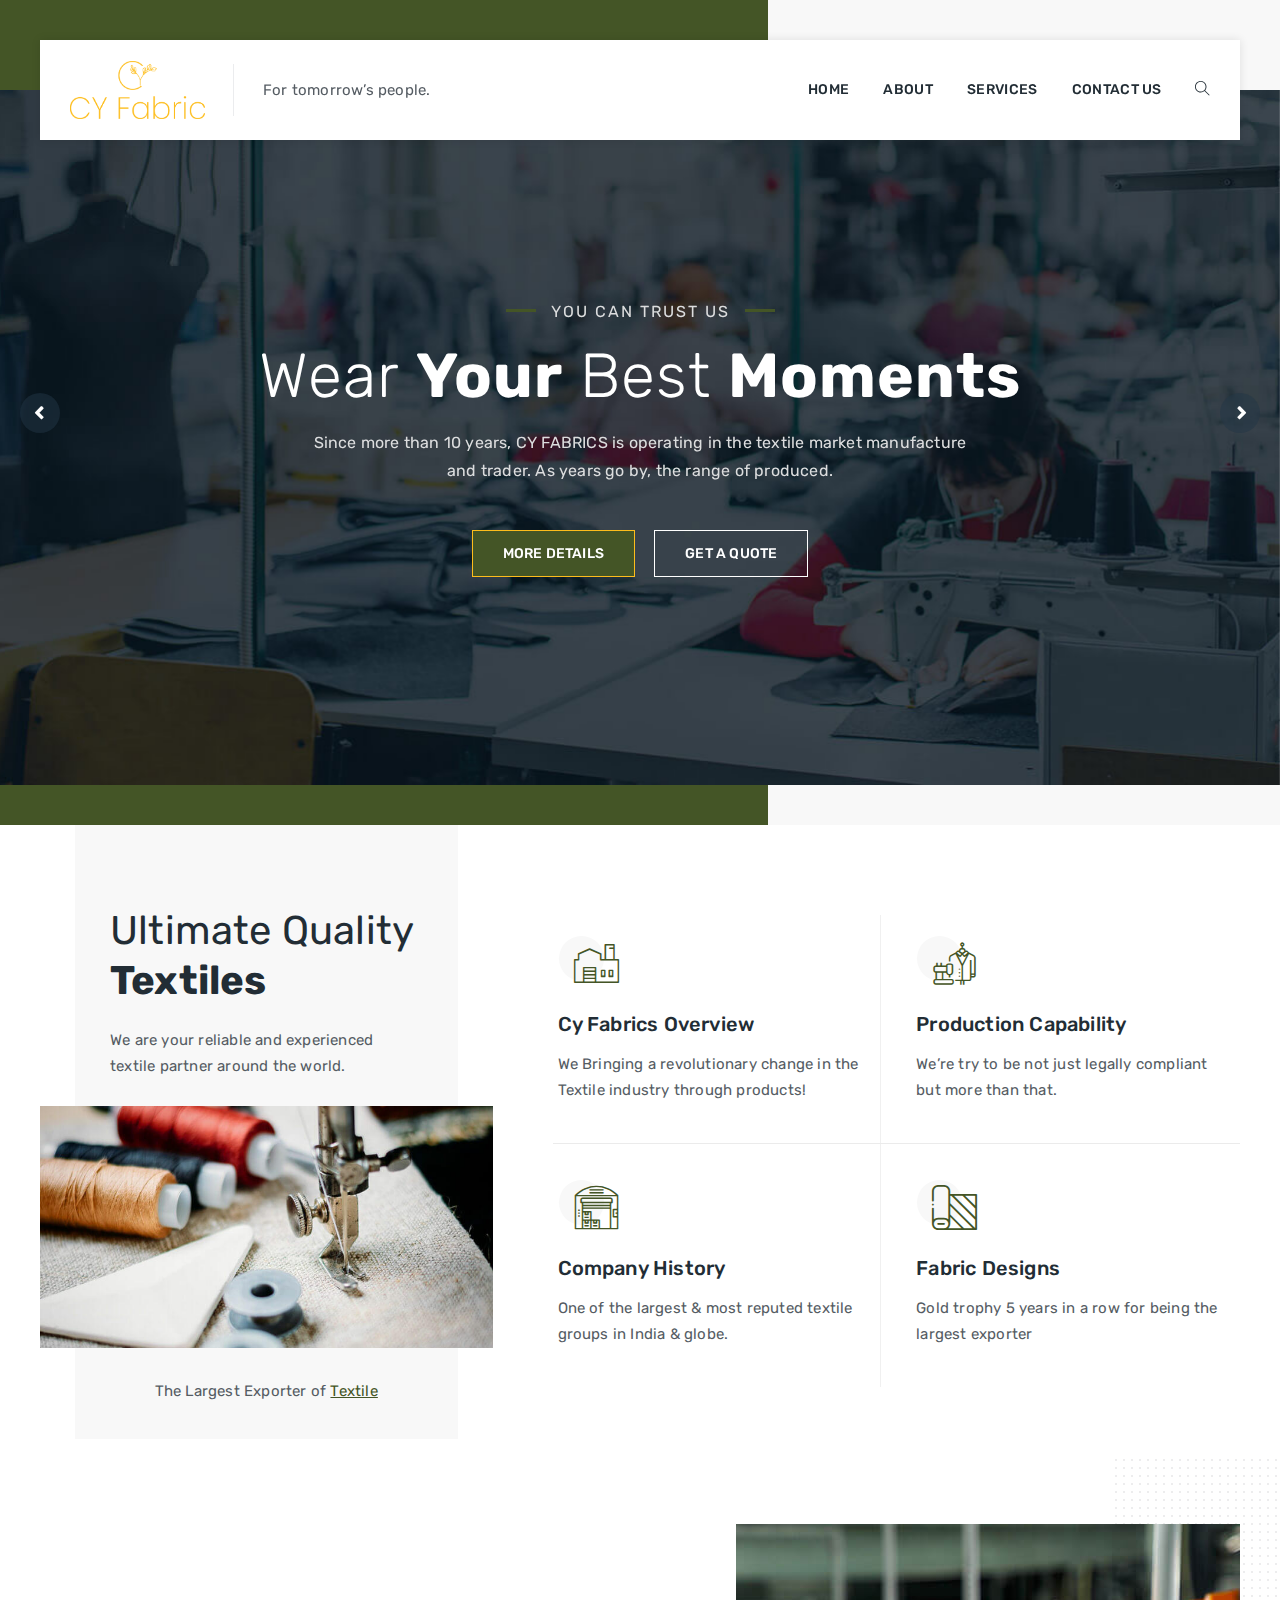
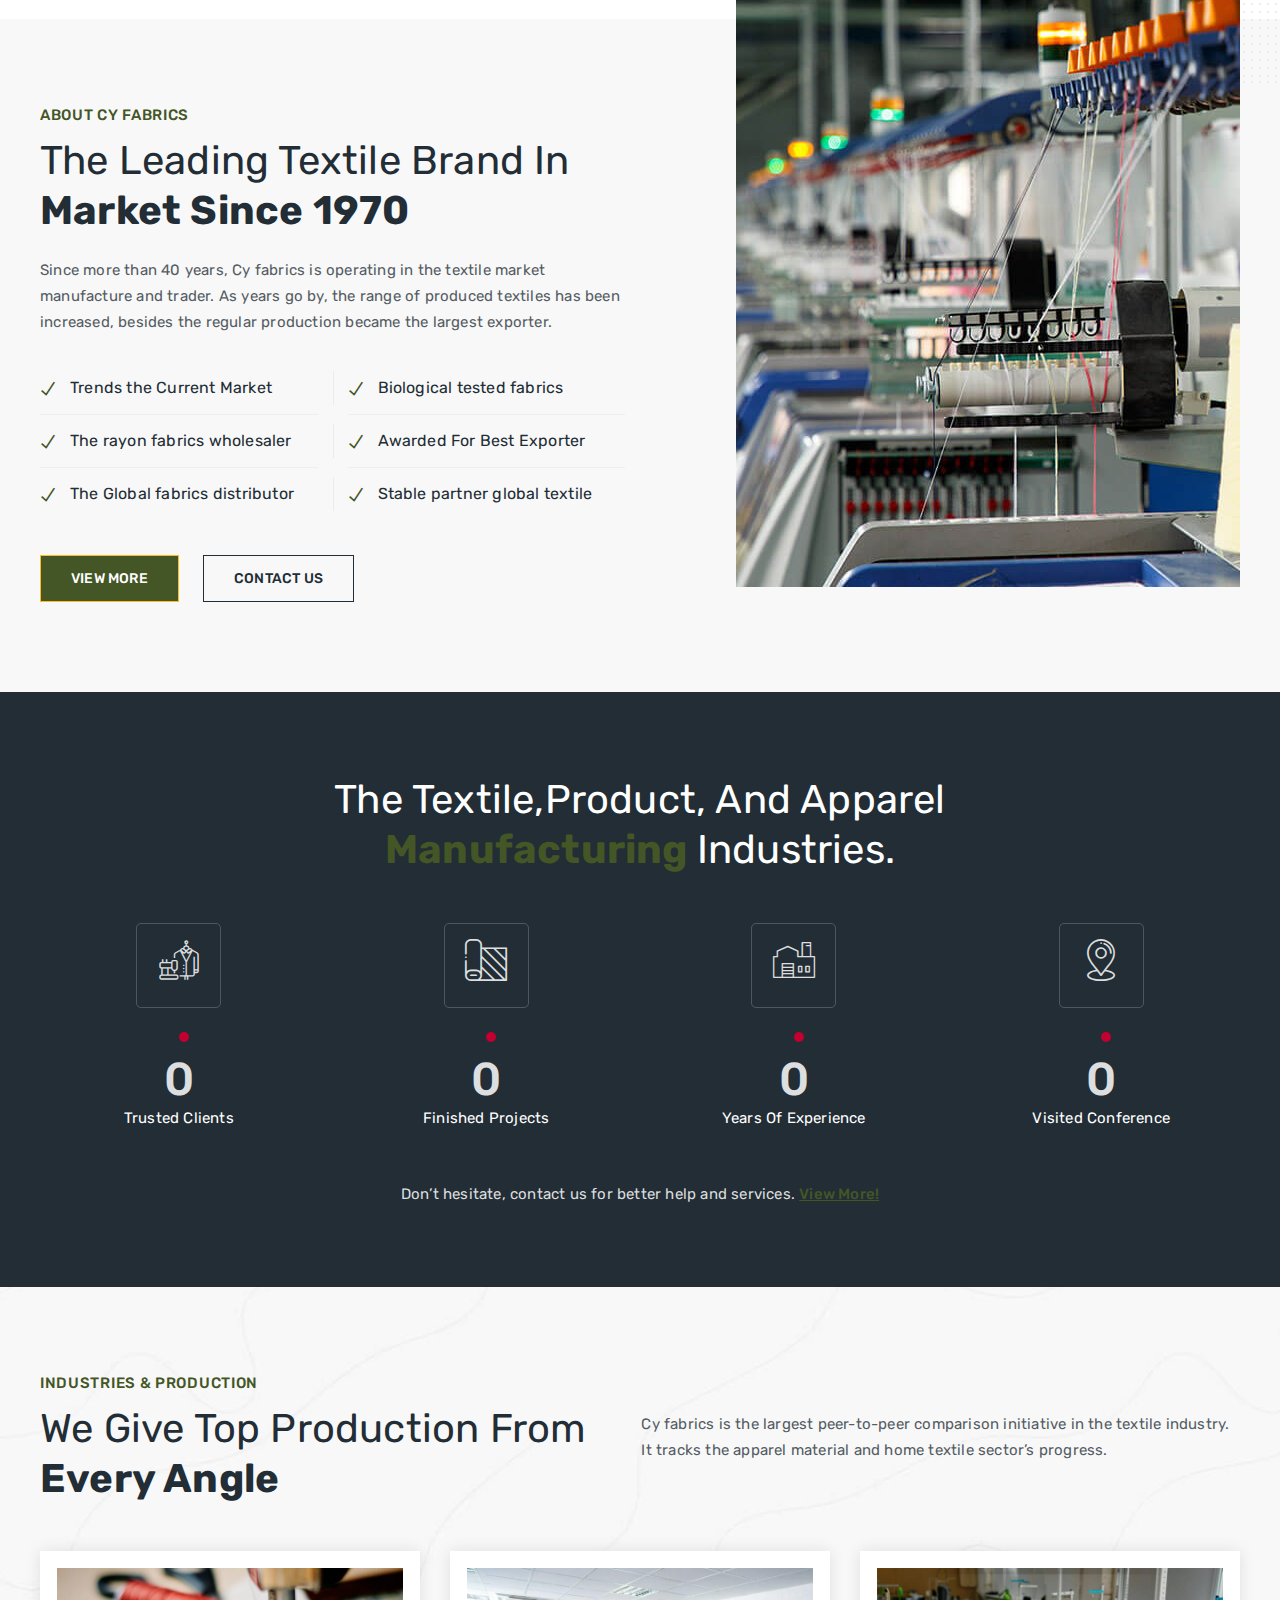
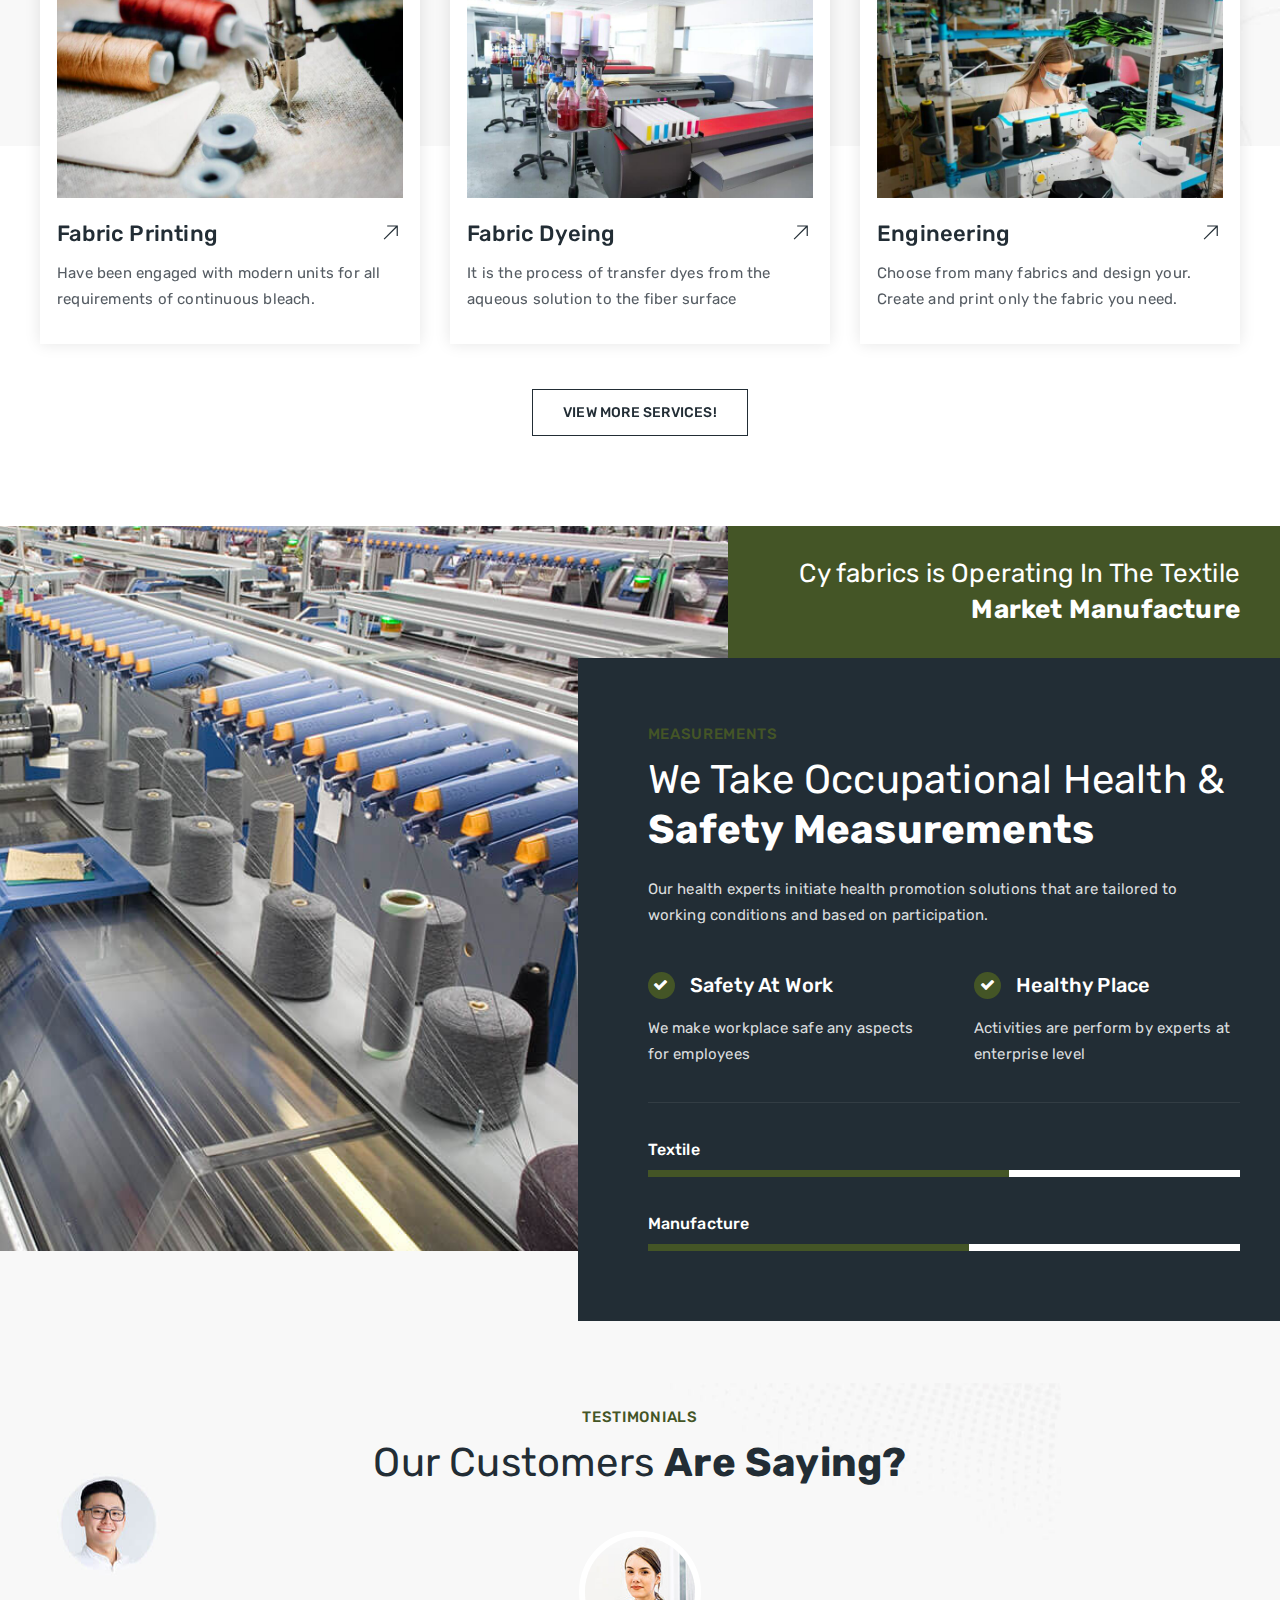
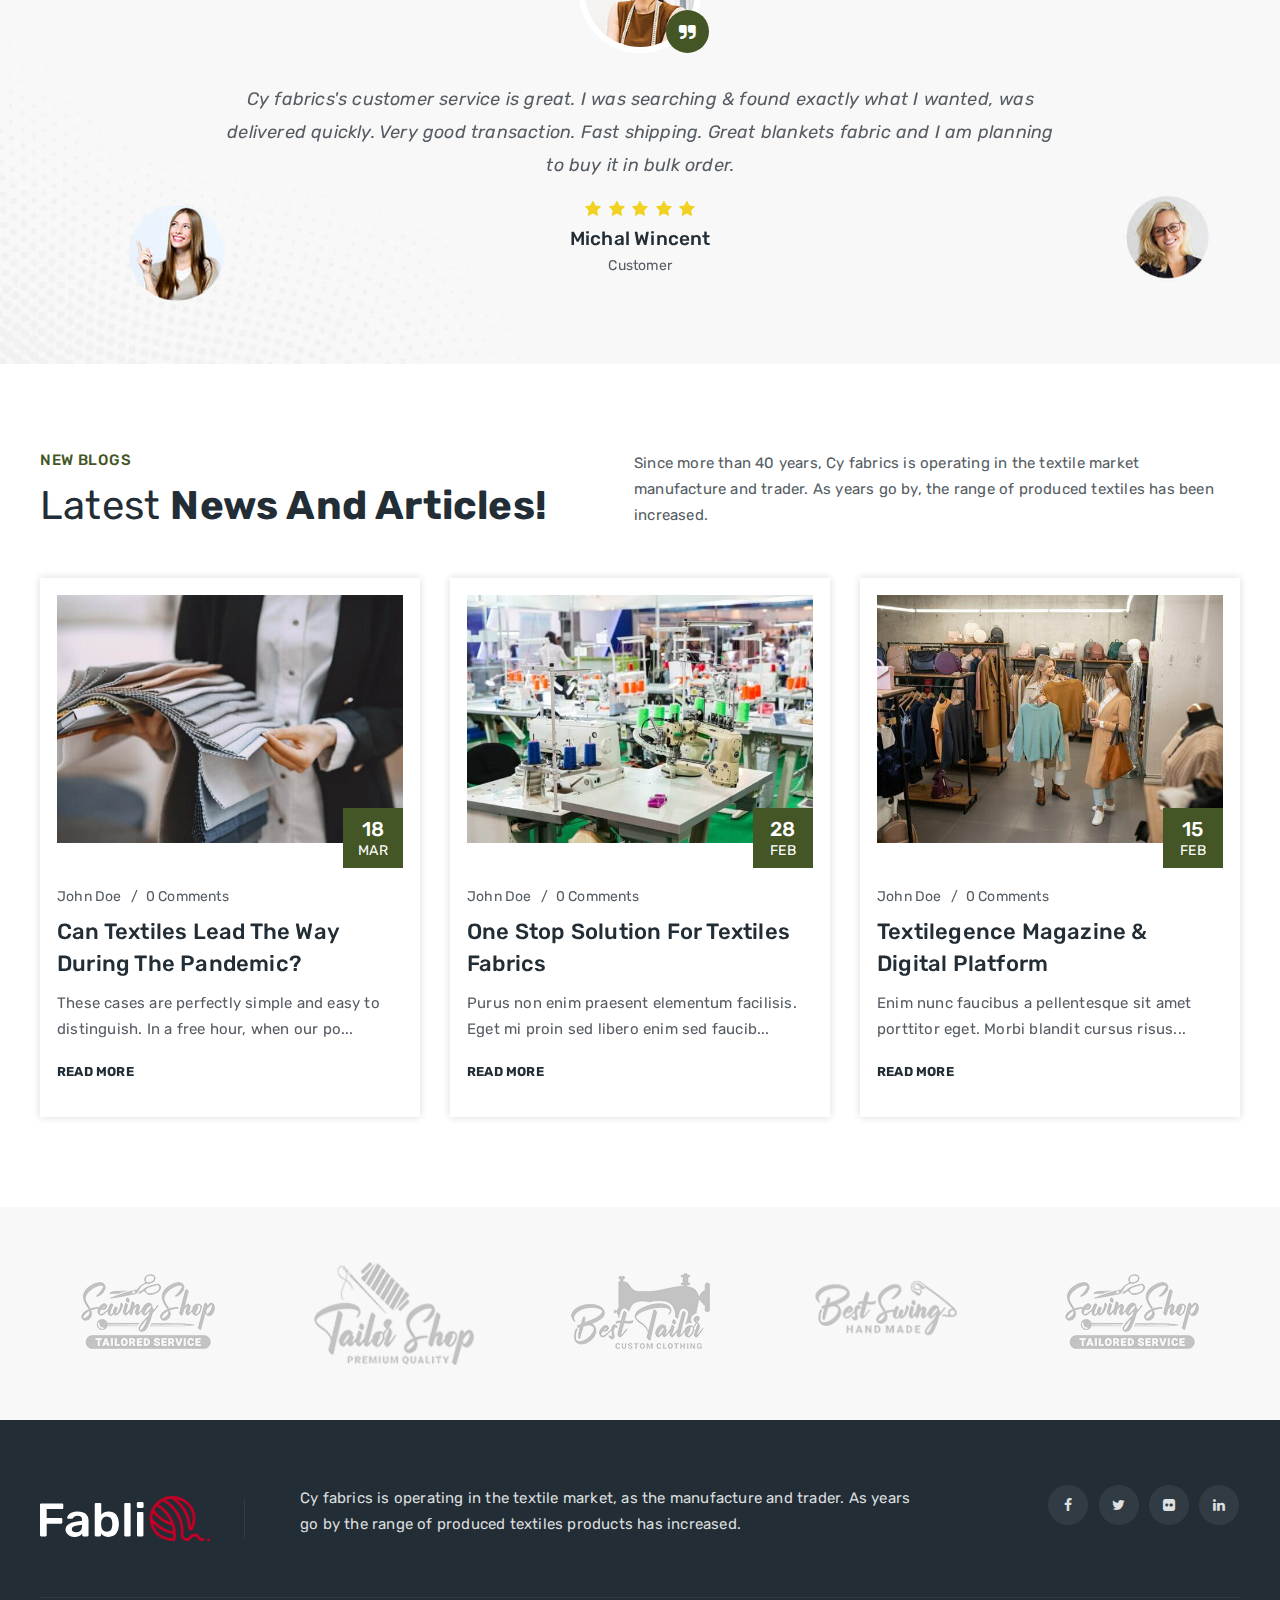
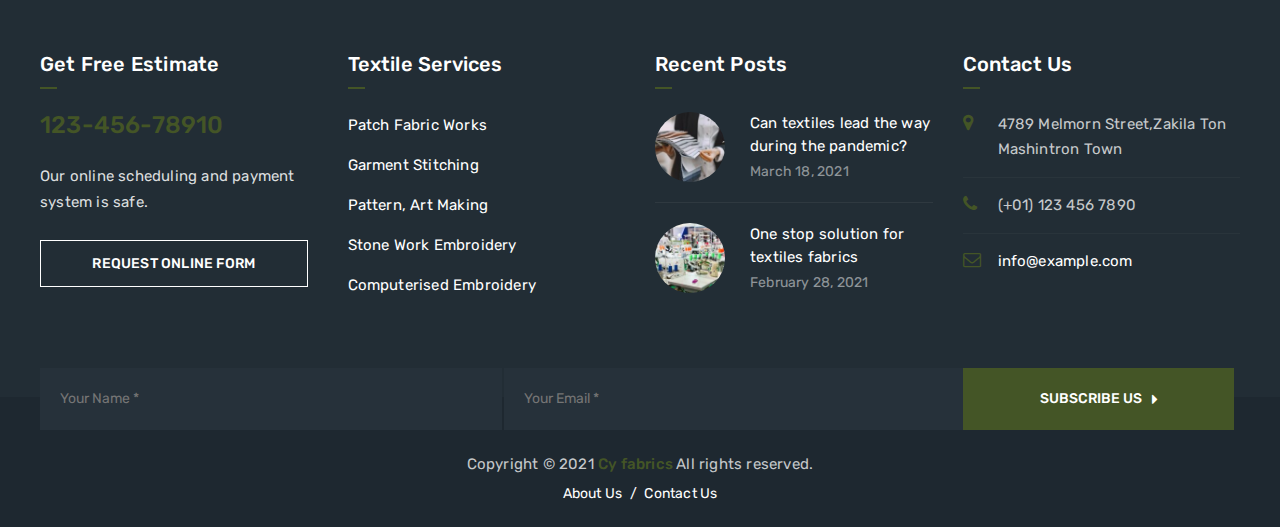
<file: index.html>
<!DOCTYPE html>
<html lang="en">
<head>
<meta charset="utf-8">
<meta http-equiv="X-UA-Compatible" content="IE=edge">
<meta name="viewport" content="width=device-width, initial-scale=1">
<title>Cy Fabrics - Fabric and Textile Company</title>

<link rel="shortcut icon" href="images/favicon.png" />
<link rel="stylesheet" type="text/css" href="css/bootstrap.min.css" media="all"/>
<link rel="stylesheet" type="text/css" href="css/animate.css" media="all"/>
<link rel="stylesheet" type="text/css" href="css/font-awesome.css" media="all"/>
<link rel="stylesheet" type="text/css" href="css/flaticon.css" media="all"/>
<link rel="stylesheet" type="text/css" href="css/themify-icons.css" media="all"/>
<link rel="stylesheet" type="text/css" href="css/slick.css" media="all"/>
<link rel="stylesheet" type="text/css" href="css/prettyPhoto.css" media="all/">
<link rel="stylesheet" type="text/css" href="css/shortcodes.css" media="all"/>
<link rel="stylesheet" type="text/css" href="css/main.css" media="all"/>
<link rel="stylesheet" type="text/css" href="css/megamenu.css" media="all"/>
<link rel="stylesheet" type="text/css" href="css/responsive.css" media="all"/>

</head>


<body>

    <!--page start-->
    <div class="page">

       
        <div id="preloader" class="blobs-wrapper">
            <div class="ttm-bgcolor-skincolor loader-blob"></div>
        </div>

        
        <!--header start-->
        <header id="masthead" class="header ttm-header-style-01">
            <!-- site-header-menu -->
            <div id="site-header-menu" class="site-header-menu ttm-bgcolor-white">
                <div class="site-header-menu-inner ttm-stickable-header">
                    <div class="container">
                        <div class="row">
                            <div class="col-lg-12">
                                <!--site-navigation -->
                                <div class="site-navigation d-flex flex-row align-items-center justify-content-between">
                                    <!-- site-branding -->
                                    <div class="site-branding ">
                                        <a class="home-link" href="index.html" title="Cy fabrics" rel="home">
                                            <img id="logo-img" height="38" width="135" class="img-fluid auto_size" src="images/cy-fabric.png" alt="logo-img">
                                        </a>
                                    </div><!-- site-branding end -->
                                    <div class="site-description mr-auto">
                                        <h2>For tomorrow’s people.</h2>
                                    </div>
                                    <div class="d-flex flex-row">
                                        <div class="btn-show-menu-mobile menubar menubar--squeeze">
                                            <span class="menubar-box">
                                                <span class="menubar-inner"></span>
                                            </span>
                                        </div>
                                        <!-- menu -->
                                        <nav class="main-menu menu-mobile" id="menu">
                                            <ul class="menu">
                                                <li class="mega-menu-item active">
                                                    <li class="mega-menu-item">
                                                        <a href="index.html">Home</a>
                                                    </li>
                                                    <li class="mega-menu-item">
                                                        <a href="about-us.html">About</a>
                                                    </li>
                                                    <li class="mega-menu-item">
                                                        <a href="services.html">Services</a>
                                                    </li>
                                                    <li class="mega-menu-item">
                                                        <a href="contact-us.html">Contact us</a>
                                                    </li>
                                                </li>
                                            </ul>
                                        </nav><!-- menu end -->
                                        <!-- header_extra -->
                                        <div class="header_extra d-flex flex-row align-items-center justify-content-end">
                                            <div class="header_search">
                                                <a href="#" class="btn-default search_btn"><i class="ti ti-search"></i></a>
                                                <div class="header_search_content">
                                                    <div class="header_search_content_inner">
                                                        <a href="#" class="close_btn"><i class="ti ti-close"></i></a>
                                                        <form id="searchbox" method="get" action="#">
                                                            <input class="search_query" type="text" id="search_query_top" name="s" placeholder="Enter Keyword" value="">
                                                            <button type="submit" class="btn close-search"><i class="ti ti-search"></i></button>
                                                        </form>
                                                    </div>
                                                </div>
                                            </div>
                                        </div><!-- header_extra end -->
                                    </div>
                                </div><!-- site-navigation end-->
                            </div>
                        </div>
                    </div>
                </div>
            </div>
            <!-- site-header-menu end-->
        </header><!--header end-->


        <!-- Banner -->
        <div class="banner_slider_wrapper">
            <div class="slider-textarea"><h4>Enquiry Call: 123 456 789123</h4></div>
            <div class="slider-social-links-wrapper">
                <ul class="social-icons">
                    <li class="tm-social-facebook"><a target="_blank" href="#"><i class="fa fa-facebook"></i></a></li>
                    <li class="tm-social-twitter"><a target="_blank" href="#"><i class="fa fa-twitter"></i></a></li>
                    <li class="tm-social-flickr"><a target="_blank" href="#"><i class="fa fa-flickr"></i></a></li>
                    <li class="tm-social-linkedin"><a target="_blank" href="#"><i class="fa fa-linkedin"></i></a></li>
                </ul>
            </div>
            <div class="banner_slider banner_slider_wide">
                <div class="slide">
                    <div class="slide_img" style="background-image: url(images/slides/slider-mainbg-001.jpg);"></div>
                    <div class="slide__content">
                        <div class="container">
                            <div class="row">
                                <div class="col-lg-12">
                                    <div class="slide__content--headings ttm-textcolor-white text-center">
                                        <h3  data-animation="fadeInDown">YOU CAN TRUST US</h3>
                                        <h2  data-animation="fadeInDown">Wear <strong>Your</strong> Best <strong>Moments</strong></h2>
                                        <p  data-animation="fadeInDown">Since more than 10 years, CY FABRICS is operating in the textile market manufacture <br>and trader. As years go by, the range of produced.</p>
                                        <div class="d-inline-block margin_top30 res-767-margin_top20" data-animation="fadeInUp" data-delay="1.4">
                                            <a class="ttm-btn ttm-btn-size-md ttm-btn-shape-square ttm-btn-style-fill ttm-btn-color-skincolor margin_right15" href="about-us-2.html">more details</a>
                                            <a class="ttm-btn ttm-btn-size-md ttm-btn-shape-square ttm-btn-style-border ttm-btn-color-white" href="contact-us.html">get a quote</a>
                                        </div>
                                    </div>
                                </div>
                            </div>
                        </div>
                    </div>
                </div>
                <div class="slide">
                    <div class="slide_img" style="background-image: url(images/slides/slider-mainbg-002.jpg);"></div>
                    <div class="slide__content">
                        <div class="container">
                            <div class="row">
                                <div class="col-lg-12">
                                    <div class="slide__content--headings ttm-textcolor-white text-center">
                                        <h3  data-animation="fadeInDown">WELCOME TO CY FABICS</h3>
                                        <h2  data-animation="fadeInDown">The <strong> Possibilities</strong> Are Endless</h2>
                                        <p  data-animation="fadeInDown">Since more than 10 years, CY is operating in the textile market manufacture <br>and trader. As years go by, the range of produced.</p>
                                        <div class="d-inline-block margin_top30 res-767-margin_top25" data-animation="fadeInUp" data-delay="1.4">
                                            <a class="ttm-btn ttm-btn-size-md ttm-btn-shape-square ttm-btn-style-fill ttm-btn-color-skincolor" href="about-us-2.html">more detail</a>
                                        </div>
                                    </div>
                                </div>
                            </div>
                        </div>
                    </div>
                </div>
            </div>
        </div>
        <!-- Banner end-->

    
        <!--site-main start-->
        <div class="site-main">


            <!--services-section-->
            <section class="ttm-row services-section clearfix">
                <div class="container">
                    <!-- row -->
                    <div class="row">
                        <div class="col-lg-5">
                            <div class="margin_right30 res-991-margin_right0">
                            <div class="ttm-bg ttm-col-bgcolor-yes ttm-bgcolor-grey ttm-bg spacing-1">
                                <div class="ttm-col-wrapper-bg-layer ttm-bg-layer">
                                    <div class="ttm-col-wrapper-bg-layer-inner"></div>
                                </div>
                                <div class="layer-content">
                                    <!-- section title -->
                                    <div class="section-title">
                                        <div class="title-header">
                                            <h2 class="title">Ultimate Quality <b>Textiles</b></h2>
                                        </div>
                                        <div class="title-desc">
                                            <p>We are your reliable and experienced textile partner around the world.</p>
                                        </div>
                                    </div><!-- section title end -->
                                    <div class="ttm_single_image-wrapper ttm_single_image_hover ml_70 mr_70">
                                        <img class="img-fluid" src="images/single-img-01.jpg" alt="single-01">
                                    </div>
                                    <p class="text-center padding_top30">The Largest Exporter of <a href="services1.html"><u class="ttm-textcolor-skincolor">Textile</u></a></p>
                                </div>
                            </div></div>
                        </div>
                        <div class="col-lg-7">
                            <div class="row ttm-vertical_sep">
                                <div class="col-md-6 col-sm-6">
                                    <!--featured-icon-box-->
                                    <div class="featured-icon-box icon-align-top-content style1">
                                        <div class="featured-icon">
                                            <div class="ttm-icon ttm-icon_element-onlytxt ttm-icon_element-color-skincolor ttm-icon_element-size-md">
                                                <i class="flaticon flaticon-factory"></i>
                                            </div>
                                        </div>
                                        <div class="featured-content">
                                            <div class="featured-title">
                                                <h3>Cy fabrics Overview</h3>
                                            </div>
                                            <div class="featured-desc">
                                                <p>We Bringing a revolutionary change in the Textile industry through products!</p>
                                            </div>
                                            <a class="ttm-btn btn-inline ttm-btn-size-md ttm-btn-color-skincolor" href="fabric-printing.html">read more</a>
                                        </div>
                                    </div><!-- featured-icon-box end-->
                                </div>
                                <div class="col-md-6 col-sm-6">
                                    <!--featured-icon-box-->
                                    <div class="featured-icon-box icon-align-top-content style1">
                                        <div class="featured-icon">
                                            <div class="ttm-icon ttm-icon_element-onlytxt ttm-icon_element-color-skincolor ttm-icon_element-size-md">
                                                <i class="flaticon flaticon-suit"></i>
                                            </div>
                                        </div>
                                        <div class="featured-content">
                                            <div class="featured-title">
                                                <h3>Production Capability</h3>
                                            </div>
                                            <div class="featured-desc">
                                                <p>We’re try to be not just legally compliant but more than that.</p>
                                            </div>
                                            <a class="ttm-btn btn-inline ttm-btn-size-md ttm-btn-color-skincolor" href="fabric-printing.html">read more</a>
                                        </div>
                                    </div><!-- featured-icon-box end-->
                                </div>
                            </div>
                            <div class="ttm-horizontal_sep width-100 md-hide"></div>
                            <div class="row ttm-vertical_sep">
                                <div class="col-md-6 col-sm-6">
                                    <!--featured-icon-box-->
                                    <div class="featured-icon-box icon-align-top-content style1">
                                        <div class="featured-icon padding_top15">
                                            <div class="ttm-icon ttm-icon_element-onlytxt ttm-icon_element-color-skincolor ttm-icon_element-size-md">
                                                <i class="flaticon flaticon-warehouse-1"></i>
                                            </div>
                                        </div>
                                        <div class="featured-content">
                                            <div class="featured-title">
                                                <h3>Company History</h3>
                                            </div>
                                            <div class="featured-desc">
                                                <p>One of the largest & most reputed textile groups in India & globe.</p>
                                            </div>
                                            <a class="ttm-btn btn-inline ttm-btn-size-md ttm-btn-color-skincolor" href="fabric-printing.html">read more</a>
                                        </div>
                                    </div><!-- featured-icon-box end-->
                                </div>
                                <div class="col-md-6 col-sm-6">
                                    <!--featured-icon-box-->
                                    <div class="featured-icon-box icon-align-top-content style1">
                                        <div class="featured-icon padding_top15">
                                            <div class="ttm-icon ttm-icon_element-onlytxt ttm-icon_element-color-skincolor ttm-icon_element-size-md">
                                                <i class="flaticon flaticon-fabric"></i>
                                            </div>
                                        </div>
                                        <div class="featured-content">
                                            <div class="featured-title">
                                                <h3>Fabric Designs</h3>
                                            </div>
                                            <div class="featured-desc">
                                                <p>Gold trophy 5 years in a row for being the largest exporter</p>
                                            </div>
                                            <a class="ttm-btn btn-inline ttm-btn-size-md ttm-btn-color-skincolor" href="fabric-printing.html">read more</a>
                                        </div>
                                    </div><!-- featured-icon-box end-->
                                </div>
                            </div>
                        </div>
                    </div><!-- row end -->
                </div>
            </section>
            <!--services-section end-->


            <!--padding_top_zero-section end-->
            <section class="ttm-row padding_top_zero-section margin_top90 res-991-margin_top0 bg-layer-equal-height ttm-bgcolor-grey clearfix">
                <div class="container">
                    <div class="row">
                        <div class="col-lg-6 col-md-12 col-xs-12">
                            <div class="padding_top90 res-991-padding_top60">
                                <!-- section title -->
                                <div class="section-title">
                                    <div class="title-header">
                                        <h3>ABOUT Cy fabrics</h3>
                                        <h2 class="title">The Leading Textile Brand in <b>Market Since 1970</b></h2>
                                    </div>
                                    <div class="title-desc">
                                        <p>Since more than 40 years, Cy fabrics is operating in the textile market manufacture and trader. As years go by, the range of produced textiles has been increased, besides the regular production became the largest exporter.</p>
                                    </div>
                                </div><!-- section title end -->
                                <div class="row">
                                    <div class="col-sm-6">
                                        <ul class="ttm-list ttm-bordered-lists ttm-list-style-icon ttm-list-icon-color-skincolor ttm-textcolor-darkgrey">
                                            <li><i class="ti ti-check"></i><span class="ttm-list-li-content">Trends the Current Market</span></li>
                                            <li><i class="ti ti-check"></i><span class="ttm-list-li-content">The rayon fabrics wholesaler</span></li>
                                            <li><i class="ti ti-check"></i><span class="ttm-list-li-content">The Global fabrics distributor</span></li>
                                        </ul>
                                    </div>
                                    <div class="col-sm-6">
                                        <ul class="ttm-list ttm-bordered-lists ttm-list-style-icon ttm-list-icon-color-skincolor ttm-textcolor-darkgrey">
                                            <li><i class="ti ti-check"></i><span class="ttm-list-li-content">Biological tested fabrics</span></li>
                                            <li><i class="ti ti-check"></i><span class="ttm-list-li-content">Awarded For Best Exporter</span></li>
                                            <li><i class="ti ti-check"></i><span class="ttm-list-li-content">Stable partner global textile</span></li>
                                        </ul>
                                    </div>
                                </div>
                                <div class="margin_top20">
                                    <div class="d-inline-block">
                                        <a class="ttm-btn ttm-btn-size-md ttm-btn-shape-square ttm-btn-style-fill ttm-btn-color-skincolor margin_right20 margin_top15" href="about-us-2.html">view more</a>
                                        <a class="ttm-btn ttm-btn-size-md ttm-btn-shape-square ttm-btn-style-border ttm-btn-color-dark  margin_top15" href="contact-us.html">contact us</a>
                                    </div>
                                </div>
                            </div>
                        </div>
                        <div class="col-lg-6 col-md-8 col-sm-8">
                            <div class="mt_160 text-md-right res-991-margin_top40">
                                <div class="ttm_single_image-wrapper ttm_single_image_hover imagestyle-one res-991-margin_right0">
                                    <img class="img-fluid auto_size" src="images/single-img-02.jpg" alt="single-02" height="663" width="504">
                                </div>
                            </div>
                        </div>
                    </div><!-- row end -->
                </div>
            </section>
            <!--padding_top_zero-section end-->


            <!--fid-section-->
            <section class="ttm-row fid-section ttm-bgimage-yes bg-img1 ttm-bg ttm-bgcolor-darkgrey clearfix">
                <div class="ttm-row-wrapper-bg-layer ttm-bg-layer"></div>
                <div class="container">
                    <!-- row -->
                    <div class="row">
                        <div class="col-lg-8 m-auto">
                            <!-- section title -->
                            <div class="section-title title-style-center_text">
                                <div class="title-header">
                                    <h2 class="title">The Textile,Product, And Apparel <b class="ttm-textcolor-skincolor">Manufacturing </b>Industries.</h2>
                                </div>
                            </div><!-- section title end -->
                        </div>
                    </div>
                    <div class="row">
                        <div class="col-lg-3 col-md-6 col-sm-6">
                            <!-- ttm-fid -->
                            <div class="ttm-fid inside ttm-fid-with-icon style1">
                                <div class="ttm-fid-icon-wrapper">
                                    <i class="flaticon flaticon-suit"></i>
                                </div>
                                <div class="ttm-fid-contents">
                                    <h4 class="ttm-fid-inner">
                                        <span   data-appear-animation="animateDigits" 
                                                data-from="0" 
                                                data-to="350" 
                                                data-interval="15" 
                                                data-before="" 
                                                data-before-style="sup" 
                                                data-after=""
                                                data-after-style="sub" 
                                                class="numinate">350</span>
                                    </h4>
                                    <h3 class="ttm-fid-title">Trusted Clients</h3>
                                </div>
                            </div><!-- ttm-fid end -->
                        </div>
                        <div class="col-lg-3 col-md-6 col-sm-6">
                            <!-- ttm-fid -->
                            <div class="ttm-fid inside ttm-fid-with-icon style1">
                                <div class="ttm-fid-icon-wrapper">
                                    <i class="flaticon flaticon-fabric"></i>
                                </div>
                                <div class="ttm-fid-contents">
                                    <h4 class="ttm-fid-inner">
                                        <span   data-appear-animation="animateDigits" 
                                                data-from="0" 
                                                data-to="215" 
                                                data-interval="15" 
                                                data-before="" 
                                                data-before-style="sup" 
                                                data-after="" 
                                                data-after-style="span" 
                                                class="numinate">215
                                        </span>
                                    </h4>
                                    <h3 class="ttm-fid-title">Finished Projects</h3>
                                </div>
                            </div><!-- ttm-fid end -->
                        </div>
                        <div class="col-lg-3 col-md-6 col-sm-6">
                            <!-- ttm-fid -->
                            <div class="ttm-fid inside ttm-fid-with-icon style1">
                                <div class="ttm-fid-icon-wrapper">
                                    <i class="flaticon flaticon-factory"></i>
                                </div>
                                <div class="ttm-fid-contents">
                                    <h4 class="ttm-fid-inner">
                                        <span   data-appear-animation="animateDigits" 
                                                data-from="0" 
                                                data-to="25" 
                                                data-interval="15" 
                                                data-before="" 
                                                data-before-style="sup" 
                                                data-after="" 
                                                data-after-style="span" 
                                                class="numinate">25                                              
                                        </span>
                                    </h4>
                                    <h3 class="ttm-fid-title">Years Of Experience</h3>
                                </div>
                            </div><!-- ttm-fid end -->
                        </div>
                        <div class="col-lg-3 col-md-6 col-sm-6">
                            <!-- ttm-fid -->
                            <div class="ttm-fid inside ttm-fid-with-icon style1">
                                <div class="ttm-fid-icon-wrapper">
                                    <i class="flaticon flaticon-placeholder"></i>
                                </div>
                                <div class="ttm-fid-contents">
                                    <h4 class="ttm-fid-inner">
                                        <span   data-appear-animation="animateDigits" 
                                                data-from="0" 
                                                data-to="45" 
                                                data-interval="15" 
                                                data-before="" 
                                                data-before-style="sup" 
                                                data-after="" 
                                                data-after-style="span" 
                                                class="numinate">45                                              
                                        </span>
                                    </h4>
                                    <h3 class="ttm-fid-title">Visited Conference</h3>
                                </div>
                            </div><!-- ttm-fid end -->
                        </div>
                    </div><!-- row end -->
                    <div class="row">
                        <div class="col-lg-12">
                            <div class="margin_top35 mb_15 text-center">
                                <p>Don’t hesitate, contact us for better help and services.&nbsp;<a href="services-2.html" class="ttm-textcolor-skincolor font-weight-500"><u>View More!</u></a></p>
                            </div>
                            <div class="padding_bottom90 res-991-padding_bottom0"></div>
                        </div>
                    </div>
                </div>
            </section>
            <!--fid-section end-->


            <!--padding_zero-section-->
            <section class="ttm-row padding_zero-section clearfix">
                <div class="container">
                    <div class="row">
                        <div class="col-lg-12">
                            <div class="ttm-bg ttm-col-bgcolor-yes ttm-bg ttm-col-bgimage-yes col-bg-img-one ttm-left-span spacing-2">
                                <div class="ttm-col-wrapper-bg-layer ttm-bg-layer">
                                    <div class="ttm-col-wrapper-bg-layer-inner"></div>
                                </div>
                                <div class="layer-content">
                                    <!-- section title -->
                                    <div class="section-title style2">
                                        <div class="title-header">
                                            <h3>INDUSTRIES & PRODUCTION</h3>
                                            <h2 class="title">We Give Top Production From <b>Every Angle</b></h2>
                                        </div>
                                        <div class="title-desc"><p>Cy fabrics is the largest peer-to-peer comparison initiative in the textile industry. It tracks the apparel material and home textile sector’s progress.</p></div>
                                    </div><!-- section title end -->
                                </div>
                            </div><!-- row end -->
                        </div>
                    </div>
                </div>
            </section>
            <!--padding_zero-section end-->


            <!--padding_top_zero-section-->
            <section class="ttm-row padding_top_zero-section mt_210 res-991-margin_top_30 position-relative z-index-2 clearfix">
                <div class="container">
                    <!-- row -->
                    <div class="row slick_slider" data-slick='{"slidesToShow": 3, "slidesToScroll": 1, "arrows":false, "autoplay":false, "dots":false, "infinite":true, "responsive":[{"breakpoint":992,"settings":{"slidesToShow": 2}},{"breakpoint":840,"settings":{"slidesToShow": 2}},{"breakpoint":650,"settings":{"slidesToShow": 1}}]}'>
                        <div class="col-md-4 col-sm-6">
                            <!--featured-imagebox-->
                            <div class="featured-imagebox featured-imagebox-services style1">
                                <!-- featured-thumbnail -->
                                <div class="featured-thumbnail">
                                    <img class="img-fluid" src="images/services/services-01-768x512.jpg" alt="image">
                                </div><!-- featured-thumbnail end-->
                                <div class="featured-content">
                                    <div class="featured-title">
                                        <h3><a href="fabric-printing.html">Fabric Printing</a></h3>
                                        <div class="ttm-details-link">
                                            <a href="fabric-printing.html"><i class="themifyicon ti-arrow-top-right"></i></a>
                                        </div>
                                    </div>
                                    <div class="featured-desc">
                                        <p>Have been engaged with modern units for all requirements of continuous bleach.</p>
                                    </div>
                                </div>
                            </div><!-- featured-imagebox end-->
                        </div>
                        <div class="col-md-4 col-sm-6">
                            <!--featured-imagebox-->
                            <div class="featured-imagebox featured-imagebox-services style1">
                                <!-- featured-thumbnail -->
                                <div class="featured-thumbnail">
                                    <img class="img-fluid" src="images/services/services-02-768x512.jpg" alt="image">
                                </div><!-- featured-thumbnail end-->
                                <div class="featured-content">
                                    <div class="featured-title">
                                        <h3><a href="fabric-dyeing.html">Fabric Dyeing</a></h3>
                                        <div class="ttm-details-link">
                                            <a href="fabric-dyeing.html"><i class="themifyicon ti-arrow-top-right"></i></a>
                                        </div>
                                    </div>
                                    <div class="featured-desc">
                                        <p>It is the process of transfer dyes from the aqueous solution to the fiber surface</p>
                                    </div>
                                </div>
                            </div><!-- featured-imagebox end-->
                        </div>
                        <div class="col-md-4 col-sm-6">
                            <!--featured-imagebox-->
                            <div class="featured-imagebox featured-imagebox-services style1">
                                <!-- featured-thumbnail -->
                                <div class="featured-thumbnail">
                                    <img class="img-fluid" src="images/services/services-03-768x512.jpg" alt="image">
                                </div><!-- featured-thumbnail end-->
                                <div class="featured-content">
                                    <div class="featured-title">
                                        <h3><a href="engineering.html">Engineering</a></h3>
                                        <div class="ttm-details-link">
                                            <a href="engineering.html"><i class="themifyicon ti-arrow-top-right"></i></a>
                                        </div>
                                    </div>
                                    <div class="featured-desc">
                                        <p>Choose from many fabrics and design your. Create and print only the fabric you need.</p>
                                    </div>
                                </div>
                            </div><!-- featured-imagebox end-->
                        </div>
                        <div class="col-md-4 col-sm-6">
                            <!--featured-imagebox-->
                            <div class="featured-imagebox featured-imagebox-services style1">
                                <!-- featured-thumbnail -->
                                <div class="featured-thumbnail">
                                    <img class="img-fluid" src="images/services/services-04-768x512.jpg" alt="image">
                                </div><!-- featured-thumbnail end-->
                                <div class="featured-content">
                                    <div class="featured-title">
                                        <h3><a href="manufacture.html">Manufacture</a></h3>
                                        <div class="ttm-details-link">
                                            <a href="manufacture.html"><i class="themifyicon ti-arrow-top-right"></i></a>
                                        </div>
                                    </div>
                                    <div class="featured-desc">
                                        <p>Choose from many fabrics and design your. Create and print only the fabric you need.</p>
                                    </div>
                                </div>
                            </div><!-- featured-imagebox end-->
                        </div>
                    </div>
                    <div class="row">
                        <div class="col-lg-12 text-center">
                            <a class="ttm-btn ttm-btn-size-md ttm-btn-shape-square ttm-btn-style-border ttm-btn-color-dark margin_top30" href="services-2.html">View More Services!</a>
                        </div>
                    </div>
                    <!-- row end -->
                </div>
            </section>
            <!--padding_top_zero-section end -->


            <!--padding_zero-section-->
            <section class="ttm-row padding_zero-section ttm-bgcolor-skincolor bg-layer-equal-height clearfix">
                <div class="container">
                    <div class="row no-gutters">
                        <div class="col-lg-12">
                            <div class="row">
                                <div class="col-lg-7 col-md-12">
                                    <!-- col-img-img-two -->
                                    <div class="ttm-bg ttm-col-bgimage-yes col-bg-img-two ttm-left-span z-index-2">
                                        <div class="ttm-col-wrapper-bg-layer ttm-bg-layer"></div>
                                        <div class="layer-content">
                                        </div>
                                    </div><!-- col-img-bg-img-two end-->
                                    <img class="img-fluid ttm-equal-height-image w-100" src="images/bg-image/col-bgimage-2.jpg" alt="bg-image">
                                </div>
                                <div class="col-lg-5">
                                    <div class="padding_top30 padding_bottom30 text-lg-right res-1199-padding_right15 res-991-padding_left15">
                                        <div class="fs-26">Cy fabrics is Operating In The Textile</div>
                                        <div class="fs-26"><b>Market Manufacture</b></div>
                                    </div>
                                    <div class="ttm-bg ttm-col-bgcolor-yes ttm-bgcolor-darkgrey ttm-bg ttm-right-span spacing-3 z-index-2 h-auto res-1199-padding_right15">
                                        <div class="ttm-col-wrapper-bg-layer ttm-bg-layer">
                                            <div class="ttm-col-wrapper-bg-layer-inner"></div>
                                        </div>
                                        <div class="layer-content">
                                            <!-- section title -->
                                            <div class="section-title">
                                                <div class="title-header">
                                                    <h3>MEASUREMENTS</h3>
                                                    <h2 class="title">We Take Occupational Health & <b>Safety Measurements </b></h2>
                                                </div>
                                                <div class="title-desc">
                                                    <p>Our health experts initiate health promotion solutions that are tailored to working conditions and based on participation.</p>
                                                </div>
                                            </div><!-- section title end -->
                                            <div class="row">
                                                <div class="col-md-6 col-sm-6">
                                                    <!--featured-icon-box-->
                                                    <div class="featured-icon-box icon-align-before-title style2 padding_right10">
                                                        <div class="featured-icon">
                                                            <div class="ttm-icon ttm-icon_element-fill ttm-icon_element-style-rounded ttm-icon_element-color-skincolor ttm-icon_element-size-xs">
                                                                <div class="fa fa-check"></div>
                                                            </div>
                                                        </div>
                                                        <div class="featured-title">
                                                            <h3>Safety At Work</h3>
                                                        </div>
                                                        <div class="featured-content">
                                                            <div class="featured-desc">
                                                                <p>We make workplace safe any aspects for employees</p>
                                                            </div>
                                                        </div>
                                                    </div><!-- featured-icon-box end-->
                                                </div>
                                                <div class="col-md-6 col-sm-6">
                                                    <!--featured-icon-box-->
                                                    <div class="featured-icon-box icon-align-before-title style2 padding_left15 res-767-padding_left0">
                                                        <div class="featured-icon">
                                                            <div class="ttm-icon ttm-icon_element-fill ttm-icon_element-style-rounded ttm-icon_element-color-skincolor ttm-icon_element-size-xs">
                                                                <div class="fa fa-check"></div>
                                                            </div>
                                                        </div>
                                                        <div class="featured-title">
                                                            <h3>Healthy Place</h3>
                                                        </div>
                                                        <div class="featured-content">
                                                            <div class="featured-desc">
                                                                <p>Activities are perform by experts at enterprise level</p>
                                                            </div>
                                                        </div>
                                                    </div><!-- featured-icon-box end-->
                                                </div>                             
                                            </div>
                                            <div class="ttm-horizontal_sep width-100 margin_top20 margin_bottom20"></div>
                                            <div class="padding_top15">
                                                <!-- ttm-progress-bar -->
                                                <div class="ttm-progress-bar" data-percent="90%">
                                                    <div class="progressbar-title">Textile</div>
                                                    <div class="progress-bar-inner">
                                                        <div class="progress-bar progress-bar-color-bar_skincolor">
                                                            <div class="progress-bar-percent ttm-bgcolor-skincolor" data-percentage="90">90%</div>
                                                        </div>
                                                    </div>
                                                </div><!-- ttm-progress-bar end -->
                                                <!-- ttm-progress-bar -->
                                                <div class="ttm-progress-bar clearfix" data-percent="80%">
                                                    <div class="progressbar-title">Manufacture</div>
                                                    <div class="progress-bar-inner">
                                                        <div class="progress-bar progress-bar-color-bar_skincolor">
                                                            <div class="progress-bar-percent ttm-bgcolor-skincolor" data-percentage="80">80%</div>
                                                        </div>
                                                    </div>
                                                </div><!-- ttm-progress-bar end -->
                                            </div>
                                        </div>
                                    </div>
                                </div>
                            </div><!-- row end -->
                        </div>
                    </div>
                </div>
            </section>
            <!--padding_bottom_zero-section end-->


            <!--testimonial-section-->
            <section class="ttm-row testimonial-section bg-img2 ttm-bg ttm-bgimage-yes clearfix">
                <div class="container">
                    <!-- row -->
                    <div class="row">
                        <div class="col-lg-12">
                            <div class="padding_top70 res-991-padding_top0"></div>
                            <!-- section-title -->
                            <div class="section-title title-style-center_text">
                                <div class="title-header">
                                    <h3>TESTIMONIALS</h3>
                                    <h2 class="title">Our Customers <b>Are Saying?</b></h2>
                                </div>
                            </div><!-- section-title end -->
                        </div>
                    </div><!-- row end -->
                    <div class="row">
                        <div class="col-xl-9 col-lg-10 m-auto">
                            <div class="slick_slider slick-arrows-style1" data-slick='{"slidesToShow": 1, "slidesToScroll": 1, "arrows":true, "autoplay":false, "dots":false, "infinite":true, "responsive":[{"breakpoint":992,"settings":{"slidesToShow": 1}},{"breakpoint":840,"settings":{"slidesToShow": 1}}]}'>
                                <!-- testimonials -->
                                <div class="testimonials ttm-testimonial-box-view-style1">
                                    <div class="testimonial-avatar">
                                        <div class="testimonial-img">
                                            <img class="img-fluid" src="images/testimonial/01.jpg" alt="testimonial-img">
                                        </div>
                                    </div>
                                    <div class="testimonial-content">
                                        <blockquote class="testimonial-text">Cy fabrics's customer service is great. I was searching &amp; found exactly what I wanted, was delivered quickly. Very good transaction. Fast shipping. Great blankets fabric and I am planning to buy it in bulk order.</blockquote>
                                        <div class="testimonial-bottom">
                                            <div class="star-ratings">
                                                <ul class="rating">
                                                    <li class="active"><i class="fa fa-star"></i></li>
                                                    <li class="active"><i class="fa fa-star"></i></li>
                                                    <li class="active"><i class="fa fa-star"></i></li>
                                                    <li class="active"><i class="fa fa-star"></i></li>
                                                    <li class="active"><i class="fa fa-star"></i></li>
                                                </ul>
                                            </div>
                                            <div class="testimonial-caption">
                                                <h5>Michal Wincent</h5>
                                                <label>Customer</label>
                                            </div>
                                        </div>
                                    </div>
                                </div><!-- testimonials end -->
                                <!-- testimonials -->
                                <div class="testimonials ttm-testimonial-box-view-style1"> 
                                    <div class="testimonial-avatar">
                                        <div class="testimonial-img">
                                            <img class="img-fluid" src="images/testimonial/02.jpg" alt="testimonial-img">
                                        </div>
                                    </div>
                                    <div class="testimonial-content">
                                        <blockquote class="testimonial-text">The culture is the best at Cy fabrics. You can tell that they truly care about the happiness of their employees. It's a really relaxed and calm environment and their quality of product is always best. I refer them for the future.</blockquote>
                                        <div class="testimonial-bottom">
                                            <div class="star-ratings">
                                                <ul class="rating">
                                                    <li class="active"><i class="fa fa-star"></i></li>
                                                    <li class="active"><i class="fa fa-star"></i></li>
                                                    <li class="active"><i class="fa fa-star"></i></li>
                                                    <li class="active"><i class="fa fa-star"></i></li>
                                                    <li class="active"><i class="fa fa-star"></i></li>
                                                </ul>
                                            </div>
                                            <div class="testimonial-caption">
                                                <h5>Elic Semules</h5>
                                                <label>Manager</label>
                                            </div>
                                        </div>
                                    </div>
                                </div><!-- testimonials end -->
                                <!-- testimonials -->
                                <div class="testimonials ttm-testimonial-box-view-style1"> 
                                    <div class="testimonial-avatar">
                                        <div class="testimonial-img">
                                            <img class="img-fluid" src="images/testimonial/03.jpg" alt="testimonial-img">
                                        </div>
                                    </div>
                                    <div class="testimonial-content">
                                        <blockquote class="testimonial-text">I realized after I sent in my order that I had ordered a larger quantity than I needed. I emailed and received a quick response, adjustment to my order and a refund. Product was shipped out  in a timely manner. Cy fabrics is great!</blockquote>
                                        <div class="testimonial-bottom">
                                            <div class="star-ratings">
                                                <ul class="rating">
                                                    <li class="active"><i class="fa fa-star"></i></li>
                                                    <li class="active"><i class="fa fa-star"></i></li>
                                                    <li class="active"><i class="fa fa-star"></i></li>
                                                    <li class="active"><i class="fa fa-star"></i></li>
                                                    <li class="active"><i class="fa fa-star"></i></li>
                                                </ul>
                                            </div>
                                            <div class="testimonial-caption">
                                                <h5>Alex Albert Belle</h5>
                                                <label>CEO-Textile</label>
                                            </div>
                                        </div>
                                    </div>
                                </div><!-- testimonials end -->
                            </div>
                        </div>
                    </div>
                </div>
            </section>
            <!--testimonial-section end-->

            
            <!--blog-section-->
            <section class="ttm-row blog-section clearfix">
                <div class="container">
                    <!-- row -->
                    <div class="row">
                        <div class="col-lg-12">
                            <!-- section title -->
                            <div class="section-title style2">
                                <div class="title-header">
                                    <h3>NEW BLOGS</h3>
                                    <h2 class="title">Latest <b>News And Articles!</b></h2>
                                </div>
                                <div class="title-desc">
                                    <p>Since more than 40 years, Cy fabrics is operating in the textile market manufacture and trader. As years go by, the range of produced textiles has been increased.</p>
                                </div>
                            </div><!-- section title end -->
                        </div>
                    </div>
                    <div class="row slick_slider mb_15" data-slick='{"slidesToShow": 3, "slidesToScroll": 1, "arrows":false, "dots":false, "autoplay":true, "infinite":true, "responsive": [{"breakpoint":1024,"settings":{"slidesToShow": 3}} , {"breakpoint":900,"settings":{"slidesToShow": 2}}, {"breakpoint":575,"settings":{"slidesToShow": 1}}]}'>
                        <div class="col-lg-4">
                            <!-- featured-imagebox-post -->
                            <div class="featured-imagebox featured-imagebox-post style1">
                                <div class="featured-thumbnail">
                                    <img class="img-fluid" src="images/blog/blog-01-600x430.jpg" alt="">
                                </div>
                                <div class="featured-content">
                                    <!-- ttm-box-post-date -->
                                    <div class="ttm-box-post-date">
                                        <span class="ttm-entry-date">
                                            <time class="entry-date" datetime="2021-03-18T04:16:25+00:00">18<span class="entry-month entry-year">Mar</span></time>
                                        </span>
                                    </div><!-- ttm-box-post-date end -->
                                    <div class="post-meta">
                                        <span class="ttm-meta-line byline">John Doe</span>
                                        <span class="ttm-meta-line comments-link">0 Comments</span>
                                    </div>
                                    <div class="featured-title">
                                        <h3><a href="blog-single.html">Can textiles lead the way during the pandemic?</a></h3>
                                    </div>
                                    <div class="featured-desc">
                                        <p>These cases are perfectly simple and easy to distinguish. In a free hour, when our po...</p>
                                    </div>
                                    <a class="ttm-btn ttm-btn-size-md ttm-btn-color-dark btn-inline" href="blog-single.html" tabindex="-1">read more</a>
                                </div>
                            </div><!-- featured-imagebox-post end -->
                        </div>
                        <div class="col-lg-4">
                            <!-- featured-imagebox-post -->
                            <div class="featured-imagebox featured-imagebox-post style1">
                                <div class="featured-thumbnail">
                                    <img class="img-fluid" src="images/blog/blog-02-600x430.jpg" alt="">
                                </div>
                                <div class="featured-content">
                                    <!-- ttm-box-post-date -->
                                    <div class="ttm-box-post-date">
                                        <span class="ttm-entry-date">
                                            <time class="entry-date" datetime="2021-02-28T04:15:42+00:00">28<span class="entry-month entry-year">Feb</span></time>
                                        </span>
                                    </div>
                                    <div class="post-meta">
                                        <span class="ttm-meta-line byline">John Doe</span>
                                        <span class="ttm-meta-line comments-link">0 Comments</span>
                                    </div><!-- post-meta end -->
                                    <div class="featured-title">
                                        <h3><a href="blog-single.html">One stop solution for textiles fabrics</a></h3>
                                    </div>
                                    <div class="featured-desc">
                                        <p>Purus non enim praesent elementum facilisis. Eget mi proin sed libero enim sed faucib...</p>
                                    </div>
                                    <a class="ttm-btn ttm-btn-size-md ttm-btn-color-dark btn-inline" href="blog-single.html">read more</a>
                                </div>
                            </div><!-- featured-imagebox-post end -->
                        </div>
                        <div class="col-lg-4">
                            <!-- featured-imagebox-post -->
                            <div class="featured-imagebox featured-imagebox-post style1">
                                <div class="featured-thumbnail">
                                    <img class="img-fluid" src="images/blog/blog-03-600x430.jpg" alt="">
                                </div>
                                <div class="featured-content">
                                    <!-- ttm-box-post-date -->
                                    <div class="ttm-box-post-date">
                                        <span class="ttm-entry-date">
                                            <time class="entry-date" datetime="2021-02-15T04:15:25+00:00">15<span class="entry-month entry-year">Feb</span></time>
                                        </span>
                                    </div><!-- ttm-box-post-date end -->
                                    <div class="post-meta">
                                        <span class="ttm-meta-line byline">John Doe</span>
                                        <span class="ttm-meta-line comments-link">0 Comments</span>
                                    </div><!-- post-meta end -->
                                    <div class="featured-title">
                                        <h3><a href="blog-single.html">Textilegence Magazine & Digital Platform</a></h3>
                                    </div>
                                    <div class="featured-desc">
                                        <p>Enim nunc faucibus a pellentesque sit amet porttitor eget. Morbi blandit cursus risus...</p>
                                    </div>
                                    <a class="ttm-btn ttm-btn-size-md ttm-btn-color-dark btn-inline" href="blog-single.html" tabindex="-1">read more</a>
                                </div>
                            </div><!-- featured-imagebox-post end -->
                        </div>
                        <div class="col-lg-4">
                            <!-- featured-imagebox-post -->
                            <div class="featured-imagebox featured-imagebox-post style1">
                                <div class="featured-thumbnail">
                                    <img class="img-fluid" src="images/blog/blog-04-600x430.jpg" alt="">
                                </div>
                                <div class="featured-content">
                                    <!-- ttm-box-post-date -->
                                    <div class="ttm-box-post-date">
                                        <span class="ttm-entry-date">
                                            <time class="entry-date" datetime="2021-02-11T04:12:56+00:00">11<span class="entry-month entry-year">Feb</span></time>
                                        </span>
                                    </div><!-- ttm-box-post-date end -->
                                    <div class="post-meta">
                                        <span class="ttm-meta-line byline">John Doe</span>
                                        <span class="ttm-meta-line comments-link">0 Comments</span>
                                    </div><!-- post-meta end -->
                                    <div class="featured-title">
                                        <h3><a href="blog-single.html">Contactless Payments Time Has Come</a></h3>
                                    </div>
                                    <div class="featured-desc">
                                        <p>Viverra accumsan in nisl nisi. Et leo duis ut diam quam nulla porttitor massa. Pellen...</p>
                                    </div>
                                    <a class="ttm-btn ttm-btn-size-md ttm-btn-color-dark btn-inline" href="blog-single.html">read more</a>
                                </div>
                            </div><!-- featured-imagebox-post end -->
                        </div>
                    </div>
                </div>
            </section>
            <!--blog-section end-->


            <!--client-section-->
            <section class="ttm-row client-section ttm-bgcolor-grey clearfix">
                <div class="container">
                    <!--row -->
                    <div class="row slick_slider" data-slick='{"slidesToShow": 5, "slidesToScroll": 1, "arrows":false, "autoplay":false, "infinite":true, "responsive": [{"breakpoint":1200,"settings":{"slidesToShow": 5}}, {"breakpoint":1024,"settings":{"slidesToShow": 4}}, {"breakpoint":777,"settings":{"slidesToShow": 3}},{"breakpoint":575,"settings":{"slidesToShow": 2}},{"breakpoint":400,"settings":{"slidesToShow": 1}}]}'>
                        <div class="col-lg-12">
                            <div class="client-box">
                                <div class="ttm-client-logo-tooltip" data-tooltip="client-01">
                                    <div class="client-thumbnail">
                                        <img class="img-fluid auto_size" width="160" height="98" src="images/client/client-01.png" alt="image">
                                    </div>
                                </div>
                            </div>
                        </div>
                        <div class="col-lg-12">
                            <div class="client-box">
                                <div class="ttm-client-logo-tooltip" data-tooltip="client-02">
                                    <div class="client-thumbnail">
                                        <img class="img-fluid auto_size" width="160" height="98" src="images/client/client-02.png" alt="image">
                                    </div>
                                </div>
                            </div>
                        </div>
                        <div class="col-lg-12">
                            <div class="client-box">
                                <div class="ttm-client-logo-tooltip" data-tooltip="client-03">
                                    <div class="client-thumbnail">
                                        <img class="img-fluid auto_size" width="160" height="98" src="images/client/client-03.png" alt="image">
                                    </div>
                                </div>
                            </div>
                        </div>
                        <div class="col-lg-12">
                            <div class="client-box">
                                <div class="ttm-client-logo-tooltip" data-tooltip="client-04">
                                    <div class="client-thumbnail">
                                        <img class="img-fluid auto_size" width="160" height="98" src="images/client/client-04.png" alt="image">
                                    </div>
                                </div>
                            </div>
                        </div>
                        <div class="col-lg-12">
                            <div class="client-box">
                                <div class="ttm-client-logo-tooltip" data-tooltip="client-01">
                                    <div class="client-thumbnail">
                                        <img class="img-fluid auto_size" width="160" height="98" src="images/client/client-01.png" alt="image">
                                    </div>
                                </div>
                            </div>
                        </div>
                        <div class="col-lg-12">
                            <div class="client-box">
                                <div class="ttm-client-logo-tooltip" data-tooltip="client-02">
                                    <div class="client-thumbnail">
                                        <img class="img-fluid auto_size" width="160" height="98" src="images/client/client-02.png" alt="image">
                                    </div>
                                </div>
                            </div>
                        </div>
                        <div class="col-lg-12">
                            <div class="client-box">
                                <div class="ttm-client-logo-tooltip" data-tooltip="client-04">
                                    <div class="client-thumbnail">
                                        <img class="img-fluid auto_size" width="160" height="98" src="images/client/client-04.png" alt="image">
                                    </div>
                                </div>
                            </div>
                        </div>
                    </div><!-- row end -->
                </div>
            </section>
            <!--client-section end-->


        </div><!--site-main end-->


        <!--footer start-->
        <footer class="footer widget-footer ttm-bgcolor-darkgrey ttm-textcolor-white clearfix">
            <div class="first-footer">
                <div class="container">
                    <div class="row">
                        <div class="col-xs-12 col-sm-12 col-md-12 col-lg-9 widget-area">
                            <div class="widget widget_text clearfix">
                                <div class="d-sm-flex align-items-center">
                                    <div class="footer-logo">
                                        <img id="footer-logo-img" class="img-fluid auto_size" height="46" width="170" src="images/footer-logo.svg" alt="image">
                                    </div>
                                    <div class="textwidget widget-text">
                                        <p>Cy fabrics is operating in the textile market, as the manufacture and trader. As years go by the range of produced textiles products has increased.</p>
                                    </div>
                                </div>
                            </div>
                        </div>
                        <div class="col-xs-12 col-sm-12 col-md-12 col-lg-3 widget-area">
                            <div class="widget widget_social clearfix">
                                <div class="social-icons text-lg-right">
                                    <ul class="social-icons list-inline">
                                        <li><a class="tooltip-top" href="#" rel="noopener" aria-label="facebook" data-tooltip="Facebook"><i class="fa fa-facebook"></i></a></li>
                                        <li><a class="tooltip-top" href="#" rel="noopener" aria-label="twitter" data-tooltip="Twitter"><i class="fa fa-twitter"></i></a></li>
                                        <li><a class="tooltip-top" href="#" rel="noopener" aria-label="flickr" data-tooltip="Flickr"><i class="fa fa-flickr"></i></a></li>
                                        <li><a class="tooltip-top" href="#" rel="noopener" aria-label="linkedin" data-tooltip="Linkedin"><i class="fa fa-linkedin"></i></a></li>
                                    </ul>
                                </div>
                            </div>
                        </div>
                    </div>
                </div>
            </div>
            <div class="second-footer">
                <div class="container">
                    <div class="row">
                        <div class="col-xs-12 col-sm-6 col-md-6 col-lg-3 widget-area">
                            <div class="widget widget_text margin_right10 clearfix">
                                <h3 class="widget-title">Get Free Estimate</h3>
                                <div class="textwidget widget-text">
                                    <div class="call_detail">
                                        <h3 class="fs-24">123-456-78910</h3>
                                        <div class="padding_top10 padding_bottom10">
                                            <p>Our online scheduling and payment system is safe.</p>
                                        </div>
                                        <a class="ttm-btn ttm-btn-size-md ttm-btn-shape-square ttm-btn-style-border ttm-btn-color-white w-100 text-center" href="contact-us.html">Request Online Form</a>
                                    </div>
                                </div>
                            </div>
                        </div>
                        <div class="col-xs-12 col-sm-6 col-md-6 col-lg-3 widget-area">
                            <div class="widget widget_nav_menu clearfix">
                               <h3 class="widget-title">Textile Services</h3>
                               <ul id="menu-footer-quick-links" class="menu">
                                    <li><a href="fabric-printing.html">Patch Fabric Works</a></li>
                                    <li><a href="fabric-dyeing.html">Garment Stitching</a></li>
                                    <li><a href="engineering.html">Pattern, Art Making</a></li>
                                    <li><a href="manufacture.html">Stone Work Embroidery</a></li>
                                    <li><a href="we-design-fabric-2.html">Computerised Embroidery</a></li>
                                </ul>
                            </div>
                        </div>
                        <div class="col-xs-12 col-sm-6 col-md-6 col-lg-3 widget-area">
                            <div class="widget widget-recent-post clearfix">
                               <h3 class="widget-title">Recent Posts</h3>
                                <ul class="widget-post ttm-recent-post-list">
                                    <li>
                                        <a href="blog-single.html"><img class="img-fluid" src="images/blog/b_thumbb-01.jpg" alt="post-img"></a>
                                        <div class="post-detail">
                                            <a href="blog-single.html">Can textiles lead the way during the pandemic?</a>
                                            <span class="post-date">March 18, 2021</span>
                                        </div>
                                    </li>
                                    <li>
                                        <a href="blog-single.html"><img class="img-fluid" src="images/blog/b_thumbb-02.jpg" alt="post-img"></a>
                                        <div class="post-detail">
                                            <a href="blog-single.html">One stop solution for textiles fabrics</a>
                                            <span class="post-date">February 28, 2021</span>
                                        </div>
                                    </li>
                                </ul>
                            </div>
                        </div>
                        <div class="col-xs-12 col-sm-6 col-md-6 col-lg-3 widget-area">
                            <div class="widget widget-latest-tweets clearfix">
                                <h3 class="widget-title">Contact Us</h3>
                                <ul class="widget_contact_wrapper">
                                    <li><i class="ttm-textcolor-skincolor fa fa-map-marker"></i>4789 Melmorn Street,Zakila Ton Mashintron Town</li>
                                    <li><i class="ttm-textcolor-skincolor fa fa-phone"></i>(+01) 123 456 7890</li>
                                    <li><i class="ttm-textcolor-skincolor fa fa-envelope-o"></i><a href="mailto:info@example.com">info@example.com</a></li>
                                </ul>
                            </div>
                        </div>
                        <div class="col-xs-12 col-sm-12 col-md-12 col-lg-12 widget-area">
                            <div class="widget newsletter_widget clearfix">
                                <form id="subscribe-form" class="newsletter-form" method="post" action="#" data-mailchimp="true">
                                    <div class="mailchimp-inputbox clearfix" id="subscribe-content"> 
                                        <input type="text" name="NAME" id="txtname" placeholder="Your Name *" required="">
                                        <input type="email" name="EMAIL" id="txtemail" placeholder="Your Email *" required="">
                                        <button class="submit ttm-btn ttm-btn-size-md ttm-btn-shape-square ttm-icon-btn-right ttm-btn-style-fill ttm-btn-color-skincolor" type="submit">Subscribe us<i class="fa fa-caret-right" aria-hidden="true"></i></button>
                                    </div>
                                    <div id="subscribe-msg"></div>
                                </form>
                            </div>
                        </div>
                    </div>
                </div>
            </div>
            <div class="bottom-footer-text copyright">
                <div class="container">
                    <div class="row">
                        <div class="col-lg-12">
                            <div class="text-center">
                                <span class="cpy-text">Copyright © 2021 <a href="#" class="ttm-textcolor-skincolor font-weight-500">Cy fabrics </a> All rights reserved.</span>
                                <ul class="footer-nav-menu">
                                    <li><a href="about-us.html">About Us</a></li>
                                    <li><a href="contact-us.html">Contact Us</a></li>
                                </ul>
                            </div>
                        </div>
                    </div>
                </div>
            </div>
        </footer>
        <!--footer end-->

    <!--back-to-top start-->
    <a id="totop" href="#top">
        <i class="fa fa-angle-up"></i>
    </a>
    <!--back-to-top end-->

</div><!-- page end -->


    <!-- Javascript -->
    <script src="js/jquery-3.6.0.min.js"></script>
    <script src="js/jquery-migrate-3.3.2.min.js" defer></script>
    <script src="js/bootstrap.min.js" defer></script> 
    <script src="js/jquery.easing.js" defer></script> 
    <script src="js/jquery-waypoints.js" defer></script>    
    <script src="js/jquery-validate.js" defer></script> 
    <script src="js/jquery.prettyPhoto.js" defer></script>
    <script src="js/slick.min.js" defer></script>
    <script src="js/numinate.min.js" defer></script>
    <script src="js/imagesloaded.min.js" defer></script>
    <script src="js/jquery-isotope.js" defer></script>
    <script src="js/main.js" defer></script>
    <!-- Javascript end-->

</body>

<!-- Mirrored from themetechmount.com/html/Cy fabrics/index.html by HTTrack Website Copier/3.x [XR&CO'2014], Tue, 24 May 2022 00:17:22 GMT -->
</html>
</file>
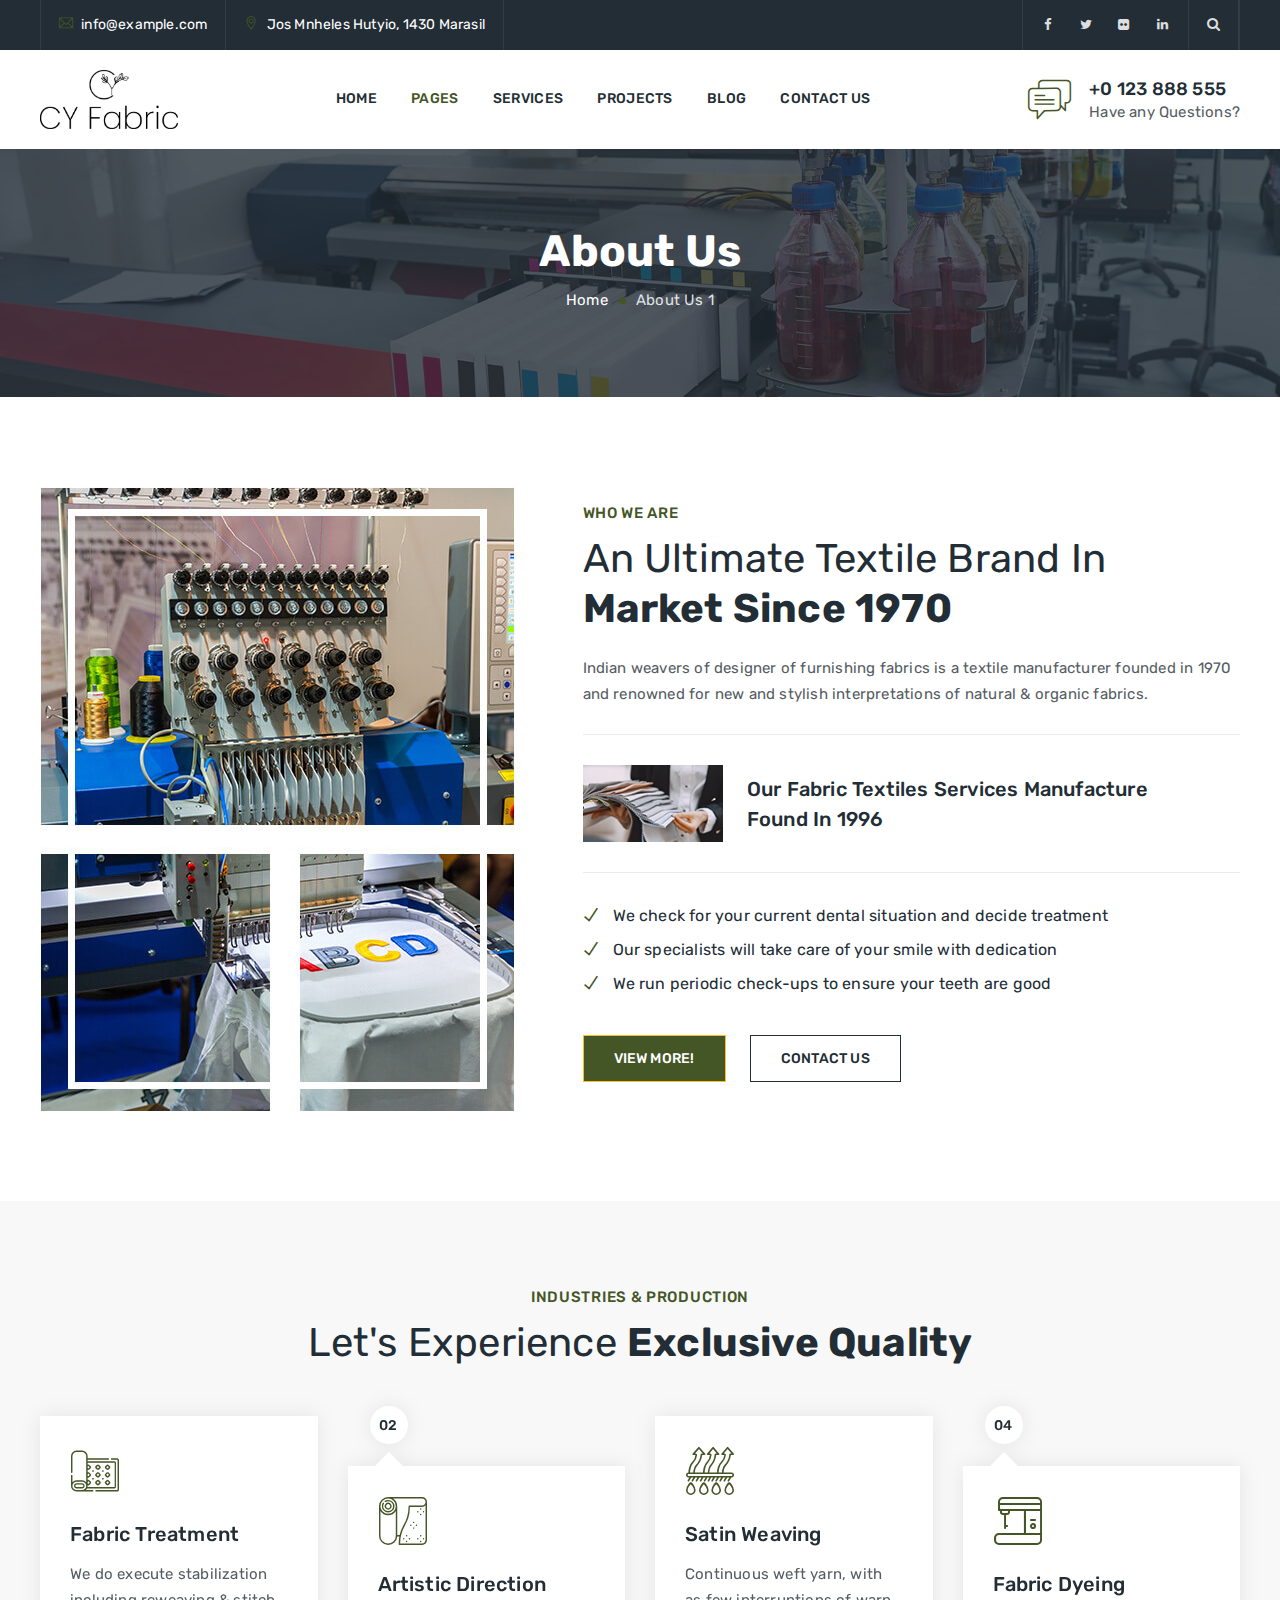
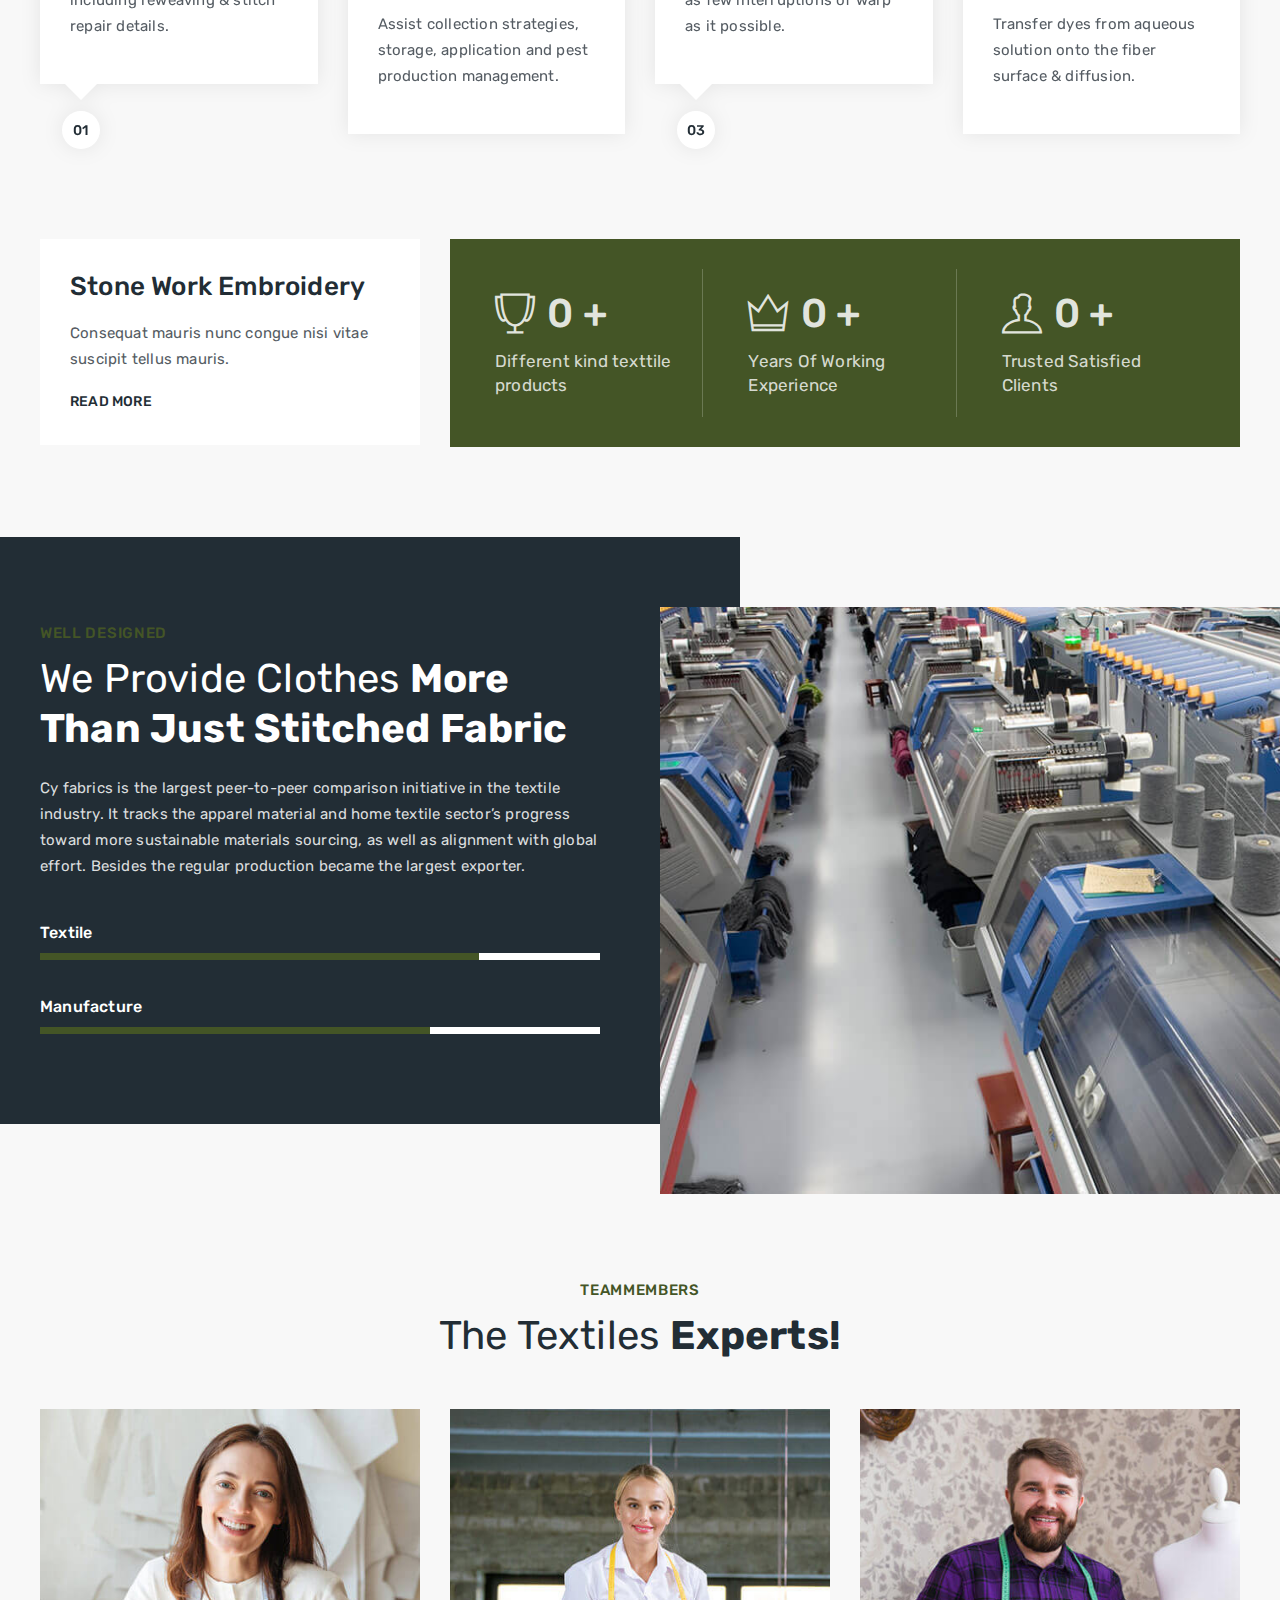
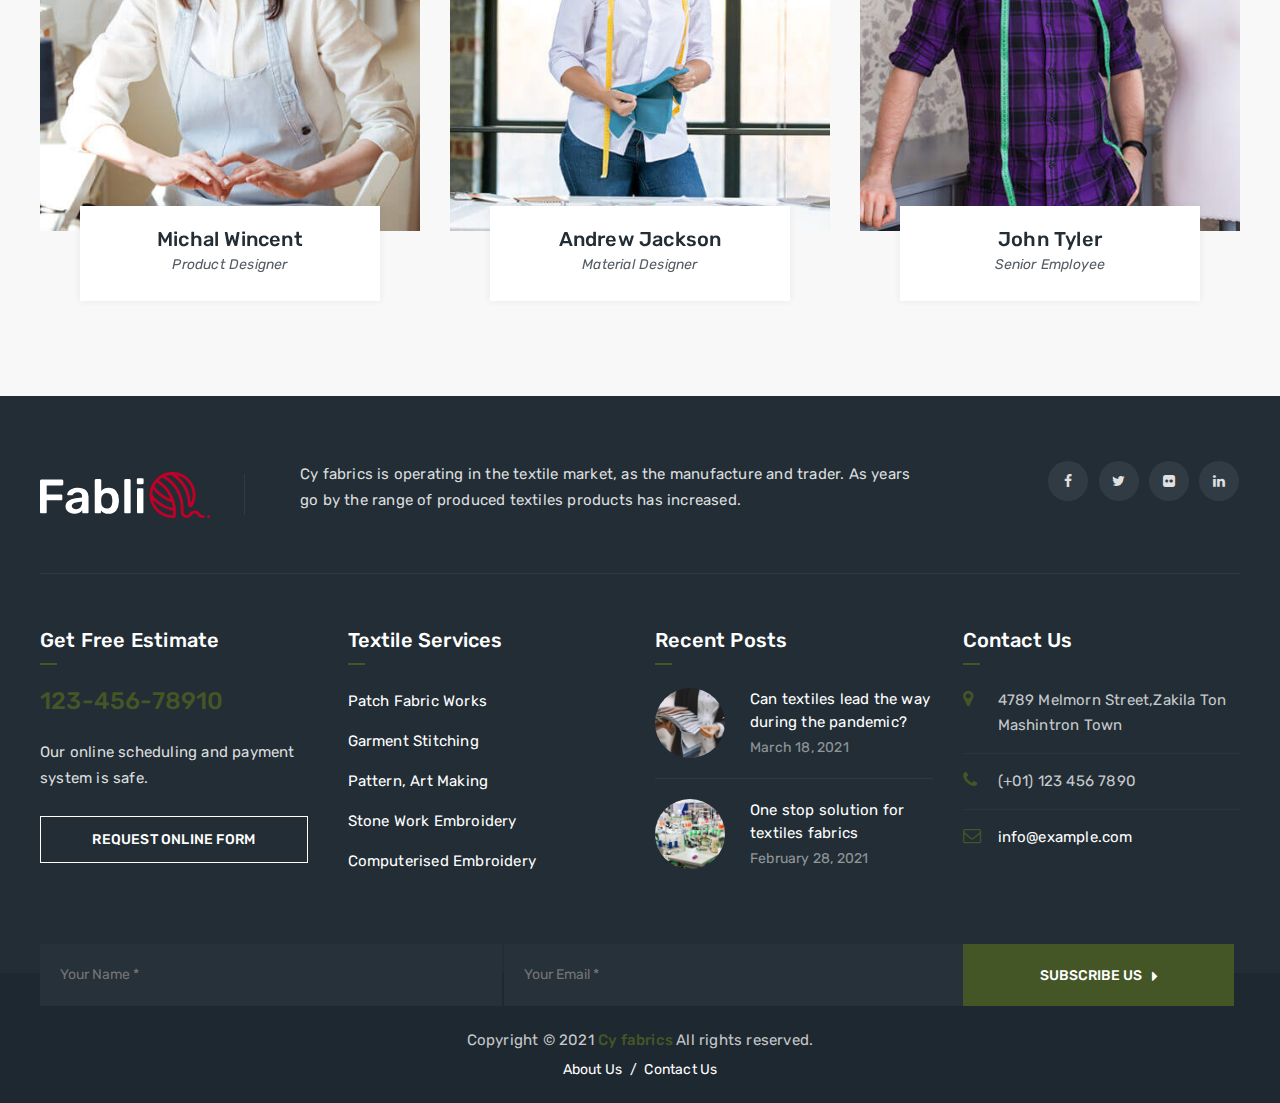
<file: about-us.html>
<!DOCTYPE html>
<html lang="en">

<!-- Mirrored from themetechmount.com/html/Cy fabrics/about-us.html by HTTrack Website Copier/3.x [XR&CO'2014], Tue, 24 May 2022 00:17:54 GMT -->
<head>
<meta charset="utf-8">
<meta http-equiv="X-UA-Compatible" content="IE=edge">
<meta name="keywords" content="HTML5 Template" />
<meta name="description" content="Cy fabrics - HTML Template" />
<meta name="author" content="https://www.themetechmount.com/" />
<meta name="viewport" content="width=device-width, initial-scale=1" />
<title>Cy fabrics - HTML Template </title>

<link rel="shortcut icon" href="images/favicon.png" />
<link rel="stylesheet" type="text/css" href="css/bootstrap.min.css"/>
<link rel="stylesheet" type="text/css" href="css/animate.css"/>
<link rel="stylesheet" type="text/css" href="css/flaticon.css"/>
<link rel="stylesheet" type="text/css" href="css/flaticon.css"/>
<link rel="stylesheet" type="text/css" href="css/font-awesome.css"/>
<link rel="stylesheet" type="text/css" href="css/themify-icons.css"/>
<link rel="stylesheet" type="text/css" href="css/slick.css">
<link rel="stylesheet" type="text/css" href="css/prettyPhoto.css">
<link rel="stylesheet" type="text/css" href="css/shortcodes.css"/>
<link rel="stylesheet" type="text/css" href="css/main.css"/>
<link rel="stylesheet" type="text/css" href="css/megamenu.css"/>
<link rel="stylesheet" type="text/css" href="css/responsive.css"/>

</head>

<body>

    <!--page start-->
    <div class="page">
       

        <!--header start-->
        <header id="masthead" class="header ttm-header-style-03">
            <!-- topbar -->
            <div class="top_bar ttm-bgcolor-darkgrey clearfix">
                <div class="container">
                    <div class="row no-gutters">
                        <div class="col-xl-12 d-flex flex-row align-items-center">
                            <div class="top_bar_contact_item">
                                <div class="top_bar_icon"><i class="ti ti-email"></i></div><a href="mailto:info@example.com">info@example.com</a>
                            </div>
                            <div class="top_bar_contact_item">
                                <div class="top_bar_icon"><i class="ti ti-location-pin"></i></div>Jos Mnheles Hutyio, 1430 Marasil
                            </div>
                            <div class="top_bar_contact_item top_bar_social ml-auto p-0">
                                <ul class="social-icons list-inline">
                                    <li><a class="tooltip-top" href="#" rel="noopener" aria-label="facebook" data-tooltip="Facebook"><i class="fa fa-facebook"></i></a></li>
                                    <li><a class="tooltip-top" href="#" rel="noopener" aria-label="twitter" data-tooltip="Twitter"><i class="fa fa-twitter"></i></a></li>
                                    <li><a class="tooltip-top" href="#" rel="noopener" aria-label="flickr" data-tooltip="Flickr"><i class="fa fa-flickr"></i></a></li>
                                    <li><a class="tooltip-top" href="#" rel="noopener" aria-label="linkedin" data-tooltip="Linkedin"><i class="fa fa-linkedin"></i></a></li>
                                </ul>
                            </div>
                            <div class="top_bar_contact_item">
                                <div class="header_search">
                                    <a href="#" class="btn-default search_btn"><i class="fa fa-search"></i></a>
                                    <div class="header_search_content">
                                        <div class="header_search_content_inner">
                                            <a href="#" class="close_btn"><i class="ti ti-close"></i></a>
                                            <form id="searchbox" method="get" action="#">
                                                <input class="search_query" type="text" id="search_query_top" name="s" placeholder="Enter Keyword" value="">
                                                <button type="submit" class="btn close-search"><i class="ti ti-search"></i></button>
                                            </form>
                                        </div>
                                    </div>
                                </div>
                            </div>
                        </div>
                    </div>
                </div>
            </div>
            <!-- topbar end -->
            <!-- site-header-menu -->
            <div id="site-header-menu" class="site-header-menu ttm-bgcolor-white">
                <div class="site-header-menu-inner ttm-stickable-header">
                    <div class="container">
                        <div class="row">
                            <div class="col-lg-12">
                                <!--site-navigation -->
                                <div class="site-navigation d-flex flex-row align-items-center justify-content-between">
                                    <!-- site-branding -->
                                    <div class="site-branding ">
                                        <a class="home-link" href="index.html" title="Cy fabrics" rel="home">
                                            <img id="logo-img" height="37" width="138" class="img-fluid auto_size" src="images/logo-img.svg" alt="logo-img">
                                        </a>
                                    </div><!-- site-branding end -->
                                    <div class="d-flex flex-row m-auto">
                                        <div class="btn-show-menu-mobile menubar menubar--squeeze">
                                            <span class="menubar-box">
                                                <span class="menubar-inner"></span>
                                            </span>
                                        </div>
                                        <!-- menu -->
                                        <nav class="main-menu menu-mobile" id="menu">
                                            <ul class="menu">
                                                <li class="mega-menu-item">
                                                    <a href="#" class="mega-menu-link">Home</a>
                                                    <ul class="mega-submenu">
                                                        <li><a href="index.html">Homepage 1</a></li>
                                                        <li><a href="home-2.html">Homepage 2</a></li>
                                                        <li><a href="home-3.html">Homepage 3</a></li>
                                                    </ul>
                                                </li>
                                                <li class="mega-menu-item active">
                                                    <a href="#" class="mega-menu-link">Pages</a>
                                                    <ul class="mega-submenu">
                                                        <li class="active"><a href="about-us.html">About Us 1</a></li>
                                                        <li><a href="about-us-2.html">About Us 2</a></li>
                                                        <li><a href="services-1.html">Services 1</a></li>
                                                        <li><a href="services-2.html">Services 2</a></li>
                                                        <li><a href="our-team.html">Our Team</a></li>
                                                        <li><a href="team-details.html">Team Details</a></li>
                                                        <li><a href="error.html">Error Page</a></li>
                                                    </ul>
                                                </li>
                                                <li class="mega-menu-item">
                                                    <a href="#" class="mega-menu-link">Services</a>
                                                    <ul class="mega-submenu">
                                                        <li><a href="fabric-printing.html">Fabric Printing</a></li>
                                                        <li><a href="fabric-dyeing.html">Fabric Dyeing</a></li>
                                                        <li><a href="engineering.html">Engineering</a></li>
                                                        <li><a href="manufacture.html">Manufacture</a></li>
                                                        <li><a href="we-design-fabric-2.html">Stich Fabric</a></li>
                                                        <li><a href="we-design-fabric.html">We Design Fabric</a></li>
                                                    </ul>
                                                </li>
                                                <li class="mega-menu-item">
                                                    <a href="#" class="mega-menu-link">Projects</a>
                                                    <ul class="mega-submenu">
                                                        <li><a href="project-style-01.html">Project One</a></li>
                                                        <li><a href="project-style-02.html">Project Two</a></li>
                                                        <li><a href="linen-fabric.html">Project Single</a></li>
                                                    </ul>
                                                </li>
                                                <li class="mega-menu-item">
                                                    <a href="#" class="mega-menu-link">Blog</a>
                                                    <ul class="mega-submenu">
                                                        <li><a href="blog.html">Blog Classic</a></li>
                                                        <li><a href="blog-grid.html">Blog Grid View</a></li>
                                                        <li><a href="blog-single.html">Blog Single View</a></li>
                                                    </ul>
                                                </li>
                                                <li class="mega-menu-item">
                                                    <a href="contact-us.html">Contact us</a>
                                                </li>
                                            </ul>
                                        </nav><!-- menu end -->
                                    </div>
                                    <div class="widget_info d-flex flex-row align-items-center">
                                        <div class="widget_icon ttm-textcolor-skincolor"><i class="flaticon-chat"></i></div>
                                        <div class="widget_content">
                                            <h3 class="widget_title"><a href="tel:0123888555">+0 123 888 555</a></h3>
                                            <p class="widget_desc">Have any Questions?</p>
                                        </div>
                                    </div>
                                </div><!-- site-navigation end-->
                            </div>
                        </div>
                    </div>
                </div>
            </div>
            <!-- site-header-menu end-->
        </header><!--header end-->


        <!-- page-title -->
        <div class="ttm-page-title-row ttm-bg ttm-bgimage-yes ttm-bgcolor-darkgrey clearfix">
            <div class="ttm-row-wrapper-bg-layer ttm-bg-layer"></div>
            <div class="container">
                <div class="row align-items-center">
                    <div class="col-lg-12">
                        <div class="ttm-page-title-row-inner">
                            <div class="page-title-heading">
                                <h2 class="title">About Us</h2>
                            </div>
                            <div class="breadcrumb-wrapper">
                                <span>
                                    <a title="Homepage" href="index.html">Home</a>
                                </span>
                                <span>About Us 1</span>
                            </div>
                        </div>
                    </div>
                </div>
            </div>
        </div>                    
        <!-- page-title end -->


    <!--site-main start-->
    <div class="site-main">

        
        <!--about-section-->
        <section class="ttm-row about-section clearfix">
            <div class="container">
                <div class="row">
                    <div class="col-lg-5 col-md-6 col-sm-8">
                        <div class="ttm_single_image-wrapper">
                            <img class="img-fluid auto_size" width="475" height="624" src="images/single-img-07.jpg" alt="single-07">
                        </div>
                    </div>
                    <div class="col-lg-7 col-md-12 col-xs-12">
                        <div class="padding_left30 padding_top20 res-991-padding_left0 res-991-padding_top40">
                            <!-- section title -->
                            <div class="section-title">
                                <div class="title-header">
                                    <h3>WHO WE ARE</h3>
                                    <h2 class="title">An Ultimate Textile Brand in <b>Market since 1970</b></h2>
                                </div>
                                <div class="title-desc">
                                    <p>Indian weavers of designer of furnishing fabrics is a textile manufacturer founded in 1970 and renowned for new and stylish interpretations of natural & organic fabrics.</p>
                                </div>
                            </div><!-- section title end -->
                            <div class="ttm-horizontal_sep width-100 padding_top30"></div>
                            <div class="d-sm-flex align-items-center">
                                <div class="ttm_single_image-wrapper text-left m-0">
                                    <img class="img-fluid auto_size" width="168" height="88" src="images/single-img-08.jpg" alt="single-08">
                                </div>
                                <div class="pl-4 res-575-padding_left0 res-575-margin_top15">
                                    <h3 class="fs-20 mb-0 pr-5 res-991-padding_right0">Our Fabric Textiles Services Manufacture Found In 1996</h3>
                                </div>
                            </div>
                            <div class="ttm-horizontal_sep width-100 margin_top30 padding_bottom30"></div>
                            <div>
                                <ul class="ttm-list ttm-list-style-icon ttm-list-icon-color-skincolor ttm-textcolor-darkgrey without-border">
                                    <li><i class="ti ti-check"></i><span class="ttm-list-li-content">We check for your current dental situation and decide treatment</span></li>
                                    <li><i class="ti ti-check"></i><span class="ttm-list-li-content">Our specialists will take care of your smile with dedication</span></li>
                                    <li><i class="ti ti-check"></i><span class="ttm-list-li-content">We run periodic check-ups to ensure your teeth are good</span></li>
                                </ul>
                            </div>
                            <div class="d-inline-block margin_top15">
                                <a class="ttm-btn ttm-btn-size-md ttm-btn-shape-square ttm-btn-style-fill ttm-btn-color-skincolor margin_right20 margin_top15" href="about-us-2.html">view more!</a>
                                <a class="ttm-btn ttm-btn-size-md ttm-btn-shape-square ttm-btn-style-border ttm-btn-color-dark margin_top15" href="contact-us.html">contact us</a>
                            </div>
                        </div>
                    </div>
                </div><!-- row end -->
            </div>
        </section>
        <!--about-section end-->


        <!--services-section-->
        <section class="ttm-row service-section ttm-bgcolor-grey position-relative z-index-2 clearfix">
            <div class="container">
                <!-- row -->
                <div class="row">
                    <div class="col-lg-12">
                        <!-- section-title -->
                        <div class="section-title title-style-center_text">
                            <div class="title-header">
                                <h3>INDUSTRIES &amp; PRODUCTION</h3>
                                <h2 class="title">Let's Experience <b>Exclusive Quality</b></h2>
                            </div>
                        </div><!-- section-title end -->
                    </div>
                </div>
                <!-- row end -->
                <div class="row">
                    <div class="col-lg-12">
                        <div class="featuredbox-number">
                            <div class="row">
                                <div class="col-lg-3 col-md-6 col-sm-6">
                                    <!--featured-icon-box-->
                                    <div class="featured-icon-box icon-align-top-content style5">
                                        <i class="ttm-num ti-info"></i>
                                        <div class="featured-icon">
                                            <div class="ttm-icon ttm-icon_element-onlytxt ttm-icon_element-color-skincolor ttm-icon_element-size-md">
                                                <i class="flaticon flaticon-textile-1"></i>
                                            </div>
                                        </div>
                                        <div class="featured-content">
                                            <div class="featured-title">
                                                <h3>Fabric Treatment</h3>
                                            </div>
                                            <div class="featured-desc">
                                                <p>We do execute stabilization including reweaving &amp; stitch repair details.</p>
                                            </div>
                                        </div>
                                    </div><!-- featured-icon-box end-->
                                </div>
                                <div class="col-lg-3 col-md-6 col-sm-6">
                                    <!--featured-icon-box-->
                                    <div class="featured-icon-box icon-align-top-content style5">
                                        <i class="ttm-num ti-info"></i>
                                        <div class="featured-icon">
                                            <div class="ttm-icon ttm-icon_element-onlytxt ttm-icon_element-color-skincolor ttm-icon_element-size-md">
                                                <i class="flaticon flaticon-silk"></i>
                                            </div>
                                        </div>
                                        <div class="featured-content">
                                            <div class="featured-title">
                                                <h3>Artistic Direction</h3>
                                            </div>
                                            <div class="featured-desc">
                                                <p>Assist collection strategies, storage, application and pest production management.</p>
                                            </div>
                                        </div>
                                    </div><!-- featured-icon-box end-->
                                </div>
                                <div class="col-lg-3 col-md-6 col-sm-6">
                                    <!--featured-icon-box-->
                                    <div class="featured-icon-box icon-align-top-content style5">
                                        <i class="ttm-num ti-info"></i>
                                        <div class="featured-icon">
                                            <div class="ttm-icon ttm-icon_element-onlytxt ttm-icon_element-color-skincolor ttm-icon_element-size-md">
                                                <i class="flaticon flaticon-moisture-wicking-fabric"></i>
                                            </div>
                                        </div>
                                        <div class="featured-content">
                                            <div class="featured-title">
                                                <h3>Satin weaving</h3>
                                            </div>
                                            <div class="featured-desc">
                                                <p>Continuous weft yarn, with as few interruptions of warp as it possible.</p>
                                            </div>
                                        </div>
                                    </div><!-- featured-icon-box end-->
                                </div>
                                <div class="col-lg-3 col-md-6 col-sm-6">
                                    <!--featured-icon-box-->
                                    <div class="featured-icon-box icon-align-top-content style5">
                                        <i class="ttm-num ti-info"></i>
                                        <div class="featured-icon">
                                            <div class="ttm-icon ttm-icon_element-onlytxt ttm-icon_element-color-skincolor ttm-icon_element-size-md">
                                                <i class="flaticon flaticon-sewing-machine"></i>
                                            </div>
                                        </div>
                                        <div class="featured-content">
                                            <div class="featured-title">
                                                <h3>Fabric Dyeing</h3>
                                            </div>
                                            <div class="featured-desc">
                                                <p>Transfer dyes from aqueous solution onto the fiber surface &amp; diffusion.</p>
                                            </div>
                                        </div>
                                    </div><!-- featured-icon-box end-->
                                </div>
                            </div>
                        </div>
                    </div>
                </div>
            </div>
        </section>
        <!--services-section end-->


        <!--padding_top_zero-section-->
        <section class="ttm-row padding_top_zero-section ttm-bgcolor-grey clearfix">
            <div class="container">
                <div class="row">
                    <div class="col-lg-4">
                        <div class="ttm-bgcolor-white p-30">
                            <h3 class="fs-26">Stone Work Embroidery</h3>
                            <p>Consequat mauris nunc congue nisi vitae suscipit tellus mauris.</p>
                            <a class="ttm-btn btn-inline ttm-btn-size-md ttm-btn-color-dark margin_top5 margin_bottom5" href="we-design-fabric.html">read more</a>
                        </div>
                    </div>
                    <div class="col-lg-8">
                        <div class="ttm-bgcolor-skincolor p-30">
                            <div class="row ttm-vertical_sep">
                                <div class="col-lg-4 col-md-4 col-sm-6">
                                    <!-- ttm-fid -->
                                    <div class="ttm-fid inside ttm-fid-with-icon ttm-fid-view-lefticon style3">
                                        <div class="ttm-fid-icon-wrapper">
                                            <i class="ti ti-cup"></i>
                                        </div>
                                        <div class="ttm-fid-contents">
                                            <h4 class="ttm-fid-inner">
                                                <span   data-appear-animation="animateDigits" 
                                                        data-from="0" 
                                                        data-to="45" 
                                                        data-interval="5" 
                                                        data-before="" 
                                                        data-before-style="sup" 
                                                        data-after="+" 
                                                        data-after-style="sub" 
                                                        class="numinate">45
                                                </span>
                                                <span>+</span>
                                            </h4>
                                        </div>
                                        <h3 class="ttm-fid-title">Different kind texttile products</h3>
                                    </div><!-- ttm-fid end -->
                                </div>
                                <div class="col-lg-4 col-md-4 col-sm-6">
                                    <!-- ttm-fid -->
                                    <div class="ttm-fid inside ttm-fid-with-icon ttm-fid-view-lefticon style3">
                                        <div class="ttm-fid-icon-wrapper">
                                            <i class="ti ti-crown"></i>
                                        </div>
                                        <div class="ttm-fid-contents">
                                            <h4 class="ttm-fid-inner">
                                                <span   data-appear-animation="animateDigits" 
                                                        data-from="0" 
                                                        data-to="25" 
                                                        data-interval="5" 
                                                        data-before="" 
                                                        data-before-style="sup" 
                                                        data-after="+" 
                                                        data-after-style="sub" 
                                                        class="numinate">25
                                                </span>
                                                <span>+</span>
                                            </h4>
                                        </div>
                                        <h3 class="ttm-fid-title">Years Of Working Experience</h3>
                                    </div><!-- ttm-fid end -->
                                </div>
                                <div class="col-lg-4 col-md-4 col-sm-6">
                                    <!-- ttm-fid -->
                                    <div class="ttm-fid inside ttm-fid-with-icon ttm-fid-view-lefticon style3">
                                        <div class="ttm-fid-icon-wrapper">
                                            <i class="ti ti-user"></i>
                                        </div>
                                        <div class="ttm-fid-contents">
                                            <h4 class="ttm-fid-inner">
                                                <span   data-appear-animation="animateDigits" 
                                                        data-from="0" 
                                                        data-to="325" 
                                                        data-interval="25" 
                                                        data-before="" 
                                                        data-before-style="sup" 
                                                        data-after="+" 
                                                        data-after-style="sub" 
                                                        class="numinate">325
                                                </span>
                                                <span>+</span>
                                            </h4>
                                        </div>
                                        <h3 class="ttm-fid-title">Trusted Satisfied Clients</h3>
                                    </div><!-- ttm-fid end -->
                                </div>
                            </div>
                        </div>
                    </div>
                </div>
            </div>
        </section>
        <!--padding_top_zero-section end-->


        <!--padding_top_zero-section-->
        <section class="ttm-row padding_top_zero-section ttm-bgcolor-grey bg-layer-equal-height mb_20 res-991-mb_60 clearfix">
            <div class="container">
                <div class="row no-gutters">
                    <div class="col-lg-12">
                        <div class="row no-gutters">
                            <div class="col-lg-7 col-md-12">
                                <div class="ttm-bg ttm-col-bgcolor-yes ttm-bgcolor-darkgrey ttm-bg ttm-left-span spacing-9">
                                    <div class="ttm-col-wrapper-bg-layer ttm-bg-layer">
                                        <div class="ttm-col-wrapper-bg-layer-inner"></div>
                                    </div>
                                    <div class="layer-content">
                                        <!-- section title -->
                                        <div class="section-title">
                                            <div class="title-header">
                                                <h3>WELL DESIGNED</h3>
                                                <h2 class="title">We Provide Clothes <b>More Than Just Stitched Fabric </b></h2>
                                            </div>
                                            <div class="title-desc">
                                                <p>Cy fabrics is the largest peer-to-peer comparison initiative in the textile industry. It tracks the apparel material and home textile sector’s progress toward more sustainable materials sourcing, as well as alignment with global effort. Besides the regular production became the largest exporter.</p>
                                            </div>
                                        </div><!-- section title end -->
                                        <div class="padding_top15">
                                            <!-- ttm-progress-bar -->
                                            <div class="ttm-progress-bar" data-percent="90%">
                                                <div class="progressbar-title">Textile</div>
                                                <div class="progress-bar-inner">
                                                    <div class="progress-bar progress-bar-color-bar_skincolor">
                                                        <div class="progress-bar-percent ttm-bgcolor-skincolor" data-percentage="90">90%</div>
                                                    </div>
                                                </div>
                                            </div><!-- ttm-progress-bar end -->
                                            <!-- ttm-progress-bar -->
                                            <div class="ttm-progress-bar clearfix" data-percent="80%">
                                                <div class="progressbar-title">Manufacture</div>
                                                <div class="progress-bar-inner">
                                                    <div class="progress-bar progress-bar-color-bar_skincolor">
                                                        <div class="progress-bar-percent ttm-bgcolor-skincolor" data-percentage="80">80%</div>
                                                    </div>
                                                </div>
                                            </div><!-- ttm-progress-bar end -->
                                        </div>
                                    </div>
                                </div>
                            </div>
                            <div class="col-lg-5 col-md-12">
                                <!-- col-img-img-two -->
                                <div class="ttm-bg ttm-col-bgimage-yes col-bg-img-two ttm-right-span z-index-2 ml_80 res-991-margin_left0 margin_top70 res-991-margin_top0">
                                    <div class="ttm-col-wrapper-bg-layer ttm-bg-layer"></div>
                                    <div class="layer-content">
                                    </div>
                                </div><!-- col-img-bg-img-two end-->
                                <img class="img-fluid ttm-equal-height-image w-100" src="images/bg-image/col-bgimage-2.jpg" alt="bg-image">
                            </div>
                        </div><!-- row end -->
                    </div>
                </div>
            </div>
        </section>
        <!--padding_top_zero-section end-->


        <!--team-section-->
        <section class="ttm-row team-section ttm-bgcolor-grey clearfix">
            <div class="container">
                <!-- row -->
                <div class="row">
                    <div class="col-lg-8 m-auto">
                        <!-- section title -->
                        <div class="section-title title-style-center_text">
                            <div class="title-header">
                                <h3>TEAMMEMBERS</h3>
                                <h2 class="title">The Textiles <b>Experts! </b></h2>
                            </div>
                        </div><!-- section title end -->
                    </div>
                </div>
                <!-- row -->
                <div class="mb_15 row slick_slider" data-slick='{"slidesToShow": 3, "slidesToScroll": 1, "arrows":false, "dots":false, "autoplay":true, "infinite":true, "responsive": [{"breakpoint":1100,"settings":{"slidesToShow": 3}} , {"breakpoint":777,"settings":{"slidesToShow": 2}}, {"breakpoint":575,"settings":{"slidesToShow": 1}}]}'>
                    <div class="col-lg-4">
                        <!-- featured-imagebox-team -->
                        <div class="featured-imagebox featured-imagebox-team style1">
                            <div class="ttm-team-box-view-overlay">
                                <div class="featured-iconbox ttm-media-link">
                                    <div class="media-block">
                                        <ul class="social-icons">
                                            <li><a class="tooltip-top" href="#" rel="noopener" aria-label="facebook"><i class="fa fa-facebook"></i></a></li>
                                            <li><a class="tooltip-top" href="#" rel="noopener" aria-label="twitter"><i class="fa fa-twitter"></i></a></li>
                                            <li><a class="tooltip-top" href="#" rel="noopener" aria-label="google"><i class="fa fa-google-plus"></i></a></li>
                                            <li><a class="tooltip-top" href="#" rel="noopener" aria-label="linkedin"><i class="fa fa-linkedin"></i></a></li>
                                        </ul>
                                    </div>
                                </div>
                                <div class="featured-thumbnail">
                                    <img class="img-fluid" src="images/team-member/team-img01.jpg" alt="image">
                                </div>
                            </div>
                            <div class="featured-content">
                                <div class="featured-title">
                                    <h5><a href="team-details.html">Michal Wincent</a></h5>
                                </div>
                                <p class="team-position">Product Designer</p>
                            </div>
                        </div><!-- featured-imagebox-team end-->
                    </div>
                    <div class="col-lg-4">
                        <!-- featured-imagebox-team -->
                        <div class="featured-imagebox featured-imagebox-team style1">
                            <div class="ttm-team-box-view-overlay">
                                <div class="featured-iconbox ttm-media-link">
                                    <div class="media-block">
                                        <ul class="social-icons">
                                            <li><a class="tooltip-top" href="#" rel="noopener" aria-label="facebook"><i class="fa fa-facebook"></i></a></li>
                                            <li><a class="tooltip-top" href="#" rel="noopener" aria-label="twitter"><i class="fa fa-twitter"></i></a></li>
                                            <li><a class="tooltip-top" href="#" rel="noopener" aria-label="google"><i class="fa fa-google-plus"></i></a></li>
                                            <li><a class="tooltip-top" href="#" rel="noopener" aria-label="linkedin"><i class="fa fa-linkedin"></i></a></li>
                                        </ul>
                                    </div>
                                </div>
                                <div class="featured-thumbnail">
                                    <img class="img-fluid" src="images/team-member/team-img02.jpg" alt="image">
                                </div>
                            </div>
                            <div class="featured-content">
                                <div class="featured-title">
                                    <h5><a href="team-details.html">Andrew Jackson</a></h5>
                                </div>
                                <p class="team-position">Material Designer</p>
                            </div>
                        </div><!-- featured-imagebox-team end-->
                    </div>
                    <div class="col-lg-4">
                        <!-- featured-imagebox-team -->
                        <div class="featured-imagebox featured-imagebox-team style1">
                            <div class="ttm-team-box-view-overlay">
                                <div class="featured-iconbox ttm-media-link">
                                    <div class="media-block">
                                        <ul class="social-icons">
                                            <li><a class="tooltip-top" href="#" rel="noopener" aria-label="facebook"><i class="fa fa-facebook"></i></a></li>
                                            <li><a class="tooltip-top" href="#" rel="noopener" aria-label="twitter"><i class="fa fa-twitter"></i></a></li>
                                            <li><a class="tooltip-top" href="#" rel="noopener" aria-label="google"><i class="fa fa-google-plus"></i></a></li>
                                            <li><a class="tooltip-top" href="#" rel="noopener" aria-label="linkedin"><i class="fa fa-linkedin"></i></a></li>
                                        </ul>
                                    </div>
                                </div>
                                <div class="featured-thumbnail">
                                    <img class="img-fluid" src="images/team-member/team-img03.jpg" alt="image">
                                </div>
                            </div>
                            <div class="featured-content">
                                <div class="featured-title">
                                    <h5><a href="team-details.html">John Tyler</a></h5>
                                </div>
                                <p class="team-position">Senior Employee</p>
                            </div>
                        </div><!-- featured-imagebox-team end-->
                    </div>
                    <div class="col-lg-4">
                        <!-- featured-imagebox-team -->
                        <div class="featured-imagebox featured-imagebox-team style1">
                            <div class="ttm-team-box-view-overlay">
                                <div class="featured-iconbox ttm-media-link">
                                    <div class="media-block">
                                        <ul class="social-icons">
                                            <li><a class="tooltip-top" href="#" rel="noopener" aria-label="facebook"><i class="fa fa-facebook"></i></a></li>
                                            <li><a class="tooltip-top" href="#" rel="noopener" aria-label="twitter"><i class="fa fa-twitter"></i></a></li>
                                            <li><a class="tooltip-top" href="#" rel="noopener" aria-label="google"><i class="fa fa-google-plus"></i></a></li>
                                            <li><a class="tooltip-top" href="#" rel="noopener" aria-label="linkedin"><i class="fa fa-linkedin"></i></a></li>
                                        </ul>
                                    </div>
                                </div>
                                <div class="featured-thumbnail">
                                    <img class="img-fluid" src="images/team-member/team-img04.jpg" alt="image">
                                </div>
                            </div>
                            <div class="featured-content">
                                <div class="featured-title">
                                    <h5><a href="team-details.html">James Pamment</a></h5>
                                </div>
                                <p class="team-position">Employee</p>
                            </div>
                        </div><!-- featured-imagebox-team end-->
                    </div>
                    <div class="col-lg-4">
                        <!-- featured-imagebox-team -->
                        <div class="featured-imagebox featured-imagebox-team style1">
                            <div class="ttm-team-box-view-overlay">
                                <div class="featured-iconbox ttm-media-link">
                                    <div class="media-block">
                                        <ul class="social-icons">
                                            <li><a class="tooltip-top" href="#" rel="noopener" aria-label="facebook"><i class="fa fa-facebook"></i></a></li>
                                            <li><a class="tooltip-top" href="#" rel="noopener" aria-label="twitter"><i class="fa fa-twitter"></i></a></li>
                                            <li><a class="tooltip-top" href="#" rel="noopener" aria-label="google"><i class="fa fa-google-plus"></i></a></li>
                                            <li><a class="tooltip-top" href="#" rel="noopener" aria-label="linkedin"><i class="fa fa-linkedin"></i></a></li>
                                        </ul>
                                    </div>
                                </div>
                                <div class="featured-thumbnail">
                                    <img class="img-fluid" src="images/team-member/team-img05.jpg" alt="image">
                                </div>
                            </div>
                            <div class="featured-content">
                                <div class="featured-title">
                                    <h5><a href="team-details.html">Elina Shaikh</a></h5>
                                </div>
                                <p class="team-position">Account Manager</p>
                            </div>
                        </div><!-- featured-imagebox-team end-->
                    </div>
                </div>
            </div>
        </section>
        <!--team-section end-->


    </div><!--site-main end-->


        <!--footer start-->
        <footer class="footer widget-footer ttm-bgcolor-darkgrey ttm-textcolor-white clearfix">
            <div class="first-footer">
                <div class="container">
                    <div class="row">
                        <div class="col-xs-12 col-sm-12 col-md-12 col-lg-9 widget-area">
                            <div class="widget widget_text clearfix">
                                <div class="d-sm-flex align-items-center">
                                    <div class="footer-logo">
                                        <img id="footer-logo-img" class="img-fluid auto_size" height="46" width="170" src="images/footer-logo.svg" alt="image">
                                    </div>
                                    <div class="textwidget widget-text">
                                        <p>Cy fabrics is operating in the textile market, as the manufacture and trader. As years go by the range of produced textiles products has increased.</p>
                                    </div>
                                </div>
                            </div>
                        </div>
                        <div class="col-xs-12 col-sm-12 col-md-12 col-lg-3 widget-area">
                            <div class="widget widget_social clearfix">
                                <div class="social-icons text-lg-right">
                                    <ul class="social-icons list-inline">
                                        <li><a class="tooltip-top" href="#" rel="noopener" aria-label="facebook" data-tooltip="Facebook"><i class="fa fa-facebook"></i></a></li>
                                        <li><a class="tooltip-top" href="#" rel="noopener" aria-label="twitter" data-tooltip="Twitter"><i class="fa fa-twitter"></i></a></li>
                                        <li><a class="tooltip-top" href="#" rel="noopener" aria-label="flickr" data-tooltip="Flickr"><i class="fa fa-flickr"></i></a></li>
                                        <li><a class="tooltip-top" href="#" rel="noopener" aria-label="linkedin" data-tooltip="Linkedin"><i class="fa fa-linkedin"></i></a></li>
                                    </ul>
                                </div>
                            </div>
                        </div>
                    </div>
                </div>
            </div>
            <div class="second-footer">
                <div class="container">
                    <div class="row">
                        <div class="col-xs-12 col-sm-6 col-md-6 col-lg-3 widget-area">
                            <div class="widget widget_text margin_right10 clearfix">
                                <h3 class="widget-title">Get Free Estimate</h3>
                                <div class="textwidget widget-text">
                                    <div class="call_detail">
                                        <h3 class="fs-24">123-456-78910</h3>
                                        <div class="padding_top10 padding_bottom10">
                                            <p>Our online scheduling and payment system is safe.</p>
                                        </div>
                                        <a class="ttm-btn ttm-btn-size-md ttm-btn-shape-square ttm-btn-style-border ttm-btn-color-white w-100 text-center" href="contact-us.html">Request Online Form</a>
                                    </div>
                                </div>
                            </div>
                        </div>
                        <div class="col-xs-12 col-sm-6 col-md-6 col-lg-3 widget-area">
                            <div class="widget widget_nav_menu clearfix">
                               <h3 class="widget-title">Textile Services</h3>
                               <ul id="menu-footer-quick-links" class="menu">
                                    <li><a href="fabric-printing.html">Patch Fabric Works</a></li>
                                    <li><a href="fabric-dyeing.html">Garment Stitching</a></li>
                                    <li><a href="engineering.html">Pattern, Art Making</a></li>
                                    <li><a href="manufacture.html">Stone Work Embroidery</a></li>
                                    <li><a href="we-design-fabric-2.html">Computerised Embroidery</a></li>
                                </ul>
                            </div>
                        </div>
                        <div class="col-xs-12 col-sm-6 col-md-6 col-lg-3 widget-area">
                            <div class="widget widget-recent-post clearfix">
                               <h3 class="widget-title">Recent Posts</h3>
                                <ul class="widget-post ttm-recent-post-list">
                                    <li>
                                        <a href="blog-single.html"><img class="img-fluid" src="images/blog/b_thumbb-01.jpg" alt="post-img"></a>
                                        <div class="post-detail">
                                            <a href="blog-single.html">Can textiles lead the way during the pandemic?</a>
                                            <span class="post-date">March 18, 2021</span>
                                        </div>
                                    </li>
                                    <li>
                                        <a href="blog-single.html"><img class="img-fluid" src="images/blog/b_thumbb-02.jpg" alt="post-img"></a>
                                        <div class="post-detail">
                                            <a href="blog-single.html">One stop solution for textiles fabrics</a>
                                            <span class="post-date">February 28, 2021</span>
                                        </div>
                                    </li>
                                </ul>
                            </div>
                        </div>
                        <div class="col-xs-12 col-sm-6 col-md-6 col-lg-3 widget-area">
                            <div class="widget widget-latest-tweets clearfix">
                                <h3 class="widget-title">Contact Us</h3>
                                <ul class="widget_contact_wrapper">
                                    <li><i class="ttm-textcolor-skincolor fa fa-map-marker"></i>4789 Melmorn Street,Zakila Ton Mashintron Town</li>
                                    <li><i class="ttm-textcolor-skincolor fa fa-phone"></i>(+01) 123 456 7890</li>
                                    <li><i class="ttm-textcolor-skincolor fa fa-envelope-o"></i><a href="mailto:info@example.com">info@example.com</a></li>
                                </ul>
                            </div>
                        </div>
                        <div class="col-xs-12 col-sm-12 col-md-12 col-lg-12 widget-area">
                            <div class="widget newsletter_widget clearfix">
                                <form id="subscribe-form" class="newsletter-form" method="post" action="#" data-mailchimp="true">
                                    <div class="mailchimp-inputbox clearfix" id="subscribe-content"> 
                                        <input type="text" name="NAME" id="txtname" placeholder="Your Name *" required="">
                                        <input type="email" name="EMAIL" id="txtemail" placeholder="Your Email *" required="">
                                        <button class="submit ttm-btn ttm-btn-size-md ttm-btn-shape-square ttm-icon-btn-right ttm-btn-style-fill ttm-btn-color-skincolor" type="submit">Subscribe us<i class="fa fa-caret-right" aria-hidden="true"></i></button>
                                    </div>
                                    <div id="subscribe-msg"></div>
                                </form>
                            </div>
                        </div>
                    </div>
                </div>
            </div>
            <div class="bottom-footer-text copyright">
                <div class="container">
                    <div class="row">
                        <div class="col-lg-12">
                            <div class="text-center">
                                <span class="cpy-text">Copyright © 2021 <a href="#" class="ttm-textcolor-skincolor font-weight-500">Cy fabrics </a> All rights reserved.</span>
                                <ul class="footer-nav-menu">
                                    <li><a href="about-us.html">About Us</a></li>
                                    <li><a href="contact-us.html">Contact Us</a></li>
                                </ul>
                            </div>
                        </div>
                    </div>
                </div>
            </div>
        </footer>
        <!--footer end-->

    <!--back-to-top start-->
    <a id="totop" href="#top">
        <i class="fa fa-angle-up"></i>
    </a>
    <!--back-to-top end-->

</div><!-- page end -->


    <!-- Javascript -->
    <script src="js/jquery-3.6.0.min.js"></script>
    <script src="js/jquery-migrate-3.3.2.min.js"></script>
    <script src="js/bootstrap.min.js"></script> 
    <script src="js/jquery.easing.js"></script> 
    <script src="js/jquery-waypoints.js"></script>    
    <script src="js/jquery-validate.js"></script> 
    <script src="js/jquery.prettyPhoto.js"></script>
    <script src="js/slick.min.js"></script>
    <script src="js/numinate.min.js"></script>
    <script src="js/imagesloaded.min.js"></script>
    <script src="js/jquery-isotope.js"></script>
    <script src="js/main.js"></script>
    <!-- Javascript end-->

</body>

<!-- Mirrored from themetechmount.com/html/Cy fabrics/about-us.html by HTTrack Website Copier/3.x [XR&CO'2014], Tue, 24 May 2022 00:17:56 GMT -->
</html>
</file>
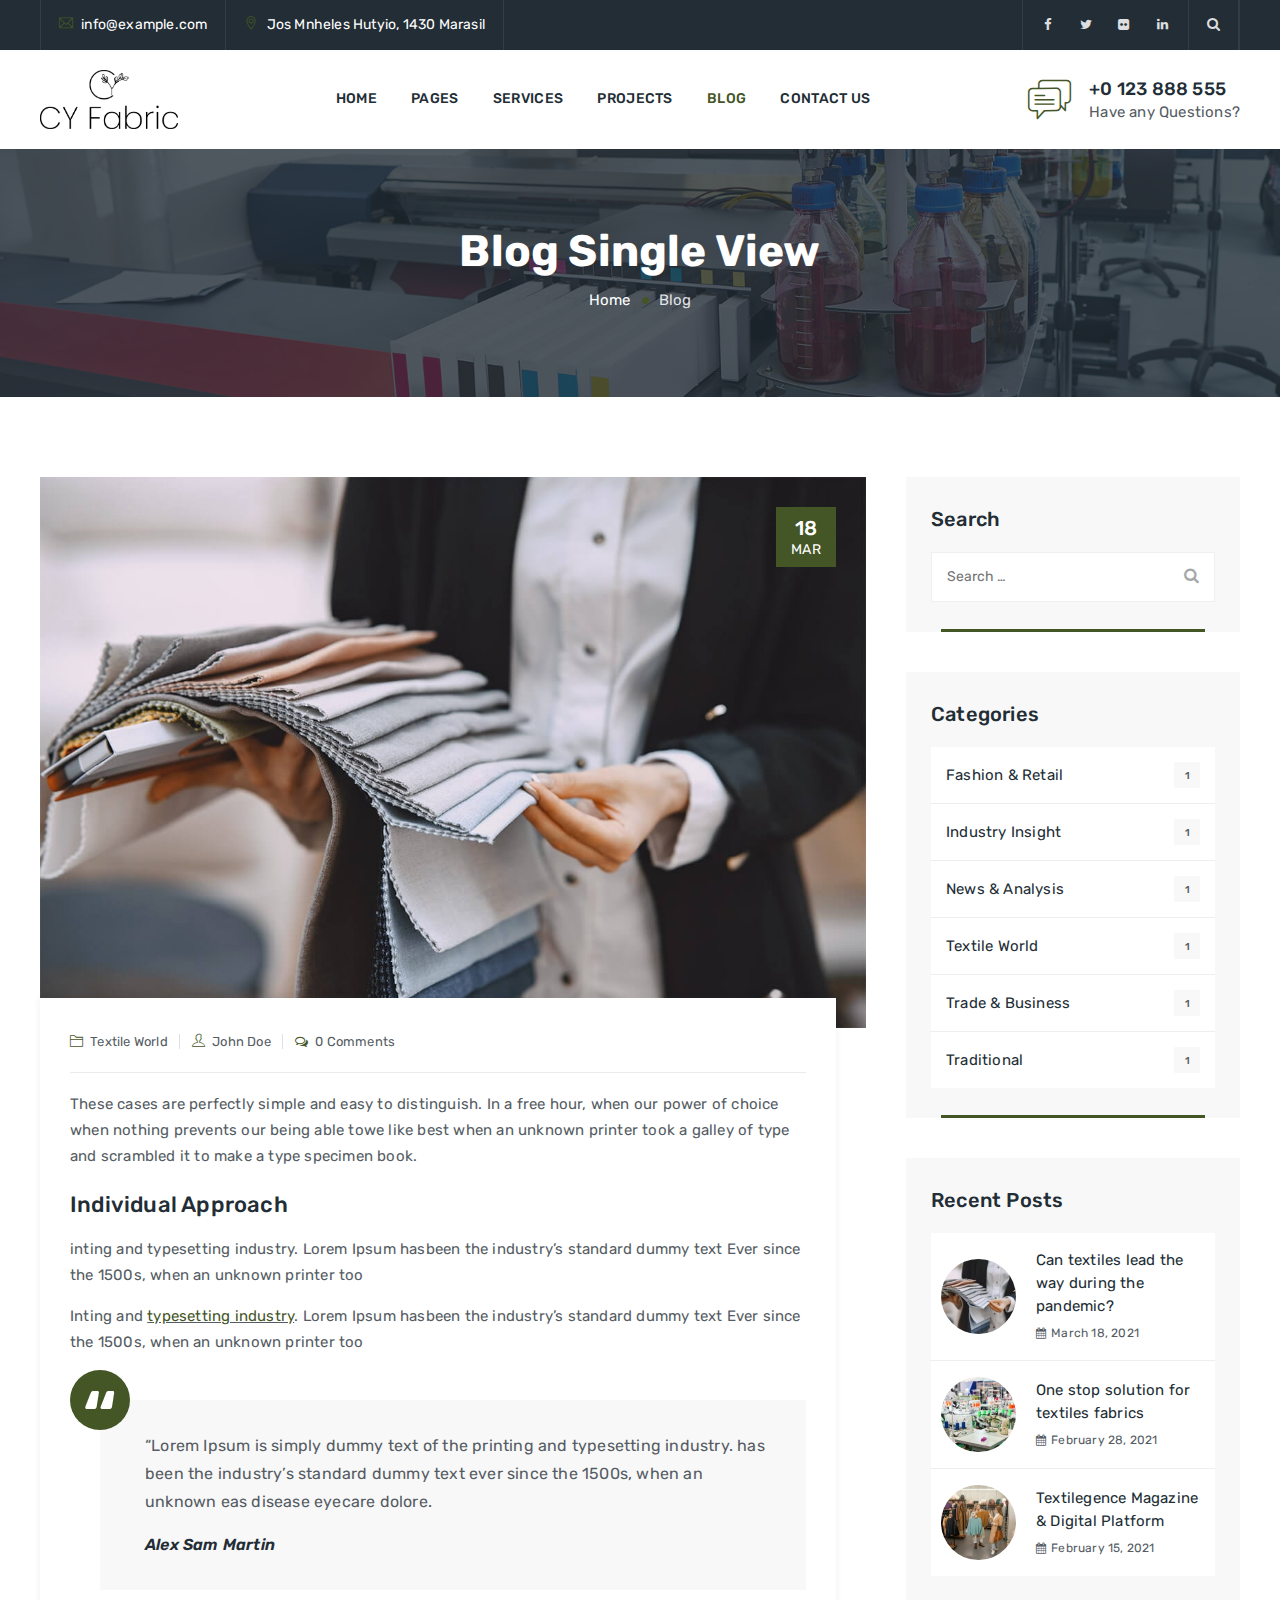
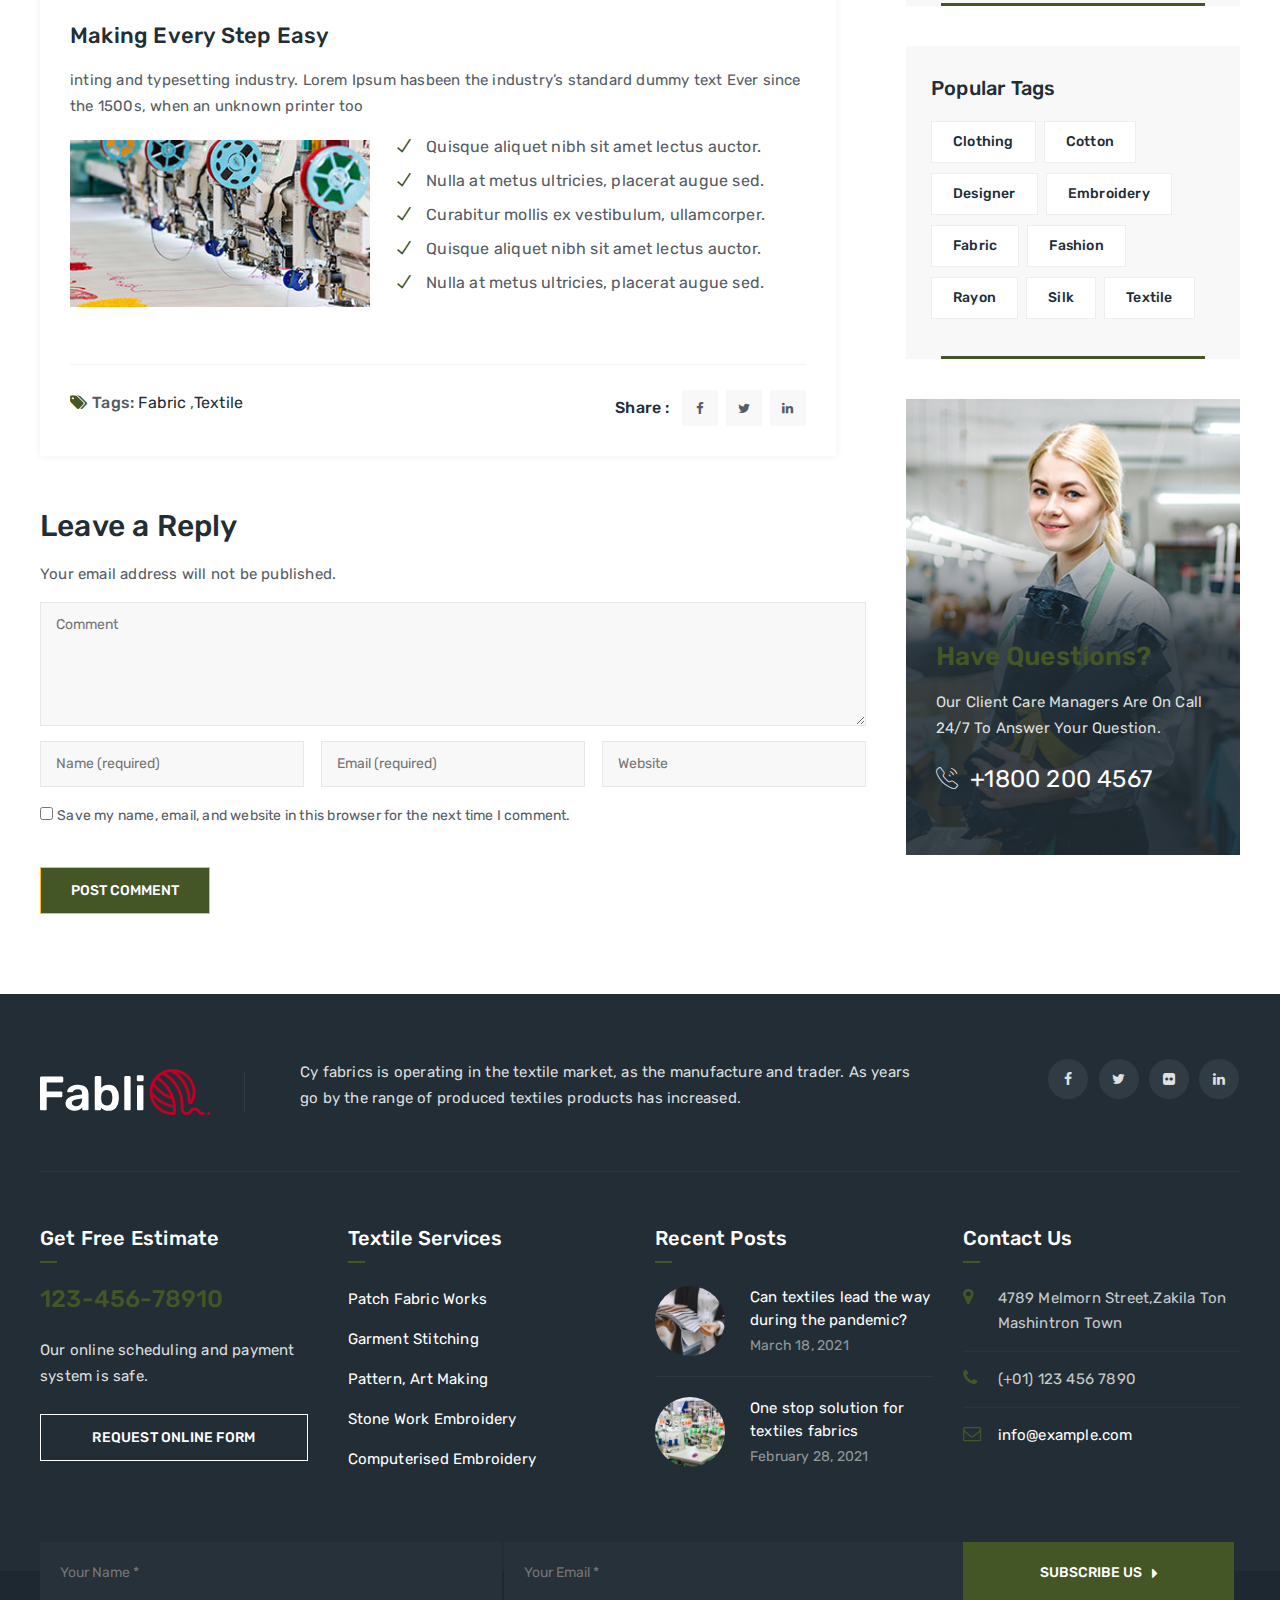
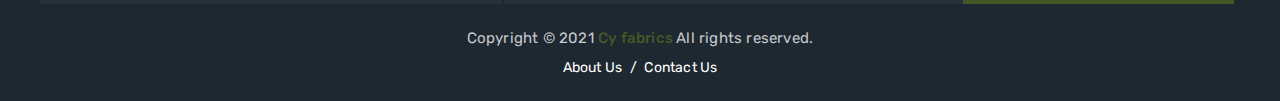
<file: blog-single.html>
<!DOCTYPE html>
<html lang="en">

<!-- Mirrored from themetechmount.com/html/Cy fabrics/blog-single.html by HTTrack Website Copier/3.x [XR&CO'2014], Tue, 24 May 2022 00:18:02 GMT -->
<head>
<meta charset="utf-8">
<meta http-equiv="X-UA-Compatible" content="IE=edge">
<meta name="keywords" content="HTML5 Template" />
<meta name="description" content="Cy fabrics - HTML Template" />
<meta name="author" content="https://www.themetechmount.com/" />
<meta name="viewport" content="width=device-width, initial-scale=1">
<title>Cy fabrics - HTML Template </title>

<link rel="shortcut icon" href="images/favicon.png" />
<link rel="stylesheet" type="text/css" href="css/bootstrap.min.css"/>
<link rel="stylesheet" type="text/css" href="css/animate.css"/>
<link rel="stylesheet" type="text/css" href="css/font-awesome.css"/>
<link rel="stylesheet" type="text/css" href="css/flaticon.css"/>
<link rel="stylesheet" type="text/css" href="css/themify-icons.css"/>
<link rel="stylesheet" type="text/css" href="css/slick.css">
<link rel="stylesheet" type="text/css" href="css/prettyPhoto.css">
<link rel="stylesheet" type="text/css" href="css/shortcodes.css"/>
<link rel="stylesheet" type="text/css" href="css/main.css"/>
<link rel="stylesheet" type="text/css" href="css/megamenu.css"/>
<link rel="stylesheet" type="text/css" href="css/responsive.css"/>

</head>

<body>

    <!--page start-->
    <div class="page">
       

        <!--header start-->
        <header id="masthead" class="header ttm-header-style-03">
            <!-- topbar -->
            <div class="top_bar ttm-bgcolor-darkgrey clearfix">
                <div class="container">
                    <div class="row no-gutters">
                        <div class="col-xl-12 d-flex flex-row align-items-center">
                            <div class="top_bar_contact_item">
                                <div class="top_bar_icon"><i class="ti ti-email"></i></div><a href="mailto:info@example.com">info@example.com</a>
                            </div>
                            <div class="top_bar_contact_item">
                                <div class="top_bar_icon"><i class="ti ti-location-pin"></i></div>Jos Mnheles Hutyio, 1430 Marasil
                            </div>
                            <div class="top_bar_contact_item top_bar_social ml-auto p-0">
                                <ul class="social-icons list-inline">
                                    <li><a class="tooltip-top" href="#" rel="noopener" aria-label="facebook" data-tooltip="Facebook"><i class="fa fa-facebook"></i></a></li>
                                    <li><a class="tooltip-top" href="#" rel="noopener" aria-label="twitter" data-tooltip="Twitter"><i class="fa fa-twitter"></i></a></li>
                                    <li><a class="tooltip-top" href="#" rel="noopener" aria-label="flickr" data-tooltip="Flickr"><i class="fa fa-flickr"></i></a></li>
                                    <li><a class="tooltip-top" href="#" rel="noopener" aria-label="linkedin" data-tooltip="Linkedin"><i class="fa fa-linkedin"></i></a></li>
                                </ul>
                            </div>
                            <div class="top_bar_contact_item">
                                <div class="header_search">
                                    <a href="#" class="btn-default search_btn"><i class="fa fa-search"></i></a>
                                    <div class="header_search_content">
                                        <div class="header_search_content_inner">
                                            <a href="#" class="close_btn"><i class="ti ti-close"></i></a>
                                            <form id="searchbox" method="get" action="#">
                                                <input class="search_query" type="text" id="search_query_top" name="s" placeholder="Enter Keyword" value="">
                                                <button type="submit" class="btn close-search"><i class="ti ti-search"></i></button>
                                            </form>
                                        </div>
                                    </div>
                                </div>
                            </div>
                        </div>
                    </div>
                </div>
            </div>
            <!-- topbar end -->
            <!-- site-header-menu -->
            <div id="site-header-menu" class="site-header-menu ttm-bgcolor-white">
                <div class="site-header-menu-inner ttm-stickable-header">
                    <div class="container">
                        <div class="row">
                            <div class="col-lg-12">
                                <!--site-navigation -->
                                <div class="site-navigation d-flex flex-row align-items-center justify-content-between">
                                    <!-- site-branding -->
                                    <div class="site-branding ">
                                        <a class="home-link" href="index.html" title="Cy fabrics" rel="home">
                                            <img id="logo-img" height="37" width="138" class="img-fluid auto_size" src="images/logo-img.svg" alt="logo-img">
                                        </a>
                                    </div><!-- site-branding end -->
                                    <div class="d-flex flex-row m-auto">
                                        <div class="btn-show-menu-mobile menubar menubar--squeeze">
                                            <span class="menubar-box">
                                                <span class="menubar-inner"></span>
                                            </span>
                                        </div>
                                        <!-- menu -->
                                        <nav class="main-menu menu-mobile" id="menu">
                                            <ul class="menu">
                                                <li class="mega-menu-item">
                                                    <a href="#" class="mega-menu-link">Home</a>
                                                    <ul class="mega-submenu">
                                                        <li><a href="index.html">Homepage 1</a></li>
                                                        <li><a href="home-2.html">Homepage 2</a></li>
                                                        <li><a href="home-3.html">Homepage 3</a></li>
                                                    </ul>
                                                </li>
                                                <li class="mega-menu-item">
                                                    <a href="#" class="mega-menu-link">Pages</a>
                                                    <ul class="mega-submenu">
                                                        <li><a href="about-us.html">About Us 1</a></li>
                                                        <li><a href="about-us-2.html">About Us 2</a></li>
                                                        <li><a href="services-1.html">Services 1</a></li>
                                                        <li><a href="services-2.html">Services 2</a></li>
                                                        <li><a href="our-team.html">Our Team</a></li>
                                                        <li><a href="team-details.html">Team Details</a></li>
                                                        <li><a href="error.html">Error Page</a></li>
                                                    </ul>
                                                </li>
                                                <li class="mega-menu-item">
                                                    <a href="#" class="mega-menu-link">Services</a>
                                                    <ul class="mega-submenu">
                                                        <li><a href="fabric-printing.html">Fabric Printing</a></li>
                                                        <li><a href="fabric-dyeing.html">Fabric Dyeing</a></li>
                                                        <li><a href="engineering.html">Engineering</a></li>
                                                        <li><a href="manufacture.html">Manufacture</a></li>
                                                        <li><a href="we-design-fabric-2.html">Stich Fabric</a></li>
                                                        <li><a href="we-design-fabric.html">We Design Fabric</a></li>
                                                    </ul>
                                                </li>
                                                <li class="mega-menu-item">
                                                    <a href="#" class="mega-menu-link">Projects</a>
                                                    <ul class="mega-submenu">
                                                        <li><a href="project-style-01.html">Project One</a></li>
                                                        <li><a href="project-style-02.html">Project Two</a></li>
                                                        <li><a href="linen-fabric.html">Project Single</a></li>
                                                    </ul>
                                                </li>
                                                <li class="mega-menu-item active">
                                                    <a href="#" class="mega-menu-link">Blog</a>
                                                    <ul class="mega-submenu">
                                                        <li><a href="blog.html">Blog Classic</a></li>
                                                        <li><a href="blog-grid.html">Blog Grid View</a></li>
                                                        <li class="active"><a href="blog-single.html">Blog Single View</a></li>
                                                    </ul>
                                                </li>
                                                <li class="mega-menu-item">
                                                    <a href="contact-us.html">Contact us</a>
                                                </li>
                                            </ul>
                                        </nav><!-- menu end -->
                                    </div>
                                    <div class="widget_info d-flex flex-row align-items-center">
                                        <div class="widget_icon ttm-textcolor-skincolor"><i class="flaticon-chat"></i></div>
                                        <div class="widget_content">
                                            <h3 class="widget_title"><a href="tel:0123888555">+0 123 888 555</a></h3>
                                            <p class="widget_desc">Have any Questions?</p>
                                        </div>
                                    </div>
                                </div><!-- site-navigation end-->
                            </div>
                        </div>
                    </div>
                </div>
            </div>
            <!-- site-header-menu end-->
        </header><!--header end-->


        <!-- page-title -->
        <div class="ttm-page-title-row ttm-bg ttm-bgimage-yes ttm-bgcolor-darkgrey clearfix">
            <div class="ttm-row-wrapper-bg-layer ttm-bg-layer"></div>
            <div class="container">
                <div class="row align-items-center">
                    <div class="col-lg-12">
                        <div class="ttm-page-title-row-inner">
                            <div class="page-title-heading">
                                <h2 class="title">Blog Single View</h2>
                            </div>
                            <div class="breadcrumb-wrapper">
                                <span>
                                    <a title="Homepage" href="index.html">Home</a>
                                </span>
                                <span>Blog</span>
                            </div>
                        </div>
                    </div>
                </div>
            </div>                    
        </div>
        <!-- page-title end -->


    <!--site-main start-->
    <div class="site-main">

        
        <div class="ttm-row sidebar ttm-sidebar-right clearfix">
            <div class="container">
                <!-- row -->
                <div class="row">
                    <div class="col-lg-8 content-area">
                        <!-- post --><article class="post ttm-blog-single clearfix">
                             <!-- post-featured-wrapper -->
                            <div class="ttm-post-featured-wrapper ttm-featured-wrapper">
                                <div class="ttm-post-featured">
                                    <img class="img-fluid" src="images/blog/blog-01-1200x800.jpg" alt="">
                                </div>
                                <div class="ttm-box-post-date">
                                    <span class="ttm-entry-date">
                                        <time class="entry-date" datetime="2021-03-18T04:16:25+00:00">18<span class="entry-month entry-year">Mar</span></time>
                                    </span>
                                </div>
                            </div><!-- post-featured-wrapper end -->
                            <!-- ttm-blog-classic-content -->
                            <div class="ttm-blog-single-content">
                                <div class="ttm-post-entry-header">
                                    <div class="post-meta">
                                        <span class="ttm-meta-line category"><i class="ti ti-folder"></i>Textile World</span>
                                        <span class="ttm-meta-line byline"><i class="ti ti-user"></i>John Doe</span>
                                        <span class="ttm-meta-line tags-links"><i class="fa fa-comments-o"></i>0 Comments</span>
                                    </div>
                                </div>
                                <div class="entry-content">
                                    <div class="ttm-box-desc-text">
                                        <p>These cases are perfectly simple and easy to distinguish. In a free hour, when our power of choice when nothing prevents our being able towe like best when an unknown printer took a galley of type and scrambled it to make a type specimen book.</p>
                                        <h3>Individual Approach</h3>
                                        <p>inting and typesetting industry. Lorem Ipsum hasbeen the industry’s standard dummy text Ever since the 1500s, when an unknown printer too</p>
                                        <p>Inting and <u><a class="ttm-textcolor-skincolor" href="blog.html">typesetting industry</a></u>. Lorem Ipsum hasbeen the industry’s standard dummy text Ever since the 1500s, when an unknown printer too</p>
                                        <blockquote class="ttm-bgcolor-grey"><div class="qoute-text"><p>“Lorem Ipsum is simply dummy text of the printing and typesetting industry.  has been the industry’s standard dummy text ever since the 1500s, when an unknown eas disease eyecare dolore.</p><p><cite class="ttm-textcolor-darkgrey">Alex Sam Martin</cite></p></div></blockquote>
                                        <h3>Making Every Step Easy</h3>
                                        <p>inting and typesetting industry. Lorem Ipsum hasbeen the industry’s standard dummy text Ever since the 1500s, when an unknown printer too</p>
                                        <div class="margin_top15">
                                            <img class="img-fluid alignleft" width="300" height="284" src="images/single-img-15.jpg" alt="single-15">
                                            <ul class="ttm-list ttm-list-style-icon ttm-list-icon-color-skincolor">
                                                <li><i class="ti ti-check"></i><div class="font-weight-normal ttm-list-li-content">Quisque aliquet nibh sit amet lectus auctor.</div></li>
                                                <li><i class="ti ti-check"></i><div class="font-weight-normal ttm-list-li-content">Nulla at metus ultricies, placerat augue sed.</div></li>
                                                <li><i class="ti ti-check"></i><div class="font-weight-normal ttm-list-li-content">Curabitur mollis ex vestibulum, ullamcorper.</div></li>
                                                <li><i class="ti ti-check"></i><div class="font-weight-normal ttm-list-li-content">Quisque aliquet nibh sit amet lectus auctor.</div></li>
                                                <li><i class="ti ti-check"></i><div class="font-weight-normal ttm-list-li-content">Nulla at metus ultricies, placerat augue sed.</div></li>
                                            </ul>
                                        </div>
                                        <div class="social-media-block">
                                            <div class="d-sm-flex justify-content-between">
                                                <div class="ttm_tag_lists margin_top15">
                                                    <span class="ttm-tags-links-title"><i class="fa fa-tags"></i>Tags:</span>
                                                    <span class="ttm-tags-links"><a href="#">Fabric</a>,<a href="#">Textile</a></span>
                                                </div>
                                                <div class="ttm-social-share-wrapper margin_top15">
                                                    <h6 class="fs-16 m-0 padding_right10">Share : </h6>
                                                    <ul class="social-icons">
                                                        <li><a href="javascript:void(0)"><i class="fa fa-facebook"></i></a></li>
                                                        <li><a href="javascript:void(0)"><i class="fa fa-twitter"></i></a></li>
                                                        <li><a href="javascript:void(0)"><i class="fa fa-linkedin"></i></a></li>
                                                    </ul>
                                                </div>
                                            </div>
                                        </div>
                                    </div>
                                </div>
                            </div><!-- ttm-blog-classic-content end -->
                            <div class="ttm-blog-classic-box-comment clearfix">
                                <div id="comments" class="comments-area">
                                    <div class="comment-respond">
                                        <h3 class="comment-reply-title">Leave a Reply</h3>
                                        <p class="comment-notes">Your email address will not be published. </p>
                                        <form action="#" method="post" id="commentform" class="comment-form">
                                            <p class="comment-form-comment">
                                                <textarea id="comment" placeholder="Comment" name="comment" cols="45" rows="4" aria-required="true"></textarea>
                                            </p>
                                            <p class="comment-form-author">
                                                <input id="author" placeholder="Name (required)" name="author" type="text" value="" size="30" aria-required="true">
                                            </p>
                                            <p class="comment-form-email">
                                                <input id="email" placeholder="Email (required)" name="email" type="text" value="" size="30" aria-required="true">
                                            </p>
                                            <p class="comment-form-url">
                                                <input id="url" placeholder="Website" name="url" type="text" value="" size="30">
                                            </p>
                                            <p class="comment-cookies">
                                                <input id="comment-cookies-consent" name="comment-cookies-consent" type="checkbox" value="yes">
                                                <label for="comment-cookies-consent">Save my name, email, and website in this browser for the next time I comment.</label>
                                            </p>
                                            <p class="form-submit margin_top30 margin_bottom0">
                                                <button class="submit ttm-btn ttm-btn-size-md ttm-btn-shape-square ttm-btn-style-fill ttm-btn-color-skincolor" type="submit">Post Comment</button>
                                            </p>
                                        </form>
                                    </div>
                                </div>
                            </div>
                        </article><!-- post end -->
                    </div>
                    <div class="col-lg-4 widget-area sidebar-right">
                        <aside class="widget widget-search with-title">
                            <h3 class="widget-title">Search</h3>
                            <form role="search" method="get" class="search-form" action="#">
                                <label>
                                <span class="screen-reader-text">Search for:</span>
                                <input type="search" class="input-text" placeholder="Search …" value="" name="s">
                                </label>
                                <button class="btn" type="submit"><i class="fa fa-search"></i> </button>
                            </form>
                        </aside>
                        <aside class="widget widget-Categories with-title">
                            <h3 class="widget-title">Categories</h3>
                            <ul>
                                <li><a href="#">Fashion & Retail</a><span>1</span></li>
                                <li><a href="#">Industry Insight</a><span>1</span></li>
                                <li><a href="#">News & Analysis</a><span>1</span></li>
                                <li><a href="#">Textile World</a><span>1</span></li>
                                <li><a href="#">Trade & Business</a><span>1</span></li>
                                <li><a href="#">Traditional</a><span>1</span></li>
                            </ul>
                        </aside>
                        <aside class="widget widget-recent-post with-title">
                            <h3 class="widget-title">Recent Posts</h3>
                            <ul class="widget-post ttm-recent-post-list">
                                <li>
                                    <a href="blog-single.html"><img class="img-fluid" src="images/blog/b_thumbb-01.jpg" alt="post-img"></a>
                                    <div class="post-detail">
                                        <a href="blog-single.html">Can textiles lead the way during the pandemic?</a>
                                        <span class="post-date"><i class="fa fa-calendar"></i>March 18, 2021</span>
                                    </div>
                                </li>
                                <li>
                                    <a href="blog-single.html"><img class="img-fluid" src="images/blog/b_thumbb-02.jpg" alt="post-img"></a>
                                    <div class="post-detail">
                                        <a href="blog-single.html">One stop solution for textiles fabrics</a>
                                        <span class="post-date"><i class="fa fa-calendar"></i>February 28, 2021</span>
                                    </div>
                                </li>
                                <li>
                                    <a href="blog-single.html"><img class="img-fluid" src="images/blog/b_thumbb-03.jpg" alt="post-img"></a>
                                    <div class="post-detail">
                                        <a href="blog-single.html">Textilegence Magazine & Digital Platform</a>
                                        <span class="post-date"><i class="fa fa-calendar"></i>February 15, 2021</span>
                                    </div>
                                </li>
                            </ul>
                        </aside>
                        <aside class="widget tagcloud-widget with-title">
                            <h3 class="widget-title">Popular Tags</h3>
                            <div class="tagcloud">
                                <a href="#" class="tag-cloud-link">Clothing</a>
                                <a href="#" class="tag-cloud-link">Cotton</a>
                                <a href="#" class="tag-cloud-link">Designer</a>
                                <a href="#" class="tag-cloud-link">Embroidery</a>
                                <a href="#" class="tag-cloud-link">Fabric</a>
                                <a href="#" class="tag-cloud-link">Fashion</a>
                                <a href="#" class="tag-cloud-link">Rayon</a>
                                <a href="#" class="tag-cloud-link">Silk</a>
                                <a href="#" class="tag-cloud-link">Textile</a>
                            </div>
                        </aside>
                        <aside class="widget widget-banner">
                           <div class="ttm-col-bgcolor-yes ttm-bgcolor-darkgrey col-bg-img-seven ttm-col-bgimage-yes ttm-bg">
                                <div class="ttm-col-wrapper-bg-layer ttm-bg-layer">
                                    <div class="ttm-col-wrapper-bg-layer-inner"></div>
                                </div>
                                <div class="layer-content">
                                    <div class="widget-banner-inner">
                                        <h3 class="ttm-textcolor-skincolor">Have Questions?</h3>
                                        <p>Our Client Care Managers Are On Call 24/7 To Answer Your Question.</p>
                                        <ul>
                                            <li><i class="flaticon flaticon-phone-call"></i>+1800 200 4567</li>
                                        </ul>
                                    </div>
                                </div>
                            </div>
                        </aside>
                    </div>
                </div><!-- row end -->
            </div>
        </div>


    </div><!--site-main end-->


        <!--footer start-->
        <footer class="footer widget-footer ttm-bgcolor-darkgrey ttm-textcolor-white clearfix">
            <div class="first-footer">
                <div class="container">
                    <div class="row">
                        <div class="col-xs-12 col-sm-12 col-md-12 col-lg-9 widget-area">
                            <div class="widget widget_text clearfix">
                                <div class="d-sm-flex align-items-center">
                                    <div class="footer-logo">
                                        <img id="footer-logo-img" class="img-fluid auto_size" height="46" width="170" src="images/footer-logo.svg" alt="image">
                                    </div>
                                    <div class="textwidget widget-text">
                                        <p>Cy fabrics is operating in the textile market, as the manufacture and trader. As years go by the range of produced textiles products has increased.</p>
                                    </div>
                                </div>
                            </div>
                        </div>
                        <div class="col-xs-12 col-sm-12 col-md-12 col-lg-3 widget-area">
                            <div class="widget widget_social clearfix">
                                <div class="social-icons text-lg-right">
                                    <ul class="social-icons list-inline">
                                        <li><a class="tooltip-top" href="#" rel="noopener" aria-label="facebook" data-tooltip="Facebook"><i class="fa fa-facebook"></i></a></li>
                                        <li><a class="tooltip-top" href="#" rel="noopener" aria-label="twitter" data-tooltip="Twitter"><i class="fa fa-twitter"></i></a></li>
                                        <li><a class="tooltip-top" href="#" rel="noopener" aria-label="flickr" data-tooltip="Flickr"><i class="fa fa-flickr"></i></a></li>
                                        <li><a class="tooltip-top" href="#" rel="noopener" aria-label="linkedin" data-tooltip="Linkedin"><i class="fa fa-linkedin"></i></a></li>
                                    </ul>
                                </div>
                            </div>
                        </div>
                    </div>
                </div>
            </div>
            <div class="second-footer">
                <div class="container">
                    <div class="row">
                        <div class="col-xs-12 col-sm-6 col-md-6 col-lg-3 widget-area">
                            <div class="widget widget_text margin_right10 clearfix">
                                <h3 class="widget-title">Get Free Estimate</h3>
                                <div class="textwidget widget-text">
                                    <div class="call_detail">
                                        <h3 class="fs-24">123-456-78910</h3>
                                        <div class="padding_top10 padding_bottom10">
                                            <p>Our online scheduling and payment system is safe.</p>
                                        </div>
                                        <a class="ttm-btn ttm-btn-size-md ttm-btn-shape-square ttm-btn-style-border ttm-btn-color-white w-100 text-center" href="contact-us.html">Request Online Form</a>
                                    </div>
                                </div>
                            </div>
                        </div>
                        <div class="col-xs-12 col-sm-6 col-md-6 col-lg-3 widget-area">
                            <div class="widget widget_nav_menu clearfix">
                               <h3 class="widget-title">Textile Services</h3>
                               <ul id="menu-footer-quick-links" class="menu">
                                    <li><a href="fabric-printing.html">Patch Fabric Works</a></li>
                                    <li><a href="fabric-dyeing.html">Garment Stitching</a></li>
                                    <li><a href="engineering.html">Pattern, Art Making</a></li>
                                    <li><a href="manufacture.html">Stone Work Embroidery</a></li>
                                    <li><a href="we-design-fabric-2.html">Computerised Embroidery</a></li>
                                </ul>
                            </div>
                        </div>
                        <div class="col-xs-12 col-sm-6 col-md-6 col-lg-3 widget-area">
                            <div class="widget widget-recent-post clearfix">
                               <h3 class="widget-title">Recent Posts</h3>
                                <ul class="widget-post ttm-recent-post-list">
                                    <li>
                                        <a href="blog-single.html"><img class="img-fluid" src="images/blog/b_thumbb-01.jpg" alt="post-img"></a>
                                        <div class="post-detail">
                                            <a href="blog-single.html">Can textiles lead the way during the pandemic?</a>
                                            <span class="post-date">March 18, 2021</span>
                                        </div>
                                    </li>
                                    <li>
                                        <a href="blog-single.html"><img class="img-fluid" src="images/blog/b_thumbb-02.jpg" alt="post-img"></a>
                                        <div class="post-detail">
                                            <a href="blog-single.html">One stop solution for textiles fabrics</a>
                                            <span class="post-date">February 28, 2021</span>
                                        </div>
                                    </li>
                                </ul>
                            </div>
                        </div>
                        <div class="col-xs-12 col-sm-6 col-md-6 col-lg-3 widget-area">
                            <div class="widget widget-latest-tweets clearfix">
                                <h3 class="widget-title">Contact Us</h3>
                                <ul class="widget_contact_wrapper">
                                    <li><i class="ttm-textcolor-skincolor fa fa-map-marker"></i>4789 Melmorn Street,Zakila Ton Mashintron Town</li>
                                    <li><i class="ttm-textcolor-skincolor fa fa-phone"></i>(+01) 123 456 7890</li>
                                    <li><i class="ttm-textcolor-skincolor fa fa-envelope-o"></i><a href="mailto:info@example.com">info@example.com</a></li>
                                </ul>
                            </div>
                        </div>
                        <div class="col-xs-12 col-sm-12 col-md-12 col-lg-12 widget-area">
                            <div class="widget newsletter_widget clearfix">
                                <form id="subscribe-form" class="newsletter-form" method="post" action="#" data-mailchimp="true">
                                    <div class="mailchimp-inputbox clearfix" id="subscribe-content"> 
                                        <input type="text" name="NAME" id="txtname" placeholder="Your Name *" required="">
                                        <input type="email" name="EMAIL" id="txtemail" placeholder="Your Email *" required="">
                                        <button class="submit ttm-btn ttm-btn-size-md ttm-btn-shape-square ttm-icon-btn-right ttm-btn-style-fill ttm-btn-color-skincolor" type="submit">Subscribe us<i class="fa fa-caret-right" aria-hidden="true"></i></button>
                                    </div>
                                    <div id="subscribe-msg"></div>
                                </form>
                            </div>
                        </div>
                    </div>
                </div>
            </div>
            <div class="bottom-footer-text copyright">
                <div class="container">
                    <div class="row">
                        <div class="col-lg-12">
                            <div class="text-center">
                                <span class="cpy-text">Copyright © 2021 <a href="#" class="ttm-textcolor-skincolor font-weight-500">Cy fabrics </a> All rights reserved.</span>
                                <ul class="footer-nav-menu">
                                    <li><a href="about-us.html">About Us</a></li>
                                    <li><a href="contact-us.html">Contact Us</a></li>
                                </ul>
                            </div>
                        </div>
                    </div>
                </div>
            </div>
        </footer>
        <!--footer end-->

    <!--back-to-top start-->
    <a id="totop" href="#top">
        <i class="fa fa-angle-up"></i>
    </a>
    <!--back-to-top end-->

</div><!-- page end -->


    <!-- Javascript -->
    <script src="js/jquery-3.6.0.min.js"></script>
    <script src="js/jquery-migrate-3.3.2.min.js"></script>
    <script src="js/bootstrap.min.js"></script> 
    <script src="js/jquery.easing.js"></script> 
    <script src="js/jquery-waypoints.js"></script>    
    <script src="js/jquery-validate.js"></script> 
    <script src="js/jquery.prettyPhoto.js"></script>
    <script src="js/slick.min.js"></script>
    <script src="js/numinate.min.js"></script>
    <script src="js/imagesloaded.min.js"></script>
    <script src="js/jquery-isotope.js"></script>
    <script src="js/main.js"></script>
    <!-- Javascript end-->

</body>

<!-- Mirrored from themetechmount.com/html/Cy fabrics/blog-single.html by HTTrack Website Copier/3.x [XR&CO'2014], Tue, 24 May 2022 00:18:03 GMT -->
</html>
</file>
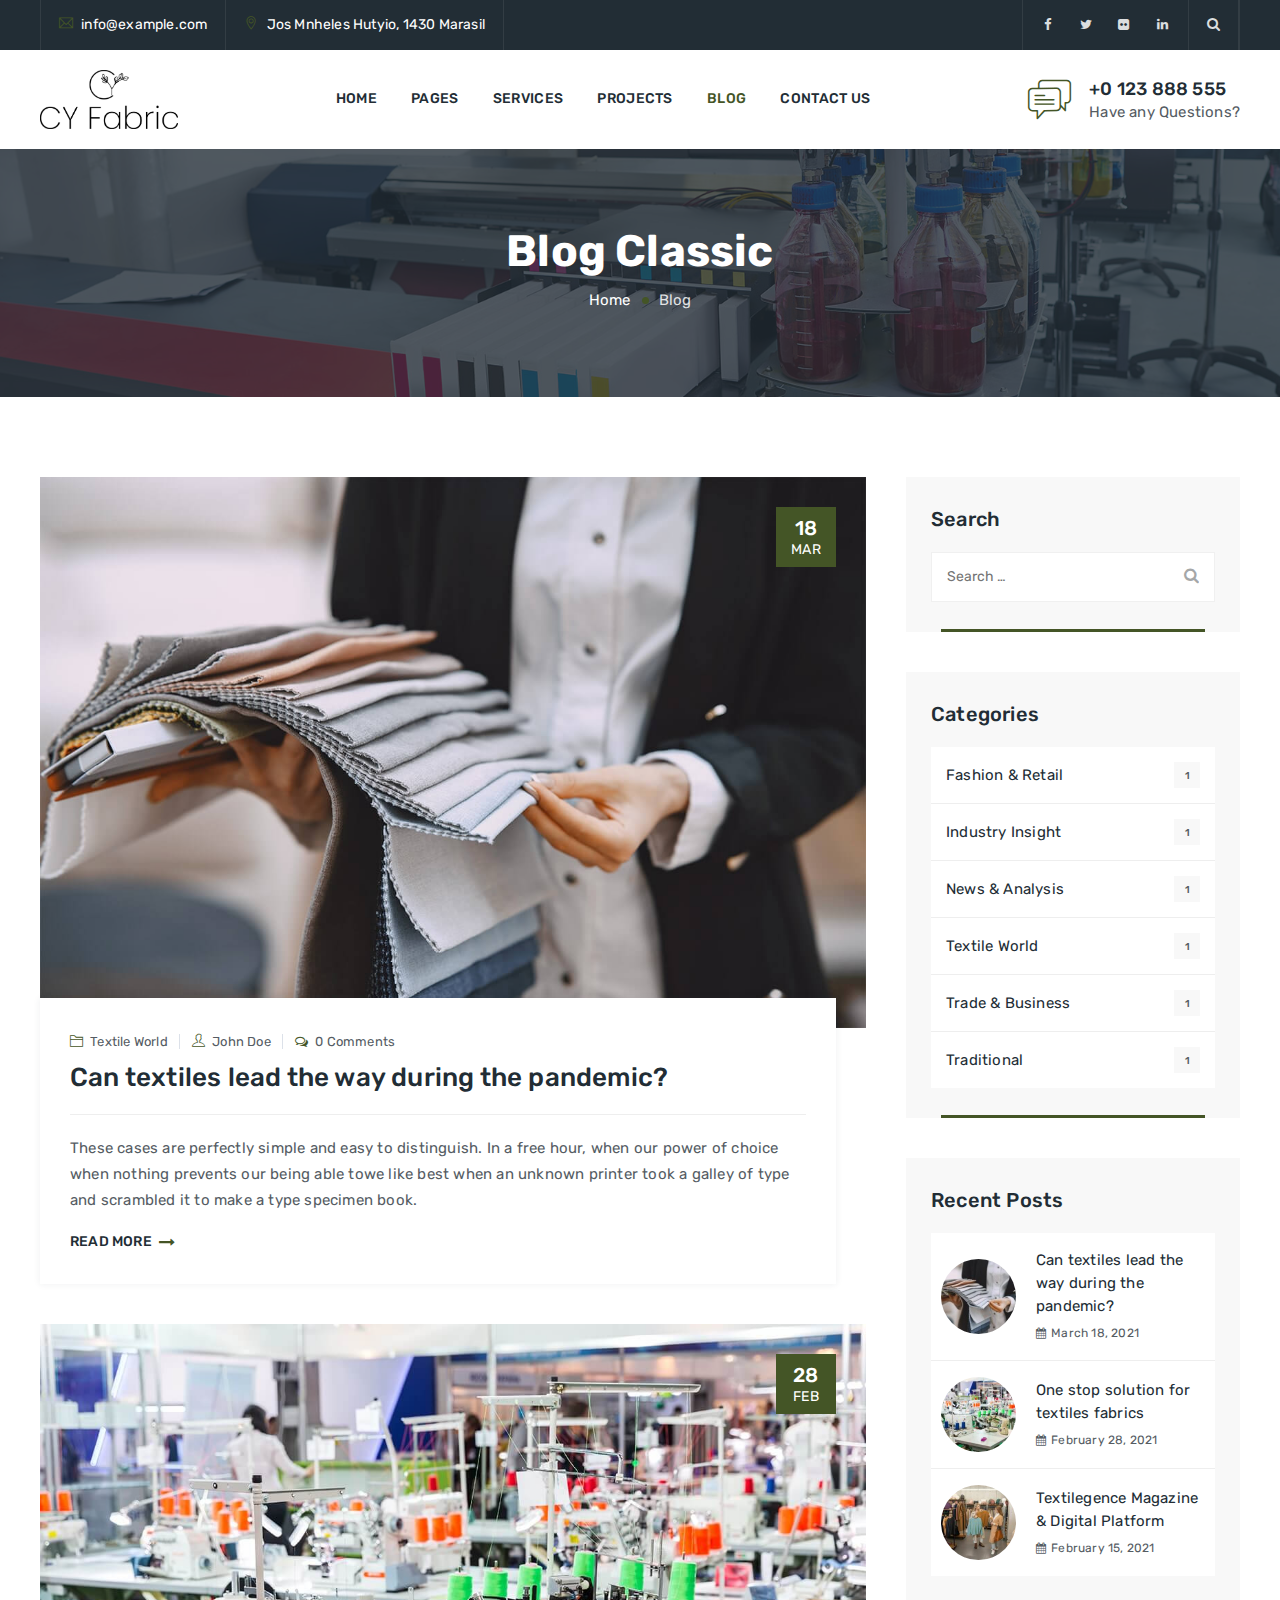
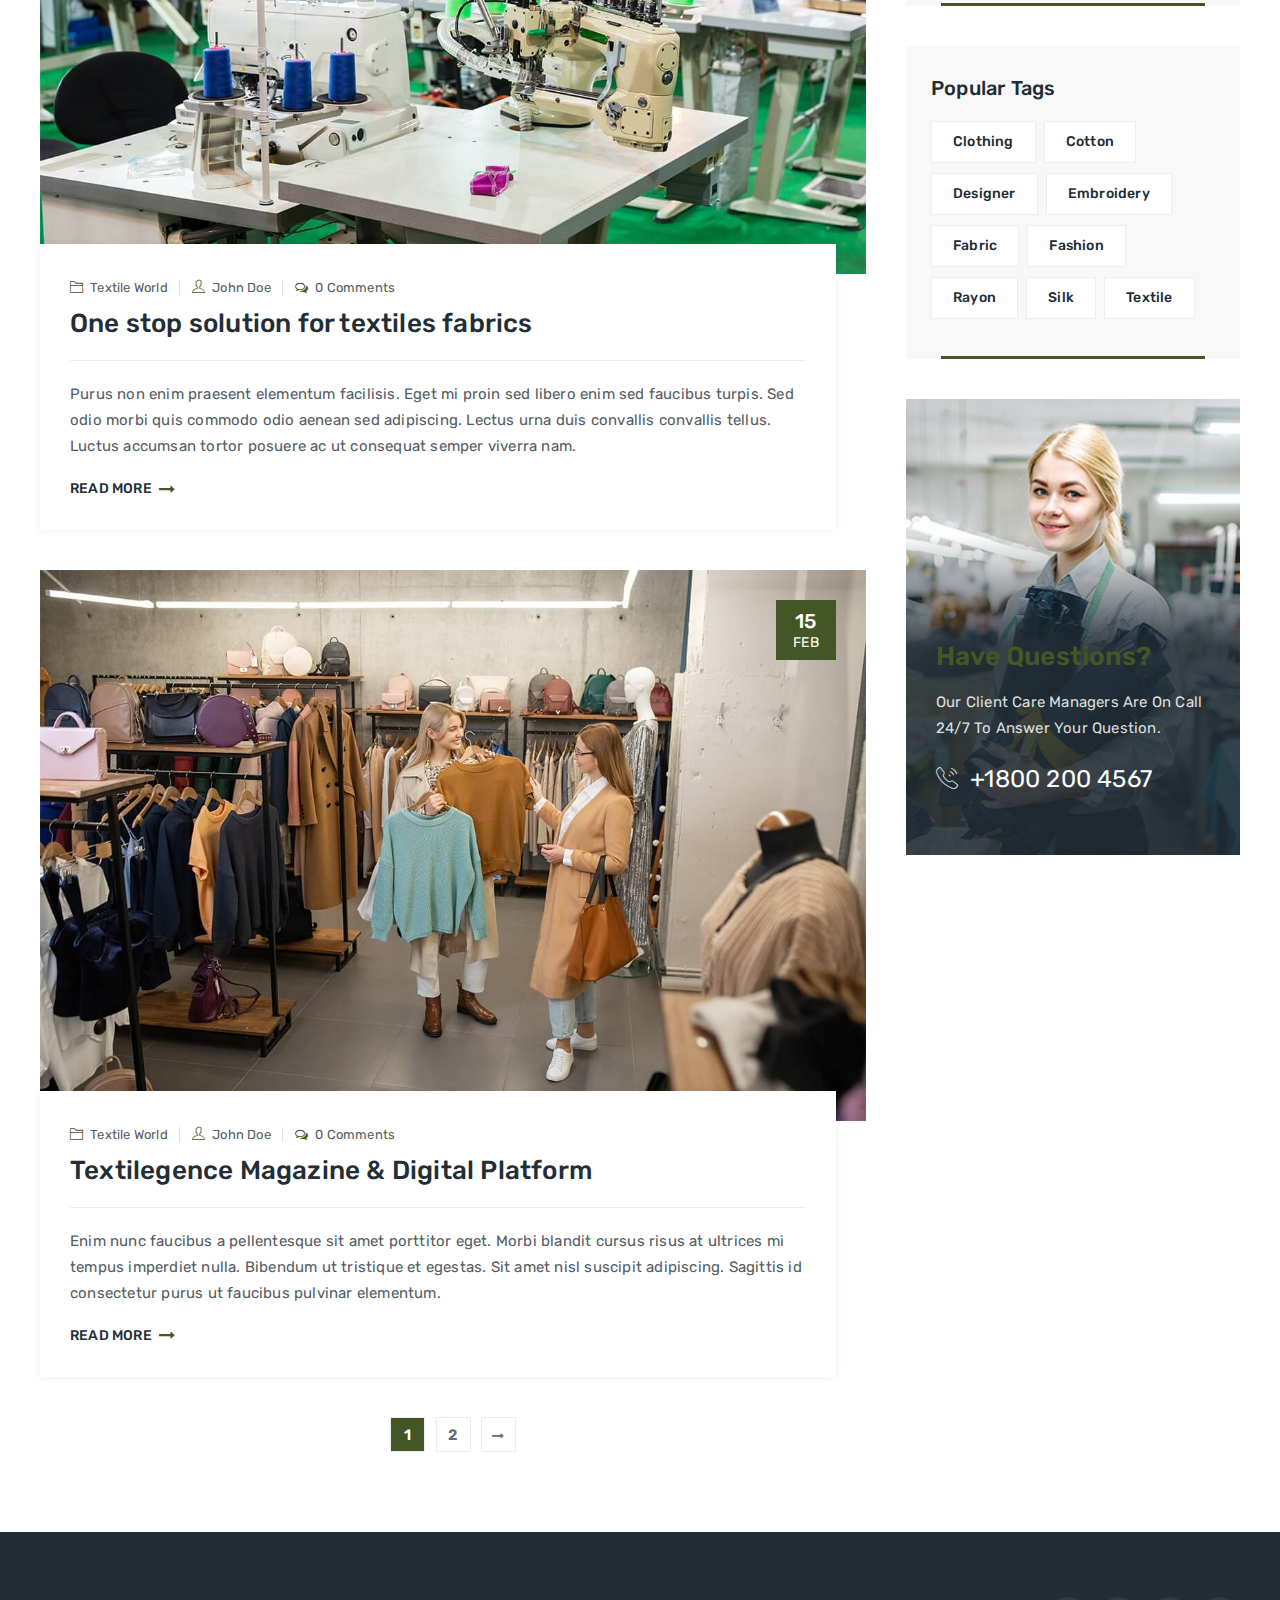
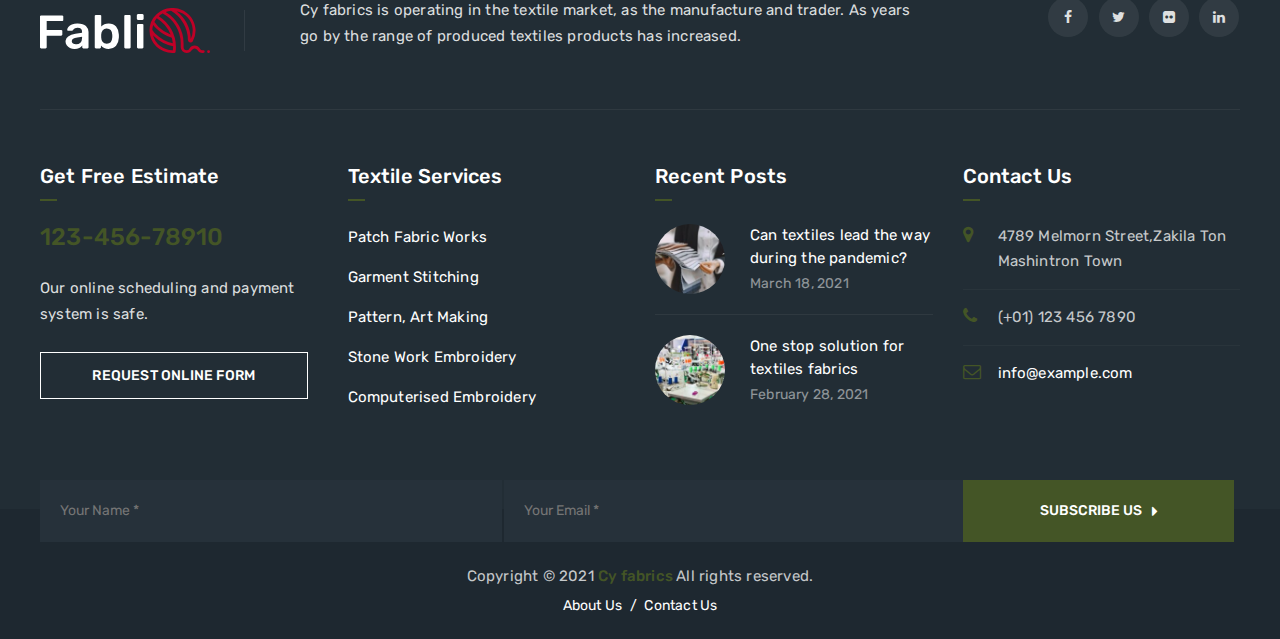
<file: blog.html>
<!DOCTYPE html>
<html lang="en">

<!-- Mirrored from themetechmount.com/html/Cy fabrics/blog.html by HTTrack Website Copier/3.x [XR&CO'2014], Tue, 24 May 2022 00:18:01 GMT -->
<head>
<meta charset="utf-8">
<meta http-equiv="X-UA-Compatible" content="IE=edge">
<meta name="keywords" content="HTML5 Template" />
<meta name="description" content="Cy fabrics - HTML Template" />
<meta name="author" content="https://www.themetechmount.com/" />
<meta name="viewport" content="width=device-width, initial-scale=1">
<title>Cy fabrics - HTML Template </title>

<link rel="shortcut icon" href="images/favicon.png" />
<link rel="stylesheet" type="text/css" href="css/bootstrap.min.css"/>
<link rel="stylesheet" type="text/css" href="css/animate.css"/>
<link rel="stylesheet" type="text/css" href="css/font-awesome.css"/>
<link rel="stylesheet" type="text/css" href="css/flaticon.css"/>
<link rel="stylesheet" type="text/css" href="css/themify-icons.css"/>
<link rel="stylesheet" type="text/css" href="css/slick.css">
<link rel="stylesheet" type="text/css" href="css/prettyPhoto.css">
<link rel="stylesheet" type="text/css" href="css/shortcodes.css"/>
<link rel="stylesheet" type="text/css" href="css/main.css"/>
<link rel="stylesheet" type="text/css" href="css/megamenu.css"/>
<link rel="stylesheet" type="text/css" href="css/responsive.css"/>

</head>

<body>

    <!--page start-->
    <div class="page">
       

        <!--header start-->
        <header id="masthead" class="header ttm-header-style-03">
            <!-- topbar -->
            <div class="top_bar ttm-bgcolor-darkgrey clearfix">
                <div class="container">
                    <div class="row no-gutters">
                        <div class="col-xl-12 d-flex flex-row align-items-center">
                            <div class="top_bar_contact_item">
                                <div class="top_bar_icon"><i class="ti ti-email"></i></div><a href="mailto:info@example.com">info@example.com</a>
                            </div>
                            <div class="top_bar_contact_item">
                                <div class="top_bar_icon"><i class="ti ti-location-pin"></i></div>Jos Mnheles Hutyio, 1430 Marasil
                            </div>
                            <div class="top_bar_contact_item top_bar_social ml-auto p-0">
                                <ul class="social-icons list-inline">
                                    <li><a class="tooltip-top" href="#" rel="noopener" aria-label="facebook" data-tooltip="Facebook"><i class="fa fa-facebook"></i></a></li>
                                    <li><a class="tooltip-top" href="#" rel="noopener" aria-label="twitter" data-tooltip="Twitter"><i class="fa fa-twitter"></i></a></li>
                                    <li><a class="tooltip-top" href="#" rel="noopener" aria-label="flickr" data-tooltip="Flickr"><i class="fa fa-flickr"></i></a></li>
                                    <li><a class="tooltip-top" href="#" rel="noopener" aria-label="linkedin" data-tooltip="Linkedin"><i class="fa fa-linkedin"></i></a></li>
                                </ul>
                            </div>
                            <div class="top_bar_contact_item">
                                <div class="header_search">
                                    <a href="#" class="btn-default search_btn"><i class="fa fa-search"></i></a>
                                    <div class="header_search_content">
                                        <div class="header_search_content_inner">
                                            <a href="#" class="close_btn"><i class="ti ti-close"></i></a>
                                            <form id="searchbox" method="get" action="#">
                                                <input class="search_query" type="text" id="search_query_top" name="s" placeholder="Enter Keyword" value="">
                                                <button type="submit" class="btn close-search"><i class="ti ti-search"></i></button>
                                            </form>
                                        </div>
                                    </div>
                                </div>
                            </div>
                        </div>
                    </div>
                </div>
            </div>
            <!-- topbar end -->
            <!-- site-header-menu -->
            <div id="site-header-menu" class="site-header-menu ttm-bgcolor-white">
                <div class="site-header-menu-inner ttm-stickable-header">
                    <div class="container">
                        <div class="row">
                            <div class="col-lg-12">
                                <!--site-navigation -->
                                <div class="site-navigation d-flex flex-row align-items-center justify-content-between">
                                    <!-- site-branding -->
                                    <div class="site-branding ">
                                        <a class="home-link" href="index.html" title="Cy fabrics" rel="home">
                                            <img id="logo-img" height="37" width="138" class="img-fluid auto_size" src="images/logo-img.svg" alt="logo-img">
                                        </a>
                                    </div><!-- site-branding end -->
                                    <div class="d-flex flex-row m-auto">
                                        <div class="btn-show-menu-mobile menubar menubar--squeeze">
                                            <span class="menubar-box">
                                                <span class="menubar-inner"></span>
                                            </span>
                                        </div>
                                        <!-- menu -->
                                        <nav class="main-menu menu-mobile" id="menu">
                                            <ul class="menu">
                                                <li class="mega-menu-item">
                                                    <a href="#" class="mega-menu-link">Home</a>
                                                    <ul class="mega-submenu">
                                                        <li><a href="index.html">Homepage 1</a></li>
                                                        <li><a href="home-2.html">Homepage 2</a></li>
                                                        <li><a href="home-3.html">Homepage 3</a></li>
                                                    </ul>
                                                </li>
                                                <li class="mega-menu-item">
                                                    <a href="#" class="mega-menu-link">Pages</a>
                                                    <ul class="mega-submenu">
                                                        <li><a href="about-us.html">About Us 1</a></li>
                                                        <li><a href="about-us-2.html">About Us 2</a></li>
                                                        <li><a href="services-1.html">Services 1</a></li>
                                                        <li><a href="services-2.html">Services 2</a></li>
                                                        <li><a href="our-team.html">Our Team</a></li>
                                                        <li><a href="team-details.html">Team Details</a></li>
                                                        <li><a href="error.html">Error Page</a></li>
                                                    </ul>
                                                </li>
                                                <li class="mega-menu-item">
                                                    <a href="#" class="mega-menu-link">Services</a>
                                                    <ul class="mega-submenu">
                                                        <li><a href="fabric-printing.html">Fabric Printing</a></li>
                                                        <li><a href="fabric-dyeing.html">Fabric Dyeing</a></li>
                                                        <li><a href="engineering.html">Engineering</a></li>
                                                        <li><a href="manufacture.html">Manufacture</a></li>
                                                        <li><a href="we-design-fabric-2.html">Stich Fabric</a></li>
                                                        <li><a href="we-design-fabric.html">We Design Fabric</a></li>
                                                    </ul>
                                                </li>
                                                <li class="mega-menu-item">
                                                    <a href="#" class="mega-menu-link">Projects</a>
                                                    <ul class="mega-submenu">
                                                        <li><a href="project-style-01.html">Project One</a></li>
                                                        <li><a href="project-style-02.html">Project Two</a></li>
                                                        <li><a href="linen-fabric.html">Project Single</a></li>
                                                    </ul>
                                                </li>
                                                <li class="mega-menu-item active">
                                                    <a href="#" class="mega-menu-link">Blog</a>
                                                    <ul class="mega-submenu">
                                                        <li class="active"><a href="blog.html">Blog Classic</a></li>
                                                        <li><a href="blog-grid.html">Blog Grid View</a></li>
                                                        <li><a href="blog-single.html">Blog Single View</a></li>
                                                    </ul>
                                                </li>
                                                <li class="mega-menu-item">
                                                    <a href="contact-us.html">Contact us</a>
                                                </li>
                                            </ul>
                                        </nav><!-- menu end -->
                                    </div>
                                    <div class="widget_info d-flex flex-row align-items-center">
                                        <div class="widget_icon ttm-textcolor-skincolor"><i class="flaticon-chat"></i></div>
                                        <div class="widget_content">
                                            <h3 class="widget_title"><a href="tel:0123888555">+0 123 888 555</a></h3>
                                            <p class="widget_desc">Have any Questions?</p>
                                        </div>
                                    </div>
                                </div><!-- site-navigation end-->
                            </div>
                        </div>
                    </div>
                </div>
            </div>
            <!-- site-header-menu end-->
        </header><!--header end-->


        <!-- page-title -->
        <div class="ttm-page-title-row ttm-bg ttm-bgimage-yes ttm-bgcolor-darkgrey clearfix">
            <div class="ttm-row-wrapper-bg-layer ttm-bg-layer"></div>
            <div class="container">
                <div class="row align-items-center">
                    <div class="col-lg-12">
                        <div class="ttm-page-title-row-inner">
                            <div class="page-title-heading">
                                <h2 class="title">Blog Classic</h2>
                            </div>
                            <div class="breadcrumb-wrapper">
                                <span>
                                    <a title="Homepage" href="index.html">Home</a>
                                </span>
                                <span>Blog</span>
                            </div>
                        </div>
                    </div>
                </div>
            </div>
        </div>
        <!-- page-title end -->


    <!--site-main start-->
    <div class="site-main">

        
        <div class="ttm-row sidebar ttm-sidebar-right clearfix">
            <div class="container">
                <!-- row -->
                <div class="row">
                    <div class="col-lg-8 content-area">
                        <!-- post -->
                        <article class="post ttm-blog-classic clearfix">
                            <!-- post-featured-wrapper -->
                            <div class="ttm-post-featured-wrapper ttm-featured-wrapper">
                                <div class="ttm-post-featured">
                                    <img class="img-fluid" src="images/blog/blog-01-1200x800.jpg" alt="blog-img">
                                    <div class="ttm-box-post-date">
                                        <span class="ttm-entry-date">
                                            <time class="entry-date" datetime="2021-03-18T04:16:25+00:00">18<span class="entry-month entry-year">Mar</span></time>
                                        </span>
                                    </div>
                                </div>
                            </div><!-- post-featured-wrapper end -->
                            <!-- ttm-blog-classic-content -->
                            <div class="ttm-blog-classic-content">
                                <div class="ttm-post-entry-header">
                                    <div class="post-meta">
                                        <span class="ttm-meta-line category"><i class="ti ti-folder"></i>Textile World</span>
                                        <span class="ttm-meta-line byline"><i class="ti ti-user"></i>John Doe</span>
                                        <span class="ttm-meta-line tags-links"><i class="fa fa-comments-o"></i>0 Comments</span>
                                    </div>
                                    <header class="entry-header">
                                        <h2 class="entry-title"><a href="blog-single.html">Can textiles lead the way during the pandemic?</a></h2>
                                    </header>
                                </div>
                                <div class="entry-content">
                                    <div class="ttm-box-desc-text">
                                        <p>These cases are perfectly simple and easy to distinguish. In a free hour, when our power of choice when nothing prevents our being able towe like best when an unknown printer took a galley of type and scrambled it to make a type specimen book.</p>
                                    </div>
                                    <div class="ttm-blogbox-footer-readmore">
                                        <a class="ttm-btn ttm-btn-size-md ttm-btn-color-dark btn-inline ttm-icon-btn-right" href="blog-single.html">read more<i class="fa fa-long-arrow-right"></i></a>
                                    </div>
                                </div>
                            </div><!-- ttm-blog-classic-content end -->
                        </article><!-- post end -->
                        <!-- post -->
                        <article class="post ttm-blog-classic clearfix">
                            <!-- post-featured-wrapper -->
                            <div class="ttm-post-featured-wrapper ttm-featured-wrapper">
                                <div class="ttm-post-featured">
                                    <img class="img-fluid" src="images/blog/blog-02-1200x800.jpg" alt="blog-img">
                                    <div class="ttm-box-post-date">
                                        <span class="ttm-entry-date">
                                            <time class="entry-date" datetime="2021-02-28T04:15:42+00:00">28<span class="entry-month entry-year">Feb</span></time>
                                        </span>
                                    </div>
                                </div>
                            </div><!-- post-featured-wrapper end -->
                            <!-- ttm-blog-classic-content -->
                            <div class="ttm-blog-classic-content">
                                <div class="ttm-post-entry-header">
                                    <div class="post-meta">
                                        <span class="ttm-meta-line category"><i class="ti ti-folder"></i>Textile World</span>
                                        <span class="ttm-meta-line byline"><i class="ti ti-user"></i>John Doe</span>
                                        <span class="ttm-meta-line tags-links"><i class="fa fa-comments-o"></i>0 Comments</span>
                                    </div>
                                    <header class="entry-header">
                                        <h2 class="entry-title"><a href="blog-single.html">One stop solution for textiles fabrics</a></h2>
                                    </header>
                                </div>
                                <div class="entry-content">
                                    <div class="ttm-box-desc-text">
                                        <p>Purus non enim praesent elementum facilisis. Eget mi proin sed libero enim sed faucibus turpis. Sed odio morbi quis commodo odio aenean sed adipiscing. Lectus urna duis convallis convallis tellus. Luctus accumsan tortor posuere ac ut consequat semper viverra nam.</p>
                                    </div>
                                    <div class="ttm-blogbox-footer-readmore">
                                        <a class="ttm-btn ttm-btn-size-md ttm-btn-color-dark btn-inline ttm-icon-btn-right" href="blog-single.html">read more<i class="fa fa-long-arrow-right"></i></a>
                                    </div>
                                </div>
                            </div><!-- ttm-blog-classic-content end -->
                        </article><!-- post end -->
                        <!-- post -->
                        <article class="post ttm-blog-classic clearfix">
                            <!-- post-featured-wrapper -->
                            <div class="ttm-post-featured-wrapper ttm-featured-wrapper">
                                <div class="ttm-post-featured">
                                    <img class="img-fluid" src="images/blog/blog-03-1200x800.jpg" alt="blog-img">
                                    <div class="ttm-box-post-date">
                                        <span class="ttm-entry-date">
                                            <time class="entry-date" datetime="2021-02-15T04:15:25+00:00">15<span class="entry-month entry-year">Feb</span></time>
                                        </span>
                                    </div>
                                </div>
                            </div><!-- post-featured-wrapper end -->
                            <!-- ttm-blog-classic-content -->
                            <div class="ttm-blog-classic-content">
                                <div class="ttm-post-entry-header">
                                    <div class="post-meta">
                                        <span class="ttm-meta-line category"><i class="ti ti-folder"></i>Textile World</span>
                                        <span class="ttm-meta-line byline"><i class="ti ti-user"></i>John Doe</span>
                                        <span class="ttm-meta-line tags-links"><i class="fa fa-comments-o"></i>0 Comments</span>
                                    </div>
                                    <header class="entry-header">
                                        <h2 class="entry-title"><a href="blog-single.html">Textilegence Magazine & Digital Platform</a></h2>
                                    </header>
                                </div>
                                <div class="entry-content">
                                    <div class="ttm-box-desc-text">
                                        <p>Enim nunc faucibus a pellentesque sit amet porttitor eget. Morbi blandit cursus risus at ultrices mi tempus imperdiet nulla. Bibendum ut tristique et egestas. Sit amet nisl suscipit adipiscing. Sagittis id consectetur purus ut faucibus pulvinar elementum.</p>
                                    </div>
                                    <div class="ttm-blogbox-footer-readmore">
                                        <a class="ttm-btn ttm-btn-size-md ttm-btn-color-dark btn-inline ttm-icon-btn-right" href="blog-single.html">read more<i class="fa fa-long-arrow-right"></i></a>
                                    </div>
                                </div>
                            </div><!-- ttm-blog-classic-content end -->
                        </article><!-- post end -->
                        <div class="pagination-block">
                            <span class="page-numbers current">1</span>
                            <a class="page-numbers" href="#">2</a>
                            <a class="next page-numbers" href="#"><i class="fa fa-long-arrow-right"></i></a>
                        </div>
                    </div>
                    <div class="col-lg-4 widget-area sidebar-right">
                        <aside class="widget widget-search with-title">
                            <h3 class="widget-title">Search</h3>
                            <form role="search" method="get" class="search-form" action="#">
                                <label>
                                <span class="screen-reader-text">Search for:</span>
                                <input type="search" class="input-text" placeholder="Search …" value="" name="s">
                                </label>
                                <button class="btn" type="submit"><i class="fa fa-search"></i> </button>
                            </form>
                        </aside>
                        <aside class="widget widget-Categories with-title">
                            <h3 class="widget-title">Categories</h3>
                            <ul>
                                <li><a href="#">Fashion & Retail</a><span>1</span></li>
                                <li><a href="#">Industry Insight</a><span>1</span></li>
                                <li><a href="#">News & Analysis</a><span>1</span></li>
                                <li><a href="#">Textile World</a><span>1</span></li>
                                <li><a href="#">Trade & Business</a><span>1</span></li>
                                <li><a href="#">Traditional</a><span>1</span></li>
                            </ul>
                        </aside>
                        <aside class="widget widget-recent-post with-title">
                            <h3 class="widget-title">Recent Posts</h3>
                            <ul class="widget-post ttm-recent-post-list">
                                <li>
                                    <a href="blog-single.html"><img class="img-fluid" src="images/blog/b_thumbb-01.jpg" alt="post-img"></a>
                                    <div class="post-detail">
                                        <a href="blog-single.html">Can textiles lead the way during the pandemic?</a>
                                        <span class="post-date"><i class="fa fa-calendar"></i>March 18, 2021</span>
                                    </div>
                                </li>
                                <li>
                                    <a href="blog-single.html"><img class="img-fluid" src="images/blog/b_thumbb-02.jpg" alt="post-img"></a>
                                    <div class="post-detail">
                                        <a href="blog-single.html">One stop solution for textiles fabrics</a>
                                        <span class="post-date"><i class="fa fa-calendar"></i>February 28, 2021</span>
                                    </div>
                                </li>
                                <li>
                                    <a href="blog-single.html"><img class="img-fluid" src="images/blog/b_thumbb-03.jpg" alt="post-img"></a>
                                    <div class="post-detail">
                                        <a href="blog-single.html">Textilegence Magazine & Digital Platform</a>
                                        <span class="post-date"><i class="fa fa-calendar"></i>February 15, 2021</span>
                                    </div>
                                </li>
                            </ul>
                        </aside>
                        <aside class="widget tagcloud-widget with-title">
                            <h3 class="widget-title">Popular Tags</h3>
                            <div class="tagcloud">
                                <a href="#" class="tag-cloud-link">Clothing</a>
                                <a href="#" class="tag-cloud-link">Cotton</a>
                                <a href="#" class="tag-cloud-link">Designer</a>
                                <a href="#" class="tag-cloud-link">Embroidery</a>
                                <a href="#" class="tag-cloud-link">Fabric</a>
                                <a href="#" class="tag-cloud-link">Fashion</a>
                                <a href="#" class="tag-cloud-link">Rayon</a>
                                <a href="#" class="tag-cloud-link">Silk</a>
                                <a href="#" class="tag-cloud-link">Textile</a>
                            </div>
                        </aside>
                        <aside class="widget widget-banner">
                           <div class="ttm-col-bgcolor-yes ttm-bgcolor-darkgrey col-bg-img-seven ttm-col-bgimage-yes ttm-bg">
                                <div class="ttm-col-wrapper-bg-layer ttm-bg-layer">
                                    <div class="ttm-col-wrapper-bg-layer-inner"></div>
                                </div>
                                <div class="layer-content">
                                    <div class="widget-banner-inner">
                                        <h3 class="ttm-textcolor-skincolor">Have Questions?</h3>
                                        <p>Our Client Care Managers Are On Call 24/7 To Answer Your Question.</p>
                                        <ul>
                                            <li><i class="flaticon flaticon-phone-call"></i>+1800 200 4567</li>
                                        </ul>
                                    </div>
                                </div>
                            </div>
                        </aside>
                    </div>
                </div><!-- row end -->
            </div>
        </div>


    </div><!--site-main end-->


        <!--footer start-->
        <footer class="footer widget-footer ttm-bgcolor-darkgrey ttm-textcolor-white clearfix">
            <div class="first-footer">
                <div class="container">
                    <div class="row">
                        <div class="col-xs-12 col-sm-12 col-md-12 col-lg-9 widget-area">
                            <div class="widget widget_text clearfix">
                                <div class="d-sm-flex align-items-center">
                                    <div class="footer-logo">
                                        <img id="footer-logo-img" class="img-fluid auto_size" height="46" width="170" src="images/footer-logo.svg" alt="image">
                                    </div>
                                    <div class="textwidget widget-text">
                                        <p>Cy fabrics is operating in the textile market, as the manufacture and trader. As years go by the range of produced textiles products has increased.</p>
                                    </div>
                                </div>
                            </div>
                        </div>
                        <div class="col-xs-12 col-sm-12 col-md-12 col-lg-3 widget-area">
                            <div class="widget widget_social clearfix">
                                <div class="social-icons text-lg-right">
                                    <ul class="social-icons list-inline">
                                        <li><a class="tooltip-top" href="#" rel="noopener" aria-label="facebook" data-tooltip="Facebook"><i class="fa fa-facebook"></i></a></li>
                                        <li><a class="tooltip-top" href="#" rel="noopener" aria-label="twitter" data-tooltip="Twitter"><i class="fa fa-twitter"></i></a></li>
                                        <li><a class="tooltip-top" href="#" rel="noopener" aria-label="flickr" data-tooltip="Flickr"><i class="fa fa-flickr"></i></a></li>
                                        <li><a class="tooltip-top" href="#" rel="noopener" aria-label="linkedin" data-tooltip="Linkedin"><i class="fa fa-linkedin"></i></a></li>
                                    </ul>
                                </div>
                            </div>
                        </div>
                    </div>
                </div>
            </div>
            <div class="second-footer">
                <div class="container">
                    <div class="row">
                        <div class="col-xs-12 col-sm-6 col-md-6 col-lg-3 widget-area">
                            <div class="widget widget_text margin_right10 clearfix">
                                <h3 class="widget-title">Get Free Estimate</h3>
                                <div class="textwidget widget-text">
                                    <div class="call_detail">
                                        <h3 class="fs-24">123-456-78910</h3>
                                        <div class="padding_top10 padding_bottom10">
                                            <p>Our online scheduling and payment system is safe.</p>
                                        </div>
                                        <a class="ttm-btn ttm-btn-size-md ttm-btn-shape-square ttm-btn-style-border ttm-btn-color-white w-100 text-center" href="contact-us.html">Request Online Form</a>
                                    </div>
                                </div>
                            </div>
                        </div>
                        <div class="col-xs-12 col-sm-6 col-md-6 col-lg-3 widget-area">
                            <div class="widget widget_nav_menu clearfix">
                               <h3 class="widget-title">Textile Services</h3>
                               <ul id="menu-footer-quick-links" class="menu">
                                    <li><a href="fabric-printing.html">Patch Fabric Works</a></li>
                                    <li><a href="fabric-dyeing.html">Garment Stitching</a></li>
                                    <li><a href="engineering.html">Pattern, Art Making</a></li>
                                    <li><a href="manufacture.html">Stone Work Embroidery</a></li>
                                    <li><a href="we-design-fabric-2.html">Computerised Embroidery</a></li>
                                </ul>
                            </div>
                        </div>
                        <div class="col-xs-12 col-sm-6 col-md-6 col-lg-3 widget-area">
                            <div class="widget widget-recent-post clearfix">
                               <h3 class="widget-title">Recent Posts</h3>
                                <ul class="widget-post ttm-recent-post-list">
                                    <li>
                                        <a href="blog-single.html"><img class="img-fluid" src="images/blog/b_thumbb-01.jpg" alt="post-img"></a>
                                        <div class="post-detail">
                                            <a href="blog-single.html">Can textiles lead the way during the pandemic?</a>
                                            <span class="post-date">March 18, 2021</span>
                                        </div>
                                    </li>
                                    <li>
                                        <a href="blog-single.html"><img class="img-fluid" src="images/blog/b_thumbb-02.jpg" alt="post-img"></a>
                                        <div class="post-detail">
                                            <a href="blog-single.html">One stop solution for textiles fabrics</a>
                                            <span class="post-date">February 28, 2021</span>
                                        </div>
                                    </li>
                                </ul>
                            </div>
                        </div>
                        <div class="col-xs-12 col-sm-6 col-md-6 col-lg-3 widget-area">
                            <div class="widget widget-latest-tweets clearfix">
                                <h3 class="widget-title">Contact Us</h3>
                                <ul class="widget_contact_wrapper">
                                    <li><i class="ttm-textcolor-skincolor fa fa-map-marker"></i>4789 Melmorn Street,Zakila Ton Mashintron Town</li>
                                    <li><i class="ttm-textcolor-skincolor fa fa-phone"></i>(+01) 123 456 7890</li>
                                    <li><i class="ttm-textcolor-skincolor fa fa-envelope-o"></i><a href="mailto:info@example.com">info@example.com</a></li>
                                </ul>
                            </div>
                        </div>
                        <div class="col-xs-12 col-sm-12 col-md-12 col-lg-12 widget-area">
                            <div class="widget newsletter_widget clearfix">
                                <form id="subscribe-form" class="newsletter-form" method="post" action="#" data-mailchimp="true">
                                    <div class="mailchimp-inputbox clearfix" id="subscribe-content"> 
                                        <input type="text" name="NAME" id="txtname" placeholder="Your Name *" required="">
                                        <input type="email" name="EMAIL" id="txtemail" placeholder="Your Email *" required="">
                                        <button class="submit ttm-btn ttm-btn-size-md ttm-btn-shape-square ttm-icon-btn-right ttm-btn-style-fill ttm-btn-color-skincolor" type="submit">Subscribe us<i class="fa fa-caret-right" aria-hidden="true"></i></button>
                                    </div>
                                    <div id="subscribe-msg"></div>
                                </form>
                            </div>
                        </div>
                    </div>
                </div>
            </div>
            <div class="bottom-footer-text copyright">
                <div class="container">
                    <div class="row">
                        <div class="col-lg-12">
                            <div class="text-center">
                                <span class="cpy-text">Copyright © 2021 <a href="#" class="ttm-textcolor-skincolor font-weight-500">Cy fabrics </a> All rights reserved.</span>
                                <ul class="footer-nav-menu">
                                    <li><a href="about-us.html">About Us</a></li>
                                    <li><a href="contact-us.html">Contact Us</a></li>
                                </ul>
                            </div>
                        </div>
                    </div>
                </div>
            </div>
        </footer>
        <!--footer end-->

    <!--back-to-top start-->
    <a id="totop" href="#top">
        <i class="fa fa-angle-up"></i>
    </a>
    <!--back-to-top end-->

</div><!-- page end -->


    <!-- Javascript -->
    <script src="js/jquery-3.6.0.min.js"></script>
    <script src="js/jquery-migrate-3.3.2.min.js"></script>
    <script src="js/bootstrap.min.js"></script> 
    <script src="js/jquery.easing.js"></script> 
    <script src="js/jquery-waypoints.js"></script>    
    <script src="js/jquery-validate.js"></script> 
    <script src="js/jquery.prettyPhoto.js"></script>
    <script src="js/slick.min.js"></script>
    <script src="js/numinate.min.js"></script>
    <script src="js/imagesloaded.min.js"></script>
    <script src="js/jquery-isotope.js"></script>
    <script src="js/main.js"></script>
    <!-- Javascript end-->

</body>

<!-- Mirrored from themetechmount.com/html/Cy fabrics/blog.html by HTTrack Website Copier/3.x [XR&CO'2014], Tue, 24 May 2022 00:18:02 GMT -->
</html>
</file>
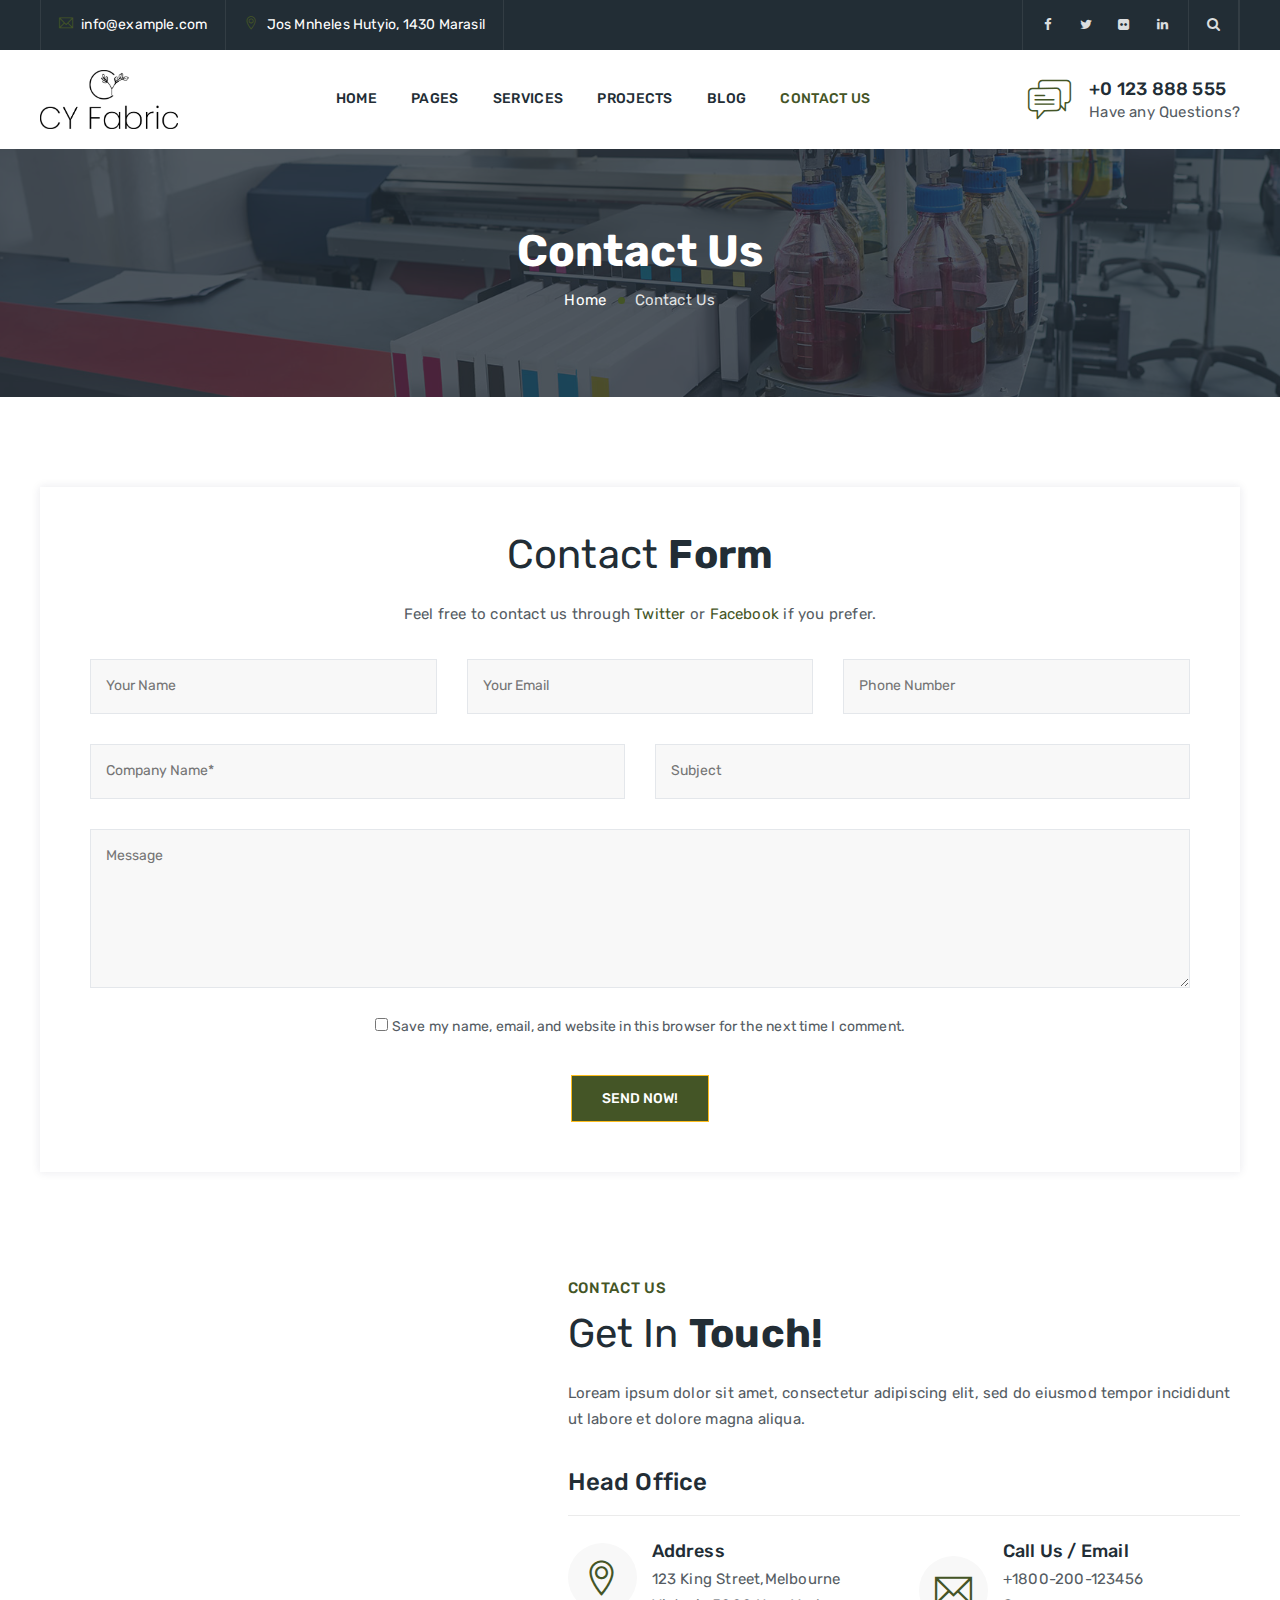
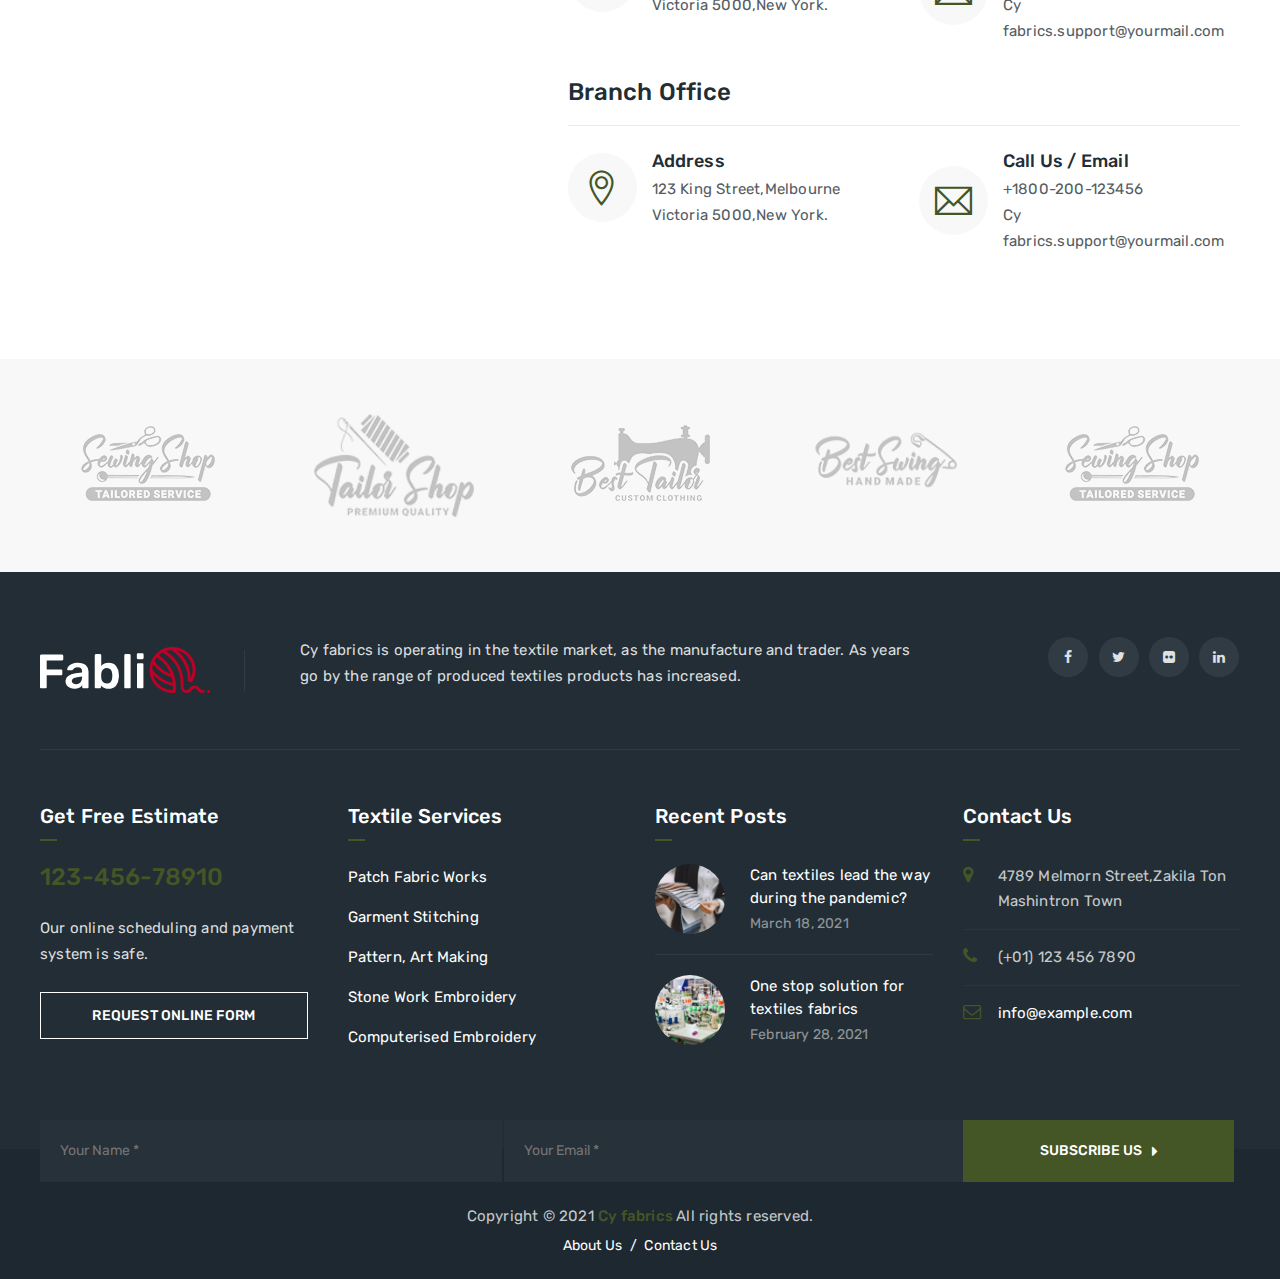
<file: contact-us.html>
<!DOCTYPE html>
<html lang="en">

<!-- Mirrored from themetechmount.com/html/Cy fabrics/contact-us.html by HTTrack Website Copier/3.x [XR&CO'2014], Tue, 24 May 2022 00:18:03 GMT -->
<head>
<meta charset="utf-8">
<meta http-equiv="X-UA-Compatible" content="IE=edge">
<meta name="keywords" content="HTML5 Template" />
<meta name="description" content="Cy fabrics - HTML Template" />
<meta name="author" content="https://www.themetechmount.com/" />
<meta name="viewport" content="width=device-width, initial-scale=1">
<title>Cy fabrics - HTML Template </title>

<link rel="shortcut icon" href="images/favicon.png" />
<link rel="stylesheet" type="text/css" href="css/bootstrap.min.css"/>
<link rel="stylesheet" type="text/css" href="css/animate.css"/>
<link rel="stylesheet" type="text/css" href="css/font-awesome.css"/>
<link rel="stylesheet" type="text/css" href="css/flaticon.css"/>
<link rel="stylesheet" type="text/css" href="css/themify-icons.css"/>
<link rel="stylesheet" type="text/css" href="css/slick.css">
<link rel="stylesheet" type="text/css" href="css/prettyPhoto.css">
<link rel="stylesheet" type="text/css" href="css/shortcodes.css"/>
<link rel="stylesheet" type="text/css" href="css/main.css"/>
<link rel="stylesheet" type="text/css" href="css/megamenu.css"/>
<link rel="stylesheet" type="text/css" href="css/responsive.css"/>

</head>

<body>

    <!--page start-->
    <div class="page">
       

        <!--header start-->
        <header id="masthead" class="header ttm-header-style-03">
            <!-- topbar -->
            <div class="top_bar ttm-bgcolor-darkgrey clearfix">
                <div class="container">
                    <div class="row no-gutters">
                        <div class="col-xl-12 d-flex flex-row align-items-center">
                            <div class="top_bar_contact_item">
                                <div class="top_bar_icon"><i class="ti ti-email"></i></div><a href="mailto:info@example.com">info@example.com</a>
                            </div>
                            <div class="top_bar_contact_item">
                                <div class="top_bar_icon"><i class="ti ti-location-pin"></i></div>Jos Mnheles Hutyio, 1430 Marasil
                            </div>
                            <div class="top_bar_contact_item top_bar_social ml-auto p-0">
                                <ul class="social-icons list-inline">
                                    <li><a class="tooltip-top" href="#" rel="noopener" aria-label="facebook" data-tooltip="Facebook"><i class="fa fa-facebook"></i></a></li>
                                    <li><a class="tooltip-top" href="#" rel="noopener" aria-label="twitter" data-tooltip="Twitter"><i class="fa fa-twitter"></i></a></li>
                                    <li><a class="tooltip-top" href="#" rel="noopener" aria-label="flickr" data-tooltip="Flickr"><i class="fa fa-flickr"></i></a></li>
                                    <li><a class="tooltip-top" href="#" rel="noopener" aria-label="linkedin" data-tooltip="Linkedin"><i class="fa fa-linkedin"></i></a></li>
                                </ul>
                            </div>
                            <div class="top_bar_contact_item">
                                <div class="header_search">
                                    <a href="#" class="btn-default search_btn"><i class="fa fa-search"></i></a>
                                    <div class="header_search_content">
                                        <div class="header_search_content_inner">
                                            <a href="#" class="close_btn"><i class="ti ti-close"></i></a>
                                            <form id="searchbox" method="get" action="#">
                                                <input class="search_query" type="text" id="search_query_top" name="s" placeholder="Enter Keyword" value="">
                                                <button type="submit" class="btn close-search"><i class="ti ti-search"></i></button>
                                            </form>
                                        </div>
                                    </div>
                                </div>
                            </div>
                        </div>
                    </div>
                </div>
            </div>
            <!-- topbar end -->
            <!-- site-header-menu -->
            <div id="site-header-menu" class="site-header-menu ttm-bgcolor-white">
                <div class="site-header-menu-inner ttm-stickable-header">
                    <div class="container">
                        <div class="row">
                            <div class="col-lg-12">
                                <!--site-navigation -->
                                <div class="site-navigation d-flex flex-row align-items-center justify-content-between">
                                    <!-- site-branding -->
                                    <div class="site-branding ">
                                        <a class="home-link" href="index.html" title="Cy fabrics" rel="home">
                                            <img id="logo-img" height="37" width="138" class="img-fluid auto_size" src="images/logo-img.svg" alt="logo-img">
                                        </a>
                                    </div><!-- site-branding end -->
                                    <div class="d-flex flex-row m-auto">
                                        <div class="btn-show-menu-mobile menubar menubar--squeeze">
                                            <span class="menubar-box">
                                                <span class="menubar-inner"></span>
                                            </span>
                                        </div>
                                        <!-- menu -->
                                        <nav class="main-menu menu-mobile" id="menu">
                                            <ul class="menu">
                                                <li class="mega-menu-item">
                                                    <a href="#" class="mega-menu-link">Home</a>
                                                    <ul class="mega-submenu">
                                                        <li><a href="index.html">Homepage 1</a></li>
                                                        <li><a href="home-2.html">Homepage 2</a></li>
                                                        <li><a href="home-3.html">Homepage 3</a></li>
                                                    </ul>
                                                </li>
                                                <li class="mega-menu-item">
                                                    <a href="#" class="mega-menu-link">Pages</a>
                                                    <ul class="mega-submenu">
                                                        <li><a href="about-us.html">About Us 1</a></li>
                                                        <li><a href="about-us-2.html">About Us 2</a></li>
                                                        <li><a href="services-1.html">Services 1</a></li>
                                                        <li><a href="services-2.html">Services 2</a></li>
                                                        <li><a href="our-team.html">Our Team</a></li>
                                                        <li><a href="team-details.html">Team Details</a></li>
                                                        <li><a href="error.html">Error Page</a></li>
                                                    </ul>
                                                </li>
                                                <li class="mega-menu-item">
                                                    <a href="#" class="mega-menu-link">Services</a>
                                                    <ul class="mega-submenu">
                                                        <li><a href="fabric-printing.html">Fabric Printing</a></li>
                                                        <li><a href="fabric-dyeing.html">Fabric Dyeing</a></li>
                                                        <li><a href="engineering.html">Engineering</a></li>
                                                        <li><a href="manufacture.html">Manufacture</a></li>
                                                        <li><a href="we-design-fabric-2.html">Stich Fabric</a></li>
                                                        <li><a href="we-design-fabric.html">We Design Fabric</a></li>
                                                    </ul>
                                                </li>
                                                <li class="mega-menu-item">
                                                    <a href="#" class="mega-menu-link">Projects</a>
                                                    <ul class="mega-submenu">
                                                        <li><a href="project-style-01.html">Project One</a></li>
                                                        <li><a href="project-style-02.html">Project Two</a></li>
                                                        <li><a href="linen-fabric.html">Project Single</a></li>
                                                    </ul>
                                                </li>
                                                <li class="mega-menu-item">
                                                    <a href="#" class="mega-menu-link">Blog</a>
                                                    <ul class="mega-submenu">
                                                        <li><a href="blog.html">Blog Classic</a></li>
                                                        <li><a href="blog-grid.html">Blog Grid View</a></li>
                                                        <li><a href="blog-single.html">Blog Single View</a></li>
                                                    </ul>
                                                </li>
                                                <li class="mega-menu-item active">
                                                    <a href="contact-us.html">Contact us</a>
                                                </li>
                                            </ul>
                                        </nav><!-- menu end -->
                                    </div>
                                    <div class="widget_info d-flex flex-row align-items-center">
                                        <div class="widget_icon ttm-textcolor-skincolor"><i class="flaticon-chat"></i></div>
                                        <div class="widget_content">
                                            <h3 class="widget_title"><a href="tel:0123888555">+0 123 888 555</a></h3>
                                            <p class="widget_desc">Have any Questions?</p>
                                        </div>
                                    </div>
                                </div><!-- site-navigation end-->
                            </div>
                        </div>
                    </div>
                </div>
            </div>
            <!-- site-header-menu end-->
        </header><!--header end-->


        <!-- page-title -->
        <div class="ttm-page-title-row ttm-bg ttm-bgimage-yes ttm-bgcolor-darkgrey clearfix">
            <div class="ttm-row-wrapper-bg-layer ttm-bg-layer"></div>
            <div class="container">
                <div class="row align-items-center">
                    <div class="col-lg-12">
                        <div class="ttm-page-title-row-inner">
                            <div class="page-title-heading">
                                <h2 class="title">Contact Us</h2>
                            </div>
                            <div class="breadcrumb-wrapper">
                                <span>
                                    <a title="Homepage" href="index.html">Home</a>
                                </span>
                                <span>Contact Us</span>
                            </div>
                        </div>
                    </div>
                </div>
            </div>                    
        </div>
        <!-- page-title end -->


    <!--site-main start-->
    <div class="site-main">


        <!-- padding_bottom_zero-section -->
        <section class="ttm-row padding_bottom_zero-section clearfix">
            <div class="container">
                <!-- row -->
                <div class="row">
                    <div class="col-lg-12">
                        <div class="ttm-bgcolor-white box-shadow p-50">
                            <!-- section title -->
                            <div class="section-title title-style-center_text">
                                <div class="title-header">
                                    <h2 class="title">Contact <b>Form</b></h2>
                                </div>
                                <div class="title-desc">
                                    <p>Feel free to contact us through <a class="ttm-textcolor-skincolor" href="#">Twitter</a> or <a class="ttm-textcolor-skincolor" href="#">Facebook</a> if you prefer.</p>
                                </div>
                            </div><!-- section title end -->
                            <form id="request_qoute_form" class="request_qoute_form wrap-form clearfix" method="post" novalidate="novalidate" action="#">
                                <div class="row">
                                    <div class="col-md-4">
                                        <span class="text-input"><input name="name" type="text" value="" placeholder="Your Name" required="required"></span>
                                    </div>
                                    <div class="col-md-4">
                                        <span class="text-input"><input name="address" type="text" value="" placeholder="Your Email" required="required"></span>
                                    </div>
                                    <div class="col-md-4">
                                        <span class="text-input"><input name="phone" type="text" value="" placeholder="Phone Number" required="required"></span>
                                    </div>
                                    <div class="col-md-6">
                                        <span class="text-input"><input name="company name*" type="text" value="" placeholder="Company Name*" required="required"></span>
                                    </div>
                                    <div class="col-md-6">
                                        <span class="text-input"><input name="subject" type="text" value="" placeholder="Subject" required="required"></span>
                                    </div>
                                    <div class="col-lg-12">
                                        <span class="text-input"><textarea name="message" rows="5" placeholder="Message" required="required"></textarea></span>
                                    </div>
                                    <div class="col-lg-12">
                                        <div class="pt-15 text-center">
                                            <p class="cookies padding_bottom20">
                                                <input id="cookies-consent" name="cookies-consent" type="checkbox" value="yes">
                                                <label for="cookies-consent">Save my name, email, and website in this browser for the next time I comment.</label>
                                            </p>
                                            <button class="submit ttm-btn ttm-btn-size-md ttm-btn-shape-square ttm-btn-style-fill ttm-btn-color-skincolor" type="submit">Send now!</button>
                                        </div>
                                    </div>
                                </div>
                            </form>
                        </div>
                    </div>
                </div><!-- row end -->                
            </div>
        </section>
        <!-- padding_bottom_zero-section end -->


        <!--- conatact-section -->
        <section class="ttm-row conatact-section clearfix">
            <div class="container">
                <!-- row -->
                <div class="row">
                    <div class="col-xl-5">
                        <iframe src="https://www.google.com/maps/embed?pb=!1m18!1m12!1m3!1d2481.242931146893!2d-0.08187978422864274!3d51.54544427964142!2m3!1f0!2f0!3f0!3m2!1i1024!2i768!4f13.1!3m3!1m2!1s0x48761c903640c869%3A0xe9bd89dfec683ad1!2sTottenham%20Rd%2C%20London%2C%20UK!5e0!3m2!1sen!2sin!4v1616562073091!5m2!1sen!2sin" width="100%" height="558"></iframe>
                    </div>
                    <div class="col-xl-7">
                        <div class="padding_left15 res-1199-padding_left0 padding_top20 res-1199-padding_top40">
                            <!-- section title -->
                            <div class="section-title">
                                <div class="title-header">
                                    <h3>CONTACT US</h3>
                                    <h2 class="title">Get In <b>Touch!</b></h2>
                                </div>
                                <div class="title-desc">
                                    <p>Loream ipsum dolor sit amet, consectetur adipiscing elit, sed do eiusmod tempor incididunt ut labore et dolore magna aliqua.</p>
                                </div>
                            </div><!-- section title end -->
                            <h2 class="fs-24 padding_top10">Head Office</h2>
                            <div class="ttm-horizontal_sep width-100 margin_top20 margin_bottom5"></div>
                            <div class="row">
                                <div class="col-lg-6 col-md-6">
                                    <!--featured-icon-box-->
                                    <div class="featured-icon-box icon-align-before-content">
                                        <div class="featured-icon">
                                            <div class="ttm-icon ttm-icon_element-fill ttm-icon_element-color-grey ttm-icon_element-size-md ttm-icon_element-style-rounded"> 
                                                <i class="themifyicon ti-location-pin ttm-textcolor-skincolor"></i>
                                            </div>
                                        </div>
                                        <div class="featured-content">
                                            <div class="featured-title">
                                                <h3 class="margin_bottom0 fs-18">Address</h3>
                                            </div>
                                            <div class="featured-desc">123 King Street,Melbourne Victoria 5000,New York.</div>
                                        </div>
                                    </div><!-- featured-icon-box end-->
                                </div>
                                <div class="col-lg-6 col-md-6">
                                    <!--featured-icon-box-->
                                    <div class="featured-icon-box icon-align-before-content">
                                        <div class="featured-icon">
                                            <div class="ttm-icon ttm-icon_element-fill ttm-icon_element-color-grey ttm-icon_element-size-md ttm-icon_element-style-rounded"> 
                                                <i class="themifyicon ti-email ttm-textcolor-skincolor"></i>
                                            </div>
                                        </div>
                                        <div class="featured-content">
                                            <div class="featured-title">
                                                <h3 class="margin_bottom0 fs-18">Call Us / Email</h3>
                                            </div>
                                            <div class="featured-desc">+1800-200-123456<br>Cy fabrics.support@yourmail.com</div>
                                        </div>
                                    </div><!-- featured-icon-box end-->
                                </div>
                            </div>
                            <h2 class="fs-24 padding_top20">Branch Office</h2>
                            <div class="ttm-horizontal_sep width-100 margin_top20 margin_bottom5"></div>
                            <div class="row">
                                <div class="col-lg-6 col-md-6">
                                    <!--featured-icon-box-->
                                    <div class="featured-icon-box icon-align-before-content">
                                        <div class="featured-icon">
                                            <div class="ttm-icon ttm-icon_element-fill ttm-icon_element-color-grey ttm-icon_element-size-md ttm-icon_element-style-rounded"> 
                                                <i class="themifyicon ti-location-pin ttm-textcolor-skincolor"></i>
                                            </div>
                                        </div>
                                        <div class="featured-content">
                                            <div class="featured-title">
                                                <h3 class="margin_bottom0 fs-18">Address</h3>
                                            </div>
                                            <div class="featured-desc">123 King Street,Melbourne Victoria 5000,New York.</div>
                                        </div>
                                    </div><!-- featured-icon-box end-->
                                </div>
                                <div class="col-lg-6 col-md-6">
                                    <!--featured-icon-box-->
                                    <div class="featured-icon-box icon-align-before-content">
                                        <div class="featured-icon">
                                            <div class="ttm-icon ttm-icon_element-fill ttm-icon_element-color-grey ttm-icon_element-size-md ttm-icon_element-style-rounded"> 
                                                <i class="themifyicon ti-email ttm-textcolor-skincolor"></i>
                                            </div>
                                        </div>
                                        <div class="featured-content">
                                            <div class="featured-title">
                                                <h3 class="margin_bottom0 fs-18">Call Us / Email</h3>
                                            </div>
                                            <div class="featured-desc">+1800-200-123456<br>Cy fabrics.support@yourmail.com</div>
                                        </div>
                                    </div><!-- featured-icon-box end-->
                                </div>
                            </div>
                        </div>
                    </div>
                </div><!-- row end -->                
            </div>
        </section>
        <!-- conatact-section end -->


        <!--client-section-->
        <section class="ttm-row client-section ttm-bgcolor-grey clearfix">
            <div class="container">
                <!--row -->
                <div class="row slick_slider" data-slick='{"slidesToShow": 5, "slidesToScroll": 1, "arrows":false, "autoplay":false, "infinite":true, "responsive": [{"breakpoint":1200,"settings":{"slidesToShow": 5}}, {"breakpoint":1024,"settings":{"slidesToShow": 4}}, {"breakpoint":777,"settings":{"slidesToShow": 3}},{"breakpoint":575,"settings":{"slidesToShow": 2}},{"breakpoint":400,"settings":{"slidesToShow": 1}}]}'>
                    <div class="col-lg-12">
                        <div class="client-box">
                            <div class="ttm-client-logo-tooltip" data-tooltip="client-01">
                                <div class="client-thumbnail">
                                    <img class="img-fluid auto_size" width="160" height="98" src="images/client/client-01.png" alt="image">
                                </div>
                            </div>
                        </div>
                    </div>
                    <div class="col-lg-12">
                        <div class="client-box">
                            <div class="ttm-client-logo-tooltip" data-tooltip="client-02">
                                <div class="client-thumbnail">
                                    <img class="img-fluid auto_size" width="160" height="98" src="images/client/client-02.png" alt="image">
                                </div>
                            </div>
                        </div>
                    </div>
                    <div class="col-lg-12">
                        <div class="client-box">
                            <div class="ttm-client-logo-tooltip" data-tooltip="client-03">
                                <div class="client-thumbnail">
                                    <img class="img-fluid auto_size" width="160" height="98" src="images/client/client-03.png" alt="image">
                                </div>
                            </div>
                        </div>
                    </div>
                    <div class="col-lg-12">
                        <div class="client-box">
                            <div class="ttm-client-logo-tooltip" data-tooltip="client-04">
                                <div class="client-thumbnail">
                                    <img class="img-fluid auto_size" width="160" height="98" src="images/client/client-04.png" alt="image">
                                </div>
                            </div>
                        </div>
                    </div>
                    <div class="col-lg-12">
                        <div class="client-box">
                            <div class="ttm-client-logo-tooltip" data-tooltip="client-01">
                                <div class="client-thumbnail">
                                    <img class="img-fluid auto_size" width="160" height="98" src="images/client/client-01.png" alt="image">
                                </div>
                            </div>
                        </div>
                    </div>
                    <div class="col-lg-12">
                        <div class="client-box">
                            <div class="ttm-client-logo-tooltip" data-tooltip="client-02">
                                <div class="client-thumbnail">
                                    <img class="img-fluid auto_size" width="160" height="98" src="images/client/client-02.png" alt="image">
                                </div>
                            </div>
                        </div>
                    </div>
                    <div class="col-lg-12">
                        <div class="client-box">
                            <div class="ttm-client-logo-tooltip" data-tooltip="client-04">
                                <div class="client-thumbnail">
                                    <img class="img-fluid auto_size" width="160" height="98" src="images/client/client-04.png" alt="image">
                                </div>
                            </div>
                        </div>
                    </div>
                </div><!-- row end -->
            </div>
        </section>
        <!--client-section end-->


    </div><!--site-main end-->


        <!--footer start-->
        <footer class="footer widget-footer ttm-bgcolor-darkgrey ttm-textcolor-white clearfix">
            <div class="first-footer">
                <div class="container">
                    <div class="row">
                        <div class="col-xs-12 col-sm-12 col-md-12 col-lg-9 widget-area">
                            <div class="widget widget_text clearfix">
                                <div class="d-sm-flex align-items-center">
                                    <div class="footer-logo">
                                        <img id="footer-logo-img" class="img-fluid auto_size" height="46" width="170" src="images/footer-logo.svg" alt="image">
                                    </div>
                                    <div class="textwidget widget-text">
                                        <p>Cy fabrics is operating in the textile market, as the manufacture and trader. As years go by the range of produced textiles products has increased.</p>
                                    </div>
                                </div>
                            </div>
                        </div>
                        <div class="col-xs-12 col-sm-12 col-md-12 col-lg-3 widget-area">
                            <div class="widget widget_social clearfix">
                                <div class="social-icons text-lg-right">
                                    <ul class="social-icons list-inline">
                                        <li><a class="tooltip-top" href="#" rel="noopener" aria-label="facebook" data-tooltip="Facebook"><i class="fa fa-facebook"></i></a></li>
                                        <li><a class="tooltip-top" href="#" rel="noopener" aria-label="twitter" data-tooltip="Twitter"><i class="fa fa-twitter"></i></a></li>
                                        <li><a class="tooltip-top" href="#" rel="noopener" aria-label="flickr" data-tooltip="Flickr"><i class="fa fa-flickr"></i></a></li>
                                        <li><a class="tooltip-top" href="#" rel="noopener" aria-label="linkedin" data-tooltip="Linkedin"><i class="fa fa-linkedin"></i></a></li>
                                    </ul>
                                </div>
                            </div>
                        </div>
                    </div>
                </div>
            </div>
            <div class="second-footer">
                <div class="container">
                    <div class="row">
                        <div class="col-xs-12 col-sm-6 col-md-6 col-lg-3 widget-area">
                            <div class="widget widget_text margin_right10 clearfix">
                                <h3 class="widget-title">Get Free Estimate</h3>
                                <div class="textwidget widget-text">
                                    <div class="call_detail">
                                        <h3 class="fs-24">123-456-78910</h3>
                                        <div class="padding_top10 padding_bottom10">
                                            <p>Our online scheduling and payment system is safe.</p>
                                        </div>
                                        <a class="ttm-btn ttm-btn-size-md ttm-btn-shape-square ttm-btn-style-border ttm-btn-color-white w-100 text-center" href="contact-us.html">Request Online Form</a>
                                    </div>
                                </div>
                            </div>
                        </div>
                        <div class="col-xs-12 col-sm-6 col-md-6 col-lg-3 widget-area">
                            <div class="widget widget_nav_menu clearfix">
                               <h3 class="widget-title">Textile Services</h3>
                               <ul id="menu-footer-quick-links" class="menu">
                                    <li><a href="fabric-printing.html">Patch Fabric Works</a></li>
                                    <li><a href="fabric-dyeing.html">Garment Stitching</a></li>
                                    <li><a href="engineering.html">Pattern, Art Making</a></li>
                                    <li><a href="manufacture.html">Stone Work Embroidery</a></li>
                                    <li><a href="we-design-fabric-2.html">Computerised Embroidery</a></li>
                                </ul>
                            </div>
                        </div>
                        <div class="col-xs-12 col-sm-6 col-md-6 col-lg-3 widget-area">
                            <div class="widget widget-recent-post clearfix">
                               <h3 class="widget-title">Recent Posts</h3>
                                <ul class="widget-post ttm-recent-post-list">
                                    <li>
                                        <a href="blog-single.html"><img class="img-fluid" src="images/blog/b_thumbb-01.jpg" alt="post-img"></a>
                                        <div class="post-detail">
                                            <a href="blog-single.html">Can textiles lead the way during the pandemic?</a>
                                            <span class="post-date">March 18, 2021</span>
                                        </div>
                                    </li>
                                    <li>
                                        <a href="blog-single.html"><img class="img-fluid" src="images/blog/b_thumbb-02.jpg" alt="post-img"></a>
                                        <div class="post-detail">
                                            <a href="blog-single.html">One stop solution for textiles fabrics</a>
                                            <span class="post-date">February 28, 2021</span>
                                        </div>
                                    </li>
                                </ul>
                            </div>
                        </div>
                        <div class="col-xs-12 col-sm-6 col-md-6 col-lg-3 widget-area">
                            <div class="widget widget-latest-tweets clearfix">
                                <h3 class="widget-title">Contact Us</h3>
                                <ul class="widget_contact_wrapper">
                                    <li><i class="ttm-textcolor-skincolor fa fa-map-marker"></i>4789 Melmorn Street,Zakila Ton Mashintron Town</li>
                                    <li><i class="ttm-textcolor-skincolor fa fa-phone"></i>(+01) 123 456 7890</li>
                                    <li><i class="ttm-textcolor-skincolor fa fa-envelope-o"></i><a href="mailto:info@example.com">info@example.com</a></li>
                                </ul>
                            </div>
                        </div>
                        <div class="col-xs-12 col-sm-12 col-md-12 col-lg-12 widget-area">
                            <div class="widget newsletter_widget clearfix">
                                <form id="subscribe-form" class="newsletter-form" method="post" action="#" data-mailchimp="true">
                                    <div class="mailchimp-inputbox clearfix" id="subscribe-content"> 
                                        <input type="text" name="NAME" id="txtname" placeholder="Your Name *" required="">
                                        <input type="email" name="EMAIL" id="txtemail" placeholder="Your Email *" required="">
                                        <button class="submit ttm-btn ttm-btn-size-md ttm-btn-shape-square ttm-icon-btn-right ttm-btn-style-fill ttm-btn-color-skincolor" type="submit">Subscribe us<i class="fa fa-caret-right" aria-hidden="true"></i></button>
                                    </div>
                                    <div id="subscribe-msg"></div>
                                </form>
                            </div>
                        </div>
                    </div>
                </div>
            </div>
            <div class="bottom-footer-text copyright">
                <div class="container">
                    <div class="row">
                        <div class="col-lg-12">
                            <div class="text-center">
                                <span class="cpy-text">Copyright © 2021 <a href="#" class="ttm-textcolor-skincolor font-weight-500">Cy fabrics </a> All rights reserved.</span>
                                <ul class="footer-nav-menu">
                                    <li><a href="about-us.html">About Us</a></li>
                                    <li><a href="contact-us.html">Contact Us</a></li>
                                </ul>
                            </div>
                        </div>
                    </div>
                </div>
            </div>
        </footer>
        <!--footer end-->

    <!--back-to-top start-->
    <a id="totop" href="#top">
        <i class="fa fa-angle-up"></i>
    </a>
    <!--back-to-top end-->

</div><!-- page end -->


    <!-- Javascript -->
    <script src="js/jquery-3.6.0.min.js"></script>
    <script src="js/jquery-migrate-3.3.2.min.js"></script>
    <script src="js/bootstrap.min.js"></script> 
    <script src="js/jquery.easing.js"></script> 
    <script src="js/jquery-waypoints.js"></script>    
    <script src="js/jquery-validate.js"></script> 
    <script src="js/jquery.prettyPhoto.js"></script>
    <script src="js/slick.min.js"></script>
    <script src="js/numinate.min.js"></script>
    <script src="js/imagesloaded.min.js"></script>
    <script src="js/jquery-isotope.js"></script>
    <script src="js/main.js"></script>
    <!-- Javascript end-->

</body>

<!-- Mirrored from themetechmount.com/html/Cy fabrics/contact-us.html by HTTrack Website Copier/3.x [XR&CO'2014], Tue, 24 May 2022 00:18:03 GMT -->
</html>
</file>
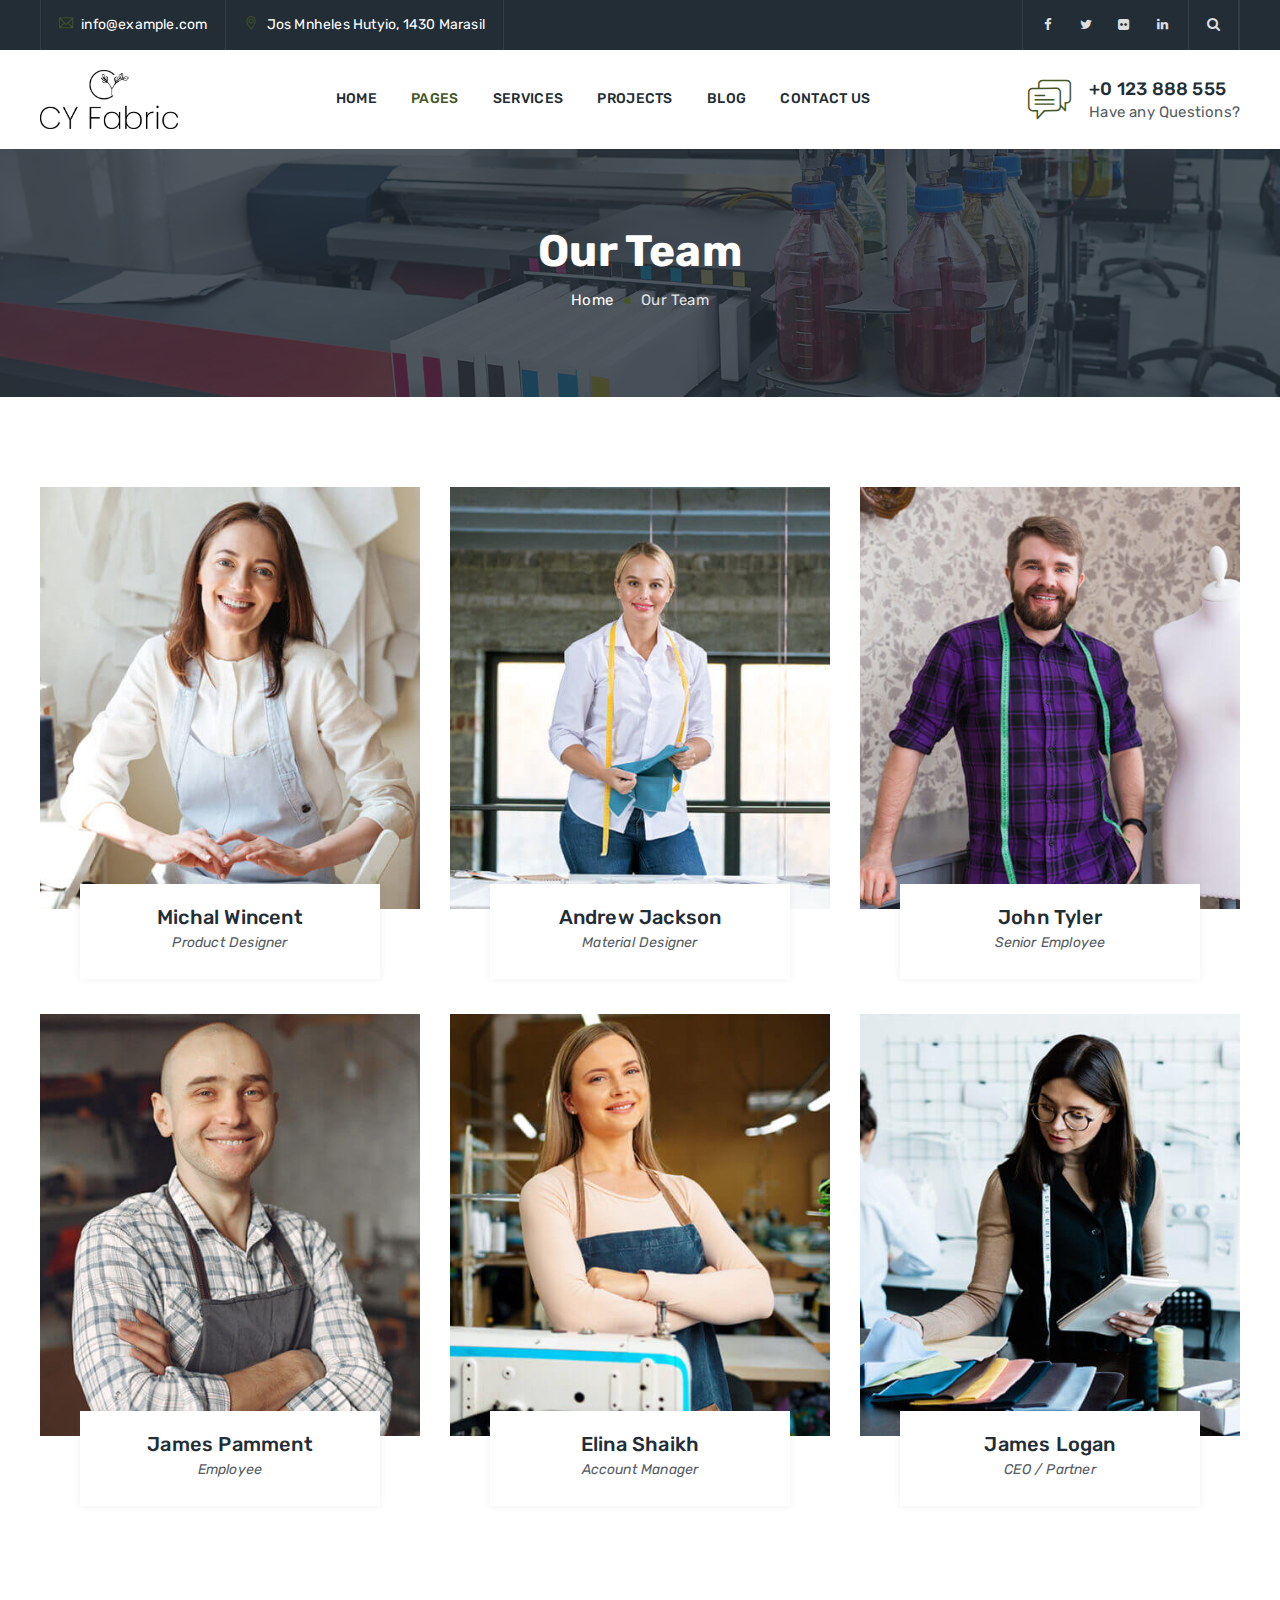
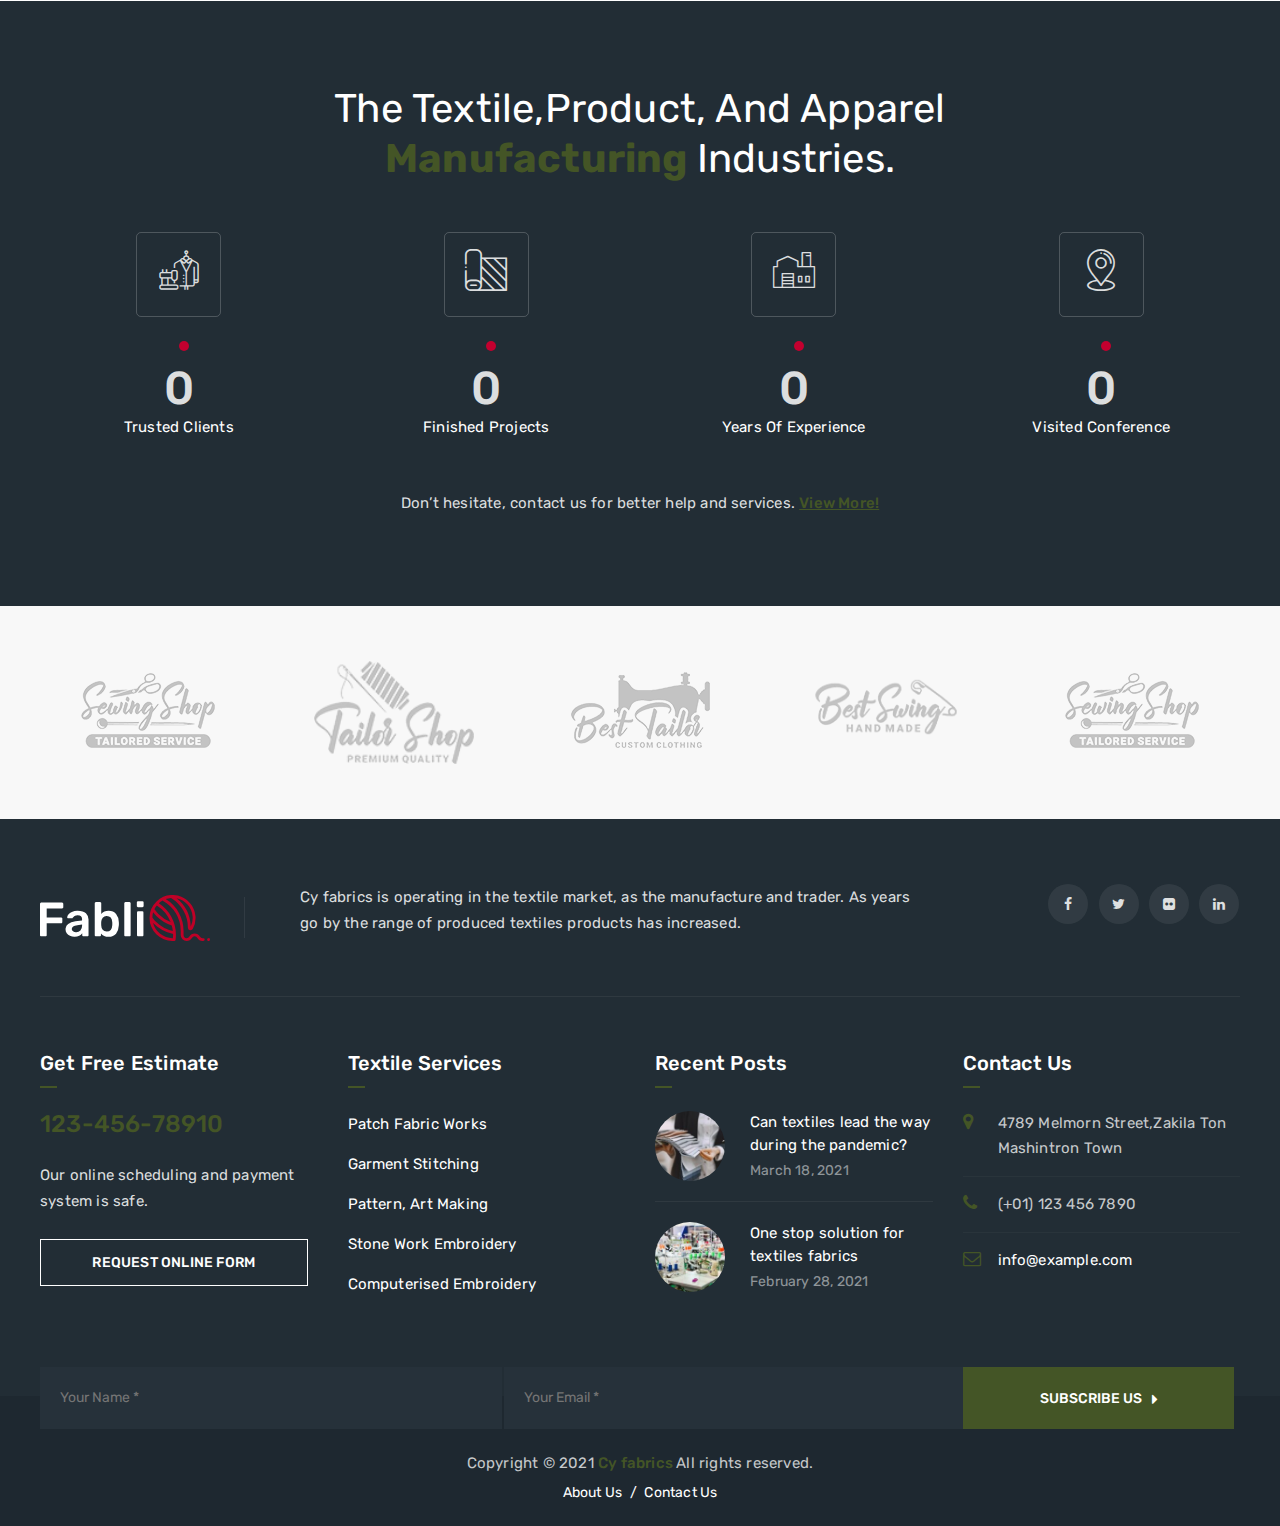
<file: our-team.html>
<!DOCTYPE html>
<html lang="en">

<!-- Mirrored from themetechmount.com/html/Cy fabrics/our-team.html by HTTrack Website Copier/3.x [XR&CO'2014], Tue, 24 May 2022 00:17:57 GMT -->
<head>
<meta charset="utf-8">
<meta http-equiv="X-UA-Compatible" content="IE=edge">
<meta name="keywords" content="HTML5 Template" />
<meta name="description" content="Cy fabrics - HTML Template" />
<meta name="author" content="https://www.themetechmount.com/" />
<meta name="viewport" content="width=device-width, initial-scale=1">
<title>Cy fabrics - HTML Template </title>

<link rel="shortcut icon" href="images/favicon.png" />
<link rel="stylesheet" type="text/css" href="css/bootstrap.min.css"/>
<link rel="stylesheet" type="text/css" href="css/animate.css"/>
<link rel="stylesheet" type="text/css" href="css/font-awesome.css"/>
<link rel="stylesheet" type="text/css" href="css/flaticon.css"/>
<link rel="stylesheet" type="text/css" href="css/themify-icons.css"/>
<link rel="stylesheet" type="text/css" href="css/slick.css">
<link rel="stylesheet" type="text/css" href="css/prettyPhoto.css">
<link rel="stylesheet" type="text/css" href="css/shortcodes.css"/>
<link rel="stylesheet" type="text/css" href="css/main.css"/>
<link rel="stylesheet" type="text/css" href="css/megamenu.css"/>
<link rel="stylesheet" type="text/css" href="css/responsive.css"/>

</head>

<body>

    <!--page start-->
    <div class="page">
       

        <!--header start-->
        <header id="masthead" class="header ttm-header-style-03">
            <!-- topbar -->
            <div class="top_bar ttm-bgcolor-darkgrey clearfix">
                <div class="container">
                    <div class="row no-gutters">
                        <div class="col-xl-12 d-flex flex-row align-items-center">
                            <div class="top_bar_contact_item">
                                <div class="top_bar_icon"><i class="ti ti-email"></i></div><a href="mailto:info@example.com">info@example.com</a>
                            </div>
                            <div class="top_bar_contact_item">
                                <div class="top_bar_icon"><i class="ti ti-location-pin"></i></div>Jos Mnheles Hutyio, 1430 Marasil
                            </div>
                            <div class="top_bar_contact_item top_bar_social ml-auto p-0">
                                <ul class="social-icons list-inline">
                                    <li><a class="tooltip-top" href="#" rel="noopener" aria-label="facebook" data-tooltip="Facebook"><i class="fa fa-facebook"></i></a></li>
                                    <li><a class="tooltip-top" href="#" rel="noopener" aria-label="twitter" data-tooltip="Twitter"><i class="fa fa-twitter"></i></a></li>
                                    <li><a class="tooltip-top" href="#" rel="noopener" aria-label="flickr" data-tooltip="Flickr"><i class="fa fa-flickr"></i></a></li>
                                    <li><a class="tooltip-top" href="#" rel="noopener" aria-label="linkedin" data-tooltip="Linkedin"><i class="fa fa-linkedin"></i></a></li>
                                </ul>
                            </div>
                            <div class="top_bar_contact_item">
                                <div class="header_search">
                                    <a href="#" class="btn-default search_btn"><i class="fa fa-search"></i></a>
                                    <div class="header_search_content">
                                        <div class="header_search_content_inner">
                                            <a href="#" class="close_btn"><i class="ti ti-close"></i></a>
                                            <form id="searchbox" method="get" action="#">
                                                <input class="search_query" type="text" id="search_query_top" name="s" placeholder="Enter Keyword" value="">
                                                <button type="submit" class="btn close-search"><i class="ti ti-search"></i></button>
                                            </form>
                                        </div>
                                    </div>
                                </div>
                            </div>
                        </div>
                    </div>
                </div>
            </div>
            <!-- topbar end -->
            <!-- site-header-menu -->
            <div id="site-header-menu" class="site-header-menu ttm-bgcolor-white">
                <div class="site-header-menu-inner ttm-stickable-header">
                    <div class="container">
                        <div class="row">
                            <div class="col-lg-12">
                                <!--site-navigation -->
                                <div class="site-navigation d-flex flex-row align-items-center justify-content-between">
                                    <!-- site-branding -->
                                    <div class="site-branding ">
                                        <a class="home-link" href="index.html" title="Cy fabrics" rel="home">
                                            <img id="logo-img" height="37" width="138" class="img-fluid auto_size" src="images/logo-img.svg" alt="logo-img">
                                        </a>
                                    </div><!-- site-branding end -->
                                    <div class="d-flex flex-row m-auto">
                                        <div class="btn-show-menu-mobile menubar menubar--squeeze">
                                            <span class="menubar-box">
                                                <span class="menubar-inner"></span>
                                            </span>
                                        </div>
                                        <!-- menu -->
                                        <nav class="main-menu menu-mobile" id="menu">
                                            <ul class="menu">
                                                <li class="mega-menu-item">
                                                    <a href="#" class="mega-menu-link">Home</a>
                                                    <ul class="mega-submenu">
                                                        <li><a href="index.html">Homepage 1</a></li>
                                                        <li><a href="home-2.html">Homepage 2</a></li>
                                                        <li><a href="home-3.html">Homepage 3</a></li>
                                                    </ul>
                                                </li>
                                                <li class="mega-menu-item active">
                                                    <a href="#" class="mega-menu-link">Pages</a>
                                                    <ul class="mega-submenu">
                                                        <li><a href="about-us.html">About Us 1</a></li>
                                                        <li><a href="about-us-2.html">About Us 2</a></li>
                                                        <li><a href="services-1.html">Services 1</a></li>
                                                        <li><a href="services-2.html">Services 2</a></li>
                                                        <li class="active"><a href="our-team.html">Our Team</a></li>
                                                        <li><a href="team-details.html">Team Details</a></li>
                                                        <li><a href="error.html">Error Page</a></li>
                                                    </ul>
                                                </li>
                                                <li class="mega-menu-item">
                                                    <a href="#" class="mega-menu-link">Services</a>
                                                    <ul class="mega-submenu">
                                                        <li><a href="fabric-printing.html">Fabric Printing</a></li>
                                                        <li><a href="fabric-dyeing.html">Fabric Dyeing</a></li>
                                                        <li><a href="engineering.html">Engineering</a></li>
                                                        <li><a href="manufacture.html">Manufacture</a></li>
                                                        <li><a href="we-design-fabric-2.html">Stich Fabric</a></li>
                                                        <li><a href="we-design-fabric.html">We Design Fabric</a></li>
                                                    </ul>
                                                </li>
                                                <li class="mega-menu-item">
                                                    <a href="#" class="mega-menu-link">Projects</a>
                                                    <ul class="mega-submenu">
                                                        <li><a href="project-style-01.html">Project One</a></li>
                                                        <li><a href="project-style-02.html">Project Two</a></li>
                                                        <li><a href="linen-fabric.html">Project Single</a></li>
                                                    </ul>
                                                </li>
                                                <li class="mega-menu-item">
                                                    <a href="#" class="mega-menu-link">Blog</a>
                                                    <ul class="mega-submenu">
                                                        <li><a href="blog.html">Blog Classic</a></li>
                                                        <li><a href="blog-grid.html">Blog Grid View</a></li>
                                                        <li><a href="blog-single.html">Blog Single View</a></li>
                                                    </ul>
                                                </li>
                                                <li class="mega-menu-item">
                                                    <a href="contact-us.html">Contact us</a>
                                                </li>
                                            </ul>
                                        </nav><!-- menu end -->
                                    </div>
                                    <div class="widget_info d-flex flex-row align-items-center">
                                        <div class="widget_icon ttm-textcolor-skincolor"><i class="flaticon-chat"></i></div>
                                        <div class="widget_content">
                                            <h3 class="widget_title"><a href="tel:0123888555">+0 123 888 555</a></h3>
                                            <p class="widget_desc">Have any Questions?</p>
                                        </div>
                                    </div>
                                </div><!-- site-navigation end-->
                            </div>
                        </div>
                    </div>
                </div>
            </div>
            <!-- site-header-menu end-->
        </header><!--header end-->


        <!-- page-title -->
        <div class="ttm-page-title-row ttm-bg ttm-bgimage-yes ttm-bgcolor-darkgrey clearfix">
            <div class="ttm-row-wrapper-bg-layer ttm-bg-layer"></div>
            <div class="container">
                <div class="row align-items-center">
                    <div class="col-lg-12">
                        <div class="ttm-page-title-row-inner">
                            <div class="page-title-heading">
                                <h2 class="title">Our team</h2>
                            </div>
                            <div class="breadcrumb-wrapper">
                                <span>
                                    <a title="Homepage" href="index.html">Home</a>
                                </span>
                                <span>Our team</span>
                            </div>
                        </div>
                    </div>
                </div>
            </div>                    
        </div>
        <!-- page-title end -->


    <!--site-main start-->
    <div class="site-main">


            <!--grid-section-->
            <section class="ttm-row grid-section clearfix">
                <div class="container">
                    <!-- row -->
                    <div class="row">
                        <div class="col-lg-4 col-md-6 col-sm-6">
                            <!-- featured-imagebox-team -->
                            <div class="featured-imagebox featured-imagebox-team style1">
                                <div class="ttm-team-box-view-overlay">
                                    <div class="featured-iconbox ttm-media-link">
                                        <div class="media-block">
                                            <ul class="social-icons">
                                                <li><a class="tooltip-top" href="#" rel="noopener" aria-label="facebook"><i class="fa fa-facebook"></i></a></li>
                                                <li><a class="tooltip-top" href="#" rel="noopener" aria-label="twitter"><i class="fa fa-twitter"></i></a></li>
                                                <li><a class="tooltip-top" href="#" rel="noopener" aria-label="google"><i class="fa fa-google-plus"></i></a></li>
                                                <li><a class="tooltip-top" href="#" rel="noopener" aria-label="linkedin"><i class="fa fa-linkedin"></i></a></li>
                                            </ul>
                                        </div>
                                    </div>
                                    <div class="featured-thumbnail">
                                        <img class="img-fluid" src="images/team-member/team-img01.jpg" alt="image">
                                    </div>
                                </div>
                                <div class="featured-content">
                                    <div class="featured-title">
                                        <h5><a href="team-details.html">Michal Wincent</a></h5>
                                    </div>
                                    <p class="team-position">Product Designer</p>
                                </div>
                            </div><!-- featured-imagebox-team end-->
                        </div>
                        <div class="col-lg-4 col-md-6 col-sm-6">
                            <!-- featured-imagebox-team -->
                            <div class="featured-imagebox featured-imagebox-team style1">
                                <div class="ttm-team-box-view-overlay">
                                    <div class="featured-iconbox ttm-media-link">
                                        <div class="media-block">
                                            <ul class="social-icons">
                                                <li><a class="tooltip-top" href="#" rel="noopener" aria-label="facebook"><i class="fa fa-facebook"></i></a></li>
                                                <li><a class="tooltip-top" href="#" rel="noopener" aria-label="twitter"><i class="fa fa-twitter"></i></a></li>
                                                <li><a class="tooltip-top" href="#" rel="noopener" aria-label="google"><i class="fa fa-google-plus"></i></a></li>
                                                <li><a class="tooltip-top" href="#" rel="noopener" aria-label="linkedin"><i class="fa fa-linkedin"></i></a></li>
                                            </ul>
                                        </div>
                                    </div>
                                    <div class="featured-thumbnail">
                                        <img class="img-fluid" src="images/team-member/team-img02.jpg" alt="image">
                                    </div>
                                </div>
                                <div class="featured-content">
                                    <div class="featured-title">
                                        <h5><a href="team-details.html">Andrew Jackson</a></h5>
                                    </div>
                                    <p class="team-position">Material Designer</p>
                                </div>
                            </div><!-- featured-imagebox-team end-->
                        </div>
                        <div class="col-lg-4 col-md-6 col-sm-6">
                            <!-- featured-imagebox-team -->
                            <div class="featured-imagebox featured-imagebox-team style1">
                                <div class="ttm-team-box-view-overlay">
                                    <div class="featured-iconbox ttm-media-link">
                                        <div class="media-block">
                                            <ul class="social-icons">
                                                <li><a class="tooltip-top" href="#" rel="noopener" aria-label="facebook"><i class="fa fa-facebook"></i></a></li>
                                                <li><a class="tooltip-top" href="#" rel="noopener" aria-label="twitter"><i class="fa fa-twitter"></i></a></li>
                                                <li><a class="tooltip-top" href="#" rel="noopener" aria-label="google"><i class="fa fa-google-plus"></i></a></li>
                                                <li><a class="tooltip-top" href="#" rel="noopener" aria-label="linkedin"><i class="fa fa-linkedin"></i></a></li>
                                            </ul>
                                        </div>
                                    </div>
                                    <div class="featured-thumbnail">
                                        <img class="img-fluid" src="images/team-member/team-img03.jpg" alt="image">
                                    </div>
                                </div>
                                <div class="featured-content">
                                    <div class="featured-title">
                                        <h5><a href="team-details.html">John Tyler</a></h5>
                                    </div>
                                    <p class="team-position">Senior Employee</p>
                                </div>
                            </div><!-- featured-imagebox-team end-->
                        </div>
                        <div class="col-lg-4 col-md-6 col-sm-6">
                            <!-- featured-imagebox-team -->
                            <div class="featured-imagebox featured-imagebox-team style1">
                                <div class="ttm-team-box-view-overlay">
                                    <div class="featured-iconbox ttm-media-link">
                                        <div class="media-block">
                                            <ul class="social-icons">
                                                <li><a class="tooltip-top" href="#" rel="noopener" aria-label="facebook"><i class="fa fa-facebook"></i></a></li>
                                                <li><a class="tooltip-top" href="#" rel="noopener" aria-label="twitter"><i class="fa fa-twitter"></i></a></li>
                                                <li><a class="tooltip-top" href="#" rel="noopener" aria-label="google"><i class="fa fa-google-plus"></i></a></li>
                                                <li><a class="tooltip-top" href="#" rel="noopener" aria-label="linkedin"><i class="fa fa-linkedin"></i></a></li>
                                            </ul>
                                        </div>
                                    </div>
                                    <div class="featured-thumbnail">
                                        <img class="img-fluid" src="images/team-member/team-img04.jpg" alt="image">
                                    </div>
                                </div>
                                <div class="featured-content">
                                    <div class="featured-title">
                                        <h5><a href="team-details.html">James Pamment</a></h5>
                                    </div>
                                    <p class="team-position">Employee</p>
                                </div>
                            </div><!-- featured-imagebox-team end-->
                        </div>
                        <div class="col-lg-4 col-md-6 col-sm-6">
                            <!-- featured-imagebox-team -->
                            <div class="featured-imagebox featured-imagebox-team style1">
                                <div class="ttm-team-box-view-overlay">
                                    <div class="featured-iconbox ttm-media-link">
                                        <div class="media-block">
                                            <ul class="social-icons">
                                                <li><a class="tooltip-top" href="#" rel="noopener" aria-label="facebook"><i class="fa fa-facebook"></i></a></li>
                                                <li><a class="tooltip-top" href="#" rel="noopener" aria-label="twitter"><i class="fa fa-twitter"></i></a></li>
                                                <li><a class="tooltip-top" href="#" rel="noopener" aria-label="google"><i class="fa fa-google-plus"></i></a></li>
                                                <li><a class="tooltip-top" href="#" rel="noopener" aria-label="linkedin"><i class="fa fa-linkedin"></i></a></li>
                                            </ul>
                                        </div>
                                    </div>
                                    <div class="featured-thumbnail">
                                        <img class="img-fluid" src="images/team-member/team-img05.jpg" alt="image">
                                    </div>
                                </div>
                                <div class="featured-content">
                                    <div class="featured-title">
                                        <h5><a href="team-details.html">Elina Shaikh</a></h5>
                                    </div>
                                    <p class="team-position">Account Manager</p>
                                </div>
                            </div><!-- featured-imagebox-team end-->
                        </div>
                        <div class="col-lg-4 col-md-6 col-sm-6">
                            <!-- featured-imagebox-team -->
                            <div class="featured-imagebox featured-imagebox-team style1">
                                <div class="ttm-team-box-view-overlay">
                                    <div class="featured-iconbox ttm-media-link">
                                        <div class="media-block">
                                            <ul class="social-icons">
                                                <li><a class="tooltip-top" href="#" rel="noopener" aria-label="facebook"><i class="fa fa-facebook"></i></a></li>
                                                <li><a class="tooltip-top" href="#" rel="noopener" aria-label="twitter"><i class="fa fa-twitter"></i></a></li>
                                                <li><a class="tooltip-top" href="#" rel="noopener" aria-label="google"><i class="fa fa-google-plus"></i></a></li>
                                                <li><a class="tooltip-top" href="#" rel="noopener" aria-label="linkedin"><i class="fa fa-linkedin"></i></a></li>
                                            </ul>
                                        </div>
                                    </div>
                                    <div class="featured-thumbnail">
                                        <img class="img-fluid" src="images/team-member/team-img06.jpg" alt="image">
                                    </div>
                                </div>
                                <div class="featured-content">
                                    <div class="featured-title">
                                        <h5><a href="team-details.html">James Logan</a></h5>
                                    </div>
                                    <p class="team-position">CEO / Partner</p>
                                </div>
                            </div><!-- featured-imagebox-team end-->
                        </div>
                    </div>
                    <!-- row end -->
                </div>
            </section>
            <!--grid-section end-->


            <!--fid-section-->
            <section class="ttm-row fid-section ttm-bgimage-yes bg-img1 ttm-bg ttm-bgcolor-darkgrey clearfix">
                <div class="ttm-row-wrapper-bg-layer ttm-bg-layer"></div>
                <div class="container">
                    <!-- row -->
                    <div class="row">
                        <div class="col-lg-8 m-auto">
                            <!-- section title -->
                            <div class="section-title title-style-center_text">
                                <div class="title-header">
                                    <h2 class="title">The Textile,Product, And Apparel <b class="ttm-textcolor-skincolor">Manufacturing </b>Industries.</h2>
                                </div>
                            </div><!-- section title end -->
                        </div>
                    </div>
                    <div class="row">
                        <div class="col-lg-3 col-md-6 col-sm-6">
                            <!-- ttm-fid -->
                            <div class="ttm-fid inside ttm-fid-with-icon style1">
                                <div class="ttm-fid-icon-wrapper">
                                    <i class="flaticon flaticon-suit"></i>
                                </div>
                                <div class="ttm-fid-contents">
                                    <h4 class="ttm-fid-inner">
                                        <span   data-appear-animation="animateDigits" 
                                                data-from="0" 
                                                data-to="350" 
                                                data-interval="15" 
                                                data-before="" 
                                                data-before-style="sup" 
                                                data-after=""
                                                data-after-style="sub" 
                                                class="numinate">350</span>
                                    </h4>
                                    <h3 class="ttm-fid-title">Trusted Clients</h3>
                                </div>
                            </div><!-- ttm-fid end -->
                        </div>
                        <div class="col-lg-3 col-md-6 col-sm-6">
                            <!-- ttm-fid -->
                            <div class="ttm-fid inside ttm-fid-with-icon style1">
                                <div class="ttm-fid-icon-wrapper">
                                    <i class="flaticon flaticon-fabric"></i>
                                </div>
                                <div class="ttm-fid-contents">
                                    <h4 class="ttm-fid-inner">
                                        <span   data-appear-animation="animateDigits" 
                                                data-from="0" 
                                                data-to="215" 
                                                data-interval="15" 
                                                data-before="" 
                                                data-before-style="sup" 
                                                data-after="" 
                                                data-after-style="span" 
                                                class="numinate">215
                                        </span>
                                    </h4>
                                    <h3 class="ttm-fid-title">Finished Projects</h3>
                                </div>
                            </div><!-- ttm-fid end -->
                        </div>
                        <div class="col-lg-3 col-md-6 col-sm-6">
                            <!-- ttm-fid -->
                            <div class="ttm-fid inside ttm-fid-with-icon style1">
                                <div class="ttm-fid-icon-wrapper">
                                    <i class="flaticon flaticon-factory"></i>
                                </div>
                                <div class="ttm-fid-contents">
                                    <h4 class="ttm-fid-inner">
                                        <span   data-appear-animation="animateDigits" 
                                                data-from="0" 
                                                data-to="25" 
                                                data-interval="15" 
                                                data-before="" 
                                                data-before-style="sup" 
                                                data-after="" 
                                                data-after-style="span" 
                                                class="numinate">25                                              
                                        </span>
                                    </h4>
                                    <h3 class="ttm-fid-title">Years Of Experience</h3>
                                </div>
                            </div><!-- ttm-fid end -->
                        </div>
                        <div class="col-lg-3 col-md-6 col-sm-6">
                            <!-- ttm-fid -->
                            <div class="ttm-fid inside ttm-fid-with-icon style1">
                                <div class="ttm-fid-icon-wrapper">
                                    <i class="flaticon flaticon-placeholder"></i>
                                </div>
                                <div class="ttm-fid-contents">
                                    <h4 class="ttm-fid-inner">
                                        <span   data-appear-animation="animateDigits" 
                                                data-from="0" 
                                                data-to="45" 
                                                data-interval="15" 
                                                data-before="" 
                                                data-before-style="sup" 
                                                data-after="" 
                                                data-after-style="span" 
                                                class="numinate">45                                              
                                        </span>
                                    </h4>
                                    <h3 class="ttm-fid-title">Visited Conference</h3>
                                </div>
                            </div><!-- ttm-fid end -->
                        </div>
                    </div><!-- row end -->
                    <div class="row">
                        <div class="col-lg-12">
                            <div class="margin_top35 mb_15 text-center">
                                <p>Don’t hesitate, contact us for better help and services.&nbsp;<a href="services-2.html" class="ttm-textcolor-skincolor font-weight-500"><u>View More!</u></a></p>
                            </div>
                        </div>
                    </div>
                </div>
            </section>
            <!--fid-section end-->


            <!--client-section-->
            <section class="ttm-row client-section ttm-bgcolor-grey clearfix">
                <div class="container">
                    <!--row -->
                    <div class="row slick_slider" data-slick='{"slidesToShow": 5, "slidesToScroll": 1, "arrows":false, "autoplay":false, "infinite":true, "responsive": [{"breakpoint":1200,"settings":{"slidesToShow": 5}}, {"breakpoint":1024,"settings":{"slidesToShow": 4}}, {"breakpoint":777,"settings":{"slidesToShow": 3}},{"breakpoint":575,"settings":{"slidesToShow": 2}},{"breakpoint":400,"settings":{"slidesToShow": 1}}]}'>
                        <div class="col-lg-12">
                            <div class="client-box">
                                <div class="ttm-client-logo-tooltip" data-tooltip="client-01">
                                    <div class="client-thumbnail">
                                        <img class="img-fluid auto_size" width="160" height="98" src="images/client/client-01.png" alt="image">
                                    </div>
                                </div>
                            </div>
                        </div>
                        <div class="col-lg-12">
                            <div class="client-box">
                                <div class="ttm-client-logo-tooltip" data-tooltip="client-02">
                                    <div class="client-thumbnail">
                                        <img class="img-fluid auto_size" width="160" height="98" src="images/client/client-02.png" alt="image">
                                    </div>
                                </div>
                            </div>
                        </div>
                        <div class="col-lg-12">
                            <div class="client-box">
                                <div class="ttm-client-logo-tooltip" data-tooltip="client-03">
                                    <div class="client-thumbnail">
                                        <img class="img-fluid auto_size" width="160" height="98" src="images/client/client-03.png" alt="image">
                                    </div>
                                </div>
                            </div>
                        </div>
                        <div class="col-lg-12">
                            <div class="client-box">
                                <div class="ttm-client-logo-tooltip" data-tooltip="client-04">
                                    <div class="client-thumbnail">
                                        <img class="img-fluid auto_size" width="160" height="98" src="images/client/client-04.png" alt="image">
                                    </div>
                                </div>
                            </div>
                        </div>
                        <div class="col-lg-12">
                            <div class="client-box">
                                <div class="ttm-client-logo-tooltip" data-tooltip="client-01">
                                    <div class="client-thumbnail">
                                        <img class="img-fluid auto_size" width="160" height="98" src="images/client/client-01.png" alt="image">
                                    </div>
                                </div>
                            </div>
                        </div>
                        <div class="col-lg-12">
                            <div class="client-box">
                                <div class="ttm-client-logo-tooltip" data-tooltip="client-02">
                                    <div class="client-thumbnail">
                                        <img class="img-fluid auto_size" width="160" height="98" src="images/client/client-02.png" alt="image">
                                    </div>
                                </div>
                            </div>
                        </div>
                        <div class="col-lg-12">
                            <div class="client-box">
                                <div class="ttm-client-logo-tooltip" data-tooltip="client-04">
                                    <div class="client-thumbnail">
                                        <img class="img-fluid auto_size" width="160" height="98" src="images/client/client-04.png" alt="image">
                                    </div>
                                </div>
                            </div>
                        </div>
                    </div><!-- row end -->
                </div>
            </section>
            <!--client-section end-->


    </div><!--site-main end-->


        <!--footer start-->
        <footer class="footer widget-footer ttm-bgcolor-darkgrey ttm-textcolor-white clearfix">
            <div class="first-footer">
                <div class="container">
                    <div class="row">
                        <div class="col-xs-12 col-sm-12 col-md-12 col-lg-9 widget-area">
                            <div class="widget widget_text clearfix">
                                <div class="d-sm-flex align-items-center">
                                    <div class="footer-logo">
                                        <img id="footer-logo-img" class="img-fluid auto_size" height="46" width="170" src="images/footer-logo.svg" alt="image">
                                    </div>
                                    <div class="textwidget widget-text">
                                        <p>Cy fabrics is operating in the textile market, as the manufacture and trader. As years go by the range of produced textiles products has increased.</p>
                                    </div>
                                </div>
                            </div>
                        </div>
                        <div class="col-xs-12 col-sm-12 col-md-12 col-lg-3 widget-area">
                            <div class="widget widget_social clearfix">
                                <div class="social-icons text-lg-right">
                                    <ul class="social-icons list-inline">
                                        <li><a class="tooltip-top" href="#" rel="noopener" aria-label="facebook" data-tooltip="Facebook"><i class="fa fa-facebook"></i></a></li>
                                        <li><a class="tooltip-top" href="#" rel="noopener" aria-label="twitter" data-tooltip="Twitter"><i class="fa fa-twitter"></i></a></li>
                                        <li><a class="tooltip-top" href="#" rel="noopener" aria-label="flickr" data-tooltip="Flickr"><i class="fa fa-flickr"></i></a></li>
                                        <li><a class="tooltip-top" href="#" rel="noopener" aria-label="linkedin" data-tooltip="Linkedin"><i class="fa fa-linkedin"></i></a></li>
                                    </ul>
                                </div>
                            </div>
                        </div>
                    </div>
                </div>
            </div>
            <div class="second-footer">
                <div class="container">
                    <div class="row">
                        <div class="col-xs-12 col-sm-6 col-md-6 col-lg-3 widget-area">
                            <div class="widget widget_text margin_right10 clearfix">
                                <h3 class="widget-title">Get Free Estimate</h3>
                                <div class="textwidget widget-text">
                                    <div class="call_detail">
                                        <h3 class="fs-24">123-456-78910</h3>
                                        <div class="padding_top10 padding_bottom10">
                                            <p>Our online scheduling and payment system is safe.</p>
                                        </div>
                                        <a class="ttm-btn ttm-btn-size-md ttm-btn-shape-square ttm-btn-style-border ttm-btn-color-white w-100 text-center" href="contact-us.html">Request Online Form</a>
                                    </div>
                                </div>
                            </div>
                        </div>
                        <div class="col-xs-12 col-sm-6 col-md-6 col-lg-3 widget-area">
                            <div class="widget widget_nav_menu clearfix">
                               <h3 class="widget-title">Textile Services</h3>
                               <ul id="menu-footer-quick-links" class="menu">
                                    <li><a href="fabric-printing.html">Patch Fabric Works</a></li>
                                    <li><a href="fabric-dyeing.html">Garment Stitching</a></li>
                                    <li><a href="engineering.html">Pattern, Art Making</a></li>
                                    <li><a href="manufacture.html">Stone Work Embroidery</a></li>
                                    <li><a href="we-design-fabric-2.html">Computerised Embroidery</a></li>
                                </ul>
                            </div>
                        </div>
                        <div class="col-xs-12 col-sm-6 col-md-6 col-lg-3 widget-area">
                            <div class="widget widget-recent-post clearfix">
                               <h3 class="widget-title">Recent Posts</h3>
                                <ul class="widget-post ttm-recent-post-list">
                                    <li>
                                        <a href="blog-single.html"><img class="img-fluid" src="images/blog/b_thumbb-01.jpg" alt="post-img"></a>
                                        <div class="post-detail">
                                            <a href="blog-single.html">Can textiles lead the way during the pandemic?</a>
                                            <span class="post-date">March 18, 2021</span>
                                        </div>
                                    </li>
                                    <li>
                                        <a href="blog-single.html"><img class="img-fluid" src="images/blog/b_thumbb-02.jpg" alt="post-img"></a>
                                        <div class="post-detail">
                                            <a href="blog-single.html">One stop solution for textiles fabrics</a>
                                            <span class="post-date">February 28, 2021</span>
                                        </div>
                                    </li>
                                </ul>
                            </div>
                        </div>
                        <div class="col-xs-12 col-sm-6 col-md-6 col-lg-3 widget-area">
                            <div class="widget widget-latest-tweets clearfix">
                                <h3 class="widget-title">Contact Us</h3>
                                <ul class="widget_contact_wrapper">
                                    <li><i class="ttm-textcolor-skincolor fa fa-map-marker"></i>4789 Melmorn Street,Zakila Ton Mashintron Town</li>
                                    <li><i class="ttm-textcolor-skincolor fa fa-phone"></i>(+01) 123 456 7890</li>
                                    <li><i class="ttm-textcolor-skincolor fa fa-envelope-o"></i><a href="mailto:info@example.com">info@example.com</a></li>
                                </ul>
                            </div>
                        </div>
                        <div class="col-xs-12 col-sm-12 col-md-12 col-lg-12 widget-area">
                            <div class="widget newsletter_widget clearfix">
                                <form id="subscribe-form" class="newsletter-form" method="post" action="#" data-mailchimp="true">
                                    <div class="mailchimp-inputbox clearfix" id="subscribe-content"> 
                                        <input type="text" name="NAME" id="txtname" placeholder="Your Name *" required="">
                                        <input type="email" name="EMAIL" id="txtemail" placeholder="Your Email *" required="">
                                        <button class="submit ttm-btn ttm-btn-size-md ttm-btn-shape-square ttm-icon-btn-right ttm-btn-style-fill ttm-btn-color-skincolor" type="submit">Subscribe us<i class="fa fa-caret-right" aria-hidden="true"></i></button>
                                    </div>
                                    <div id="subscribe-msg"></div>
                                </form>
                            </div>
                        </div>
                    </div>
                </div>
            </div>
            <div class="bottom-footer-text copyright">
                <div class="container">
                    <div class="row">
                        <div class="col-lg-12">
                            <div class="text-center">
                                <span class="cpy-text">Copyright © 2021 <a href="#" class="ttm-textcolor-skincolor font-weight-500">Cy fabrics </a> All rights reserved.</span>
                                <ul class="footer-nav-menu">
                                    <li><a href="about-us.html">About Us</a></li>
                                    <li><a href="contact-us.html">Contact Us</a></li>
                                </ul>
                            </div>
                        </div>
                    </div>
                </div>
            </div>
        </footer>
        <!--footer end-->

    <!--back-to-top start-->
    <a id="totop" href="#top">
        <i class="fa fa-angle-up"></i>
    </a>
    <!--back-to-top end-->

</div><!-- page end -->


    <!-- Javascript -->
    <script src="js/jquery-3.6.0.min.js"></script>
    <script src="js/jquery-migrate-3.3.2.min.js"></script>
    <script src="js/bootstrap.min.js"></script> 
    <script src="js/jquery.easing.js"></script> 
    <script src="js/jquery-waypoints.js"></script>    
    <script src="js/jquery-validate.js"></script> 
    <script src="js/jquery.prettyPhoto.js"></script>
    <script src="js/slick.min.js"></script>
    <script src="js/numinate.min.js"></script>
    <script src="js/imagesloaded.min.js"></script>
    <script src="js/jquery-isotope.js"></script>
    <script src="js/main.js"></script>
    <!-- Javascript end-->

</body>

<!-- Mirrored from themetechmount.com/html/Cy fabrics/our-team.html by HTTrack Website Copier/3.x [XR&CO'2014], Tue, 24 May 2022 00:17:57 GMT -->
</html>
</file>
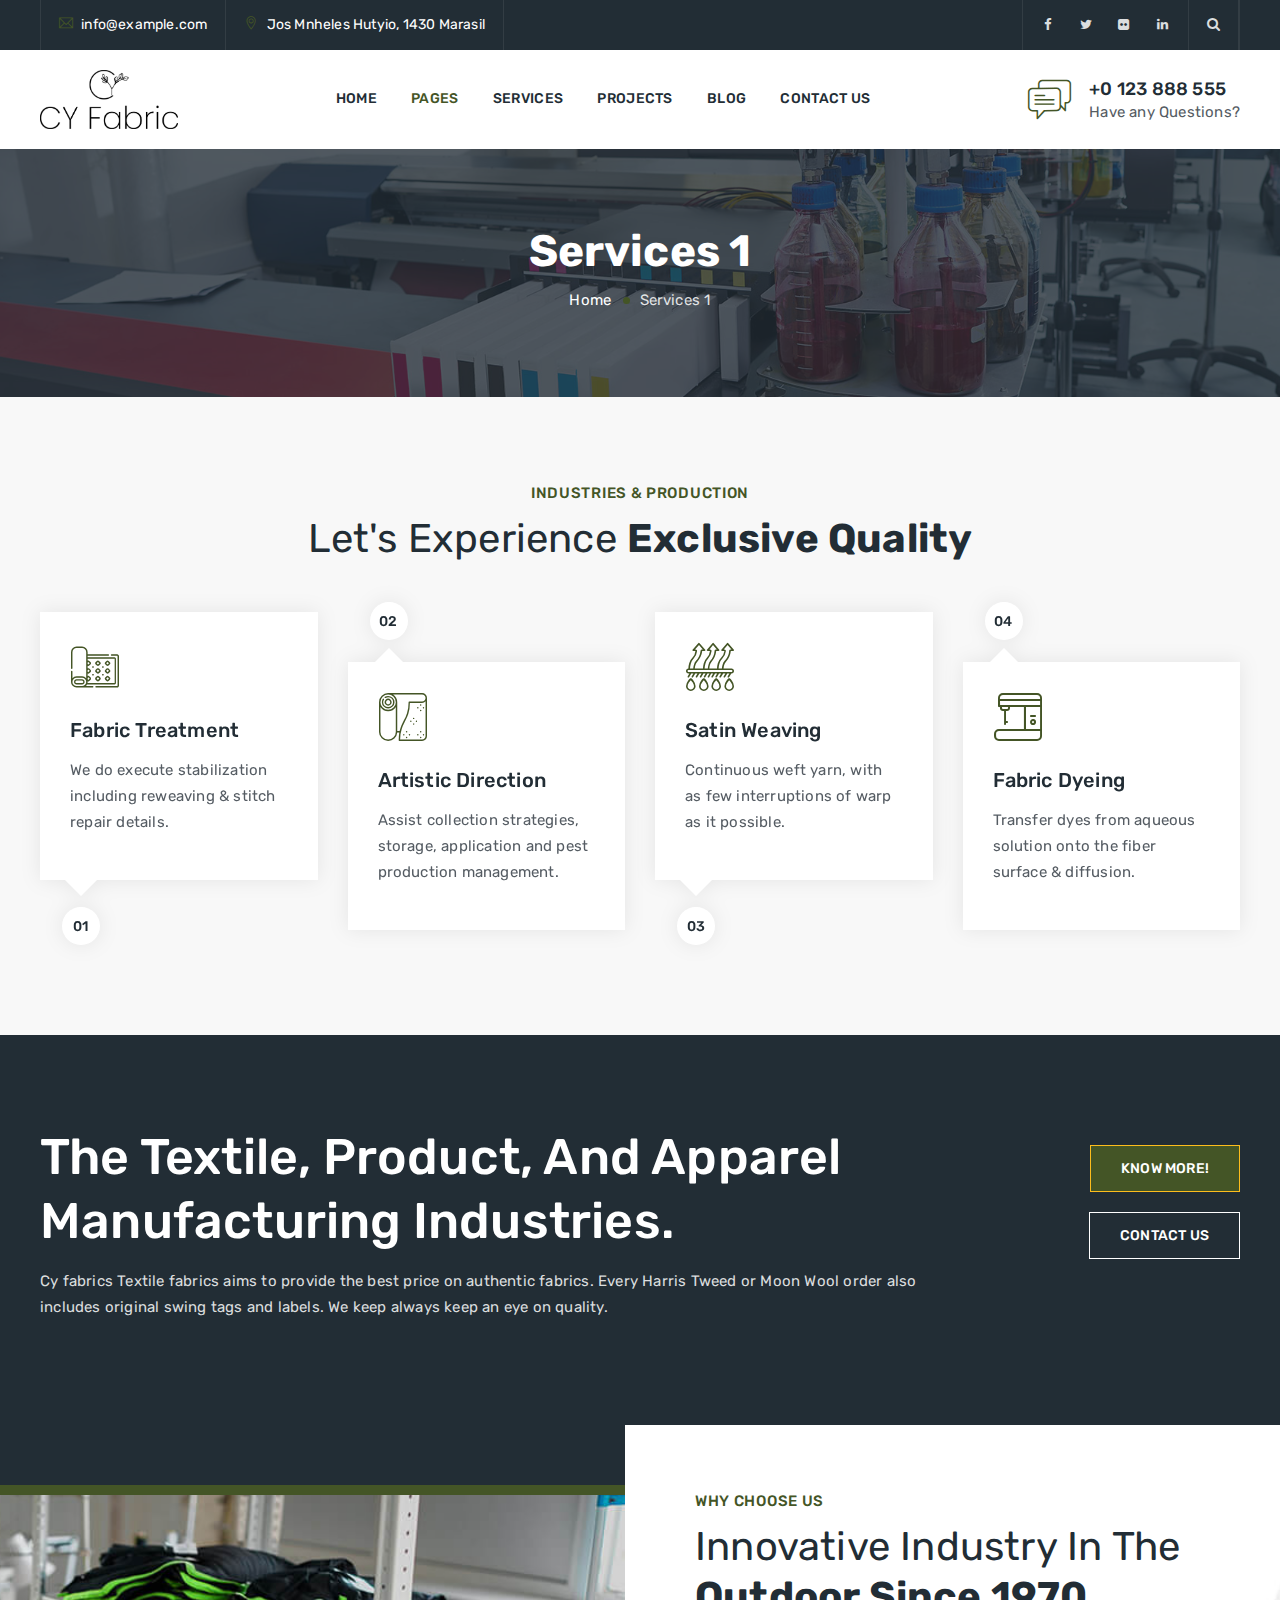
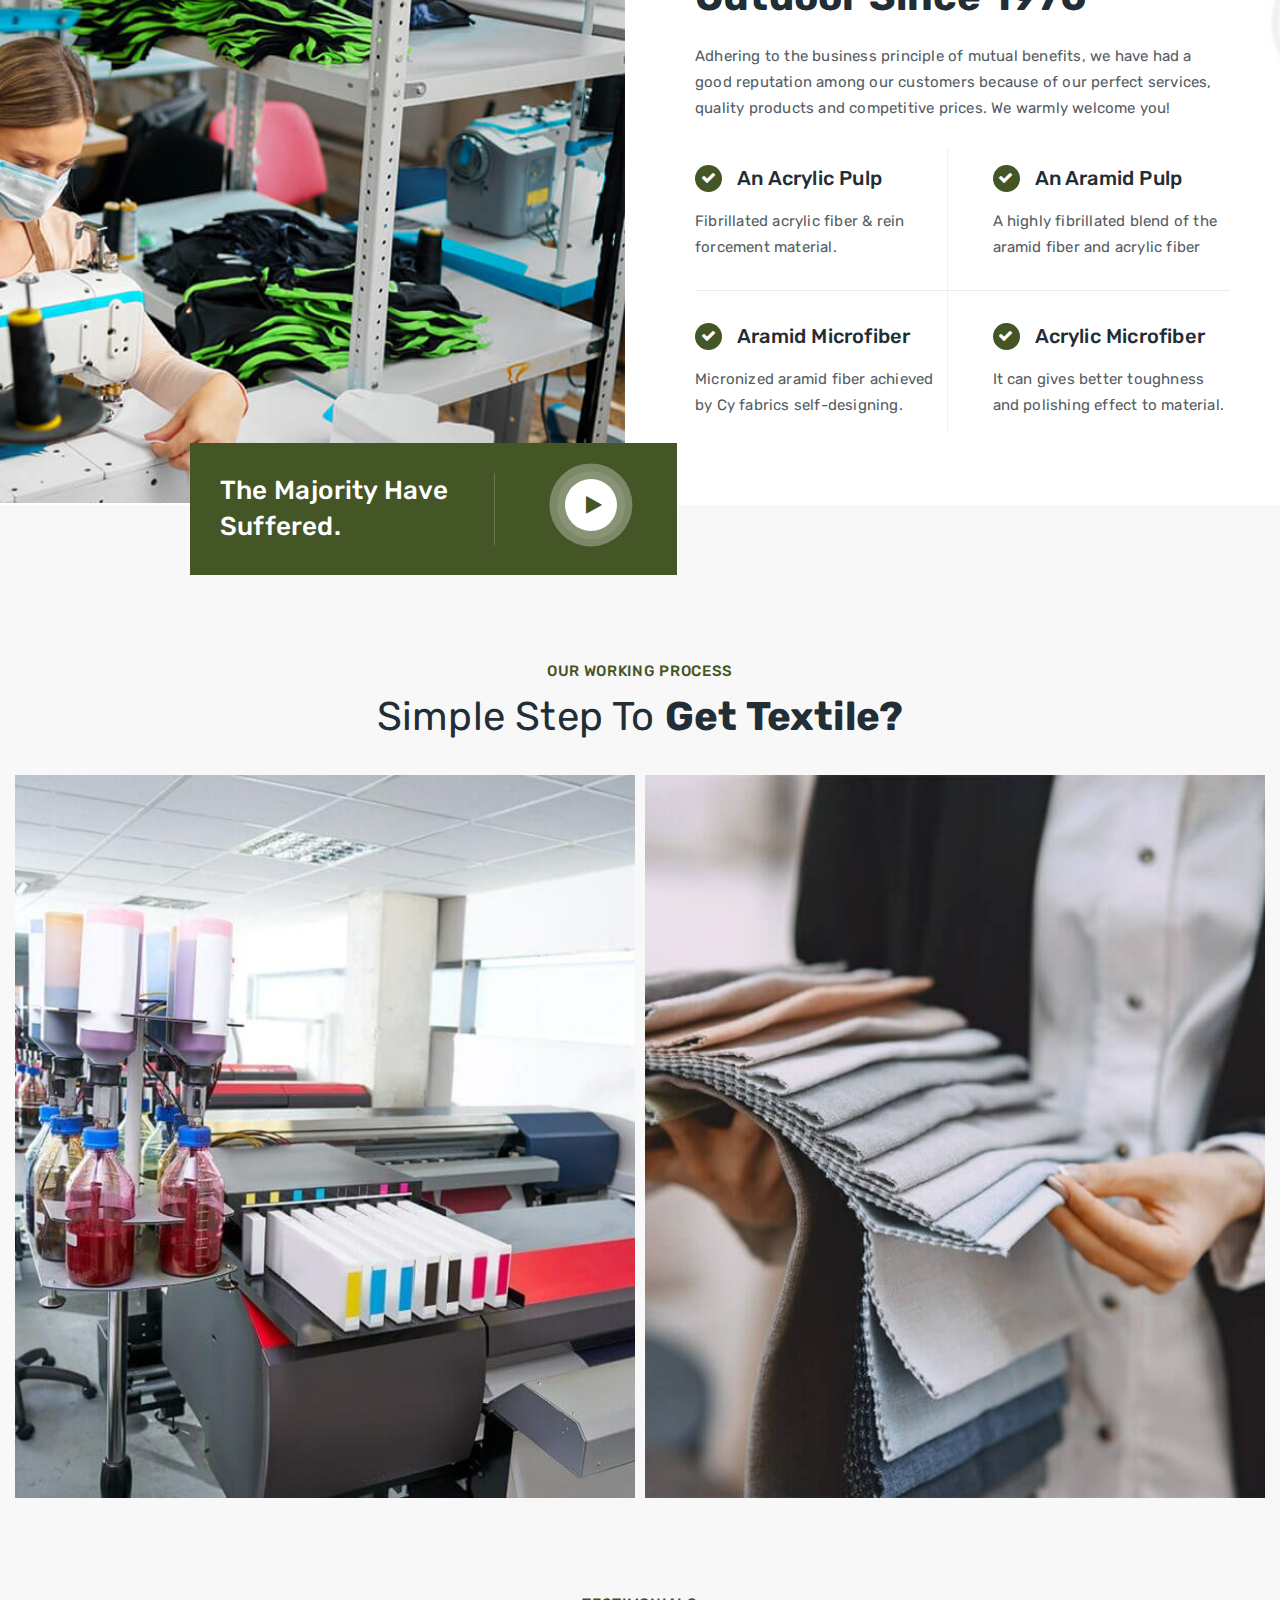
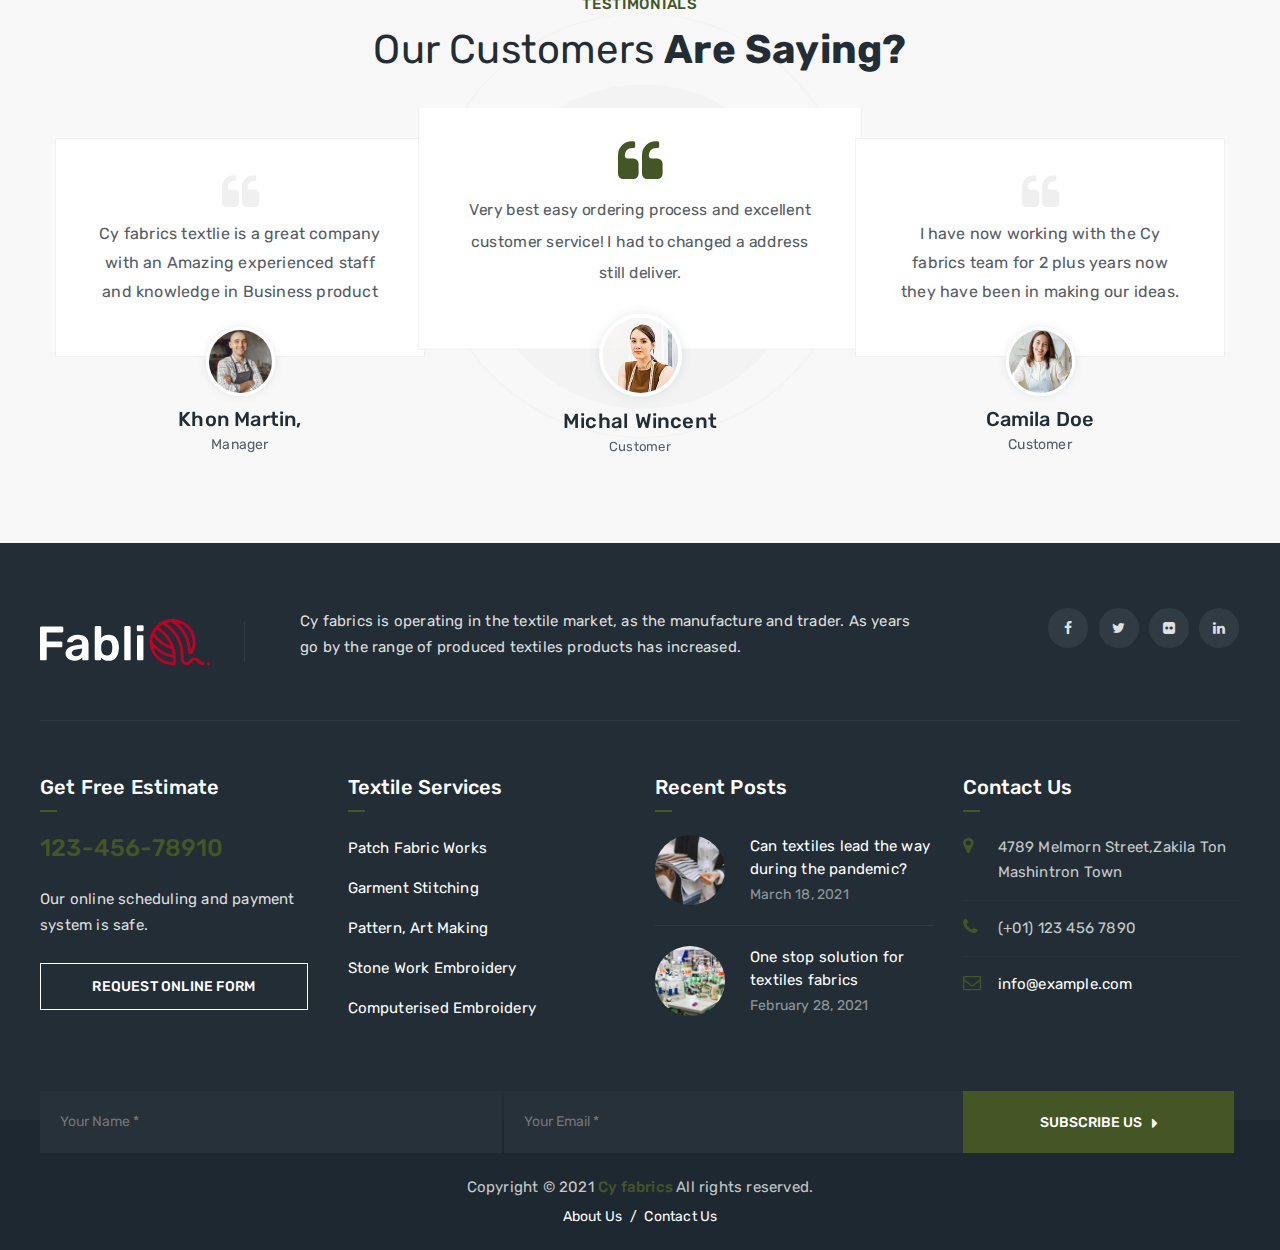
<file: services.html>
<!DOCTYPE html>
<html lang="en">

<!-- Mirrored from themetechmount.com/html/Cy fabrics/services-1.html by HTTrack Website Copier/3.x [XR&CO'2014], Tue, 24 May 2022 00:17:56 GMT -->
<head>
<meta charset="utf-8">
<meta http-equiv="X-UA-Compatible" content="IE=edge">
<meta name="keywords" content="HTML5 Template" />
<meta name="description" content="Cy fabrics - HTML Template" />
<meta name="author" content="https://www.themetechmount.com/" />
<meta name="viewport" content="width=device-width, initial-scale=1">
<title>Cy fabrics - HTML Template </title>

<link rel="shortcut icon" href="images/favicon.png" />
<link rel="stylesheet" type="text/css" href="css/bootstrap.min.css"/>
<link rel="stylesheet" type="text/css" href="css/animate.css"/>
<link rel="stylesheet" type="text/css" href="css/font-awesome.css"/>
<link rel="stylesheet" type="text/css" href="css/flaticon.css"/>
<link rel="stylesheet" type="text/css" href="css/themify-icons.css"/>
<link rel="stylesheet" type="text/css" href="css/slick.css">
<link rel="stylesheet" type="text/css" href="css/prettyPhoto.css">
<link rel="stylesheet" type="text/css" href="css/shortcodes.css"/>
<link rel="stylesheet" type="text/css" href="css/main.css"/>
<link rel="stylesheet" type="text/css" href="css/megamenu.css"/>
<link rel="stylesheet" type="text/css" href="css/responsive.css"/>

</head>

<body>

    <!--page start-->
    <div class="page">
       

        <!--header start-->
        <header id="masthead" class="header ttm-header-style-03">
            <!-- topbar -->
            <div class="top_bar ttm-bgcolor-darkgrey clearfix">
                <div class="container">
                    <div class="row no-gutters">
                        <div class="col-xl-12 d-flex flex-row align-items-center">
                            <div class="top_bar_contact_item">
                                <div class="top_bar_icon"><i class="ti ti-email"></i></div><a href="mailto:info@example.com">info@example.com</a>
                            </div>
                            <div class="top_bar_contact_item">
                                <div class="top_bar_icon"><i class="ti ti-location-pin"></i></div>Jos Mnheles Hutyio, 1430 Marasil
                            </div>
                            <div class="top_bar_contact_item top_bar_social ml-auto p-0">
                                <ul class="social-icons list-inline">
                                    <li><a class="tooltip-top" href="#" rel="noopener" aria-label="facebook" data-tooltip="Facebook"><i class="fa fa-facebook"></i></a></li>
                                    <li><a class="tooltip-top" href="#" rel="noopener" aria-label="twitter" data-tooltip="Twitter"><i class="fa fa-twitter"></i></a></li>
                                    <li><a class="tooltip-top" href="#" rel="noopener" aria-label="flickr" data-tooltip="Flickr"><i class="fa fa-flickr"></i></a></li>
                                    <li><a class="tooltip-top" href="#" rel="noopener" aria-label="linkedin" data-tooltip="Linkedin"><i class="fa fa-linkedin"></i></a></li>
                                </ul>
                            </div>
                            <div class="top_bar_contact_item">
                                <div class="header_search">
                                    <a href="#" class="btn-default search_btn"><i class="fa fa-search"></i></a>
                                    <div class="header_search_content">
                                        <div class="header_search_content_inner">
                                            <a href="#" class="close_btn"><i class="ti ti-close"></i></a>
                                            <form id="searchbox" method="get" action="#">
                                                <input class="search_query" type="text" id="search_query_top" name="s" placeholder="Enter Keyword" value="">
                                                <button type="submit" class="btn close-search"><i class="ti ti-search"></i></button>
                                            </form>
                                        </div>
                                    </div>
                                </div>
                            </div>
                        </div>
                    </div>
                </div>
            </div>
            <!-- topbar end -->
            <!-- site-header-menu -->
            <div id="site-header-menu" class="site-header-menu ttm-bgcolor-white">
                <div class="site-header-menu-inner ttm-stickable-header">
                    <div class="container">
                        <div class="row">
                            <div class="col-lg-12">
                                <!--site-navigation -->
                                <div class="site-navigation d-flex flex-row align-items-center justify-content-between">
                                    <!-- site-branding -->
                                    <div class="site-branding ">
                                        <a class="home-link" href="index.html" title="Cy fabrics" rel="home">
                                            <img id="logo-img" height="37" width="138" class="img-fluid auto_size" src="images/logo-img.svg" alt="logo-img">
                                        </a>
                                    </div><!-- site-branding end -->
                                    <div class="d-flex flex-row m-auto">
                                        <div class="btn-show-menu-mobile menubar menubar--squeeze">
                                            <span class="menubar-box">
                                                <span class="menubar-inner"></span>
                                            </span>
                                        </div>
                                        <!-- menu -->
                                        <nav class="main-menu menu-mobile" id="menu">
                                            <ul class="menu">
                                                <li class="mega-menu-item">
                                                    <a href="#" class="mega-menu-link">Home</a>
                                                    <ul class="mega-submenu">
                                                        <li><a href="index.html">Homepage 1</a></li>
                                                        <li><a href="home-2.html">Homepage 2</a></li>
                                                        <li><a href="home-3.html">Homepage 3</a></li>
                                                    </ul>
                                                </li>
                                                <li class="mega-menu-item active">
                                                    <a href="#" class="mega-menu-link">Pages</a>
                                                    <ul class="mega-submenu">
                                                        <li><a href="about-us.html">About Us 1</a></li>
                                                        <li><a href="about-us-2.html">About Us 2</a></li>
                                                        <li class="active"><a href="services-1.html">Services 1</a></li>
                                                        <li><a href="services-2.html">Services 2</a></li>
                                                        <li><a href="our-team.html">Our Team</a></li>
                                                        <li><a href="team-details.html">Team Details</a></li>
                                                        <li><a href="error.html">Error Page</a></li>
                                                    </ul>
                                                </li>
                                                <li class="mega-menu-item">
                                                    <a href="#" class="mega-menu-link">Services</a>
                                                    <ul class="mega-submenu">
                                                        <li><a href="fabric-printing.html">Fabric Printing</a></li>
                                                        <li><a href="fabric-dyeing.html">Fabric Dyeing</a></li>
                                                        <li><a href="engineering.html">Engineering</a></li>
                                                        <li><a href="manufacture.html">Manufacture</a></li>
                                                        <li><a href="we-design-fabric-2.html">Stich Fabric</a></li>
                                                        <li><a href="we-design-fabric.html">We Design Fabric</a></li>
                                                    </ul>
                                                </li>
                                                <li class="mega-menu-item">
                                                    <a href="#" class="mega-menu-link">Projects</a>
                                                    <ul class="mega-submenu">
                                                        <li><a href="project-style-01.html">Project One</a></li>
                                                        <li><a href="project-style-02.html">Project Two</a></li>
                                                        <li><a href="linen-fabric.html">Project Single</a></li>
                                                    </ul>
                                                </li>
                                                <li class="mega-menu-item">
                                                    <a href="#" class="mega-menu-link">Blog</a>
                                                    <ul class="mega-submenu">
                                                        <li><a href="blog.html">Blog Classic</a></li>
                                                        <li><a href="blog-grid.html">Blog Grid View</a></li>
                                                        <li><a href="blog-single.html">Blog Single View</a></li>
                                                    </ul>
                                                </li>
                                                <li class="mega-menu-item">
                                                    <a href="contact-us.html">Contact us</a>
                                                </li>
                                            </ul>
                                        </nav><!-- menu end -->
                                    </div>
                                    <div class="widget_info d-flex flex-row align-items-center">
                                        <div class="widget_icon ttm-textcolor-skincolor"><i class="flaticon-chat"></i></div>
                                        <div class="widget_content">
                                            <h3 class="widget_title"><a href="tel:0123888555">+0 123 888 555</a></h3>
                                            <p class="widget_desc">Have any Questions?</p>
                                        </div>
                                    </div>
                                </div><!-- site-navigation end-->
                            </div>
                        </div>
                    </div>
                </div>
            </div>
            <!-- site-header-menu end-->
        </header><!--header end-->


        <!-- page-title -->
        <div class="ttm-page-title-row ttm-bg ttm-bgimage-yes ttm-bgcolor-darkgrey clearfix">
            <div class="ttm-row-wrapper-bg-layer ttm-bg-layer"></div>
            <div class="container">
                <div class="row align-items-center">
                    <div class="col-lg-12">
                        <div class="ttm-page-title-row-inner">
                            <div class="page-title-heading">
                                <h2 class="title">Services 1</h2>
                            </div>
                            <div class="breadcrumb-wrapper">
                                <span>
                                    <a title="Homepage" href="index.html">Home</a>
                                </span>
                                <span>Services 1</span>
                            </div>
                        </div>
                    </div>
                </div>
            </div>                    
        </div>
        <!-- page-title end -->


    <!--site-main start-->
    <div class="site-main">

        
        <!--services-section-->
        <section class="ttm-row service-section ttm-bgcolor-grey position-relative z-index-2 clearfix">
            <div class="container">
                <!-- row -->
                <div class="row">
                    <div class="col-lg-12">
                        <!-- section-title -->
                        <div class="section-title title-style-center_text">
                            <div class="title-header">
                                <h3>INDUSTRIES &amp; PRODUCTION</h3>
                                <h2 class="title">Let's Experience <b>Exclusive Quality</b></h2>
                            </div>
                        </div><!-- section-title end -->
                    </div>
                </div>
                <!-- row end -->
                <div class="row">
                    <div class="col-lg-12">
                        <div class="featuredbox-number">
                            <div class="row">
                                <div class="col-lg-3 col-md-6 col-sm-6">
                                    <!--featured-icon-box-->
                                    <div class="featured-icon-box icon-align-top-content style5">
                                        <i class="ttm-num ti-info"></i>
                                        <div class="featured-icon">
                                            <div class="ttm-icon ttm-icon_element-onlytxt ttm-icon_element-color-skincolor ttm-icon_element-size-md">
                                                <i class="flaticon flaticon-textile-1"></i>
                                            </div>
                                        </div>
                                        <div class="featured-content">
                                            <div class="featured-title">
                                                <h3>Fabric Treatment</h3>
                                            </div>
                                            <div class="featured-desc">
                                                <p>We do execute stabilization including reweaving &amp; stitch repair details.</p>
                                            </div>
                                        </div>
                                    </div><!-- featured-icon-box end-->
                                </div>
                                <div class="col-lg-3 col-md-6 col-sm-6">
                                    <!--featured-icon-box-->
                                    <div class="featured-icon-box icon-align-top-content style5">
                                        <i class="ttm-num ti-info"></i>
                                        <div class="featured-icon">
                                            <div class="ttm-icon ttm-icon_element-onlytxt ttm-icon_element-color-skincolor ttm-icon_element-size-md">
                                                <i class="flaticon flaticon-silk"></i>
                                            </div>
                                        </div>
                                        <div class="featured-content">
                                            <div class="featured-title">
                                                <h3>Artistic Direction</h3>
                                            </div>
                                            <div class="featured-desc">
                                                <p>Assist collection strategies, storage, application and pest production management.</p>
                                            </div>
                                        </div>
                                    </div><!-- featured-icon-box end-->
                                </div>
                                <div class="col-lg-3 col-md-6 col-sm-6">
                                    <!--featured-icon-box-->
                                    <div class="featured-icon-box icon-align-top-content style5">
                                        <i class="ttm-num ti-info"></i>
                                        <div class="featured-icon">
                                            <div class="ttm-icon ttm-icon_element-onlytxt ttm-icon_element-color-skincolor ttm-icon_element-size-md">
                                                <i class="flaticon flaticon-moisture-wicking-fabric"></i>
                                            </div>
                                        </div>
                                        <div class="featured-content">
                                            <div class="featured-title">
                                                <h3>Satin weaving</h3>
                                            </div>
                                            <div class="featured-desc">
                                                <p>Continuous weft yarn, with as few interruptions of warp as it possible.</p>
                                            </div>
                                        </div>
                                    </div><!-- featured-icon-box end-->
                                </div>
                                <div class="col-lg-3 col-md-6 col-sm-6">
                                    <!--featured-icon-box-->
                                    <div class="featured-icon-box icon-align-top-content style5">
                                        <i class="ttm-num ti-info"></i>
                                        <div class="featured-icon">
                                            <div class="ttm-icon ttm-icon_element-onlytxt ttm-icon_element-color-skincolor ttm-icon_element-size-md">
                                                <i class="flaticon flaticon-sewing-machine"></i>
                                            </div>
                                        </div>
                                        <div class="featured-content">
                                            <div class="featured-title">
                                                <h3>Fabric Dyeing</h3>
                                            </div>
                                            <div class="featured-desc">
                                                <p>Transfer dyes from aqueous solution onto the fiber surface &amp; diffusion.</p>
                                            </div>
                                        </div>
                                    </div><!-- featured-icon-box end-->
                                </div>
                            </div>
                        </div>
                    </div>
                </div>
            </div>
        </section>
        <!--services-section end-->


        <!--cta-section-->
        <section class="ttm-row cta-section ttm-bgimage-yes bg-img1 ttm-bg ttm-bgcolor-darkgrey clearfix">
            <div class="ttm-row-wrapper-bg-layer ttm-bg-layer"></div>
            <div class="container">
                <!-- row -->
                <div class="row">
                    <div class="col-lg-9">
                        <h2>The Textile, Product, And Apparel Manufacturing Industries.</h2>
                        <p>Cy fabrics Textile fabrics aims to provide the best price on authentic fabrics. Every Harris Tweed or Moon Wool order also includes original swing tags and labels. We keep always keep an eye on quality.</p>
                    </div>
                    <div class="col-lg-3">
                        <div class="text-lg-right">
                            <a class="ttm-btn ttm-btn-size-md ttm-btn-shape-square ttm-btn-style-fill ttm-btn-color-skincolor margin_top20 res-991-margin_right15" href="services-2.html">know More!</a>
                            <a class="ttm-btn ttm-btn-size-md ttm-btn-shape-square ttm-btn-style-border ttm-btn-color-white margin_top20" href="contact-us.html">Contact Us</a>
                        </div>
                    </div>
                    <div class="col-lg-12"><div class="padding_top70 res-991-padding_top0"></div></div>
                </div><!-- row end -->
            </div>
        </section>
        <!--cta-section end-->


        <!-- padding_zero-section -->
        <section class="ttm-row padding_zero-section bg-layer-equal-height clearfix">
            <div class="container">
                <div class="row no-gutters">
                    <div class="col-lg-12">
                        <div class="row">
                            <div class="col-lg-6 col-md-12">
                                <div class="ttm-bg ttm-col-bgcolor-yes padding_top10 ttm-bgcolor-skincolor ttm-left-span z-index-2 h-auto mt_10">
                                    <div class="ttm-col-wrapper-bg-layer ttm-bg-layer"></div>
                                    <div class="layer-content">
                                    </div>
                                </div>
                                <!-- col-img-img-five -->
                                <div class="ttm-bg ttm-col-bgimage-yes col-bg-img-five ttm-left-span z-index-2">
                                    <div class="ttm-col-wrapper-bg-layer ttm-bg-layer"></div>
                                    <div class="layer-content">
                                    </div>
                                </div><!-- col-img-bg-img-five end-->
                                <img class="img-fluid ttm-equal-height-image w-100" src="images/bg-image/col-bgimage-5.jpg" alt="bg-image">
                            </div>
                            <div class="col-lg-6">
                                <div class="ttm-bg ttm-col-bgimage-yes col-bg-img-six ttm-bg ttm-right-span spacing-8 z-index-2">
                                    <div class="ttm-col-wrapper-bg-layer ttm-bg-layer">
                                        <div class="ttm-col-wrapper-bg-layer-inner"></div>
                                    </div>
                                    <div class="layer-content">
                                        <!-- section title -->
                                        <div class="section-title">
                                            <div class="title-header">
                                                <h3>WHY CHOOSE US</h3>
                                                <h2 class="title">Innovative Industry in The <b>Outdoor Since 1970 </b></h2>
                                            </div>
                                            <div class="title-desc">
                                                <p>Adhering to the business principle of mutual benefits, we have had a good reputation among our customers because of our perfect services, quality products and competitive prices. We warmly welcome you!</p>
                                            </div>
                                        </div><!-- section title end -->
                                        <div class="row ttm-vertical_sep">
                                            <div class="col-md-6 col-sm-6">
                                                <!--featured-icon-box-->
                                                <div class="featured-icon-box icon-align-before-title style2 padding_right10 margin_bottom30">
                                                    <div class="featured-icon">
                                                        <div class="ttm-icon ttm-icon_element-fill ttm-icon_element-style-rounded ttm-icon_element-color-skincolor ttm-icon_element-size-xs">
                                                            <div class="fa fa-check"></div>
                                                        </div>
                                                    </div>
                                                    <div class="featured-title">
                                                        <h3>An Acrylic Pulp</h3>
                                                    </div>
                                                    <div class="featured-content">
                                                        <div class="featured-desc">
                                                            <p>Fibrillated acrylic fiber &amp; rein forcement material.</p>
                                                        </div>
                                                    </div>
                                                </div><!-- featured-icon-box end-->
                                            </div>
                                            <div class="col-md-6 col-sm-6">
                                                <!--featured-icon-box-->
                                                <div class="featured-icon-box icon-align-before-title style2 padding_left15 res-991-padding_left0 margin_bottom30 res-575-margin_bottom0">
                                                    <div class="featured-icon">
                                                        <div class="ttm-icon ttm-icon_element-fill ttm-icon_element-style-rounded ttm-icon_element-color-skincolor ttm-icon_element-size-xs">
                                                            <div class="fa fa-check"></div>
                                                        </div>
                                                    </div>
                                                    <div class="featured-title">
                                                        <h3>An Aramid Pulp</h3>
                                                    </div>
                                                    <div class="featured-content">
                                                        <div class="featured-desc">
                                                            <p>A highly fibrillated blend of the aramid fiber and acrylic fiber</p>
                                                        </div>
                                                    </div>
                                                </div><!-- featured-icon-box end-->
                                            </div>                             
                                        </div>
                                        <div class="ttm-horizontal_sep width-100 sm-hide"></div>
                                        <div class="row ttm-vertical_sep">
                                            <div class="col-md-6 col-sm-6">
                                                <!--featured-icon-box-->
                                                <div class="featured-icon-box icon-align-before-title style2 padding_right10 margin_top30">
                                                    <div class="featured-icon">
                                                        <div class="ttm-icon ttm-icon_element-fill ttm-icon_element-style-rounded ttm-icon_element-color-skincolor ttm-icon_element-size-xs">
                                                            <div class="fa fa-check"></div>
                                                        </div>
                                                    </div>
                                                    <div class="featured-title">
                                                        <h3>Aramid Microfiber</h3>
                                                    </div>
                                                    <div class="featured-content">
                                                        <div class="featured-desc">
                                                            <p>Micronized aramid fiber achieved by Cy fabrics self-designing.</p>
                                                        </div>
                                                    </div>
                                                </div><!-- featured-icon-box end-->
                                            </div>
                                            <div class="col-md-6 col-sm-6">
                                                <!--featured-icon-box-->
                                                <div class="featured-icon-box icon-align-before-title style2 padding_left15 res-991-padding_left0 margin_top30">
                                                    <div class="featured-icon">
                                                        <div class="ttm-icon ttm-icon_element-fill ttm-icon_element-style-rounded ttm-icon_element-color-skincolor ttm-icon_element-size-xs">
                                                            <div class="fa fa-check"></div>
                                                        </div>
                                                    </div>
                                                    <div class="featured-title">
                                                        <h3>Acrylic Microfiber</h3>
                                                    </div>
                                                    <div class="featured-content">
                                                        <div class="featured-desc">
                                                            <p>It can gives better toughness and polishing effect to material.</p>
                                                        </div>
                                                    </div>
                                                </div><!-- featured-icon-box end-->
                                            </div>                             
                                        </div>
                                    </div>
                                </div>
                            </div>
                        </div><!-- row end -->
                    </div>
                </div>
            </div>
        </section>
        <!-- padding_zero-section end -->    


        <!-- padding_zero-section -->
        <section class="ttm-row padding_zero-section bg-layer-equal-height clearfix">
            <div class="container">
                <div class="row">
                    <div class="col-lg-12">
                        <div class="mt_60 res-991-margin_top0 res-991-margin_bottom30">
                            <div class="d-inline-block ttm-bgcolor-skincolor p-30 margin_left150 res-991-margin_left0 z-index-2 position-relative">
                                <div class="row ttm-vertical_sep align-items-center">
                                    <div class="col-8">
                                            <h3 class="fs-26 mb-0">The Majority Have Suffered.</h3>
                                    </div>
                                    <div class="col-4">
                                        <div class="ttm-play-icon-btn text-center mr_10">
                                            <div class="ttm-play-icon-animation">
                                                <a href="https://youtu.be/7e90gBu4pas" target="_self" class="ttm_prettyphoto">
                                                    <div class="ttm-icon ttm-icon_element-fill ttm-icon_element-color-white ttm-icon_element-size-sm ttm-icon_element-style-rounded">
                                                        <i class="fa fa-play ttm-textcolor-skincolor"></i>
                                                    </div>
                                                </a>
                                            </div>
                                        </div>
                                    </div>
                                </div>
                            </div>
                        </div>
                    </div>
                </div>
            </div>
        </section>
        <!-- padding_zero-section end -->


        <!--padding_bottom_zero-section-->
        <section class="ttm-row padding_bottom_zero-section ttm-bgcolor-grey mt_70 res-991-margin_top0 clearfix">
            <div class="container-fluid">
                <!-- row -->
                <div class="row">
                    <div class="col-lg-12">
                        <div class="padding_top70 res-991-padding_top0"></div>
                        <!-- section-title -->
                        <div class="section-title title-style-center_text">
                            <div class="title-header">
                                <h3>OUR WORKING PROCESS</h3>
                                <h2 class="title">Simple Step To <b>Get Textile?</b></h2>
                            </div>
                        </div><!-- section-title end -->
                    </div>
                </div><!-- row end -->
                <div class="row ttm-boxes-spacing-10px slick_slider" data-slick='{"slidesToShow": 5, "slidesToScroll": 1, "arrows":false, "autoplay":false, "infinite":true, "responsive": [{"breakpoint":1400,"settings":{"slidesToShow": 3}} , {"breakpoint":1400,"settings":{"slidesToShow": 2}},                {"breakpoint":575,"settings":{"slidesToShow": 1}}]}'>
                    <div class="col-lg-3 col-md-6 col-sm-6 ttm-box-col-wrapper">
                        <div class="featured-imagebox featured-imagebox-portfolio style1">
                            <!-- ttm-box-view-overlay -->
                            <div class="ttm-box-view-overlay">
                                <!-- featured-thumbnail -->
                                <div class="featured-thumbnail">
                                    <img class="img-fluid" src="images/portfolio/portfolio-01-600x700.jpg" alt="image">
                                </div><!-- featured-thumbnail end-->
                                <div class="ttm-media-link">
                                    <a class="ttm_prettyphoto ttm_image" title="Silk Fabric" data-rel="prettyPhoto" href="images/portfolio/portfolio-01-1200x800.jpg">
                                        <i class="fa fa-search"></i>
                                    </a>
                                    <a href="silk-fabric.html" class="ttm_link"><i class="fa fa-random"></i></a>
                                </div>
                            </div><!-- ttm-box-view-overlay end-->
                            <div class="featured-content">
                                <div class="featured-title">
                                    <h3><a href="silk-fabric.html">Silk Fabric</a></h3>
                                </div>
                            </div>
                        </div><!-- featured-icon-box end-->
                    </div>
                    <div class="col-lg-3 col-md-6 col-sm-6 ttm-box-col-wrapper">
                        <div class="featured-imagebox featured-imagebox-portfolio style1">
                            <!-- ttm-box-view-overlay -->
                            <div class="ttm-box-view-overlay">
                                <!-- featured-thumbnail -->
                                <div class="featured-thumbnail">
                                    <img class="img-fluid" src="images/portfolio/portfolio-02-600x700.jpg" alt="image">
                                </div><!-- featured-thumbnail end-->
                                <div class="ttm-media-link">
                                    <a class="ttm_prettyphoto ttm_image" title="Linen Fabric" data-rel="prettyPhoto" href="images/portfolio/portfolio-02-1200x800.jpg">
                                        <i class="fa fa-search"></i>
                                    </a>
                                    <a href="linen-fabric.html" class="ttm_link"><i class="fa fa-random"></i></a>
                                </div>
                            </div><!-- ttm-box-view-overlay end-->
                            <div class="featured-content">
                                <div class="featured-title">
                                    <h3><a href="linen-fabric.html">Linen Fabric</a></h3>
                                </div>
                            </div>
                        </div><!-- featured-icon-box end-->
                    </div>
                    <div class="col-lg-3 col-md-6 col-sm-6 ttm-box-col-wrapper">
                        <div class="featured-imagebox featured-imagebox-portfolio style1">
                            <!-- ttm-box-view-overlay -->
                            <div class="ttm-box-view-overlay">
                                <!-- featured-thumbnail -->
                                <div class="featured-thumbnail">
                                    <img class="img-fluid" src="images/portfolio/portfolio-03-600x700.jpg" alt="image">
                                </div><!-- featured-thumbnail end-->
                                <div class="ttm-media-link">
                                    <a class="ttm_prettyphoto ttm_image" title="Wool Fabric" data-rel="prettyPhoto" href="images/portfolio/portfolio-03-1200x800.jpg">
                                        <i class="fa fa-search"></i>
                                    </a>
                                    <a href="wool-fabric.html" class="ttm_link"><i class="fa fa-random"></i></a>
                                </div>
                            </div><!-- ttm-box-view-overlay end-->
                            <div class="featured-content">
                                <div class="featured-title">
                                    <h3><a href="wool-fabric.html">Wool Fabric</a></h3>
                                </div>
                            </div>
                        </div><!-- featured-icon-box end-->
                    </div>
                    <div class="col-lg-3 col-md-6 col-sm-6 ttm-box-col-wrapper">
                        <div class="featured-imagebox featured-imagebox-portfolio style1">
                            <!-- ttm-box-view-overlay -->
                            <div class="ttm-box-view-overlay">
                                <!-- featured-thumbnail -->
                                <div class="featured-thumbnail">
                                    <img class="img-fluid" src="images/portfolio/portfolio-04-600x700.jpg" alt="image">
                                </div><!-- featured-thumbnail end-->
                                <div class="ttm-media-link">
                                    <a class="ttm_prettyphoto ttm_image" title="Georgette Fabric" data-rel="prettyPhoto" href="images/portfolio/portfolio-04-1200x800.jpg">
                                        <i class="fa fa-search"></i>
                                    </a>
                                    <a href="georgette-fabric.html" class="ttm_link"><i class="fa fa-random"></i></a>
                                </div>
                            </div><!-- ttm-box-view-overlay end-->
                            <div class="featured-content">
                                <div class="featured-title">
                                    <h3><a href="georgette-fabric.html">Georgette Fabric</a></h3>
                                </div>
                            </div>
                        </div><!-- featured-icon-box end-->
                    </div>
                    <div class="col-lg-3 col-md-6 col-sm-6 ttm-box-col-wrapper">
                        <div class="featured-imagebox featured-imagebox-portfolio style1">
                            <!-- ttm-box-view-overlay -->
                            <div class="ttm-box-view-overlay">
                                <!-- featured-thumbnail -->
                                <div class="featured-thumbnail">
                                    <img class="img-fluid" src="images/portfolio/portfolio-05-600x700.jpg" alt="image">
                                </div><!-- featured-thumbnail end-->
                                <div class="ttm-media-link">
                                    <a class="ttm_prettyphoto ttm_image" title="Leather Material" data-rel="prettyPhoto" href="images/portfolio/portfolio-05-1200x800.jpg">
                                        <i class="fa fa-search"></i>
                                    </a>
                                    <a href="leather-material.html" class="ttm_link"><i class="fa fa-random"></i></a>
                                </div>
                            </div><!-- ttm-box-view-overlay end-->
                            <div class="featured-content">
                                <div class="featured-title">
                                    <h3><a href="leather-material.html">Leather Material</a></h3>
                                </div>
                            </div>
                        </div><!-- featured-icon-box end-->
                    </div>
                    <div class="col-lg-3 col-md-6 col-sm-6 ttm-box-col-wrapper">
                        <div class="featured-imagebox featured-imagebox-portfolio style1">
                            <!-- ttm-box-view-overlay -->
                            <div class="ttm-box-view-overlay">
                                <!-- featured-thumbnail -->
                                <div class="featured-thumbnail">
                                    <img class="img-fluid" src="images/portfolio/portfolio-06-600x700.jpg" alt="image">
                                </div><!-- featured-thumbnail end-->
                                <div class="ttm-media-link">
                                    <a class="ttm_prettyphoto ttm_image" title="Cotton Fabric" data-rel="prettyPhoto" href="images/portfolio/portfolio-06-1200x800.jpg">
                                        <i class="fa fa-search"></i>
                                    </a>
                                    <a href="cotton-fabric.html" class="ttm_link"><i class="fa fa-random"></i></a>
                                </div>
                            </div><!-- ttm-box-view-overlay end-->
                            <div class="featured-content">
                                <div class="featured-title">
                                    <h3><a href="cotton-fabric.html">Cotton Fabric</a></h3>
                                </div>
                            </div>
                        </div><!-- featured-icon-box end-->
                    </div>
                </div>
            </div>
        </section>
        <!--padding_bottom_zero-section end-->


        <!--testimonial-section-->
        <section class="ttm-row testimonial-section bg-img4 ttm-bgcolor-grey clearfix">
            <div class="container">
                <!-- row -->
                <div class="row">
                    <div class="col-lg-12">
                        <!-- section-title -->
                        <div class="section-title title-style-center_text">
                            <div class="title-header">
                                <h3>TESTIMONIALS</h3>
                                <h2 class="title">Our Customers <b>Are Saying?</b></h2>
                            </div>
                        </div><!-- section-title end -->
                    </div>
                </div><!-- row end -->
                <div class="row no-gutters slick_slider slick-arrows-style1" data-slick='{"slidesToShow": 3, "slidesToScroll": 1, "arrows":true, "centerMode":true, "centerPadding":0, "autoplay":false, "dots":false, "infinite":true, "responsive":[{"breakpoint":992,"settings":{"slidesToShow": 2}},{"breakpoint":840,"settings":{"slidesToShow": 2}},{"breakpoint":575,"settings":{"slidesToShow": 1}}]}'>
                    <div class="col-lg-12">
                        <!-- testimonials -->
                        <div class="testimonials ttm-testimonial-box-view-style2">
                            <div class="testimonial-content">
                                <blockquote class="testimonial-text">Very best easy ordering process and excellent customer service! I had to changed a address still deliver.</blockquote>
                                <div class="testimonial-bottom">
                                    <div class="testimonial-avatar">
                                        <div class="testimonial-img">
                                            <img class="img-fluid" src="images/testimonial/01.jpg" alt="testimonial-img">
                                        </div>
                                    </div>
                                    <div class="testimonial-caption">
                                        <h5>Michal Wincent</h5>
                                        <label>Customer</label>
                                    </div>
                                </div>
                            </div>
                        </div><!-- testimonials end -->
                    </div>
                    <div class="col-lg-12">
                        <!-- testimonials -->
                        <div class="testimonials ttm-testimonial-box-view-style2"> 
                            <div class="testimonial-content">
                                <blockquote class="testimonial-text">I have now working with the Cy fabrics team for 2 plus years now they have been in making our ideas.</blockquote>
                                <div class="testimonial-bottom">
                                    <div class="testimonial-avatar">
                                        <div class="testimonial-img">
                                            <img class="img-fluid" src="images/testimonial/03.jpg" alt="testimonial-img">
                                        </div>
                                    </div>
                                    <div class="testimonial-caption">
                                        <h5>Camila Doe</h5>
                                        <label>Customer</label>
                                    </div>
                                </div>
                            </div>
                        </div><!-- testimonials end -->
                    </div>
                    <div class="col-lg-12">
                        <!-- testimonials -->
                        <div class="testimonials ttm-testimonial-box-view-style2"> 
                            <div class="testimonial-content">
                                <blockquote class="testimonial-text">I have now working with the Cy fabrics team for 2 plus years now they have been in making our ideas.</blockquote>
                                <div class="testimonial-bottom">
                                    <div class="testimonial-avatar">
                                        <div class="testimonial-img">
                                            <img class="img-fluid" src="images/testimonial/04.jpg" alt="testimonial-img">
                                        </div>
                                    </div>
                                    <div class="testimonial-caption">
                                        <h5>Raymon Myers</h5>
                                        <label>CEO-Textile</label>
                                    </div>
                                </div>
                            </div>
                        </div><!-- testimonials end -->
                    </div>
                    <div class="col-lg-12">
                        <!-- testimonials -->
                        <div class="testimonials ttm-testimonial-box-view-style2"> 
                            <div class="testimonial-content">
                                <blockquote class="testimonial-text">Cy fabrics textlie is a great company with an Amazing experienced staff and knowledge in Business product</blockquote>
                                <div class="testimonial-bottom">
                                    <div class="testimonial-avatar">
                                        <div class="testimonial-img">
                                            <img class="img-fluid" src="images/testimonial/02.jpg" alt="testimonial-img">
                                        </div>
                                    </div>
                                    <div class="testimonial-caption">
                                        <h5>Khon Martin,</h5>
                                        <label>Manager</label>
                                    </div>
                                </div>
                            </div>
                        </div><!-- testimonials end -->
                    </div>
                </div>
            </div>
        </section>
        <!--testimonial-section end-->


    </div><!--site-main end-->


        <!--footer start-->
        <footer class="footer widget-footer ttm-bgcolor-darkgrey ttm-textcolor-white clearfix">
            <div class="first-footer">
                <div class="container">
                    <div class="row">
                        <div class="col-xs-12 col-sm-12 col-md-12 col-lg-9 widget-area">
                            <div class="widget widget_text clearfix">
                                <div class="d-sm-flex align-items-center">
                                    <div class="footer-logo">
                                        <img id="footer-logo-img" class="img-fluid auto_size" height="46" width="170" src="images/footer-logo.svg" alt="image">
                                    </div>
                                    <div class="textwidget widget-text">
                                        <p>Cy fabrics is operating in the textile market, as the manufacture and trader. As years go by the range of produced textiles products has increased.</p>
                                    </div>
                                </div>
                            </div>
                        </div>
                        <div class="col-xs-12 col-sm-12 col-md-12 col-lg-3 widget-area">
                            <div class="widget widget_social clearfix">
                                <div class="social-icons text-lg-right">
                                    <ul class="social-icons list-inline">
                                        <li><a class="tooltip-top" href="#" rel="noopener" aria-label="facebook" data-tooltip="Facebook"><i class="fa fa-facebook"></i></a></li>
                                        <li><a class="tooltip-top" href="#" rel="noopener" aria-label="twitter" data-tooltip="Twitter"><i class="fa fa-twitter"></i></a></li>
                                        <li><a class="tooltip-top" href="#" rel="noopener" aria-label="flickr" data-tooltip="Flickr"><i class="fa fa-flickr"></i></a></li>
                                        <li><a class="tooltip-top" href="#" rel="noopener" aria-label="linkedin" data-tooltip="Linkedin"><i class="fa fa-linkedin"></i></a></li>
                                    </ul>
                                </div>
                            </div>
                        </div>
                    </div>
                </div>
            </div>
            <div class="second-footer">
                <div class="container">
                    <div class="row">
                        <div class="col-xs-12 col-sm-6 col-md-6 col-lg-3 widget-area">
                            <div class="widget widget_text margin_right10 clearfix">
                                <h3 class="widget-title">Get Free Estimate</h3>
                                <div class="textwidget widget-text">
                                    <div class="call_detail">
                                        <h3 class="fs-24">123-456-78910</h3>
                                        <div class="padding_top10 padding_bottom10">
                                            <p>Our online scheduling and payment system is safe.</p>
                                        </div>
                                        <a class="ttm-btn ttm-btn-size-md ttm-btn-shape-square ttm-btn-style-border ttm-btn-color-white w-100 text-center" href="contact-us.html">Request Online Form</a>
                                    </div>
                                </div>
                            </div>
                        </div>
                        <div class="col-xs-12 col-sm-6 col-md-6 col-lg-3 widget-area">
                            <div class="widget widget_nav_menu clearfix">
                               <h3 class="widget-title">Textile Services</h3>
                               <ul id="menu-footer-quick-links" class="menu">
                                    <li><a href="fabric-printing.html">Patch Fabric Works</a></li>
                                    <li><a href="fabric-dyeing.html">Garment Stitching</a></li>
                                    <li><a href="engineering.html">Pattern, Art Making</a></li>
                                    <li><a href="manufacture.html">Stone Work Embroidery</a></li>
                                    <li><a href="we-design-fabric-2.html">Computerised Embroidery</a></li>
                                </ul>
                            </div>
                        </div>
                        <div class="col-xs-12 col-sm-6 col-md-6 col-lg-3 widget-area">
                            <div class="widget widget-recent-post clearfix">
                               <h3 class="widget-title">Recent Posts</h3>
                                <ul class="widget-post ttm-recent-post-list">
                                    <li>
                                        <a href="blog-single.html"><img class="img-fluid" src="images/blog/b_thumbb-01.jpg" alt="post-img"></a>
                                        <div class="post-detail">
                                            <a href="blog-single.html">Can textiles lead the way during the pandemic?</a>
                                            <span class="post-date">March 18, 2021</span>
                                        </div>
                                    </li>
                                    <li>
                                        <a href="blog-single.html"><img class="img-fluid" src="images/blog/b_thumbb-02.jpg" alt="post-img"></a>
                                        <div class="post-detail">
                                            <a href="blog-single.html">One stop solution for textiles fabrics</a>
                                            <span class="post-date">February 28, 2021</span>
                                        </div>
                                    </li>
                                </ul>
                            </div>
                        </div>
                        <div class="col-xs-12 col-sm-6 col-md-6 col-lg-3 widget-area">
                            <div class="widget widget-latest-tweets clearfix">
                                <h3 class="widget-title">Contact Us</h3>
                                <ul class="widget_contact_wrapper">
                                    <li><i class="ttm-textcolor-skincolor fa fa-map-marker"></i>4789 Melmorn Street,Zakila Ton Mashintron Town</li>
                                    <li><i class="ttm-textcolor-skincolor fa fa-phone"></i>(+01) 123 456 7890</li>
                                    <li><i class="ttm-textcolor-skincolor fa fa-envelope-o"></i><a href="mailto:info@example.com">info@example.com</a></li>
                                </ul>
                            </div>
                        </div>
                        <div class="col-xs-12 col-sm-12 col-md-12 col-lg-12 widget-area">
                            <div class="widget newsletter_widget clearfix">
                                <form id="subscribe-form" class="newsletter-form" method="post" action="#" data-mailchimp="true">
                                    <div class="mailchimp-inputbox clearfix" id="subscribe-content"> 
                                        <input type="text" name="NAME" id="txtname" placeholder="Your Name *" required="">
                                        <input type="email" name="EMAIL" id="txtemail" placeholder="Your Email *" required="">
                                        <button class="submit ttm-btn ttm-btn-size-md ttm-btn-shape-square ttm-icon-btn-right ttm-btn-style-fill ttm-btn-color-skincolor" type="submit">Subscribe us<i class="fa fa-caret-right" aria-hidden="true"></i></button>
                                    </div>
                                    <div id="subscribe-msg"></div>
                                </form>
                            </div>
                        </div>
                    </div>
                </div>
            </div>
            <div class="bottom-footer-text copyright">
                <div class="container">
                    <div class="row">
                        <div class="col-lg-12">
                            <div class="text-center">
                                <span class="cpy-text">Copyright © 2021 <a href="#" class="ttm-textcolor-skincolor font-weight-500">Cy fabrics </a> All rights reserved.</span>
                                <ul class="footer-nav-menu">
                                    <li><a href="about-us.html">About Us</a></li>
                                    <li><a href="contact-us.html">Contact Us</a></li>
                                </ul>
                            </div>
                        </div>
                    </div>
                </div>
            </div>
        </footer>
        <!--footer end-->

    <!--back-to-top start-->
    <a id="totop" href="#top">
        <i class="fa fa-angle-up"></i>
    </a>
    <!--back-to-top end-->

</div><!-- page end -->


    <!-- Javascript -->
    <script src="js/jquery-3.6.0.min.js"></script>
    <script src="js/jquery-migrate-3.3.2.min.js"></script>
    <script src="js/bootstrap.min.js"></script> 
    <script src="js/jquery.easing.js"></script> 
    <script src="js/jquery-waypoints.js"></script>    
    <script src="js/jquery-validate.js"></script> 
    <script src="js/jquery.prettyPhoto.js"></script>
    <script src="js/slick.min.js"></script>
    <script src="js/numinate.min.js"></script>
    <script src="js/imagesloaded.min.js"></script>
    <script src="js/jquery-isotope.js"></script>
    <script src="js/main.js"></script>
    <!-- Javascript end-->

</body>

<!-- Mirrored from themetechmount.com/html/Cy fabrics/services-1.html by HTTrack Website Copier/3.x [XR&CO'2014], Tue, 24 May 2022 00:17:56 GMT -->
</html>
</file>
<file: css/flaticon.css>
@font-face {
    font-family: "Flaticon";
  src: url("../fonts/Flaticon.eot");
  src: url("../fonts/Flaticond41d.eot?#iefix") format("embedded-opentype"),
       url("../fonts/Flaticon.woff2") format("woff2"),
       url("../fonts/Flaticon.woff") format("woff"),
       url("../fonts/Flaticon.ttf") format("truetype"),
       url("../fonts/Flaticon.svg#Flaticon") format("svg");
       font-display: swap;
  font-weight: normal;
  font-style: normal;
}

i[class^="flaticon-"]:before, i[class*=" flaticon-"]:before {
    font-family: flaticon !important;
    font-style: normal;
    font-weight: normal !important;
    font-variant: normal;
    text-transform: none;
    line-height: 1;
    -webkit-font-smoothing: antialiased;
    -moz-osx-font-smoothing: grayscale;
}

.flaticon-botton:before {
    content: "\f101";
}
.flaticon-chat:before {
    content: "\f102";
}
.flaticon-clock:before {
    content: "\f103";
}
.flaticon-coat:before {
    content: "\f104";
}
.flaticon-delivery-truck:before {
    content: "\f105";
}
.flaticon-dressmaker:before {
    content: "\f106";
}
.flaticon-email-1:before {
    content: "\f107";
}
.flaticon-email-2:before {
    content: "\f108";
}
.flaticon-email:before {
    content: "\f109";
}
.flaticon-fabric-1:before {
    content: "\f10a";
}
.flaticon-fabric-2:before {
    content: "\f10b";
}
.flaticon-fabric:before {
    content: "\f10c";
}
.flaticon-factory:before {
    content: "\f10d";
}
.flaticon-flameproof-fabric:before {
    content: "\f10e";
}
.flaticon-iron:before {
    content: "\f10f";
}
.flaticon-jacket:before {
    content: "\f110";
}
.flaticon-jeans:before {
    content: "\f111";
}
.flaticon-knitting-1:before {
    content: "\f112";
}
.flaticon-knitting:before {
    content: "\f113";
}
.flaticon-measuring-tape:before {
    content: "\f114";
}
.flaticon-moisture-wicking-fabric:before {
    content: "\f115";
}
.flaticon-needlework:before {
    content: "\f116";
}
.flaticon-phone-call:before {
    content: "\f117";
}
.flaticon-placeholder:before {
    content: "\f118";
}
.flaticon-play:before {
    content: "\f119";
}
.flaticon-print:before {
    content: "\f11a";
}
.flaticon-returning:before {
    content: "\f11b";
}
.flaticon-rug:before {
    content: "\f11c";
}
.flaticon-sewing-machine:before {
    content: "\f11d";
}
.flaticon-sewing:before {
    content: "\f11e";
}
.flaticon-shipped:before {
    content: "\f11f";
}
.flaticon-silk-1:before {
    content: "\f120";
}
.flaticon-silk:before {
    content: "\f121";
}
.flaticon-socks:before {
    content: "\f122";
}
.flaticon-suit:before {
    content: "\f123";
}
.flaticon-t-shirt:before {
    content: "\f124";
}
.flaticon-telephone-1:before {
    content: "\f125";
}
.flaticon-telephone:before {
    content: "\f126";
}
.flaticon-textile-1:before {
    content: "\f127";
}
.flaticon-textile-2:before {
    content: "\f128";
}
.flaticon-textile:before {
    content: "\f129";
}
.flaticon-textiles-1:before {
    content: "\f12a";
}
.flaticon-textiles:before {
    content: "\f12b";
}
.flaticon-tshirt-1:before {
    content: "\f12c";
}
.flaticon-tshirt:before {
    content: "\f12d";
}
.flaticon-vest:before {
    content: "\f12e";
}
.flaticon-wallet:before {
    content: "\f12f";
}
.flaticon-warehouse-1:before {
    content: "\f130";
}
.flaticon-warehouse:before {
    content: "\f131";
}
.flaticon-water-resistant:before {
    content: "\f132";
}
.flaticon-wool-1:before {
    content: "\f133";
}
.flaticon-wool:before {
    content: "\f134";
}
.flaticon-yarn-1:before {
    content: "\f135";
}
.flaticon-yarn:before {
    content: "\f136";
}
</file>
<file: css/themify-icons.css>
@font-face{font-family:themify;src:url(../fonts/themify9f24.eot?-fvbane);src:url(../fonts/themifyd41d.eot?#iefix-fvbane) format('embedded-opentype'),url(../fonts/themify9f24.woff?-fvbane) format('woff'),url(../fonts/themify9f24.ttf?-fvbane) format('truetype'),url(../fonts/themify9f24.svg?-fvbane#themify) format('svg');font-display: swap;font-weight:400;font-style:normal}[class*=" ti-"],[class^=ti-]{font-family:themify;speak:none;font-style:normal;font-weight:400;font-variant:normal;text-transform:none;line-height:1;-webkit-font-smoothing:antialiased;-moz-osx-font-smoothing:grayscale}.ti-wand:before{content:"\e600"}.ti-volume:before{content:"\e601"}.ti-user:before{content:"\e602"}.ti-unlock:before{content:"\e603"}.ti-unlink:before{content:"\e604"}.ti-trash:before{content:"\e605"}.ti-thought:before{content:"\e606"}.ti-target:before{content:"\e607"}.ti-tag:before{content:"\e608"}.ti-tablet:before{content:"\e609"}.ti-star:before{content:"\e60a"}.ti-spray:before{content:"\e60b"}.ti-signal:before{content:"\e60c"}.ti-shopping-cart:before{content:"\e60d"}.ti-shopping-cart-full:before{content:"\e60e"}.ti-settings:before{content:"\e60f"}.ti-search:before{content:"\e610"}.ti-zoom-in:before{content:"\e611"}.ti-zoom-out:before{content:"\e612"}.ti-cut:before{content:"\e613"}.ti-ruler:before{content:"\e614"}.ti-ruler-pencil:before{content:"\e615"}.ti-ruler-alt:before{content:"\e616"}.ti-bookmark:before{content:"\e617"}.ti-bookmark-alt:before{content:"\e618"}.ti-reload:before{content:"\e619"}.ti-plus:before{content:"\e61a"}.ti-pin:before{content:"\e61b"}.ti-pencil:before{content:"\e61c"}.ti-pencil-alt:before{content:"\e61d"}.ti-paint-roller:before{content:"\e61e"}.ti-paint-bucket:before{content:"\e61f"}.ti-na:before{content:"\e620"}.ti-mobile:before{content:"\e621"}.ti-minus:before{content:"\e622"}.ti-medall:before{content:"\e623"}.ti-medall-alt:before{content:"\e624"}.ti-marker:before{content:"\e625"}.ti-marker-alt:before{content:"\e626"}.ti-arrow-up:before{content:"\e627"}.ti-arrow-right:before{content:"\e628"}.ti-arrow-left:before{content:"\e629"}.ti-arrow-down:before{content:"\e62a"}.ti-lock:before{content:"\e62b"}.ti-location-arrow:before{content:"\e62c"}.ti-link:before{content:"\e62d"}.ti-layout:before{content:"\e62e"}.ti-layers:before{content:"\e62f"}.ti-layers-alt:before{content:"\e630"}.ti-key:before{content:"\e631"}.ti-import:before{content:"\e632"}.ti-image:before{content:"\e633"}.ti-heart:before{content:"\e634"}.ti-heart-broken:before{content:"\e635"}.ti-hand-stop:before{content:"\e636"}.ti-hand-open:before{content:"\e637"}.ti-hand-drag:before{content:"\e638"}.ti-folder:before{content:"\e639"}.ti-flag:before{content:"\e63a"}.ti-flag-alt:before{content:"\e63b"}.ti-flag-alt-2:before{content:"\e63c"}.ti-eye:before{content:"\e63d"}.ti-export:before{content:"\e63e"}.ti-exchange-vertical:before{content:"\e63f"}.ti-desktop:before{content:"\e640"}.ti-cup:before{content:"\e641"}.ti-crown:before{content:"\e642"}.ti-comments:before{content:"\e643"}.ti-comment:before{content:"\e644"}.ti-comment-alt:before{content:"\e645"}.ti-close:before{content:"\e646"}.ti-clip:before{content:"\e647"}.ti-angle-up:before{content:"\e648"}.ti-angle-right:before{content:"\e649"}.ti-angle-left:before{content:"\e64a"}.ti-angle-down:before{content:"\e64b"}.ti-check:before{content:"\e64c"}.ti-check-box:before{content:"\e64d"}.ti-camera:before{content:"\e64e"}.ti-announcement:before{content:"\e64f"}.ti-brush:before{content:"\e650"}.ti-briefcase:before{content:"\e651"}.ti-bolt:before{content:"\e652"}.ti-bolt-alt:before{content:"\e653"}.ti-blackboard:before{content:"\e654"}.ti-bag:before{content:"\e655"}.ti-move:before{content:"\e656"}.ti-arrows-vertical:before{content:"\e657"}.ti-arrows-horizontal:before{content:"\e658"}.ti-fullscreen:before{content:"\e659"}.ti-arrow-top-right:before{content:"\e65a"}.ti-arrow-top-left:before{content:"\e65b"}.ti-arrow-circle-up:before{content:"\e65c"}.ti-arrow-circle-right:before{content:"\e65d"}.ti-arrow-circle-left:before{content:"\e65e"}.ti-arrow-circle-down:before{content:"\e65f"}.ti-angle-double-up:before{content:"\e660"}.ti-angle-double-right:before{content:"\e661"}.ti-angle-double-left:before{content:"\e662"}.ti-angle-double-down:before{content:"\e663"}.ti-zip:before{content:"\e664"}.ti-world:before{content:"\e665"}.ti-wheelchair:before{content:"\e666"}.ti-view-list:before{content:"\e667"}.ti-view-list-alt:before{content:"\e668"}.ti-view-grid:before{content:"\e669"}.ti-uppercase:before{content:"\e66a"}.ti-upload:before{content:"\e66b"}.ti-underline:before{content:"\e66c"}.ti-truck:before{content:"\e66d"}.ti-timer:before{content:"\e66e"}.ti-ticket:before{content:"\e66f"}.ti-thumb-up:before{content:"\e670"}.ti-thumb-down:before{content:"\e671"}.ti-text:before{content:"\e672"}.ti-stats-up:before{content:"\e673"}.ti-stats-down:before{content:"\e674"}.ti-split-v:before{content:"\e675"}.ti-split-h:before{content:"\e676"}.ti-smallcap:before{content:"\e677"}.ti-shine:before{content:"\e678"}.ti-shift-right:before{content:"\e679"}.ti-shift-left:before{content:"\e67a"}.ti-shield:before{content:"\e67b"}.ti-notepad:before{content:"\e67c"}.ti-server:before{content:"\e67d"}.ti-quote-right:before{content:"\e67e"}.ti-quote-left:before{content:"\e67f"}.ti-pulse:before{content:"\e680"}.ti-printer:before{content:"\e681"}.ti-power-off:before{content:"\e682"}.ti-plug:before{content:"\e683"}.ti-pie-chart:before{content:"\e684"}.ti-paragraph:before{content:"\e685"}.ti-panel:before{content:"\e686"}.ti-package:before{content:"\e687"}.ti-music:before{content:"\e688"}.ti-music-alt:before{content:"\e689"}.ti-mouse:before{content:"\e68a"}.ti-mouse-alt:before{content:"\e68b"}.ti-money:before{content:"\e68c"}.ti-microphone:before{content:"\e68d"}.ti-menu:before{content:"\e68e"}.ti-menu-alt:before{content:"\e68f"}.ti-map:before{content:"\e690"}.ti-map-alt:before{content:"\e691"}.ti-loop:before{content:"\e692"}.ti-location-pin:before{content:"\e693"}.ti-list:before{content:"\e694"}.ti-light-bulb:before{content:"\e695"}.ti-Italic:before{content:"\e696"}.ti-info:before{content:"\e697"}.ti-infinite:before{content:"\e698"}.ti-id-badge:before{content:"\e699"}.ti-hummer:before{content:"\e69a"}.ti-home:before{content:"\e69b"}.ti-help:before{content:"\e69c"}.ti-headphone:before{content:"\e69d"}.ti-harddrives:before{content:"\e69e"}.ti-harddrive:before{content:"\e69f"}.ti-gift:before{content:"\e6a0"}.ti-game:before{content:"\e6a1"}.ti-filter:before{content:"\e6a2"}.ti-files:before{content:"\e6a3"}.ti-file:before{content:"\e6a4"}.ti-eraser:before{content:"\e6a5"}.ti-envelope:before{content:"\e6a6"}.ti-download:before{content:"\e6a7"}.ti-direction:before{content:"\e6a8"}.ti-direction-alt:before{content:"\e6a9"}.ti-dashboard:before{content:"\e6aa"}.ti-control-stop:before{content:"\e6ab"}.ti-control-shuffle:before{content:"\e6ac"}.ti-control-play:before{content:"\e6ad"}.ti-control-pause:before{content:"\e6ae"}.ti-control-forward:before{content:"\e6af"}.ti-control-backward:before{content:"\e6b0"}.ti-cloud:before{content:"\e6b1"}.ti-cloud-up:before{content:"\e6b2"}.ti-cloud-down:before{content:"\e6b3"}.ti-clipboard:before{content:"\e6b4"}.ti-car:before{content:"\e6b5"}.ti-calendar:before{content:"\e6b6"}.ti-book:before{content:"\e6b7"}.ti-bell:before{content:"\e6b8"}.ti-basketball:before{content:"\e6b9"}.ti-bar-chart:before{content:"\e6ba"}.ti-bar-chart-alt:before{content:"\e6bb"}.ti-back-right:before{content:"\e6bc"}.ti-back-left:before{content:"\e6bd"}.ti-arrows-corner:before{content:"\e6be"}.ti-archive:before{content:"\e6bf"}.ti-anchor:before{content:"\e6c0"}.ti-align-right:before{content:"\e6c1"}.ti-align-left:before{content:"\e6c2"}.ti-align-justify:before{content:"\e6c3"}.ti-align-center:before{content:"\e6c4"}.ti-alert:before{content:"\e6c5"}.ti-alarm-clock:before{content:"\e6c6"}.ti-agenda:before{content:"\e6c7"}.ti-write:before{content:"\e6c8"}.ti-window:before{content:"\e6c9"}.ti-widgetized:before{content:"\e6ca"}.ti-widget:before{content:"\e6cb"}.ti-widget-alt:before{content:"\e6cc"}.ti-wallet:before{content:"\e6cd"}.ti-video-clapper:before{content:"\e6ce"}.ti-video-camera:before{content:"\e6cf"}.ti-vector:before{content:"\e6d0"}.ti-themify-logo:before{content:"\e6d1"}.ti-themify-favicon:before{content:"\e6d2"}.ti-themify-favicon-alt:before{content:"\e6d3"}.ti-support:before{content:"\e6d4"}.ti-stamp:before{content:"\e6d5"}.ti-split-v-alt:before{content:"\e6d6"}.ti-slice:before{content:"\e6d7"}.ti-shortcode:before{content:"\e6d8"}.ti-shift-right-alt:before{content:"\e6d9"}.ti-shift-left-alt:before{content:"\e6da"}.ti-ruler-alt-2:before{content:"\e6db"}.ti-receipt:before{content:"\e6dc"}.ti-pin2:before{content:"\e6dd"}.ti-pin-alt:before{content:"\e6de"}.ti-pencil-alt2:before{content:"\e6df"}.ti-palette:before{content:"\e6e0"}.ti-more:before{content:"\e6e1"}.ti-more-alt:before{content:"\e6e2"}.ti-microphone-alt:before{content:"\e6e3"}.ti-magnet:before{content:"\e6e4"}.ti-line-double:before{content:"\e6e5"}.ti-line-dotted:before{content:"\e6e6"}.ti-line-dashed:before{content:"\e6e7"}.ti-layout-width-full:before{content:"\e6e8"}.ti-layout-width-default:before{content:"\e6e9"}.ti-layout-width-default-alt:before{content:"\e6ea"}.ti-layout-tab:before{content:"\e6eb"}.ti-layout-tab-window:before{content:"\e6ec"}.ti-layout-tab-v:before{content:"\e6ed"}.ti-layout-tab-min:before{content:"\e6ee"}.ti-layout-slider:before{content:"\e6ef"}.ti-layout-slider-alt:before{content:"\e6f0"}.ti-layout-sidebar-right:before{content:"\e6f1"}.ti-layout-sidebar-none:before{content:"\e6f2"}.ti-layout-sidebar-left:before{content:"\e6f3"}.ti-layout-placeholder:before{content:"\e6f4"}.ti-layout-menu:before{content:"\e6f5"}.ti-layout-menu-v:before{content:"\e6f6"}.ti-layout-menu-separated:before{content:"\e6f7"}.ti-layout-menu-full:before{content:"\e6f8"}.ti-layout-media-right-alt:before{content:"\e6f9"}.ti-layout-media-right:before{content:"\e6fa"}.ti-layout-media-overlay:before{content:"\e6fb"}.ti-layout-media-overlay-alt:before{content:"\e6fc"}.ti-layout-media-overlay-alt-2:before{content:"\e6fd"}.ti-layout-media-left-alt:before{content:"\e6fe"}.ti-layout-media-left:before{content:"\e6ff"}.ti-layout-media-center-alt:before{content:"\e700"}.ti-layout-media-center:before{content:"\e701"}.ti-layout-list-thumb:before{content:"\e702"}.ti-layout-list-thumb-alt:before{content:"\e703"}.ti-layout-list-post:before{content:"\e704"}.ti-layout-list-large-image:before{content:"\e705"}.ti-layout-line-solid:before{content:"\e706"}.ti-layout-grid4:before{content:"\e707"}.ti-layout-grid3:before{content:"\e708"}.ti-layout-grid2:before{content:"\e709"}.ti-layout-grid2-thumb:before{content:"\e70a"}.ti-layout-cta-right:before{content:"\e70b"}.ti-layout-cta-left:before{content:"\e70c"}.ti-layout-cta-center:before{content:"\e70d"}.ti-layout-cta-btn-right:before{content:"\e70e"}.ti-layout-cta-btn-left:before{content:"\e70f"}.ti-layout-column4:before{content:"\e710"}.ti-layout-column3:before{content:"\e711"}.ti-layout-column2:before{content:"\e712"}.ti-layout-accordion-separated:before{content:"\e713"}.ti-layout-accordion-merged:before{content:"\e714"}.ti-layout-accordion-list:before{content:"\e715"}.ti-ink-pen:before{content:"\e716"}.ti-info-alt:before{content:"\e717"}.ti-help-alt:before{content:"\e718"}.ti-headphone-alt:before{content:"\e719"}.ti-hand-point-up:before{content:"\e71a"}.ti-hand-point-right:before{content:"\e71b"}.ti-hand-point-left:before{content:"\e71c"}.ti-hand-point-down:before{content:"\e71d"}.ti-gallery:before{content:"\e71e"}.ti-face-smile:before{content:"\e71f"}.ti-face-sad:before{content:"\e720"}.ti-credit-card:before{content:"\e721"}.ti-control-skip-forward:before{content:"\e722"}.ti-control-skip-backward:before{content:"\e723"}.ti-control-record:before{content:"\e724"}.ti-control-eject:before{content:"\e725"}.ti-comments-smiley:before{content:"\e726"}.ti-brush-alt:before{content:"\e727"}.ti-youtube:before{content:"\e728"}.ti-vimeo:before{content:"\e729"}.ti-twitter:before{content:"\e72a"}.ti-time:before{content:"\e72b"}.ti-tumblr:before{content:"\e72c"}.ti-skype:before{content:"\e72d"}.ti-share:before{content:"\e72e"}.ti-share-alt:before{content:"\e72f"}.ti-rocket:before{content:"\e730"}.ti-pinterest:before{content:"\e731"}.ti-new-window:before{content:"\e732"}.ti-microsoft:before{content:"\e733"}.ti-list-ol:before{content:"\e734"}.ti-linkedin:before{content:"\e735"}.ti-layout-sidebar-2:before{content:"\e736"}.ti-layout-grid4-alt:before{content:"\e737"}.ti-layout-grid3-alt:before{content:"\e738"}.ti-layout-grid2-alt:before{content:"\e739"}.ti-layout-column4-alt:before{content:"\e73a"}.ti-layout-column3-alt:before{content:"\e73b"}.ti-layout-column2-alt:before{content:"\e73c"}.ti-instagram:before{content:"\e73d"}.ti-google:before{content:"\e73e"}.ti-github:before{content:"\e73f"}.ti-flickr:before{content:"\e740"}.ti-facebook:before{content:"\e741"}.ti-dropbox:before{content:"\e742"}.ti-dribbble:before{content:"\e743"}.ti-apple:before{content:"\e744"}.ti-android:before{content:"\e745"}.ti-save:before{content:"\e746"}.ti-save-alt:before{content:"\e747"}.ti-yahoo:before{content:"\e748"}.ti-wordpress:before{content:"\e749"}.ti-vimeo-alt:before{content:"\e74a"}.ti-twitter-alt:before{content:"\e74b"}.ti-tumblr-alt:before{content:"\e74c"}.ti-trello:before{content:"\e74d"}.ti-stack-overflow:before{content:"\e74e"}.ti-soundcloud:before{content:"\e74f"}.ti-sharethis:before{content:"\e750"}.ti-sharethis-alt:before{content:"\e751"}.ti-reddit:before{content:"\e752"}.ti-pinterest-alt:before{content:"\e753"}.ti-microsoft-alt:before{content:"\e754"}.ti-linux:before{content:"\e755"}.ti-jsfiddle:before{content:"\e756"}.ti-joomla:before{content:"\e757"}.ti-html5:before{content:"\e758"}.ti-flickr-alt:before{content:"\e759"}.ti-email:before{content:"\e75a"}.ti-drupal:before{content:"\e75b"}.ti-dropbox-alt:before{content:"\e75c"}.ti-css3:before{content:"\e75d"}.ti-rss:before{content:"\e75e"}.ti-rss-alt:before{content:"\e75f"}
</file>
<file: css/prettyPhoto.css>
div.pp_default .pp_bottom,div.pp_default .pp_bottom .pp_left,div.pp_default .pp_bottom .pp_middle,div.pp_default .pp_bottom .pp_right,div.pp_default .pp_top,div.pp_default .pp_top .pp_left,div.pp_default .pp_top .pp_middle,div.pp_default .pp_top .pp_right{height:13px}div.pp_default .pp_top .pp_left{background:url(../images/prettyPhoto/default/sprite.png) -78px -93px no-repeat}div.pp_default .pp_top .pp_middle{background:url(../images/prettyPhoto/default/sprite_x.png) top left repeat-x}div.pp_default .pp_top .pp_right{background:url(../images/prettyPhoto/default/sprite.png) -112px -93px no-repeat}div.pp_default .pp_content .ppt{color:#f8f8f8}div.pp_default .pp_content_container .pp_left{background:url(../images/prettyPhoto/default/sprite_y.png) -7px 0 repeat-y;padding-left:13px}div.pp_default .pp_content_container .pp_right{background:url(../images/prettyPhoto/default/sprite_y.png) top right repeat-y;padding-right:13px}div.pp_default .pp_content{background-color:#fff}div.pp_default .pp_next:hover{background:url(../images/prettyPhoto/default/sprite_next.png) center right no-repeat;cursor:pointer}div.pp_default .pp_previous:hover{background:url(../images/prettyPhoto/default/sprite_prev.png) center left no-repeat;cursor:pointer}div.pp_default .pp_expand{background:url(../images/prettyPhoto/default/sprite.png) 0 -29px no-repeat;cursor:pointer;width:28px;height:28px}div.pp_default .pp_expand:hover{background:url(../images/prettyPhoto/default/sprite.png) 0 -56px no-repeat;cursor:pointer}div.pp_default .pp_contract{background:url(../images/prettyPhoto/default/sprite.png) 0 -84px no-repeat;cursor:pointer;width:28px;height:28px}div.pp_default .pp_contract:hover{background:url(../images/prettyPhoto/default/sprite.png) 0 -113px no-repeat;cursor:pointer}div.pp_default .pp_close{width:30px;height:30px;background:url(../images/prettyPhoto/default/sprite.png) 2px 1px no-repeat;cursor:pointer}div.pp_default #pp_full_res .pp_inline{color:#000}div.pp_default .pp_gallery ul li a{background:url(../images/prettyPhoto/default/default_thumb.png) center center #f8f8f8;border:1px solid #aaa}div.pp_default .pp_gallery ul li a:hover,div.pp_default .pp_gallery ul li.selected a{border-color:#fff}div.pp_default .pp_social{margin-top:7px}div.pp_default .pp_gallery a.pp_arrow_next,div.pp_default .pp_gallery a.pp_arrow_previous{position:static;left:auto}div.pp_default .pp_nav .pp_pause,div.pp_default .pp_nav .pp_play{background:url(../images/prettyPhoto/default/sprite.png) -51px 1px no-repeat;height:30px;width:30px}div.pp_default .pp_nav .pp_pause{background-position:-51px -29px}div.pp_default .pp_details{position:relative}div.pp_default a.pp_arrow_next,div.pp_default a.pp_arrow_previous{background:url(../images/prettyPhoto/default/sprite.png) -31px -3px no-repeat;height:20px;margin:4px 0 0 0;width:20px}div.pp_default a.pp_arrow_next{left:52px;background-position:-82px -3px}div.pp_default .pp_content_container .pp_details{margin-top:5px}div.pp_default .pp_nav{clear:none;height:30px;width:110px;position:relative}div.pp_default .pp_nav .currentTextHolder{font-family:Georgia;font-style:italic;color:#999;font-size:11px;left:75px;line-height:25px;margin:0;padding:0 0 0 10px;position:absolute;top:2px}div.pp_default .pp_arrow_next:hover,div.pp_default .pp_arrow_previous:hover,div.pp_default .pp_close:hover,div.pp_default .pp_nav .pp_pause:hover,div.pp_default .pp_nav .pp_play:hover{opacity:.7}div.pp_default .pp_description{font-size:11px;font-weight:700;line-height:14px;margin:5px 50px 5px 0}div.pp_default .pp_bottom .pp_left{background:url(../images/prettyPhoto/default/sprite.png) -78px -127px no-repeat}div.pp_default .pp_bottom .pp_middle{background:url(../images/prettyPhoto/default/sprite_x.png) bottom left repeat-x}div.pp_default .pp_bottom .pp_right{background:url(../images/prettyPhoto/default/sprite.png) -112px -127px no-repeat}div.pp_default .pp_loaderIcon{background:url(../images/prettyPhoto/default/loader.gif) center center no-repeat}div.light_rounded .pp_top .pp_left{background:url(../images/prettyPhoto/light_rounded/sprite.png) -88px -53px no-repeat}div.light_rounded .pp_top .pp_middle{background:#fff}div.light_rounded .pp_top .pp_right{background:url(../images/prettyPhoto/light_rounded/sprite.png) -110px -53px no-repeat}div.light_rounded .pp_content .ppt{color:#000}div.light_rounded .pp_content_container .pp_left,div.light_rounded .pp_content_container .pp_right{background:#fff}div.light_rounded .pp_content{background-color:#fff}div.light_rounded .pp_next:hover{background:url(../images/prettyPhoto/light_rounded/btnNext.png) center right no-repeat;cursor:pointer}div.light_rounded .pp_previous:hover{background:url(../images/prettyPhoto/light_rounded/btnPrevious.png) center left no-repeat;cursor:pointer}div.light_rounded .pp_expand{background:url(../images/prettyPhoto/light_rounded/sprite.png) -31px -26px no-repeat;cursor:pointer}div.light_rounded .pp_expand:hover{background:url(../images/prettyPhoto/light_rounded/sprite.png) -31px -47px no-repeat;cursor:pointer}div.light_rounded .pp_contract{background:url(../images/prettyPhoto/light_rounded/sprite.png) 0 -26px no-repeat;cursor:pointer}div.light_rounded .pp_contract:hover{background:url(../images/prettyPhoto/light_rounded/sprite.png) 0 -47px no-repeat;cursor:pointer}div.light_rounded .pp_close{width:75px;height:22px;background:url(../images/prettyPhoto/light_rounded/sprite.png) -1px -1px no-repeat;cursor:pointer}div.light_rounded .pp_details{position:relative}div.light_rounded .pp_description{margin-right:85px}div.light_rounded #pp_full_res .pp_inline{color:#000}div.light_rounded .pp_gallery a.pp_arrow_next,div.light_rounded .pp_gallery a.pp_arrow_previous{margin-top:12px!important}div.light_rounded .pp_nav .pp_play{background:url(../images/prettyPhoto/light_rounded/sprite.png) -1px -100px no-repeat;height:15px;width:14px}div.light_rounded .pp_nav .pp_pause{background:url(../images/prettyPhoto/light_rounded/sprite.png) -24px -100px no-repeat;height:15px;width:14px}div.light_rounded .pp_arrow_previous{background:url(../images/prettyPhoto/light_rounded/sprite.png) 0 -71px no-repeat}div.light_rounded .pp_arrow_previous.disabled{background-position:0 -87px;cursor:default}div.light_rounded .pp_arrow_next{background:url(../images/prettyPhoto/light_rounded/sprite.png) -22px -71px no-repeat}div.light_rounded .pp_arrow_next.disabled{background-position:-22px -87px;cursor:default}div.light_rounded .pp_bottom .pp_left{background:url(../images/prettyPhoto/light_rounded/sprite.png) -88px -80px no-repeat}div.light_rounded .pp_bottom .pp_middle{background:#fff}div.light_rounded .pp_bottom .pp_right{background:url(../images/prettyPhoto/light_rounded/sprite.png) -110px -80px no-repeat}div.light_rounded .pp_loaderIcon{background:url(../images/prettyPhoto/light_rounded/loader.gif) center center no-repeat}div.dark_rounded .pp_top .pp_left{background:url(../images/prettyPhoto/dark_rounded/sprite.png) -88px -53px no-repeat}div.dark_rounded .pp_top .pp_middle{background:url(../images/prettyPhoto/dark_rounded/contentPattern.png) top left repeat}div.dark_rounded .pp_top .pp_right{background:url(../images/prettyPhoto/dark_rounded/sprite.png) -110px -53px no-repeat}div.dark_rounded .pp_content_container .pp_left{background:url(../images/prettyPhoto/dark_rounded/contentPattern.png) top left repeat-y}div.dark_rounded .pp_content_container .pp_right{background:url(../images/prettyPhoto/dark_rounded/contentPattern.png) top right repeat-y}div.dark_rounded .pp_content{background:url(../images/prettyPhoto/dark_rounded/contentPattern.png) top left repeat}div.dark_rounded .pp_next:hover{background:url(../images/prettyPhoto/dark_rounded/btnNext.png) center right no-repeat;cursor:pointer}div.dark_rounded .pp_previous:hover{background:url(../images/prettyPhoto/dark_rounded/btnPrevious.png) center left no-repeat;cursor:pointer}div.dark_rounded .pp_expand{background:url(../images/prettyPhoto/dark_rounded/sprite.png) -31px -26px no-repeat;cursor:pointer}div.dark_rounded .pp_expand:hover{background:url(../images/prettyPhoto/dark_rounded/sprite.png) -31px -47px no-repeat;cursor:pointer}div.dark_rounded .pp_contract{background:url(../images/prettyPhoto/dark_rounded/sprite.png) 0 -26px no-repeat;cursor:pointer}div.dark_rounded .pp_contract:hover{background:url(../images/prettyPhoto/dark_rounded/sprite.png) 0 -47px no-repeat;cursor:pointer}div.dark_rounded .pp_close{width:75px;height:22px;background:url(../images/prettyPhoto/dark_rounded/sprite.png) -1px -1px no-repeat;cursor:pointer}div.dark_rounded .pp_details{position:relative}div.dark_rounded .pp_description{margin-right:85px}div.dark_rounded .currentTextHolder{color:#c4c4c4}div.dark_rounded .pp_description{color:#fff}div.dark_rounded #pp_full_res .pp_inline{color:#fff}div.dark_rounded .pp_gallery a.pp_arrow_next,div.dark_rounded .pp_gallery a.pp_arrow_previous{margin-top:12px!important}div.dark_rounded .pp_nav .pp_play{background:url(../images/prettyPhoto/dark_rounded/sprite.png) -1px -100px no-repeat;height:15px;width:14px}div.dark_rounded .pp_nav .pp_pause{background:url(../images/prettyPhoto/dark_rounded/sprite.png) -24px -100px no-repeat;height:15px;width:14px}div.dark_rounded .pp_arrow_previous{background:url(../images/prettyPhoto/dark_rounded/sprite.png) 0 -71px no-repeat}div.dark_rounded .pp_arrow_previous.disabled{background-position:0 -87px;cursor:default}div.dark_rounded .pp_arrow_next{background:url(../images/prettyPhoto/dark_rounded/sprite.png) -22px -71px no-repeat}div.dark_rounded .pp_arrow_next.disabled{background-position:-22px -87px;cursor:default}div.dark_rounded .pp_bottom .pp_left{background:url(../images/prettyPhoto/dark_rounded/sprite.png) -88px -80px no-repeat}div.dark_rounded .pp_bottom .pp_middle{background:url(../images/prettyPhoto/dark_rounded/contentPattern.png) top left repeat}div.dark_rounded .pp_bottom .pp_right{background:url(../images/prettyPhoto/dark_rounded/sprite.png) -110px -80px no-repeat}div.dark_rounded .pp_loaderIcon{background:url(../images/prettyPhoto/dark_rounded/loader.gif) center center no-repeat}div.dark_square .pp_content,div.dark_square .pp_left,div.dark_square .pp_middle,div.dark_square .pp_right{background:#000}div.dark_square .currentTextHolder{color:#c4c4c4}div.dark_square .pp_description{color:#fff}div.dark_square .pp_loaderIcon{background:url(../images/prettyPhoto/dark_square/loader.gif) center center no-repeat}div.dark_square .pp_expand{background:url(../images/prettyPhoto/dark_square/sprite.png) -31px -26px no-repeat;cursor:pointer}div.dark_square .pp_expand:hover{background:url(../images/prettyPhoto/dark_square/sprite.png) -31px -47px no-repeat;cursor:pointer}div.dark_square .pp_contract{background:url(../images/prettyPhoto/dark_square/sprite.png) 0 -26px no-repeat;cursor:pointer}div.dark_square .pp_contract:hover{background:url(../images/prettyPhoto/dark_square/sprite.png) 0 -47px no-repeat;cursor:pointer}div.dark_square .pp_close{width:75px;height:22px;background:url(../images/prettyPhoto/dark_square/sprite.png) -1px -1px no-repeat;cursor:pointer}div.dark_square .pp_details{position:relative}div.dark_square .pp_description{margin:0 85px 0 0}div.dark_square #pp_full_res .pp_inline{color:#fff}div.dark_square .pp_gallery a.pp_arrow_next,div.dark_square .pp_gallery a.pp_arrow_previous{margin-top:12px!important}div.dark_square .pp_nav{clear:none}div.dark_square .pp_nav .pp_play{background:url(../images/prettyPhoto/dark_square/sprite.png) -1px -100px no-repeat;height:15px;width:14px}div.dark_square .pp_nav .pp_pause{background:url(../images/prettyPhoto/dark_square/sprite.png) -24px -100px no-repeat;height:15px;width:14px}div.dark_square .pp_arrow_previous{background:url(../images/prettyPhoto/dark_square/sprite.png) 0 -71px no-repeat}div.dark_square .pp_arrow_previous.disabled{background-position:0 -87px;cursor:default}div.dark_square .pp_arrow_next{background:url(../images/prettyPhoto/dark_square/sprite.png) -22px -71px no-repeat}div.dark_square .pp_arrow_next.disabled{background-position:-22px -87px;cursor:default}div.dark_square .pp_next:hover{background:url(../images/prettyPhoto/dark_square/btnNext.png) center right no-repeat;cursor:pointer}div.dark_square .pp_previous:hover{background:url(../images/prettyPhoto/dark_square/btnPrevious.png) center left no-repeat;cursor:pointer}div.light_square .pp_content,div.light_square .pp_left,div.light_square .pp_middle,div.light_square .pp_right{background:#fff}div.light_square .pp_content .ppt{color:#000}div.light_square .pp_expand{background:url(../images/prettyPhoto/light_square/sprite.png) -31px -26px no-repeat;cursor:pointer}div.light_square .pp_expand:hover{background:url(../images/prettyPhoto/light_square/sprite.png) -31px -47px no-repeat;cursor:pointer}div.light_square .pp_contract{background:url(../images/prettyPhoto/light_square/sprite.png) 0 -26px no-repeat;cursor:pointer}div.light_square .pp_contract:hover{background:url(../images/prettyPhoto/light_square/sprite.png) 0 -47px no-repeat;cursor:pointer}div.light_square .pp_close{width:75px;height:22px;background:url(../images/prettyPhoto/light_square/sprite.png) -1px -1px no-repeat;cursor:pointer}div.light_square .pp_details{position:relative}div.light_square .pp_description{margin-right:85px}div.light_square #pp_full_res .pp_inline{color:#000}div.light_square .pp_gallery a.pp_arrow_next,div.light_square .pp_gallery a.pp_arrow_previous{margin-top:12px!important}div.light_square .pp_nav .pp_play{background:url(../images/prettyPhoto/light_square/sprite.png) -1px -100px no-repeat;height:15px;width:14px}div.light_square .pp_nav .pp_pause{background:url(../images/prettyPhoto/light_square/sprite.png) -24px -100px no-repeat;height:15px;width:14px}div.light_square .pp_arrow_previous{background:url(../images/prettyPhoto/light_square/sprite.png) 0 -71px no-repeat}div.light_square .pp_arrow_previous.disabled{background-position:0 -87px;cursor:default}div.light_square .pp_arrow_next{background:url(../images/prettyPhoto/light_square/sprite.png) -22px -71px no-repeat}div.light_square .pp_arrow_next.disabled{background-position:-22px -87px;cursor:default}div.light_square .pp_next:hover{background:url(../images/prettyPhoto/light_square/btnNext.png) center right no-repeat;cursor:pointer}div.light_square .pp_previous:hover{background:url(../images/prettyPhoto/light_square/btnPrevious.png) center left no-repeat;cursor:pointer}div.light_square .pp_loaderIcon{background:url(../images/prettyPhoto/light_rounded/loader.gif) center center no-repeat}div.facebook .pp_top .pp_left{background:url(../images/prettyPhoto/facebook/sprite.png) -88px -53px no-repeat}div.facebook .pp_top .pp_middle{background:url(../images/prettyPhoto/facebook/contentPatternTop.png) top left repeat-x}div.facebook .pp_top .pp_right{background:url(../images/prettyPhoto/facebook/sprite.png) -110px -53px no-repeat}div.facebook .pp_content .ppt{color:#000}div.facebook .pp_content_container .pp_left{background:url(../images/prettyPhoto/facebook/contentPatternLeft.png) top left repeat-y}div.facebook .pp_content_container .pp_right{background:url(../images/prettyPhoto/facebook/contentPatternRight.png) top right repeat-y}div.facebook .pp_content{background:#fff}div.facebook .pp_expand{background:url(../images/prettyPhoto/facebook/sprite.png) -31px -26px no-repeat;cursor:pointer}div.facebook .pp_expand:hover{background:url(../images/prettyPhoto/facebook/sprite.png) -31px -47px no-repeat;cursor:pointer}div.facebook .pp_contract{background:url(../images/prettyPhoto/facebook/sprite.png) 0 -26px no-repeat;cursor:pointer}div.facebook .pp_contract:hover{background:url(../images/prettyPhoto/facebook/sprite.png) 0 -47px no-repeat;cursor:pointer}div.facebook .pp_close{width:22px;height:22px;background:url(../images/prettyPhoto/facebook/sprite.png) -1px -1px no-repeat;cursor:pointer}div.facebook .pp_details{position:relative}div.facebook .pp_description{margin:0 37px 0 0}div.facebook #pp_full_res .pp_inline{color:#000}div.facebook .pp_loaderIcon{background:url(../images/prettyPhoto/facebook/loader.gif) center center no-repeat}div.facebook .pp_arrow_previous{background:url(../images/prettyPhoto/facebook/sprite.png) 0 -71px no-repeat;height:22px;margin-top:0;width:22px}div.facebook .pp_arrow_previous.disabled{background-position:0 -96px;cursor:default}div.facebook .pp_arrow_next{background:url(../images/prettyPhoto/facebook/sprite.png) -32px -71px no-repeat;height:22px;margin-top:0;width:22px}div.facebook .pp_arrow_next.disabled{background-position:-32px -96px;cursor:default}div.facebook .pp_nav{margin-top:0}div.facebook .pp_nav p{font-size:15px;padding:0 3px 0 4px}div.facebook .pp_nav .pp_play{background:url(../images/prettyPhoto/facebook/sprite.png) -1px -123px no-repeat;height:22px;width:22px}div.facebook .pp_nav .pp_pause{background:url(../images/prettyPhoto/facebook/sprite.png) -32px -123px no-repeat;height:22px;width:22px}div.facebook .pp_next:hover{background:url(../images/prettyPhoto/facebook/btnNext.png) center right no-repeat;cursor:pointer}div.facebook .pp_previous:hover{background:url(../images/prettyPhoto/facebook/btnPrevious.png) center left no-repeat;cursor:pointer}div.facebook .pp_bottom .pp_left{background:url(../images/prettyPhoto/facebook/sprite.png) -88px -80px no-repeat}div.facebook .pp_bottom .pp_middle{background:url(../images/prettyPhoto/facebook/contentPatternBottom.png) top left repeat-x}div.facebook .pp_bottom .pp_right{background:url(../images/prettyPhoto/facebook/sprite.png) -110px -80px no-repeat}div.pp_pic_holder a:focus{outline:0}div.pp_overlay{background:#000;display:none;left:0;position:absolute;top:0;width:100%;z-index:9500}div.pp_pic_holder{display:none;position:absolute;width:100px;z-index:10000}.pp_top{height:20px;position:relative}* html .pp_top{padding:0 20px}.pp_top .pp_left{height:20px;left:0;position:absolute;width:20px}.pp_top .pp_middle{height:20px;left:20px;position:absolute;right:20px}* html .pp_top .pp_middle{left:0;position:static}.pp_top .pp_right{height:20px;left:auto;position:absolute;right:0;top:0;width:20px}.pp_content{height:40px;min-width:40px}* html .pp_content{width:40px}.pp_fade{display:none}.pp_content_container{position:relative;text-align:left;width:100%}.pp_content_container .pp_left{padding-left:20px}.pp_content_container .pp_right{padding-right:20px}.pp_content_container .pp_details{float:left;margin:10px 0 2px 0}.pp_description{display:none;margin:0}.pp_social{float:left;margin:0}.pp_social .facebook{float:left;margin-left:5px;width:55px;overflow:hidden}.pp_social .twitter{float:left}.pp_nav{clear:right;float:left;margin:3px 10px 0 0}.pp_nav p{float:left;margin:2px 4px;white-space:nowrap}.pp_nav .pp_pause,.pp_nav .pp_play{float:left;margin-right:4px;font-size:0;text-indent:-10000px}a.pp_arrow_next,a.pp_arrow_previous{display:block;float:left;height:15px;margin-top:3px;overflow:hidden;font-size:0;text-indent:-10000px;width:14px}.pp_hoverContainer{position:absolute;top:0;width:100%;z-index:2000}.pp_gallery{display:none;left:50%;margin-top:-50px;position:absolute;z-index:10000}.pp_gallery div{float:left;overflow:hidden;position:relative}.pp_gallery ul{float:left;height:35px;margin:0 0 0 5px;padding:0;position:relative;white-space:nowrap}.pp_gallery ul a{border:1px #000 solid;border:1px rgba(0,0,0,.5) solid;display:block;float:left;height:33px;overflow:hidden}.pp_gallery li.selected a,.pp_gallery ul a:hover{border-color:#fff}.pp_gallery ul a img{border:0}.pp_gallery li{display:block;float:left;margin:0 5px 0 0;padding:0}.pp_gallery li.default a{background:url(../images/prettyPhoto/facebook/default_thumbnail.gif) 0 0 no-repeat;display:block;height:33px;width:50px}.pp_gallery li.default a img{display:none}.pp_gallery .pp_arrow_next,.pp_gallery .pp_arrow_previous{margin-top:7px!important}a.pp_next{background:url(../images/prettyPhoto/light_rounded/btnNext.png) 10000px 10000px no-repeat;display:block;float:right;height:100%;font-size:0;text-indent:-10000px;width:49%}a.pp_previous{background:url(../images/prettyPhoto/light_rounded/btnNext.png) 10000px 10000px no-repeat;display:block;float:left;height:100%;font-size:0;text-indent:-10000px;width:49%}a.pp_contract,a.pp_expand{cursor:pointer;display:none;height:20px;position:absolute;right:30px;font-size:0;text-indent:-10000px;top:10px;width:20px;z-index:20000}a.pp_close{position:absolute;right:0;top:0;display:block;line-height:22px;font-size:0;text-indent:-10000px}.pp_bottom{height:20px;position:relative}* html .pp_bottom{padding:0 20px}.pp_bottom .pp_left{height:20px;left:0;position:absolute;width:20px}.pp_bottom .pp_middle{height:20px;left:20px;position:absolute;right:20px}* html .pp_bottom .pp_middle{left:0;position:static}.pp_bottom .pp_right{height:20px;left:auto;position:absolute;right:0;top:0;width:20px}.pp_loaderIcon{display:block;height:24px;left:50%;margin:-12px 0 0 -12px;position:absolute;top:50%;width:24px}#pp_full_res{line-height:1!important}#pp_full_res .pp_inline{text-align:left}#pp_full_res .pp_inline p{margin:0 0 15px 0}div.ppt{color:#fff;display:none;font-size:17px;margin:0 0 5px 15px;z-index:9999}.pp_pic_holder.is-single .pp_gallery,.pp_pic_holder.is-single .pp_hoverContainer{display:none!important}
</file>
<file: css/shortcodes.css>
/** 
          1. ttm-row 

          2. Row-Equal-Height

          3. Bg-Layer 

          4. Row-Bg-Image

          5. Col-Bg-Image

          6. Section-Title 

          7. sep_holder

          8. Buttons

          9. Icons

          10. Fid

          11. featured-icon-box

          12. Featured-imagebox

          13. Progress-Bar 

          14. Testimonial

          15. Client-row

          16. Accordion

          17. Wrap-Form

          18. Tab

          19. Boxes-Spacing

          20. Sidebar

**/


/* ===============================================
    1.ttm-row
------------------------*/
.ttm-row{ padding: 90px 0;}
.ttm-row.padding_bottom_zero-section { padding: 90px 0 0; }
.ttm-row.padding_top_zero-section { padding: 0 0 90px 0; }
.ttm-row.padding_zero-section { padding: 0 0; }
.ttm-row.broken-section { padding: 0 0; }
.ttm-row.client-section { padding: 10px 0; }
.ttm-row.grid-section { padding: 75px 0; }
.ttm-row.sidebar { padding: 80px 0; }


/* ===============================================
    2.Row-Equal-Height
------------------------*/
.row-equal-height{ display:-webkit-box; display:-webkit-flex; display:-ms-flexbox; display:flex;}
.row-equal-height > [class*='col-'] { 
    display: -webkit-box; 
    display: -webkit-flex; 
    display: -ms-flexbox;
    display: flex;
    -webkit-flex-wrap: wrap;
    -ms-flex-wrap: wrap;
    flex-wrap: wrap;
}


/* ===============================================
    3.Bg-Layer 
------------------------*/
.ttm-bg{ position: relative;}
.ttm-col-bgimage-yes{ z-index: 1; }
.bg-layer-equal-height .ttm-col-bgimage-yes, 
.bg-layer-equal-height .ttm-col-bgcolor-yes{ 
    height: 100%;
}
.ttm-bg-layer , .ttm-titlebar-wrapper .ttm-titlebar-wrapper-bg-layer, .ttm-col-wrapper-bg-layer-inner {
    position: absolute;
    height: 100%;
    width: 100%; 
    top: 0;
    left: 0;
}
.ttm-left-span > .ttm-col-wrapper-bg-layer {
    width: auto;
    margin-left: -500px;
    right: 0;
}
.ttm-right-span > .ttm-col-wrapper-bg-layer {
    width: auto;
    margin-right: -500px;
    right: 0;
}

.layer-content{ position: relative; z-index: 1; height: 100%; width: 100%; }

.bg-layer { position: relative; }
.bg-layer > .container > .row { margin: 0; }
.bg-layer > .container , .bg-layer > .container-fluid { padding: 0; }

.ttm-bg.ttm-bgimage-yes >.ttm-bg-layer ,
.ttm-bg.ttm-col-bgimage-yes > .ttm-bg-layer > .ttm-col-wrapper-bg-layer-inner { opacity: .88; }

.ttm-bgcolor-white.ttm-bg.ttm-bgimage-yes >.ttm-bg-layer, 
.ttm-bgcolor-white.ttm-bg.ttm-col-bgimage-yes > .ttm-bg-layer > .ttm-col-wrapper-bg-layer-inner {
    opacity: .94;
}


/* ===============================================
    4.Row-Bg-Image  
------------------------*/
.bg-img1{
    background-image: url(../images/bg-image/row-bgimage-1.png);
    background-repeat: no-repeat;
    background-size: cover;
    background-position: center;
    background-attachment: fixed;
}
.bg-img2{
    background-image: url(../images/bg-image/row-bgimage-2.jpg);
    background-repeat: no-repeat;
    background-size: cover;
    background-position: center bottom;
}
.bg-img3{
    background-image: url(../images/bg-image/row-bgimage-3.jpg);
    background-repeat: no-repeat;
    background-size: cover;
    background-position: center;
    background-attachment: fixed;
}
.bg-img4{
    background-image: url(../images/bg-image/row-bgimage-4.png);
    background-repeat: no-repeat;
    background-size: cover;
    background-position: center
}
.bg-img5{
    background-image: url(../images/bg-image/row-bgimage-5.jpg);
    background-repeat: no-repeat;
    background-size: cover;
    background-position: center;
}



/* ===============================================
    5.Col-Bg-Image  
------------------------*/
.ttm-equal-height-image{ display: none; }
.col-bg-img-one.ttm-col-bgimage-yes > .ttm-col-wrapper-bg-layer {
    background-image: url(../images/bg-image/col-bgimage-1.jpg);
    background-position: center;
    background-size: cover;
}
.col-bg-img-two.ttm-col-bgimage-yes > .ttm-col-wrapper-bg-layer {
    background-image: url(../images/bg-image/col-bgimage-2.jpg);
    background-position: center;
    background-size: cover;
}
.col-bg-img-three.ttm-col-bgimage-yes > .ttm-col-wrapper-bg-layer {
    background-image: url(../images/bg-image/col-bgimage-3.png);
    background-position: left center;
    background-repeat: no-repeat;
    background-size: cover;
}
.col-bg-img-four.ttm-col-bgimage-yes > .ttm-col-wrapper-bg-layer {
    background-image: url(../images/bg-image/col-bgimage-4.jpg);
    background-position: center;
    background-size: cover;
}
.col-bg-img-five.ttm-col-bgimage-yes > .ttm-col-wrapper-bg-layer {
    background-image: url(../images/bg-image/col-bgimage-5.jpg);
    background-position: center;
    background-size: cover;
}
.col-bg-img-six.ttm-col-bgimage-yes > .ttm-col-wrapper-bg-layer {
    background-image: url(../images/bg-image/col-bgimage-6.jpg);
    background-position: top center;
    background-size: cover;
    background-repeat: no-repeat;
}
.col-bg-img-seven.ttm-col-bgimage-yes > .ttm-col-wrapper-bg-layer {
    background-image: url(../images/bg-image/col-bgimage-7.jpg) !important;
    background-position: center !important;
    background-size: cover !important;
    background-repeat: no-repeat !important;
}
.col-bg-img-eight.ttm-col-bgimage-yes > .ttm-col-wrapper-bg-layer {
    background-image: url(../images/bg-image/col-bgimage-8.png) !important;
    background-position: center !important;
    background-size: cover !important;
    background-repeat: no-repeat !important;
}
.col-bg-img-eight.ttm-bg.ttm-col-bgimage-yes > .ttm-bg-layer > .ttm-col-wrapper-bg-layer-inner {
    opacity: .02;
}


/* ===============================================
    6.Section-Title  
------------------------*/
.section-title{ 
    position: relative;
    margin-bottom: 12px;
    margin-top: -7px;
}
.section-title h3{
    font-weight: 500;
    display: inline-block;
    text-transform: uppercase;
    font-size: 15px;
    line-height: 25px;
    margin-bottom: 8px;
    letter-spacing: 0.7px;
    position: relative;
}
.section-title h2.title{
    font-weight: 400;
    text-transform: capitalize;
    font-size: 40px;
    line-height: 50px;
    margin-bottom: 10px;
}
.section-title .title-desc p{
    padding-bottom: 15px;
    margin: 0;
}
.section-title h4.title{
    font-weight: 600;
    text-transform: capitalize;
    font-size: 42px;
    line-height: 52px;
    margin-bottom: 0;
}
.section-title.title-style-center_text {
    text-align: center;
}
.section-title.title-style-center_text .title-desc p{ 
    margin-bottom: 15px;
    width: 55%;
    margin: 0 auto;
}
.section-title .title-header { padding-bottom: 11px; }


/* style2 */
.section-title.style2 { margin-bottom: 22px; }
.section-title.style2 .title-header{
    width: 49.5%;
    padding-right: 30px;
    padding-bottom: 0;
    position: relative;
}
.section-title.style2 .title-desc{
    padding-right: 20px;
}
.section-title.style2 .title-desc p {
    margin-bottom: 0;
    padding-bottom: 10px;
}
.section-title.style2 .title-header,
.section-title.style2 .title-desc{
    display: table-cell;
    vertical-align: middle;
}

.row-title .section-title h2 { 
    font-size: 60px;
    line-height: 70px;
}
.row-title .section-title {
    margin-bottom: 20px;
}


/* ===============================================
    7.sep_holder
------------------------*/
.ttm-horizontal_sep {
    border-top: 1px solid #ebebeb;
    display: block;
    position: relative;
}
.ttm-bgcolor-darkgrey .ttm-horizontal_sep{
    border-top-color: rgba(255,255,255,0.08);
}
.ttm-bgcolor-white .ttm-horizontal_sep{
    border-top-color: #f1f1f1;
}
.border, .border-top, .border-left, .border-bottom, .border-right {
    border-color: #ebf0f4 !important;
}
.ttm-bgcolor-darkgrey .border,
.ttm-bgcolor-darkgrey .border-top,
.ttm-bgcolor-darkgrey .border-left,
.ttm-bgcolor-darkgrey .border-bottom,
.ttm-bgcolor-darkgrey .border-right,
.ttm-bgcolor-skincolor .border,
.ttm-bgcolor-skincolor .border-top,
.ttm-bgcolor-skincolor .border-left,
.ttm-bgcolor-skincolor .border-bottom,
.ttm-bgcolor-skincolor .border-right{
    border-color: rgba(255,255,255,0.06) !important;
}

.ttm-vertical_sep > [class*='col']:not(:last-child):before{
    position: absolute;
    content: "";
    height: 100%;
    top: 0;
    right: 15px;
    width: 1px;
    background-color: rgba(0, 0, 0, 0.06);
}
.row.no-gutters.ttm-vertical_sep > [class*='col']:not(:last-child):before{ right: 0; }
.ttm-bgcolor-darkgrey .ttm-vertical_sep > [class*='col']:not(:last-child):before,
.ttm-bgcolor-skincolor .ttm-vertical_sep > [class*='col']:not(:last-child):before {
    background-color: rgba(255,255,255,.21);
}


/* ===============================================
    8.Buttons
------------------------*/
.ttm-btn{ 
    display: inline-block;
    vertical-align: middle;
    font-size: 16px;
    line-height: normal;
    padding: 11px 32px 11px 31px;
    background: transparent; 
    border-width: 1px ;
    border-style: solid;
    border-color: #eaeff5;
    position: relative;
    text-transform: uppercase;
    font-weight: 500;
    overflow: hidden;
    z-index: 1;
    transition: all 0.5s ease 0s;
}
.ttm-btn:not(.btn-inline)::before {
    content: '';
    position: absolute;
    background-color: #343434;
    width: 0%;
    height: 100%;
    right: 0;
    left: auto;
    top: 0;
    -webkit-transition: .4s all ease-in-out;
    -o-transition: .4s all ease-in-out;
    transition: .4s all ease-in-out;
    z-index: -1;
}
.ttm-btn:not(.btn-inline):hover::before{
    right: auto;
    left: 0;
    width: 100%;
}

.ttm-btn.ttm-icon-btn-left{ padding-left: 22px; transition: unset;}
.ttm-btn.ttm-icon-btn-right{ padding-right: 22px; transition: unset;}
.ttm-btn.ttm-icon-btn-right i{ right: 2px; }

.ttm-bgcolor-darkgrey .ttm-btn:hover.btn-inline.ttm-btn-color-skincolor{
    background-color: transparent;
    color: #fff;
}
.rev-btn.ttm-btn.ttm-btn-style-fill:hover { background-color: transparent; border-color: currentColor;}
.rev-btn.ttm-btn.ttm-btn-style-fill:before { position: unset; background-color: transparent;}


/** btn-with-icon **/
.ttm-btn i{
    display: inline-block;
    vertical-align: middle;
    text-align: inherit;
    margin-left: 10px;
    transition: .4s;
}
.ttm-btn.ttm-icon-btn-right i { text-align: right; margin-left: 10px; margin-right: 0;}
.ttm-btn.ttm-icon-btn-left i { text-align: left; margin-right: 10px; margin-left: 0;}

/** btn-size-xs **/
.ttm-btn.ttm-btn-size-xs { font-size: 11px; padding: 8px 20px;}
.ttm-btn.ttm-btn-size-xs i { font-size: 10px; line-height: 11px;}
.ttm-btn.ttm-icon-btn-right.ttm-btn-size-xs i { text-align: right; margin-left: 6px; margin-right: 0;}
.ttm-btn.ttm-icon-btn-left.ttm-btn-size-xs i { text-align: left; margin-right: 6px; margin-left: 0;}

/** btn-size-sm **/
.ttm-btn.ttm-btn-size-sm { font-size: 13px; padding: 11px 20px; }
.ttm-btn.ttm-btn-size-sm i { font-size: 13px; line-height: 14px;}

/** btn-size-md **/
.ttm-btn.ttm-btn-size-md { font-size: 14px; padding: 14px 30px 14px 30px;}
.ttm-btn.ttm-btn-size-md i { font-size: 14px; line-height: 15px; font-size: 16px; }

/** btn-size-lg **/
.ttm-btn.ttm-btn-size-lg { font-size: 18px; line-height: 18px; padding: 11px 35px;}
.ttm-btn.ttm-btn-size-lg i { font-size: 18px; line-height: 18px;}

/** btn-shape **/
.ttm-btn.ttm-btn-shape-round { border-radius: 2em; }
.ttm-btn.ttm-btn-shape-rounded { border-radius: 3px; }
.ttm-btn.ttm-btn-shape-square { border-radius: 0; }

/** btn-style-border **/
.ttm-btn.ttm-btn-style-border{ background-color: transparent; border: 1px solid currentColor; }
.ttm-btn.ttm-btn-color-white.ttm-btn-style-border {
    color: #fff;
    border-color: #fff;
    background-color: transparent;
}

/** btn-inline **/
.ttm-btn.btn-inline{
    text-transform: uppercase;
    padding: 0;
    border: 0;
    background-color: transparent;
}
.ttm-btn.btn-inline i{ 
    display: inline-block;
    vertical-align: middle;
    transition: 0s;
}
.ttm-btn.btn-inline.ttm-icon-btn-right i{ margin-left: 7px; transition: ease-in-out .3s;}
.ttm-btn.btn-inline.ttm-icon-btn-left i{ margin-right: 7px; transition: ease-in-out .3s;}
.ttm-btn.btn-inline i.fa-minus:before { height: 1px; display: block; }
.ttm-btn.btn-inline:hover { opacity: .9; }

.ttm-btn.btn-inline.ttm-icon-btn-right:hover i { margin-left: 11px!important; }
.ttm-btn.btn-inline.ttm-icon-btn-left:hover i { margin-right: 11px!important; }

/* play-btn / play-icon */
.ttm-play-icon {
    color: #fff;
    display: block;
    position: relative;
}
.ttm-play-icon .ttm-icon.ttm-icon_element-size-md{
    height: 95px;
    width: 95px;
    line-height: 95px;
    margin: 0;
}
.ttm-play-icon .ttm-play-icon-animation{ 
    display: inline-block;
    position: relative;
}
.ttm-play-icon .ttm-play-icon-animation:after, .ttm-play-icon .ttm-play-icon-animation:before {
    content: '';
    border: 1px solid;
    border-color: inherit;
    width: 150%;
    height: 150%;
    -webkit-border-radius: 100%;
    border-radius: 100%;
    position: absolute;
    left: -25%;
    top: -25%;
    opacity: 1;
    -webkit-animation: 1s videoplay-anim linear infinite;
    animation: 1s videoplay-anim linear infinite;
}
.ttm-play-icon .ttm-play-icon-animation:after, .ttm-play-icon .ttm-play-icon-animation:before {
    -webkit-animation:videoplay-anim 1.05s infinite;
    -moz-animation:videoplay-anim 1.05s infinite;
    -ms-animation:videoplay-anim 1.05s infinite;
    -o-animation:videoplay-anim 1.05s infinite;
    animation:videoplay-anim 1.05s infinite;
}
.ttm-play-icon .ttm-play-icon-animation:after{
    border-color: #bfbfbf;
}
.ttm-play-icon .ttm-play-icon-animation:before {
    border-color: #e4e4e4;
    -webkit-animation-delay: .5s;
    animation-delay: .5s;
}

.ttm-play-icon-btn .ttm-icon.ttm-icon_element-size-sm{
    display: block;
    height: 50px;
    width: 50px;
    line-height: 50px;
    margin: 0;
    z-index: 2;
}
.ttm-play-icon-btn .ttm-icon.ttm-icon_element-size-sm i.fa-play{ 
    padding-left: 5px;
    font-size: 20px;
    display: inline-block;
    vertical-align: middle;
    line-height: 0;
}
.ttm-play-icon-btn .ttm-icon.ttm-icon_element-size-md{
    display: block;
    height: 67px;
    width: 67px;
    line-height: 67px;
    margin: 0;
    z-index: 2;
}
.ttm-play-icon-btn .ttm-icon.ttm-icon_element-size-md i.fa-play{ 
    font-size: 28px;
}
i.fa-play{ padding-left: 5px; }
.ttm-play-icon-btn .ttm-play-icon-animation{
    position: relative;
    display: inline-block;
}
.ttm-play-icon-btn .ttm-play-icon-animation .ttm-icon{ margin-bottom: 0; }
.ttm-play-icon-btn .ttm-play-icon-animation:after, .ttm-play-icon-btn .ttm-play-icon-animation:before {
    content: '';
    position: absolute;
    top: 50%;
    left: 50%;
    transform: translate(-50%,-50%);
    border-radius: 50%;
}
.ttm-play-icon-btn .ttm-play-icon-animation:after{
    z-index: 1;
    width: calc(100% * 1.3 );
    height: calc(100% * 1.3 );
    opacity: .3;
    background-color: #fff;
}
.ttm-play-icon-btn .ttm-play-icon-animation:before {
    width: calc(100% * 1.6 );
    height: calc(100% * 1.6 );
    opacity: .5;
    background-color: #fff;
}
.ttm-bgcolor-skincolor .ttm-play-icon-btn .ttm-play-icon-animation:after { opacity: .1; }
.ttm-bgcolor-skincolor .ttm-play-icon-btn .ttm-play-icon-animation:before { opacity: .3;}

.ttm-play-icon-btn:hover .ttm-play-icon-animation:after, .ttm-play-icon-btn:hover .ttm-play-icon-animation:before{
    -webkit-animation:sep-anim 1.05s infinite;
    -moz-animation:sep-anim 1.05s infinite;
    -ms-animation:sep-anim 1.05s infinite;
    -o-animation:sep-anim 1.05s infinite;
    animation:sep-anim 1.05s infinite;
}
@-webkit-keyframes sep-anim{ 100% { width:200%;height:200%;opacity:0 } }
@keyframes sep-anim{ 100% { width:200%;height:200%;opacity:0 } }


/* ===============================================
    9.Icons
------------------------*/
.ttm-icon{
    margin-bottom: 25px;
    display: inline-block;
    vertical-align: middle;
    text-align: center;
    border: 1px solid transparent;
    position: relative;
    transition: all 1s ease 0s;
    -moz-transition: all 1s ease 0s;
    -webkit-transition: all 1s ease 0s;
    -o-transition: all 1s ease 0s;
    box-sizing: content-box;
    position: relative;
}
.ttm-icon i {
    display: inline-block;
    vertical-align: middle;
    line-height: 1;
    position: absolute;
    top: 50%;
    left: 50%;
    -webkit-transform: translate(-50%,-50%);
    -ms-transform: translate(-50%,-50%);
    -o-transform: translate(-50%,-50%);
    transform: translate(-50%,-50%);
}
/** icon-size-xs **/
.ttm-icon.ttm-icon_element-size-xs { height: 40px; width: 40px; line-height: 40px; }
.ttm-icon.ttm-icon_element-size-xs i { font-size: 18px; }

/** icon-size-sm **/
.ttm-icon.ttm-icon_element-size-sm { height: 50px; width: 50px; line-height: 50px; }
.ttm-icon.ttm-icon_element-size-sm i { font-size: 30px; }

/** icon-size-md **/
.ttm-icon.ttm-icon_element-size-md { height: 67px; width: 67px; line-height: 67px }
.ttm-icon.ttm-icon_element-size-md i { font-size: 37px; }

/** icon-size-lg **/
.ttm-icon.ttm-icon_element-size-lg { height: 78px; width: 78px; line-height: 78px; }
.ttm-icon.ttm-icon_element-size-lg i { font-size: 48px; }

/** icon-size-xl **/
.ttm-icon.ttm-icon_element-size-xl { height: 88px; width: 80px; line-height: 88px; }
.ttm-icon.ttm-icon_element-size-xl i { font-size: 58px; }

.ttm-icon.ttm-icon_element-onlytxt { height: auto; width: auto; line-height: 1;}
.ttm-icon.ttm-icon_element-onlytxt i { 
    position: relative;
    top: 0;
    left: 0;
    -webkit-transform: unset;
    -ms-transform: unset;
    -o-transform: unset;
    transform: unset;
    -webkit-transform: translate(0,0);
    -ms-transform: translate(0,0);
    -o-transform: translate(0,0);
    transform: translate(0,0);
    transform: translate(0,0);
}

/** icon-shape **/
.ttm-icon.ttm-icon_element-style-round { border-radius: 5px; }
.ttm-icon.ttm-icon_element-style-rounded { border-radius: 50%; }
.ttm-icon.ttm-icon_element-style-square { border-radius: 0;}


/* ttm-list-style-icon */
.ttm-list {
    list-style: none;
    padding: 0;
    margin: 0;
    font-size: 16px;
}
.ttm-list.ttm-list-style-icon.font-weight-normal li i , 
.ttm-list.ttm-list-style-icon.font-weight-normal .ttm-list-li-content {
    font-weight: normal;
    padding-bottom: 2px;
}
.ttm-list.ttm-list-style-icon li {
    position: relative;
    display: inline-block;
    padding-bottom: 8px;
}
.ttm-list.ttm-list-style-icon li i {
    position: absolute;
    left: auto;
    top: 4px;
    font-weight: 700;
}
.ttm-list.ttm-list-style-icon li i.fa-minus:before{
    position: absolute;
    content: "";
    top: 6px;
    left: 0;
    height: 2px;
    width: 7px;
    background-color: currentcolor;
}
.ttm-list.ttm-list-style-icon .ttm-list-li-content {
    display: inline-block;
    padding-left: 30px;
}

.ttm-list.ttm-bordered-lists li {
    padding: 13px 0 13px 0;
    display: block;
}
.ttm-list.ttm-bordered-lists li+li {
    border-top: 1px solid #eee;
}
.row > [class*='col']:nth-of-type(even) > .ttm-list.ttm-bordered-lists li:before {
    content: "";
    position: absolute;
    border-right: 1px solid #ebebeb;
    width: 1px;
    height: 65%;
    top: 18%;
    left: -15px;
}
.ttm-list.ttm-bordered-lists.ttm-list-style-icon li i { top: 19px; }

/* ttm-video-icon */
.ttm-video-icon .ttm-icon.ttm-icon_element-size-md{
    height: 98px;
    width: 98px;
    line-height: 98px;
}
.ttm-video-icon .ttm-icon.ttm-icon_element-size-md i{ 
    font-size: 40px;
}
.ttm-right-video-icon, .ttm-left-video-icon, .ttm-center-video-icon {
    position: absolute;
    left: 0;
    right: 0;
    top: 50%;
}


/* ===============================================
    10.Fid
------------------------*/
.inside {
    position: relative;
    transition: all .4s;
    padding: 10px 0 15px;
}
.ttm-fid-view-lefticon .ttm-fid-icon-wrapper ,
.ttm-fid-view-lefticon .ttm-fid-contents ,
.ttm-fid-view-righticon .ttm-fid-icon-wrapper ,
.ttm-fid-view-righticon .ttm-fid-contents{
    display: table-cell;
    vertical-align: top;
}
.ttm-fid-view-lefticon .ttm-fid-contents,
.ttm-fid-view-righticon .ttm-fid-icon-wrapper {
    padding-left: 20px;
    text-align: left;
}
.ttm-fid-view-topicon i {
    margin-bottom: 10px;
}
.ttm-fid-icon-wrapper i {
    font-size: 45px;
    line-height: 50px;
    display: inline-block;
}
.inside h4, .inside h4 span {
    font-size: 46px;
    line-height: 50px;
    font-weight: 500;
    margin-bottom: 0;
}
.inside h3 {
    margin-bottom: 0;
    width: 100%;
    font-size: 15px;
    line-height: 26px;
    font-weight: 400;
    padding-top: 0;
    color: inherit;
}
.ttm-fid span:not(.numinate) {
    opacity: 1;
    font-size: 35px;
    font-weight: 600;
    bottom: 0;
}

.ttm-fid.inside.ttm-fid-boxed-view {
    background-color: rgba(0,0,0,.02);
    padding: 25px 30px 35px 35px;
    margin: 15px 0;
}
.ttm-bgcolor-darkgrey .ttm-fid.inside.ttm-fid-boxed-view, 
.ttm-bgcolor-skincolor .ttm-fid.inside.ttm-fid-boxed-view {
    background-color: rgba(242,242,242,.1);
}


.ttm-fid.inside.style1 {
    padding: 15px 0;
    text-align: center;
}
.ttm-fid.inside.style1 .ttm-fid-icon-wrapper {
    height: 85px;
    line-height: 85px;
    border-radius: 5px;
    display: block;
    position: relative;
    width: 85px;
    text-align: center;
    margin: 0 auto;
    border: 1px solid rgb(255 255 255 / 20%);
    margin-bottom: 47px;
}
.ttm-fid.inside.style1 .ttm-fid-icon-wrapper i {
    font-size: 42px;
    line-height: 55px;
    transition: all 1s ease;
    display: inline-block;
    vertical-align: middle;
}
.ttm-fid.inside.style1 .ttm-fid-icon-wrapper:after {
    content: "";
    left: 50%;
    height: 10px;
    position: absolute;
    bottom: -35px;
    width: 10px;
    background-color: #c3002f;
    border-radius: 50%;
}
.ttm-fid.inside.style1:hover .ttm-fid-icon-wrapper  i {
    transform: rotateY(360deg);
}


.ttm-fid.inside.style2{
    margin: 0;
    padding: 15px 0px;
}
.ttm-fid.inside.style2 h4, .ttm-fid.inside.style2 h4 span {
    font-size: 36px;
    line-height: 47px;
    font-weight: 500;
}
.ttm-fid.inside.style2 .ttm-fid-icon-wrapper i {
    font-size: 45px;
    line-height: 1;
    padding-top: 7px;
    font-weight: 500;
}
.ttm-fid.inside.style2 h3 {
    font-size: 16px;
    font-weight: normal;
    opacity: .8;
}


.ttm-fid.inside.style3{
    padding: 20px 15px;
}
.ttm-fid.inside.style3 .ttm-fid-icon-wrapper i {
    font-size: 40px;
}
.ttm-fid.inside.style3.ttm-fid-view-lefticon .ttm-fid-contents {
    padding-left: 12px;
    vertical-align: middle;
}
.ttm-fid.inside.style3 h3.ttm-fid-title {
    font-size: 17px;
    line-height: 24px;
    margin-bottom: 0;
    padding-top: 10px;
    font-weight: 400;
}
.ttm-bgcolor-skincolor .ttm-fid.inside.style3 h3.ttm-fid-title,
.ttm-bgcolor-darkgrey .ttm-fid.inside.style3 h3.ttm-fid-title {
    color: rgba(255,255,255,.8);
}
.ttm-fid.inside.style3 h4, .ttm-fid.inside.style3 h4 span {
    font-size: 40px;
    line-height: 1;
}



/* ===============================================
    11.featured-icon-box ( only contents )
------------------------*/
.featured-icon-box { position: relative; margin: 15px 0; }
.featured-icon-box .ttm-icon{ margin-bottom: 0; }
.featured-title h3{ font-size: 20px; line-height: 30px; margin-bottom: 12px; font-weight: 500; text-transform: capitalize;}

.featured-icon-box.icon-align-before-content .featured-icon,
.featured-icon-box.icon-align-before-content .featured-content,
.featured-icon-box.icon-align-before-title .featured-title,
.featured-icon-box.icon-align-before-title .featured-icon {
    display: table-cell;
    vertical-align: middle;
}
.featured-icon-box.icon-align-before-content .featured-icon i { display: inline-block; vertical-align: middle; }
.featured-icon-box.icon-align-before-content.icon-ver_align-top .featured-icon {
    vertical-align: top;
    padding-top: 4px;
}
.featured-icon-box.icon-align-before-content .featured-content, 
.featured-icon-box.icon-align-before-title .featured-title{ padding-left: 15px; }
.featured-icon-box.icon-align-before-content .featured-title h3 { margin-bottom: 13px; }
.featured-icon-box.icon-align-before-title .featured-title h3{ margin-bottom: 0; }
.featured-icon-box.icon-align-before-content .featured-content .featured-desc p{ 
    margin-bottom: 0;
}
.featured-icon-box.icon-align-before-title .featured-content{ margin-top: 15px; }
.featured-icon-box.icon-align-top-content .featured-content { padding-top: 15px; }

.container-fluid, .container { counter-reset: featuredbox-number; } 
.featuredbox-number .ttm-num:before{ 
    counter-increment: featuredbox-number; 
    content: counter(featuredbox-number, decimal-leading-zero) " " ; 
}



/* style1 */
.featured-icon-box.style1 {
    padding: 25px 5px;
    margin: 0;
}
.featured-icon-box.style1 .ttm-icon i { 
    font-size: 45px;
    padding-left: 15px;
}
.featured-icon-box.style1 .ttm-icon:before {
    position: absolute;
    content: '';
    height: 45px;
    width: 45px;
    opacity: 1;
    top: -5px;
    left: 0;
    border-radius: 50px;
    -webkit-transition: .5s all ease;
    -ms-transition: .5s all ease;
    -moz-transition: .5s all ease;
    -o-transition: .5s all ease;
    transition: .5s all ease;
}
.featured-icon-box.style1 .ttm-icon,
.featured-icon-box.style1 .featured-content,
.featured-icon-box.style1 .featured-content .ttm-btn {
    transform: translateY(0);
    -ms-transform: translateY(0);
    -webkit-transform: translateY(0);
    -moz-transform: translateY(0);
    opacity: 1;
    transition: all .6s ease;
}
.featured-icon-box.style1:hover .ttm-icon {
    transform: translateY(-25px);
    -ms-transform: translateY(-25px);
    -webkit-transform: translateY(-25px);
    -moz-transform: translateY(-25px);
    opacity: 0;
}
.featured-icon-box.style1 .featured-content .ttm-btn {
    opacity: 0;
    position: absolute;
    left: 0;
}
.featured-icon-box.style1:hover .featured-content .ttm-btn {
    transform: translateY(-5px);
    -ms-transform: translateY(-5px);
    -webkit-transform: translateY(-5px);
    -moz-transform: translateY(-5px);
    opacity: 1;
}
.featured-icon-box.style1:hover .featured-content {
    transform: translateY(-35px);
    -ms-transform: translateY(-35px);
    -webkit-transform: translateY(-35px);
    -moz-transform: translateY(-35px);
}


/* style2 */
.featured-icon-box.style2 .ttm-icon i {
    font-size: 10px;
    transition: all 1s ease 0s;
}
.featured-icon-box.style2 .ttm-icon  {
    height: 25px;
    width: 25px;
    line-height: 25px;
}


/* style3 */
.featured-icon-box.style3 {
    background-color: #fff;
    text-align: center;
    padding: 35px 35px 30px;
    -webkit-box-shadow: 0 0 10px 0 rgb(0 0 0 / 10%);
    -moz-box-shadow: 0 0 12px 0 rgba(0,0,0,.1);
    box-shadow: 0 0 10px 0 rgb(43 52 59 / 10%);
}
.featured-icon-box.style3 .ttm-icon i {
    font-size: 50px;
    transition: all 1s ease 0s;
}
.featured-icon-box.style3:hover .ttm-icon  {
    transform: rotateY(360deg);
}
.featured-icon-box.style3::before {
    content: "";
    position: absolute;
    left: 0px;
    bottom: 0px;
    width: 100%;
    transform: scaleX(0);
    border-bottom: 3px solid;
    transition: all 0.3s ease 0s;
}
.featured-icon-box.style3:hover::before {
    transform: scaleX(1);
}
.featured-icon-box.style3 .ttm-highlight-box {
    position: absolute;
    top: 0;
    right: 0;
    text-align: center;
    font-size: 16px;
    width: 0;
    height: 0;
    border-width: 0 60px 60px 0;
    border-style: solid;
    border-color: transparent;
    border-right-color: #ffc107;
    font-weight: 600;
}
.featured-icon-box.style3 .ttm-highlight-box i {
    position: absolute;
    top: 11px;
    left: 35px;
    color: #fff;
    font-size: 14px;
}


/* style4 */
.featured-icon-box.style4 {
    padding: 58px 0 62px;
    margin: 0;
}
.featured-icon-box.style4 .featured-title h3 {
    font-size: 32px;
    line-height: 50px;
    margin-bottom: 5px;
}
.featured-icon-box.style4 .featured-desc p{
    font-size: 18px;
    line-height: 24px;
    margin: 0;
}
.featured-icon-box.style4 .featured-content { padding-left: 0; }
.featured-icon-box.style4 .featured-icon .ttm-icon {
    position: absolute;
    opacity: .15;
    top: 25px;
    left: 70px;
    color: #fff;
    display: block;
    font-weight: 400;
    transition: all 1s ease;
}
.featured-icon-box.style4:hover .featured-icon .ttm-icon {
    transform: rotateY(360deg);
}
.featured-icon-box.style4 .featured-icon .ttm-icon i {
    font-size: 140px;
}


/* style5 */
.featured-icon-box.style5{
    padding: 0 15px;
    filter: drop-shadow(0px 0px 10px rgba(0, 0, 0, 0.08));
    background-color: #fff;
    padding: 30px 30px 30px;
    position: relative;
    text-align: left;
}
.featured-icon-box.style5 .featured-icon .ttm-icon i { font-size: 48px; }
.featured-icon-box.style5 i.ttm-num {
    position: absolute;
    top: 110%;
    height: 38px;
    width: 38px;
    border-radius: 50%;
    background-color: #fff;
    line-height: 39px;
    text-align: center;
    left: 22px;
    font-size: 14px;
    font-weight: 500;
    color: #222d35;
    font-family: inherit;
    -webkit-transition: all .3s ease-in-out;
    -o-transition: all .3s ease-in-out;
    transition: all .3s ease-in-out;
}
.row > [class*='col-']:nth-child(even) .featured-icon-box.style5 { margin-top: 65px; }
.row > [class*='col-']:nth-child(even) .featured-icon-box.style5 i.ttm-num { top: -60px;}
.row > [class*='col-']:nth-of-type(odd) .featured-icon-box.style5:before {
    top: 100%;
    left: 50%;
    border: solid transparent;
    content: "";
    height: 0;
    width: 0;
    position: absolute;
    pointer-events: none;
    border-color: rgba(194,225,245,0);
    border-top-color: #fff;
    border-width: 16px;
    left: 25px;
}
.row > [class*='col-']:nth-of-type(even) .featured-icon-box.style5:before {
    top: -30px;
    left: 50%;
    border: solid transparent;
    content: "";
    height: 0;
    width: 0;
    position: absolute;
    pointer-events: none;
    border-color: rgba(194,225,245,0);
    border-bottom-color: #fff;
    border-width: 16px;
    left: 25px;
}


/* style6 */
.featured-icon-box.style6 {
    padding: 12px 0;
    width: 100%;
    margin-top: 0;
    margin-bottom: 0;
}
.featured-icon-box.style6 .featured-content {
    padding: 20px 30px 20px 30px;
    background-color: #f8f8f8;
    width: 100%;
    -webkit-transition: all .6s ease;
    -moz-transition: all .6s ease;
    -ms-transition: all .6s ease;
    -o-transition: all .6s ease;
    transition: all .6s ease;
}
.featured-icon-box.style6 .featured-content:before {
    top: 39px;
    left: 50%;
    border: solid transparent;
    content: "";
    height: 0;
    width: 0;
    position: absolute;
    pointer-events: none;
    border-color: rgba(194,225,245,0);
    border-right-color: #f8f8f8;
    border-width: 10px;
    left: 70px;
    transition: all .5s ease;
}
.featured-icon-box.style6 .featured-content .featured-title h3 {
    font-size: 20px;
    margin-bottom: 8px;
}
.featured-icon-box.style6 .ttm-icon{
    line-height: 48px;
    width: 48px;
    height: 48px;
    margin-right: 40px;
    margin-top: -15px;
    transition: all .4s;
}
.featured-icon-box.style6 .ttm-icon i{
    font-size: 18px;
    font-weight: 500;
    font-family: "Rubik",sans-serif;
    color: #222d35;
}
.featured-icon-box.style6:not(:last-child) .featured-icon:after, 
.featured-icon-box.style6:not(:last-child) .featured-icon:before {
    content: '';
    position: absolute;
    height: 100%;
    width: 2px;
    left: 25px;
    top: 45%;
    z-index: -1;
    transition: all .6s ease;
}
.featured-icon-box.style6:not(:last-child) .featured-icon:before {
    height: 0;
    -webkit-transition: all .6s ease;
    -moz-transition: all .6s ease;
    -ms-transition: all .6s ease;
    -o-transition: all .6s ease;
    transition: all .6s ease;
}
.featured-icon-box.style6:not(:last-child):hover .featured-icon:before {
    height: calc(100% - 20px);
    z-index: 0;
    margin-top: 20px;
    background-color: red;
}

/* style7 */
.featured-icon-box.style7 {
    padding: 30px 30px 15px;
    margin-left: 35px;
    background-color: #fff;
    -webkit-box-shadow: 0 0 7px 0 rgb(43 52 59 / 8%);
    -moz-box-shadow: 0 0 7px 0 rgba(43,52,59,.08);
    box-shadow: 0 0 7px 0 rgba(43,52,59,.08);
}
.featured-icon-box.style7 .featured-icon .ttm-icon {
    position: absolute;
    left: -35px;
    top: 30px;
    width: 50px;
    height: 50px;
    line-height: 50px;
    text-align: center;
}
.featured-icon-box.style7 .featured-icon .ttm-icon i { 
    font-size: 20px;
    font-family: "Rubik",sans-serif;
}

/* style8 */
.featured-icon-box.style8 {
    text-align: left;
    width: 100%;
    padding: 15px 0 0;
}
.featured-icon-box.style8 .ttm-icon {
    font-size: 37px;
    height: 70px;
    width: 70px;
    line-height: 70px;
    text-align: center;
    margin-bottom: 15px;
}
.featured-icon-box.style8:hover .featured-icon .ttm-icon {
    -webkit-transform: translateY(-5px);
    transform: translateY(-5px);
    box-shadow: 0 0 12px 0 rgb(0 0 0 / 11%);
}
.featured-icon-box.style8:hover .featured-icon .ttm-icon:before {
    opacity: 1;
    -webkit-transform: translateY(5px);
    transform: translateY(5px);
}
.featured-icon-box.style8 .featured-icon .ttm-icon:before {
    pointer-events: none;
    position: absolute;
    z-index: -1;
    content: '';
    top: 100%;
    left: 5%;
    height: 10px;
    width: 90%;
    opacity: 0;
    background: -webkit-radial-gradient(center, ellipse, rgba(0, 0, 0, 0.35) 0%, rgba(0, 0, 0, 0) 80%);
    background: radial-gradient(ellipse at center, rgba(0, 0, 0, 0.35) 0%, rgba(0, 0, 0, 0) 80%);
    -webkit-transition-duration: 0.3s;
    transition-duration: 0.3s;
    -webkit-transition-property: transform, opacity;
    transition-property: transform, opacity;
}
.featured-icon-box.style8 .ttm-icon i {
    font-size: 37px;
}
.featured-icon-box.style8 .fea_num {
    position: absolute;
    height: 30px;
    width: 30px;
    line-height: 30px;
    border-radius: 50%;
    z-index: 1;
    top: -15px;
    left: 51px;
    text-align: center;
    color: #fff;
    transition: all 0.5s ease-in-out;
}
.featured-icon-box.style8 .fea_num i {
    display: block;
    font-size: 14px;
    padding-top: 2px;
    font-family: inherit;
}
.featured-icon-box.style8 .featured-icon { position: relative; }

@media (min-width: 992px){
    .featured-icon-box.style8 .featured-icon:after ,
    .featured-icon-box.style8 .featured-icon:before {
        position: absolute;
        content: "";
        width: 110%;
        height: 1px;
        top: 35px;
        z-index: -1;
        left: 70px;
        padding: 2px 0;
        border-bottom: 1px solid #eee;
        border-top: 1px solid #eee;
    }
    .row > div:last-child > .featured-icon-box.style8 .featured-icon:after,
    .row > div:last-child > .featured-icon-box.style8 .featured-icon:before { content: unset; }
}


/* ===============================================
    12.featured-imagebox ( contents with image)
------------------------*/
.featured-imagebox,
.featured-imagebox .featured-thumbnail { 
    position: relative;
    overflow: hidden;
}
.featured-imagebox .featured-thumbnail img {
    -moz-transform: scale(1);
    -webkit-transform: scale(1);
    -ms-transform: scale(1);
    transform: scale(1);
    -webkit-transition: all .6s ease-in-out;
    -moz-transition: all .6s ease-in-out;
    -ms-transition: all .6s ease-in-out;
    -o-transition: all .6s ease-in-out;
}
.featured-imagebox:hover .featured-thumbnail img{
    -moz-transform: scale(1.09);
    -webkit-transform: scale(1.09);
    -ms-transform: scale(1.09);
    transform: scale(1.09);
}
.featured-imagebox { margin: 15px 0; }
.featured-imagebox .featured-content .featured-title h3 {
    position: relative;
    overflow: hidden;
    font-size: 22px;
    line-height: 32px;
    font-weight: 500;
    margin-bottom: 10px;
    display: -webkit-box;
    -webkit-line-clamp: 2;
    -webkit-box-orient: vertical; 
}
.featured-imagebox .featured-content .category, .featured-imagebox .featured-content .category a {
    font-size: 14px;
    line-height: 15px;
    margin-bottom: 0;
    transition: all .3s;
    display: inline-block;
}
.ttm-box-view-overlay , .ttm-box-view-content-inner{ 
    position: relative;
    overflow: hidden;
}
.ttm-box-view-overlay:before, .ttm-box-view-content-inner:before  {
    position: absolute;
    content: "";
    left: 0;
    width: 100%;
    height: 100%;
    text-align: center;
    z-index: 1;
    opacity: 0;
    -webkit-transition: all .4s ease-out;
    transition: all .4s ease-out;
}
div:hover > .ttm-box-view-overlay:before, div:hover > .ttm-box-view-content-inner:before {
    opacity: .7;
}


/* post */
.featured-imagebox-post { 
    overflow: visible;
    -webkit-transform: translateY(0);
    -moz-transform: translateY(0);
    -ms-transform: translateY(0);
    -o-transform: translateY(0);
    transform: translateY(0);
    -webkit-transition: .5s;
    -o-transition: .5s;
    -moz-transition: .5s;
    transition: .5s;
}
.featured-imagebox-post:hover {
    -webkit-transform: translateY(-7px);
    -moz-transform: translateY(-7px);
    -ms-transform: translateY(-7px);
    -o-transform: translateY(-7px);
    transform: translateY(-7px);
}
.featured-imagebox-post .featured-content .post-meta span{ 
    display: inline-block;
    position: relative;
    margin-right: 20px;
    font-size: 14px;
    line-height: 14px;
    margin-bottom: 12px;
}
.featured-imagebox-post .featured-content .post-meta span:last-child{
    margin-right: 0;
}
.featured-imagebox-post .featured-content .post-meta span:not(:last-child):after{
    position: absolute;
    background-color: currentColor;
    display: inline-block;
    content: "/ ";
    color: #555c63;
    width: 1px;
    height: 100%;
    border-radius: 50%;
    vertical-align: middle;
    top: 0;
    background-color: transparent;
    right: -10px;
}
.featured-imagebox-post .featured-content .post-meta span i{ 
    padding-right: 8px; 
    font-size: 14px;
    line-height: 0;
}
.featured-imagebox-post .featured-content .post-meta span i.fa-comments-o { font-size: 16px; }
.featured-imagebox-post .ttm-box-post-date .ttm-entry-date{
    color: #fff;
    display: inline-block;
    padding: 20px 8px;
    z-index: 2;
    font-size: 15px;
}
.ttm-box-post-date .ttm-entry-date .entry-month, 
.ttm-box-post-date .ttm-entry-date .entry-year {
    font-size: 16px;
    line-height: 1;
    display: block;
    font-weight: 700;
    text-transform: capitalize;
}
.post-category{
    display: inline-block;
    border-radius: 6px;
    font-size: 14px;
    line-height: 1;
    padding: 6px 10px;
    color: #fff;
    margin-bottom: 15px;
}
.post-bottom.ttm-post-link { display: flex; }
.ttm-post-format-video{
    position: relative;
    overflow: hidden;
    padding-bottom: 55.25%;
    padding-top: 25px;
    height: 0;
}
.ttm-post-format-video iframe{
    position: absolute;
    top: 0;
    left: 0;
    width: 100%;
    height: 100%;
    border: none;
}


/* post-1*/
.featured-imagebox-post.style1 {
    border: 17px solid #fff;
    background-color: #fff;
    transition: all .4s;
    box-shadow: 0 0px 8px 0 rgba(18, 29, 39, 0.16);
}
.featured-imagebox-post.style1:hover {
    box-shadow: 0 0px 28px -6px rgba(31, 31, 31, 0.21);
}
.featured-imagebox-post.style1 .post-header{
    display: flex;
    align-items: center;
    margin-bottom: 17px;
}
.featured-imagebox-post.style1 .featured-content{
    padding: 35px 0 17px;
    position: relative;
}
.featured-imagebox-post.style1 .post-meta {
    display: block;
    padding: 5px 0px 0;
}
.featured-imagebox-post.style1 .ttm-box-post-date {
    position: absolute;
    right: 0;
    top: -35px;
    height: 60px;
    width: 60px;
    font-weight: 500 ;
    font-size: 15px;
    line-height: 19px;
    padding-top: 11px;
    z-index: 2;
    color: #fff;
    text-align: center;
}
.featured-imagebox-post.style1 .ttm-box-post-date .ttm-entry-date{
    display: block;
    padding: 0;
    margin: 0;
    font-size: 20px;
    line-height: 20px;
    display: block;
    font-weight: 500;
}
.featured-imagebox-post.style1 .ttm-box-post-date .ttm-entry-date .entry-month {
    font-size: 14px;
    font-weight: 400;
    margin-top: 5px;
    text-transform: uppercase;
}
.ttm-blog-overlay-iconbox a{
    opacity: 0;
    position: absolute;
    text-align: center;
    z-index: 1;
    top: 50%;
    left: 50%;
    margin-top: -12px;
    margin-left: -17px;
    display: inline-block;
    height: 25px;
    width: 25px;
    line-height: 25px;
    color: #fff;
    font-size: 25px;
    z-index: 2;
    -webkit-transition: all .9s ease;
    -o-transition: all .9s ease;
    -moz-transition: all .9s ease;
    transition: all .9s ease;
    transform: scale(0);
    -webkit-transform: scale(0);
}
.featured-imagebox-post:hover .ttm-blog-overlay-iconbox a{
    opacity: 1;
    transform: scale(1);
    -webkit-transform: scale(1);
}
.featured-imagebox-post.style1 .ttm-btn { font-size: 13px; font-weight: 700; }


/* post-2 */
.featured-imagebox-post.style2 .featured-content { 
    box-shadow: rgba(43, 52, 59, 0.1) 0px 0px 10px 0px;
    margin-right: 30px;
    background-color: rgb(255, 255, 255);
    position: relative;
    top: -33px;
    margin-bottom: -33px;
    padding: 25px 25px 31px 30px;
}
.featured-imagebox-post.style2 .ttm-box-post-date i { margin-right: 5px; }
.featured-imagebox-post.style2 .ttm-box-post-date {
    position: absolute;
    color: rgb(255, 255, 255);
    z-index: 1;
    right: 0;
    top: -35px;
    display: block;
    height: 35px;
    font-size: 14px;
    line-height: 30px;
    padding: 5px 16px;
}
.featured-imagebox-post.style2 .featured-desc p {
    display: -webkit-box;
    -webkit-line-clamp: 2;
    -webkit-box-orient: vertical;
    overflow: hidden;
}


/* services-01*/
.featured-imagebox-services.style1{
    text-align: left;
    background-color: #fff;
    padding: 17px 17px;
    box-shadow: 0 0 15px rgba(0,0,0,.1);
    -webkit-transform: translateY(0);
    -moz-transform: translateY(0);
    -ms-transform: translateY(0);
    -o-transform: translateY(0);
    transform: translateY(0);
    -webkit-transition: .5s;
    -o-transition: .5s;
    -moz-transition: .5s;
    transition: .5s;
}
.featured-imagebox-services.style1:hover {
    -webkit-transform: translateY(-7px);
    -moz-transform: translateY(-7px);
    -ms-transform: translateY(-7px);
    -o-transform: translateY(-7px);
    transform: translateY(-7px);
}
.featured-imagebox-services.style1 .featured-content {
    padding-top: 20px;
    position: relative;
}
.featured-imagebox-services.style1 .featured-content .ttm-details-link {
    position: absolute;
    top: 25px;
    right: 4px;
    font-size: 20px;
}


/* services-02*/
.featured-imagebox-procedure, .featured-imagebox-procedure .featured-thumbnail {
    text-align: center;
    overflow: visible;
}
.featured-imagebox-procedure .featured-thumbnail { display: inline-block; }
.procedure-row:before {
    content: '';
    position: absolute;
    left: -103px;
    right: -60px;
    height: 100%;
    display: block;
    top: -50px;
    margin-left: 40px;
    background: url(../images/procedure-bg.png) center center no-repeat;
}
.row > [class*='col-']:nth-child(odd) .featured-imagebox-procedure {
    margin-top: 50px;
}
.featured-imagebox-procedure:hover .featured-thumbnail img{
    transform: translateY(-10px);
}
.featured-imagebox-procedure .featured-content{
    margin-top: 30px;
    padding: 0 25px;
}
.featured-imagebox-procedure .featured-content .featured-title h3 {
    font-size: 20px;
    line-height: 30px;
    margin-bottom: 10px;
}
.featured-imagebox-procedure .featured-thumbnail img {
    border-radius: 50%;
    min-width: auto;
    transition: all 0.3s ease 0s;
    border-right: 10px solid transparent;
    border-bottom: 10px solid transparent;
}
.featured-imagebox-procedure .process-num {
    font-size: 16px;
    font-weight: 600;
    color: rgb(255, 255, 255);
    width: 45px;
    height: 45px;
    line-height: 45px;
    display: block;
    text-align: center;
    position: absolute;
    top: 2px;
    left: 20px;
    z-index: 1;
    border-radius: 50%;
}
.featured-imagebox-procedure .process-num:after {
    position: absolute;
    content: "";
    top: -6px;
    left: -6px;
    width: 57px;
    height: 57px;
    border-radius: 50%;
    z-index: -1;
    opacity: .2;
}
.featured-imagebox-procedure .process-num:before {
    counter-increment: featured-imagebox-procedure;
    content: counter(featured-imagebox-procedure, decimal-leading-zero) " ";
}
section{ counter-reset: featured-imagebox-procedure; }

 
/* style1 */
.ttm-boxes-spacing-10px .featured-imagebox-portfolio.style1 { margin: 0; }
.featured-imagebox-portfolio.style1 .ttm-media-link a {
    display: inline-block;
    font-size: 17px;
    position: absolute;
    top: 42%;
    right: 50%;
    margin-top: -15px;
    height: 45px;
    width: 45px;
    opacity: 0;
    line-height: 45px;
    border-radius: 0;
    text-align: center;
    margin-right: 5px;
    z-index: 1;
    background-color: #fff;
    transform: translateX(-20px);
    -webkit-transition: .5s;
    transition: .5s;
}
.featured-imagebox-portfolio.style1 .ttm-media-link a:hover i { color: inherit; }
.featured-imagebox-portfolio.style1 .ttm-media-link a.ttm_link {
    transform: translateX(20px);
    -webkit-transition: 1s;
    margin-right: -49px;
}
.featured-imagebox-portfolio.style1:hover .ttm-media-link a{
    opacity: 1;
}
.featured-imagebox-portfolio.style1:hover .ttm-media-link a {
    -webkit-transform: translate(0);
    transform: translate(0);
}
.featured-imagebox-portfolio.style1 .featured-thumbnail{
    position: relative;
    -webkit-transition-timing-function: linear;
    transition-timing-function: linear;
    -webkit-transition-duration: .3s;
    transition-duration: .3s;
    -webkit-transition-property: -webkit-transform,-webkit-box-shadow;
    transition-property: -webkit-transform,-webkit-box-shadow;
    transition-property: transform,box-shadow;
    transition-property: transform,box-shadow,-webkit-transform,-webkit-box-shadow;
}
.featured-imagebox-portfolio.style1:hover .featured-thumbnail{
    -webkit-transform: translateY(-20px);
    -ms-transform: translateY(-20px);
    transform: translateY(-20px);
}
.featured-imagebox-portfolio.style1 .featured-content{
    position: absolute;
    bottom: 0;
    width: 100%;
    background-color: #fff;
    padding: 15px;
    -webkit-transform: translateY(100%);
    -moz-transform: translateY(100%);
    -ms-transform: translateY(100%);
    -o-transform: translateY(100%);
    transform: translateY(100%);
    z-index: 2;
    -webkit-transition: all 0.5s;
    -moz-transition: all 0.5s;
    -ms-transition: all 0.5s;
    -o-transition: all 0.5s;
    transition: all 0.5s;
    text-align: center;
}
.featured-imagebox-portfolio.style1:hover .featured-content{
    -webkit-transform: translateY(0%);
    -moz-transform: translateY(0%);
    -ms-transform: translateY(0%);
    -o-transform: translateY(0%);
    transform: translateY(0%);
}
.featured-imagebox-portfolio.style1 .featured-content .featured-title h3 {
    font-size: 20px; line-height: 28px; margin-bottom: 0;
}


 
/* style1 */
.featured-imagebox-portfolio.style2 {
    margin: 15px 0;
    -webkit-box-shadow: 0px 0px 10px 0px rgba(0, 0, 0, 0.1);
    -moz-box-shadow: 0px 0px 12px 0px rgba(0, 0, 0, 0.1);
    box-shadow: 0px 0px 10px 0px rgba(43, 52, 59, 0.1);
    transition: all .5s;
}
.featured-imagebox-portfolio.style2 .featured-content {
    padding: 25px 30px 15px;
    background-color: #fff;
}
.featured-imagebox-portfolio.style2 .featured-content .featured-title h3 { 
    font-size: 20px;
    line-height: 28px;
    margin-bottom: 10px;
}
.featured-imagebox-portfolio.style2 .featured-content .featured-desc p{
    overflow: hidden;
    display: -webkit-box;
    -webkit-box-orient: vertical;
    -webkit-line-clamp: 2;
}
.featured-imagebox-portfolio.style2 .ttm-media-link a{
    position: absolute;
    top: 50%;
    left: 50%;
    color: rgb(255, 255, 255);
    width: 40px;
    height: 40px;
    text-align: center;
    line-height: 40px;
    font-size: 14px;
    opacity: 0;
    z-index: 1;
    margin-top: -20px;
    transition: all 0.45s ease 0ms;
}
.featured-imagebox-portfolio.style2 .ttm-media-link a.ttm_image{
    transform: translate(-30px, -45px);
    margin-left: -45px;
}
.featured-imagebox-portfolio.style2 .ttm-media-link a.ttm_link{
    transform: translate(30px, 45px);
    margin-left: 6px;
}
.featured-imagebox-portfolio.style2:hover .ttm-media-link a{
    opacity: 1;
    transform: translate(0px);
}


/* team-1 */
.featured-imagebox-team.style1 { 
    transition: all .4s;
    margin-bottom: 15px;
}
.featured-imagebox-team.style1 .featured-content {
    text-align: center;
    position: relative;
    z-index: 2;
    margin: -25px 40px 5px;
    padding: 20px 0 23px;
    background-color: #fff;
    -webkit-transition: .5s cubic-bezier(.3,.57,.55,1);
    transition: .5s cubic-bezier(.3,.57,.55,1);
    -webkit-box-shadow: 0 0 7px 0 rgba(43,52,59,.08);
    -moz-box-shadow: 0 0 7px 0 rgba(43,52,59,.08);
    box-shadow: 0 0 7px 0 rgba(43,52,59,.08);
}
.featured-imagebox-team .featured-content .featured-title h5 {
    margin-bottom: 0;
}
.featured-imagebox-team.style1 .team-position {
    font-size: 14px;
    font-style: italic;
    margin-bottom: 0;
}
.featured-imagebox-team.style1 .ttm-media-link {
    position: absolute;
    top: 0;
    left: -40px;
    right: auto;
    padding: 10px;
    margin-top: 0;
    opacity: 0;
    z-index: 9;
    background-color: #000;
    -webkit-transition: .5s all ease;
    -ms-transition: .5s all ease;
    -moz-transition: .5s all ease;
    -o-transition: .5s all ease;
    transition: .5s all ease;
}
.featured-imagebox-team.style1:hover .ttm-media-link {
    opacity: 1;
    left: 0;
}
.featured-imagebox-team.style1 .media-block .social-icons li {
    list-style: none;
    margin: 7px 0;
    display: block;
}
.featured-imagebox-team.style1 .media-block .social-icons li a {
    font-size: 14px;
    color: #fff;
    position: relative;
}
.featured-imagebox-team.style1 .featured-content::before {
    content: "";
    position: absolute;
    left: 0px;
    bottom: 0px;
    width: 100%;
    transform: scaleX(0);
    border-bottom: 3px solid;
    transition: all 0.3s ease 0s;
}
.featured-imagebox-team.style1:hover .featured-content::before {
    transform: scaleX(1);
}



/* ===============================================
    13.Progress-Bar
------------------------*/
.ttm-progress-bar{ position: relative; }
.ttm-progress-bar:not(:last-child){ margin-bottom: 35px; }
.ttm-progress-bar .progressbar-title {
    font-size: 16px;
    line-height: 24px;
    margin-bottom: 8px;
    font-weight: 500;
    padding-right: 50px;
    text-transform: capitalize;
}
.ttm-progress-bar .progress-bar-percent {
    position: absolute;
    right: 0;
    z-index: 3;
    text-shadow: none;
    font-size: 13px;
    line-height: 15px;
    border-radius: 0;
    top: -38px;
    padding: 4px 7px;
}
.ttm-progress-bar .progress-bar-percent:before {
    content: '';
    position: absolute;
    width: 0;
    height: 0;
    border-top: 10px solid #b51212;
    border-left: 10px solid rgba(255,255,255,0);
    right: 0;
    top: 22px;
}
.ttm-progress-bar .progress-bar {
    display: block;
    height: 7px;
    position: relative;
    background-color: rgba(192, 192, 192, 0.34);
}
.ttm-progress-bar .progress-bar-inner{ 
    box-shadow: none;
    height: 7px;
    width: 100%;
    z-index: 1;
    background-color: rgba(192, 192, 192, 0.34);
}
.ttm-bgcolor-skincolor .ttm-progress-bar .progress-bar-inner{
    background-color: rgba(0, 0, 0, 0.1);
}
.ttm-bgcolor-darkgrey .ttm-progress-bar .progress-bar-inner { background-color: #fff; }
.ttm-bgcolor-grey .ttm-progress-bar .progress-bar-inner{ background-color: #fff;}


/* ===============================================
    14.Testimonial
------------------------*/
.testimonials {
    position: relative;
}
.testimonials .testimonial-caption h3 {
    font-size: 20px;
    line-height: 30px;
    display: block;
    font-weight: 500;
    margin-bottom: 0;
}
.testimonial-caption label {
    display: block;
    margin: 0; 
    margin-bottom: -5px;
}
.testimonials .testimonial-content blockquote{
    padding: 10px 25px;
    font-size: 20px;
    position: relative;
    line-height: 32px;
    font-style: italic;
    margin: 0;
}
.star-ratings ul{ padding: 0; margin: 0;}
.star-ratings li{
    font-size: 13px;
    min-width: 13px;
    display: inline-block;
    color: #e0e8f0;
}
.star-ratings ul li.active , .star-ratings ul li.active i{ color: #f1d121;}


/* ttm-testimonial-box-view-style1 */
.testimonials.ttm-testimonial-box-view-style1 {
    text-align: center;
    padding: 10px 15px 0;
}
.testimonials.ttm-testimonial-box-view-style1 .testimonial-avatar{
    position: relative;
    height: 122px;
    width: 122px;
    text-align: center;
    margin: 0 auto;
    margin-bottom: 30px;
}
.testimonials.ttm-testimonial-box-view-style1 .testimonial-avatar img {
    border-radius: 50%;
    height: 100%;
    width: 100%;
    border : 6px solid #fff;
}
.testimonials.ttm-testimonial-box-view-style1 .testimonial-avatar:before {
    content: "\f10e";
    font-family: "FontAwesome";
    background-color: inherit;
    font-size: 18px;
    line-height: 46px;
    position: absolute;
    bottom: 0;
    right: -8px;
    color: #fff;
    border-radius: 50%;
    width: 43px;
    height: 43px;
}
.testimonials.ttm-testimonial-box-view-style1 .testimonial-content blockquote{
    padding: 0 15px 15px;
    text-align: center;
    font-size: 18px;
    line-height: 33px;
    font-weight: 400;
    color: #555c63;
    font-style: italic;
}
.testimonials.ttm-testimonial-box-view-style1 .testimonial-caption h5{
    font-size: 19px;
    line-height: 29px;
    font-weight: 500;
    margin-bottom: 0px;
}
.testimonials.ttm-testimonial-box-view-style1 .star-ratings ul li i { font-size: 17px; margin: 0 1.5px; }



/* ttm-testimonial-box-view-style2 */
.testimonials.ttm-testimonial-box-view-style2 { margin-top: 15px; }
.testimonials.ttm-testimonial-box-view-style2 .testimonial-img {
    border-radius: 50%;
    height: 69px;
    width: 69px;
    display: block;
    margin: 0 auto;
    font-size: 27px;
    color: #fff;
    line-height: 69px;
}
.testimonials.ttm-testimonial-box-view-style2 .testimonial-img img { 
    border: 3px solid #fff;
    -webkit-box-shadow: 0 0 10px 0 rgb(3 59 74 / 10%);
    -moz-box-shadow: 0 0 10px 0 rgba(3,59,74,.1);
    box-shadow: 0 0 10px 0 rgb(3 59 74 / 10%);
    border-radius: 50%;
}
.testimonials.ttm-testimonial-box-view-style2 .testimonial-content blockquote {
    border-left: none;
    margin: 0;
    padding: 0 15px 0 0;
    font-size: 16px;
    line-height: 29px;
    color: inherit;
    font-weight: 400;
    text-align: center;
    font-style: normal;
    overflow: visible;
    align-items: center;
    padding: 80px 40px 50px;
    background-color: #fff;
    border: 1px solid #f1f1f1;
}
.testimonials.ttm-testimonial-box-view-style2 .testimonial-content blockquote:before {
    content: "\f10d";
    font-family: "FontAwesome";
    position: absolute;
    top: 40px;
    left: 0;
    right: 0;
    color: #000;
    text-align: center;
    display: block;
    opacity: .06;
    letter-spacing: 0;
    font-size: 40px;
    font-style: normal;
}
.slick-active.slick-current .testimonials.ttm-testimonial-box-view-style2 .testimonial-content blockquote:before {
    opacity: 1;
}
.testimonials.ttm-testimonial-box-view-style2 .testimonial-content .testimonial-bottom {
    margin-top: -30px;
    z-index: 1;
    position: relative;
    text-align: center;
}
.testimonials.ttm-testimonial-box-view-style2 .testimonial-caption h5{
    font-weight: 500;
    padding-top: 10px;
    margin-bottom: 0;
    font-size: 20px;
}
@media (min-width: 992px){
    .testimonials.ttm-testimonial-box-view-style2 {
        margin-top: 30px;
    }
    .testimonials.ttm-testimonial-box-view-style2 .testimonial-content {
        transform: scale(1);
        margin-top: 25px;
        transition: .6s ease;
        text-align: center;
        z-index: -1;
    }
    .slick-active.slick-current .testimonials.ttm-testimonial-box-view-style2 .testimonial-caption h5{
        font-size: 17px;
        line-height: 21px;
    }
    .slick-active.slick-current .testimonials.ttm-testimonial-box-view-style2 .testimonial-content blockquote {
        font-size: 13px;
        line-height: 26px;
    }
    .slick-active.slick-current .testimonials.ttm-testimonial-box-view-style2 .testimonial-caption label { 
        font-size: 11px;
        line-height: 22px;
    }
    .slick-active.slick-current .testimonials.ttm-testimonial-box-view-style2 .testimonial-content {
        transform: scale(1.2);
        z-index: 1;
        margin-top: -10px;
    }
}

/* ttm-testimonial-box-view-style3 */
.ttm-testimonial-box-view-style3 {
    padding: 35px 35px;
}
.testimonials.ttm-testimonial-box-view-style3 .testimonial-caption, 
.testimonials.ttm-testimonial-box-view-style3 .testimonial-avatar {
    display: table-cell;
    vertical-align: middle;
}
.testimonials.ttm-testimonial-box-view-style3 .testimonial-caption {
    padding-left: 20px;
}
.testimonials.ttm-testimonial-box-view-style3 .testimonial-content blockquote {
    text-align: left;
    font-size: 19px;
    line-height: 31px;
    font-weight: 400;
    padding: 0;
    position: relative;
    margin: 15px 0 25px;
    padding-top: 50px;
    border-left: none;
    font-style: italic;
    background-color: transparent;
}
.testimonials.ttm-testimonial-box-view-style3 .testimonial-content blockquote:before {
    content: "\f10d";
    font-family: "FontAwesome";
    position: absolute;
    top: -10px;
    left: 0;
    color: #fff;
    text-align: center;
    display: block;
    opacity: .9;
    letter-spacing: 0;
    font-size: 52px;
    font-style: normal;
}
.testimonials.ttm-testimonial-box-view-style3 .testimonial-img {
    width: 83px;
    height: 83px;
}
.testimonials.ttm-testimonial-box-view-style3 .testimonial-caption h5 {
    font-size: 20px;
    line-height: 30px;
    margin-bottom: 0;
}



/* ===============================================
    15.Client-row  
------------------------*/
.client-box{ 
    position: relative;
    text-align: center;
}
.client-box .ttm-client-logo-tooltip{ 
    margin-top: 45px; 
    margin-bottom: 45px;
}
.client-box .ttm-client-logo-tooltip,
.client-box .ttm-client-logo-tooltip-inner{
    position: relative; 
}
.client-box .ttm-client-logo-tooltip img{
    text-align: center;
    display: block;
    margin: 0 auto;
}
.client-box:hover .ttm-client-logo-tooltip img { opacity: 1; }
.client-box .ttm-client-logo-tooltip .client-thumbnail_hover{
    position: absolute;
    content: '';
    left: 0;
    right: 0;
    z-index: 1;
    -webkit-transition: .3s;
    -o-transition: .3s;
    transition: .3s;
}
.client-box:hover .ttm-client-logo-tooltip .client-thumbnail_hover {
    bottom: 0;
}


/* ===============================================
    16.Accordion
------------------------*/
.wrap-acadion .accordion { margin-top: 15px; }
.accordion .toggle:not(:last-child){
    border-bottom: 1px solid #eaeaea;
    margin-bottom: 15px;
    padding-bottom: 15px;
}
.accordion .toggle-title a{ 
    display: block;
    font-weight: 600;
    font-size: 18px;
    position: relative;
}
.accordion .toggle-title a i{ margin-right: 15px; }
.accordion .toggle-content {
    margin-top: 15px;
}
.accordion .toggle-content.show {
    display: block !important;
}
.accordion .toggle-content p {
    margin-bottom: 0;
    clear: both;
}
.accordion .toggle .toggle-title a:after {
    position: absolute;
    font-family: "FontAwesome";
    right: 20px;
    top: 5px;
    display: inline-block;
    content: "\f0fe";
    border-radius: 50%;
    font-size: 20px;
    line-height: 10px;
}
.accordion .toggle .toggle-title a.active:after {
    content: "\f146";
}
.accordion .alignleft{ margin: .15em 1.5em 1.1em 0; }


.accordion .toggle.ttm-control-left-true .toggle-title a{ 
    padding-left: 40px;
}
.accordion .toggle.ttm-control-left-true .toggle-title a:after{ 
    left: 20px;
}

.accordion .toggle.ttm-control-left-true .toggle-title a { padding-left: 30px; }
.accordion .toggle.ttm-control-left-true .toggle-title a:after{
    left: 0;
    border: 0;
    font-size: 10px;
    height: 18px;
    width: 18px;
    line-height: 18px;
    text-align: center;
}


/* ttm-style-classic */
.accordion .toggle.ttm-toggle_style_classic {
    padding-bottom: 0px;
    margin-bottom: 20px;
    border: 0;
    position: relative;
}
.accordion .toggle.ttm-toggle_style_classic:last-child{ margin-bottom: 0; }
.accordion .toggle.ttm-toggle_style_classic .toggle-content{
    padding:  20px 20px 10px;
    margin-top: 0;
}
.accordion .toggle.ttm-toggle_style_classic .toggle-title a {
    text-transform: capitalize;
    font-size: 16px;
    line-height: 24px;
    font-weight: 600;
    display: block;
    border-radius: 6px;
    padding: 12px 20px 12px;
    padding-right: 48px;
    position: relative;
    -webkit-transition: color 0s ease-in-out;
    -o-transition: color 0s ease-in-out;
    transition: color 0s ease-in-out;
}
.accordion .toggle.ttm-toggle_style_classic.ttm-control-left-true .toggle-title a{
    padding-right: 20px;
    padding-left: 48px;
}
.accordion .toggle.ttm-toggle_style_classic.ttm-control-left-true .toggle-title a:after{
    left: 20px;
}
.accordion .toggle.ttm-toggle_style_classic .toggle-title a:after{ 
    top: 30%;
    font-size: 20px;
    line-height: 1;
}

.accordion .toggle.ttm-toggle_style_classic.style2 .toggle-title a {
    font-size: 20px;
    padding: 18px 20px;
    font-family: "Amiri", sans-serif;
}
.accordion .toggle.ttm-toggle_style_classic.style2 .toggle-title a:after {
    content: "\f055";
    font-size: 22px;
    color: #2a2a2a;
    transition: all .4s;
}
.accordion .toggle.ttm-toggle_style_classic.style2 .toggle-title a.active:after {
    content: "\f056";
    font-size: 22px;
    color: #fff;
}
.accordion .toggle.ttm-toggle_style_classic.style2 .toggle-title a:hover:after {
    color: #e6e6e6;
}


/* ===============================================
    17.Wrap-Form
------------------------*/
.wrap-form label{
    width: 100%;
    margin: 0;
}
.wrap-form span.text-input {
    margin-bottom: 20px;
    display: block;
    position: relative;
}
.wrap-form span.text-input > i {
    position: absolute;
    left: 10px;
    top: 21px;
    opacity: .9;
    font-size: 14px;
    z-index: 1;
}

/* contactform */
.wrap-form.contact_form span.text-input i {
    position: absolute;
    left: 0;
    top: 20px;
    opacity: .9;
    font-size: 16px;
    z-index: 1;
}
.wrap-form.contact_form span.text-input input, 
.wrap-form.contact_form span.text-input textarea,
.wrap-form.contact_form span.text-input select {
    border-radius: 0;
    color: rgba(0,0,0,.60);
    border-color: #f1f1f1;
    border-radius: 0;
    padding: 12px 15px;
}
.wrap-form.contact_form span.text-input textarea { padding: 10px 15px; }
.wrap-form.contact_form button[type="submit"] { 
    font-size: 13px;
    padding: 14px 28px;
    border-radius: 3px;
}
.ttm-bgcolor-grey .wrap-form.contact_form span.text-input input, 
.ttm-bgcolor-grey .wrap-form.contact_form span.text-input textarea,
.ttm-bgcolor-grey .wrap-form.contact_form span.text-input select{
    background-color: #fff;
}

.ttm-bgcolor-skincolor .wrap-form.contact_form span.text-input input, 
.ttm-bgcolor-skincolor .wrap-form.contact_form span.text-input textarea,
.ttm-bgcolor-skincolor .wrap-form.contact_form span.text-input select{
    background-color: transparent;
    border: 0;
    color: #fff;
    padding-left: 0;
    border-bottom: 2px solid rgba(255,255,255,.12);
}
.ttm-bgcolor-skincolor .wrap-form.contact_form span.text-input input::-webkit-input-placeholder, 
.ttm-bgcolor-skincolor .wrap-form.contact_form span.text-input textarea::-webkit-input-placeholder,
.ttm-bgcolor-skincolor .wrap-form.contact_form span.text-input select::-webkit-input-placeholder {
    color: #fff;
}

.wrap-form.request_qoute_form span.text-input { margin: 5px 0 25px; }
.wrap-form.request_qoute_form label { width: auto; }


/* ===============================================
    18.Tab
------------------------*/
.ttm-tabs ul.tabs{
    width:100%; 
    padding: 0;
    margin: 0;
}
.ttm-tabs ul.tabs li{ 
    position: relative;
    width: 100%;
    display: inline-block;
    margin-bottom: 10px;
}
.ttm-tabs ul.tabs li:last-child{
    margin-bottom: 0;
}
.ttm-tabs .content-tab .content-inner {
    display: none;
}
.ttm-tabs .content-tab .content-inner.active {
    display: block;
}


/* ttm-tab-style-01 */
.ttm-tabs.ttm-tab-style-01 ul.tabs { 
    margin: 15px 0 20px;
    display: flex;
    width: 100%;
}
.ttm-tabs.ttm-tab-style-01 ul.tabs li a{
    display: block;
    cursor: pointer;
    padding: 18px 28px 23px;
    margin-bottom: 0px;
    width: auto;
    color: #7a8a9e;
    font-size: 18px;
    line-height: 26px;
    font-weight: 400;
    position: relative;
    background-color: #fff;
    border: 0;
    margin: 0 5px 25px;
    border-radius: 3px;
    border: 1px solid #f0f0f0;
    text-transform: capitalize;
}
.ttm-tabs.ttm-tab-style-01 ul.tabs li.active a:after {
    display: block;
    content: "";
    position: absolute;
    top: 100%;
    left: 0;
    right: 0;
    text-align: center;
    margin: 0 auto;
    width: 0;
    height: 0;
    border-top: 14px solid #fff;
    border-right: 13px solid transparent;
    border-left: 13px solid transparent;
}
.ttm-tabs.ttm-tab-style-01 ul.tabs li a i {
    display: block;
    font-size: 44px;
    line-height: 60px;
    font-weight: 400;
    font-weight: normal;
}
.ttm-tabs.ttm-tab-style-01 .content-inner h3 {
    font-size: 32px;
    line-height: 40px;
}
.ttm-tabs.ttm-tab-style-01 .content-tab {
    padding: 40px;
    background: #fff;
    -webkit-box-shadow: 0 0 7px 0 rgba(41,61,88,.18);
    -moz-box-shadow: 0 0 7px 0 rgba(41,61,88,.18);
    box-shadow: 0 0 7px 0 rgba(41,61,88,.18);
}


/* ttm-tab-style-02 */
.ttm-tabs.ttm-tab-style-02 ul.tabs li { 
    padding: 20px 20px;
    font-size: 24px;
    display: block;
    font-weight: bold;
    border: 1px solid #eeeeee;
    box-shadow: 0 0 10px 0 rgb(43 52 59 / 9%);
    margin-bottom: 13px;
    border-radius: 6px;
    border-left: 4px solid transparent;
}
.ttm-tabs.ttm-tab-style-02 ul.tabs li:last-child { margin-bottom: 0;}
.ttm-tabs.ttm-tab-style-02 ul.tabs li.active:after {
    content: "";
    position: absolute;
    background: #e6e6e6;
    top: 100%;
    left: 0;
    width: 100%;
    margin-top: -5px;
    height: 5px;
}
.ttm-tabs.ttm-tab-style-02 ul.tabs li.active {
    box-shadow: 0 2px 1px -1px rgb(0 0 0 / 20%);
}
.ttm-tabs.ttm-tab-style-02 ul.tabs li:not(:last-child) {
    border-bottom: 1px solid #eeeeee;
}
.ttm-tabs.ttm-tab-style-02 ul.tabs li i {
    display: inline-block;
    vertical-align: middle;
    font-weight: normal;
    font-size: 40px;
    position: absolute;
}
.ttm-tabs.ttm-tab-style-02 ul.tabs li h3 {
    position: relative;
    display: inline-block;
    vertical-align: middle;
    font-size: 24px;
    line-height: 1;
    font-weight: 600;
    padding-left: 58px;
    margin-bottom: 0;
    transition: all 500ms ease;
}
.ttm-tabs.ttm-tab-style-02 {
    padding-top: 15px;
}


.ttm-tabs.ttm-tab-style-03 ul.tabs{
    text-align: center;
    margin: 0 auto;
    padding-bottom: 15px;
}
.ttm-tabs.ttm-tab-style-03 ul.tabs li {
    display: inline-block;
    margin: 0 5px;
}
.ttm-tabs.ttm-tab-style-03 ul.tabs li a {
    display: block;
    cursor: pointer;
    padding: 10px 25px;
    margin-bottom: 5px;
    line-height: 22px;
    width: auto;
    position: relative;
    z-index: 3;
    font-size: 14px;
    font-weight: 600;
    border: 1px solid #e0e0e0;
}


/* ttm-tab-style-vertical */
.ttm-tabs.ttm-tab-style-vertical{
    overflow: hidden;
    display: flex;
    justify-content: space-between;
}
.ttm-tabs.ttm-tab-style-vertical .content-tab { 
    padding: 0; margin: 0;
    padding-left: 30px;
}
.ttm-tabs.ttm-tab-style-vertical ul.tabs li { 
    margin-top: 1px; 
    width: 100%; 
    display: block;
}
.ttm-tabs.ttm-tab-style-vertical ul.tabs li a{ 
    color: #fff;
    display: block;
    padding: 14px 20px; 
    font-size: 17px; 
    line-height: 25px; 
    margin: 0; 
    border-radius: 0;
}


/* ===============================================
    19.Boxes-Spacing
------------------------*/
.row.ttm-boxes-spacing-30px, .ttm-boxes-spacing-30px { margin: 0 -20px; }
.ttm-boxes-spacing-30px .ttm-box-col-wrapper {
    padding-right: 15px;
    padding-left: 15px;
    padding-bottom: 30px;
}
.row.ttm-boxes-spacing-20px, .ttm-boxes-spacing-20px { margin: 0 -15px; }
.ttm-boxes-spacing-20px .ttm-box-col-wrapper {
    padding-right: 10px;
    padding-left: 10px;
    padding-bottom: 20px;
}
.row.ttm-boxes-spacing-15px, .ttm-boxes-spacing-15px { margin: 0 -10px; }
.ttm-boxes-spacing-15px .ttm-box-col-wrapper {
    padding-right: 7.5px;
    padding-left: 7.5px;
    padding-bottom: 15px;
}
.row.ttm-boxes-spacing-10px, .ttm-boxes-spacing-10px{ margin: 0 -5px; }
.ttm-boxes-spacing-10px .ttm-box-col-wrapper {
    padding-right: 5px;
    padding-left: 5px;
    padding-bottom: 10px;
}
.row.ttm-boxes-spacing-5px, .ttm-boxes-spacing-5px{ margin: 0; }
.ttm-boxes-spacing-5px .ttm-box-col-wrapper {
    padding-right: 2.5px;
    padding-left: 2.5px;
    padding-bottom: 5px;
}
.row.ttm-boxes-spacing-0px, .ttm-boxes-spacing-0px{ margin: 0; }
.ttm-boxes-spacing-0px .ttm-box-col-wrapper {
    padding-right: 0px;
    padding-left: 0px;
    margin-bottom: 0px;
    outline: 0;
}


/* ===============================================
    15.Pricing-Plan
------------------------*/
.ttm-pricing-plan {
    background-color: #fff;
    -webkit-box-shadow: 0 0 10px 0 rgb(0 0 0 / 10%);
    -moz-box-shadow: 0 0 12px 0 rgba(0,0,0,.1);
    box-shadow: 0 0 10px 0 rgb(43 52 59 / 10%);
    border-radius: 6px;
    padding: 50px 35px;
    margin: 15px 0;
    position: relative;
    text-align: center;
    -webkit-transition: all .4s ease;
    -moz-transition: all .4s ease;
    -o-transition: all .4s ease;
    transition: all .4s ease;
}
.ttm-pricing-plan .ttm-p_table-icon i {
    font-size: 50px;
    line-height: 50px;
}
.ttm-p_table-title h3 {
    font-size: 22px;
    line-height: 30px;
    margin-top: 10px;
    margin-bottom: 2px;
}
.ttm-p_table-amount, .ttm-p_table-price {
    font-size: 50px;
    line-height: 60px;
    font-weight: 600;
    color: #333;
    display: inline;
}
.ttm-p_table-amount { 
    display: block;
    margin-bottom: 15px;
}
.ttm-p_table-amount .cur_symbol {
    font-size: 22px;
    font-weight: 600;
    color: #333333;
    padding: 0 2px;
}
.ttm-p_table-amount .pac_frequency {
    position: relative;
    font-size: 20px;
    font-weight: 500;
    color: #222d35;
    display: inline;
    line-height: 26px;
}
.ttm-p_table-amount .pac_frequency:before {
    content: '/ ';
}
.ttm-p_table-body .ttm-p_table-features {
    list-style-type: none;
    padding: 12px 0 20px 0;
    margin-top: 30px;
    border-top: 1px solid #eee;
    margin-bottom: 11px;
    position: relative;
    border-bottom: 1px solid #eee;
    margin-bottom: 25px;
}
.ttm-p_table-features li {
    padding: 0;
    margin: 0;
    position: relative;
    padding: 0;
    margin: 0;
    padding-top: 12px;
    padding-bottom: 11px;
}
.ttm-p_table-features li:before {
    font-family: FontAwesome;
    position: absolute;
    content: "\f178";
    right: 0;
}
.ttm-p_table-footer{
    display: block;
    text-align: center;
}



/* ===============================================
    21.Sidebar
------------------------*/
.sidebar .widget-area .widget {
    position: relative;
    margin-bottom: 40px;
}
.sidebar .widget-area .widget:after {
    display: block;
    height: 3px;
    content: '';
    position: absolute;
    width: auto;
    bottom: 0;
    left: 35px;
    right: 35px;
}
.sidebar .widget-area .widget.with-title{
    padding: 30px 25px;
    /*-webkit-box-shadow: 0 0 22px 3px rgba(0,0,0,.08);
    box-shadow: 0 0 22px 3px rgba(0,0,0,.08);*/
}
.sidebar .widget-area .widget:last-child{ margin-bottom: 0px; }
.sidebar .widget a {
    font-weight: 400;
    font-size: 15px;
}
.sidebar .widget ul{
    margin: 0;
    padding: 0;
}
.sidebar .widget > ul{
    background-color: #fff;
}
.sidebar .widget ul >li {
    border-top: 1px solid #eee;
    padding-bottom: 10px;
    padding-top: 10px;
    list-style: none;
}
.sidebar .widget ul>li:first-child{
    border-top: none;
    padding-top: 0;
}
.sidebar .sep_holder .sep_line{ border-color: #ebebeb; }
.sidebar .widget-title{ 
    font-size: 20px; 
    line-height: 25px;
    margin-bottom: 20px;
    position: relative;
}


/*widget-search*/
.sidebar .widget.widget-search ,
.sidebar .widget-area.ttm-col-bgcolor-yes .widget.widget-search { 
    padding: 0;
}
.sidebar .widget.widget-search .search-form{ 
    border: 0;
    position: relative;
}
.sidebar .widget.widget-search .search-form label {
    display: block;
    margin: 0;
}
.sidebar .widget-search .screen-reader-text {
    clip: rect(1px,1px,1px,1px);
    position: absolute!important;
    height: 1px;
    width: 1px;
    overflow: hidden;
}
.sidebar .widget.widget-search .search-form .btn[type="submit"] {
    content: "";
    position: absolute;
    top: 0;
    right: 0;
    padding: 0;
    width: 48px;
    height: 48px;
    z-index: 1;
    outline: 0;
    border: 0;
    opacity: .4;
    background-color: transparent;
    background-repeat: no-repeat;
    background-position: center;
    background-size: 16px 16px;
}
.sidebar .widget.widget-search .input-text {
    border: 1px solid #f0f0f0;
    padding: 11px 15px;
    background-color: #fff;
}
.sidebar .widget.widget-search input{
    color: #242c42;
}


/* contact-widget */
ul.contact-widget-wrapper { padding: 20px 15px !important; }
ul.contact-widget-wrapper li{
    border: 0 !important;
    padding-top: 0 !important;
    padding-bottom: 16px !important;
}
ul.contact-widget-wrapper li:last-child {
    padding-bottom: 0 !important;
}
ul.contact-widget-wrapper li i {
    position: absolute;
    top: 3px;
    left: 0;
    font-size: 17px;
}
ul.contact-widget-wrapper li {
    padding-left: 30px ;
    position: relative;
    padding-top: 0;
    font-size: 14px;
    padding-bottom: 17px;
    line-height: 23px;
}


/* widget-banner */
.widget-banner .ttm-bgcolor-darkgrey > .ttm-bg-layer, .widget-banner .ttm-col-wrapper-bg-layer-inner {
    background: linear-gradient(to bottom,rgba(255, 255, 255, 0) 30%,rgba(34, 45, 53, 1) 54%);
    background-color: transparent !important;
}
.widget-banner .widget-banner-inner { 
    padding: 240px 20px 50px 30px;
}
.widget-banner .widget-banner-inner h3 {
    font-size: 26px; line-height: 35px; font-weight: 600;
}
.widget-banner .widget-banner-inner ul li {
    font-size: 24px;
    margin-top: 10px;
    display: inline-block;
    vertical-align: middle; 
}
.widget-banner .widget-banner-inner ul li i { 
    margin-right: 12px;
    display: inline-block;
    vertical-align: middle; 
    font-size: 22px;
}


/* widget-categories */
.widget-Categories ul li a{
    position: relative;
    display: inline-block;
}
.widget-Categories ul li{ 
    padding: 15px !important;
    border-top: 1px solid #eee;
    position: relative;
}
.widget-Categories li span {
    position: absolute;
    top: 15px;
    right: 15px;
    width: 26px;
    height: 26px;
    overflow: hidden;
    z-index: 1;
    font-size: 10px;
    letter-spacing: 0;
    font-weight: 500;
    line-height: 20px;
    text-align: center;
    padding: 4px 4px;
    border-radius: 0;
    background-color: #f8f8f8;
}

/* widget-nav-menu */
.sidebar .widget-area .widget.widget.widget-nav-menu:after { content: unset; }
.widget.widget-nav-menu ul li{ 
    padding: 15px;
    border-top: 1px solid #eee;
    position: relative;
}
.widget.widget-nav-menu ul li a{
    display: block;
    padding: 17px 20px 17px 20px;
    position: relative;
    z-index: 1;
    font-size: 15px;
    font-weight: 500;
    border: 1px solid #eee;
}
.widget.widget-nav-menu ul li a:before {
    content: "";
    width: 5px;
    left: 0;
    bottom: 50%;
    background: #eaeaea;
    height: 0;
    position: absolute;
    transition: all .3s cubic-bezier(.645,.045,.355,1);
    z-index: 1;
}
.widget.widget-nav-menu ul li:hover a:before, .widget.widget-nav-menu ul li.active a:before {
    height: 100%;
    bottom: 0;
}
.widget.widget-nav-menu ul li a:after {
    content: '\f105';
    font-family: "FontAwesome";
    font-style: normal;
    font-weight: 700;
    position: absolute;
    top: 15px;
    right: 20px;
    background-color: transparent;
}


/** ttm-recent-post-list **/
.widget-recent-post ul.ttm-recent-post-list>li{
    padding: 16px 10px !important;
}
.widget-recent-post ul.ttm-recent-post-list>li > a ,
.widget-recent-post ul.ttm-recent-post-list>li> .post-detail{
    display: table-cell;
    vertical-align: middle;
}
.widget-recent-post ul.ttm-recent-post-list>li> a { 
    padding-right: 10px;
    width: 95px;
}
.widget-recent-post ul.ttm-recent-post-list>li .post-detail a {
    line-height: 23px;
    font-size: 15px;
    display: block;
    padding-bottom: 4px;
}
.widget-recent-post ul.ttm-recent-post-list>li img {
    display: block;
    width: 75px;
    border-radius: 50%;
}
.widget-recent-post ul.ttm-recent-post-list>li .post-date {
    display: block;
    font-size: 12px;
    line-height: 22px;
}
.widget-recent-post ul.ttm-recent-post-list li:after {
    content: " ";
    display: table;
    clear: both;
}


/* tagcloud */
.widget .tagcloud a {
    display: inline-block;
    padding: 7px 21px;
    margin: 0 4px 10px 0;
    border: 1px solid #eee;
    border-radius: 0;
    font-size: 14px!important;
    background-color: #fff;
    font-weight: 500;
}
.widget .tagcloud a:nth-last-child(-n+2) {
    margin-bottom: 5px;
}


/* pagination */
.pagination-block {
    display: block;
    margin-top: 35px;
    text-align: center;
}
.pagination-block .page-numbers {
    width: 35px;
    height: 35px;
    line-height: 35px;
    text-align: center;
    display: inline-block;
    color: #656c76;
    font-size: 15px;
    font-weight: 600;
    border: 1px solid #e9eef6;
    border-radius: 0;
    margin: 0 3px;
    padding: 0;
    -webkit-transition: all 0.3s ease 0s;
    -moz-transition: all 0.3s ease 0s;
    -ms-transition: all 0.3s ease 0s;
    -o-transition: all 0.3s ease 0s;
    transition: all 0.3s ease 0s;
}
.pagination-block .page-numbers i{ font-size: 12px; }
</file>
<file: css/main.css>
/**
  * Name: Fablio
  * Version: 1.0
  * Author: ThemetechMount
  * Author URI: http://www.themetechmount.com
*/

@import url('https://fonts.googleapis.com/css2?family=Rubik:ital,wght@0,300;0,400;0,500;0,600;0,700;0,800;0,900;1,300;1,400;1,500;1,600;1,700;1,800;1,900&amp;display=swap');

/**

  1. General
     - Variables
     - Extra-outer

  2. Spacing

  3. Color
     - Skin-color, Skin-bg-color, Skin-border-color
     - darkGrey-color, darkGrey-bg-color
     - white-color, white-bg-color, white-border-color
     - Grey-color, Grey-bg-color, grey-border-color

  4. Pre-loader

  5. SocialIcon / TooltipTop

  6. Slick_dots/arrows

  7. TopBar

  8. Header
     - SiteBrand(logo)
     - SiteNavigation(Menu)
     - side-menu

  9. Footer
     - FirstFooter
     - SecondFooter
 
  10. GoTop BUtton
  
  11. Page-Title-Row

  12. Inner-Pages
      - single-pages-content
      - Classic_Blog
      - Single_Blog
      - Contact_page
      - Error_page
      - Map

**/
 
 
/* ===============================================
    General
------------------------*/

/** Variables **/
article, aside, details, figcaption, figure, footer, header, hgroup, menu, nav, section { 
    display: block;
}
a, a:hover, a:focus, a:active {
    text-decoration: none;
    outline: none;
}
a, button, input { 
    outline: none; 
}
ol, ul{ 
    padding: 0; 
    margin: 0;
}
strong{ 
  font-weight: 700;
}
iframe{
  width: 100%;
  border: none;
  display: block;
}
p { 
    margin: 0 0 15px; 
}

*::-moz-selection { 
    background: #445526; 
    color: #fff; 
    text-shadow: none; 
}
::-moz-selection { 
    background: #445526; 
    color: #fff;
    text-shadow: none; 
}
::selection { 
    background: #445526; 
    color: #fff; 
    text-shadow: none; 
}

textarea, input[type="text"], 
input[type="password"], 
input[type="datetime"], 
input[type="datetime-local"], 
input[type="date"], 
input[type="month"], 
input[type="time"], 
input[type="week"], 
input[type="number"], 
input[type="email"], 
input[type="url"], 
input[type="search"], 
input[type="tel"], 
input[type="color"], 
.uneditable-input, 
select{
    font-family: inherit;
    -webkit-transition: border linear .2s,box-shadow linear .2s;
    -moz-transition: border linear .2s,box-shadow linear .2s;
    -o-transition: border linear .2s,box-shadow linear .2s;
    transition: border linear .2s,box-shadow linear .2s;
    -webkit-border-radius: 0;
    -moz-border-radius: 0;
    border-radius: 0;
    vertical-align: middle;
    width: 100%;
    color: #8093a8;
    padding: 13px 15px 14px;
    border-radius: 0;
    font-weight: 400;
    background-color: #fff;
    text-transform: inherit;
    border: 1px solid rgba(0, 43, 92, 0.08);
    font-size: 14px;
    outline: none;
    line-height: inherit;
    letter-spacing: 0px;
}
button, input[type="submit"], 
input[type="button"], 
input[type="reset"] {
    display: inline-block;
    text-decoration: none;
    font-size: 13px;
    line-height: 21px;
    font-weight: 500;
    padding: 11px 40px 11px;
    border: 2px solid transparent;
    border-radius: 0;
    color: #fff;
    -webkit-transition: all 0.25s ease;
    transition: all 0.25s ease;
    cursor: pointer;
    outline: none;
    -webkit-font-smoothing: antialiased;
}
button:focus{
    box-shadow: none;
    outline: 0;
    border: 0;
}
textarea:focus, 
input[type="text"]:focus, 
input[type="password"]:focus, 
input[type="datetime"]:focus, 
input[type="datetime-local"]:focus, 
input[type="date"]:focus, 
input[type="month"]:focus, 
input[type="time"]:focus, 
input[type="week"]:focus, 
input[type="number"]:focus, 
input[type="email"]:focus, 
input[type="url"]:focus, 
input[type="tel"]:focus, 
input[type="color"]:focus {
    border: 1px solid #445526;
    -webkit-box-shadow: none;
    -moz-box-shadow: none;
    -webkit-appearance: searchfield;
}


/* clears the 'X' from Internet Explorer */
input[type=search]::-ms-clear {  display: none; width : 0; height: 0; }
input[type=search]::-ms-reveal {  display: none; width : 0; height: 0; }

/* clears the 'X' from Chrome */
input[type="search"]::-webkit-search-decoration,
input[type="search"]::-webkit-search-cancel-button,
input[type="search"]::-webkit-search-results-button,
input[type="search"]::-webkit-search-results-decoration { display: none; }


textarea:-moz-placeholder,
textarea::-moz-placeholder,
input:-moz-placeholder,
input::-moz-placeholder,
input:-ms-input-placeholder ,
input::-ms-input-placeholder,
textarea::-webkit-input-placeholder,
input::-webkit-input-placeholde  {   
  color: #fff;
}

menu, ol, ul {
    margin: 16px 0;
    padding: 0 0 0 25px;
}

body { font-family: "Rubik",sans-serif;
    font-weight: 400;
    font-size: 15px;
    line-height: 26px;
    letter-spacing: 0.2px;
    color: #555c63;

}
h1, h2, h3, h4, h5, h6 { font-family: 'Rubik', sans-serif; margin-bottom: 15px; font-weight: 500; color :#222d35;}
h1 { font-size: 60px; line-height: 72px; }
h2 { font-size: 50px; line-height: 64px; }
h3 { font-size: 38px; line-height: 48px; }
h4 { font-size: 30px; line-height: 40px; }
h5 { font-size: 20px; line-height: 26px; }
h6 { font-size: 18px; line-height: 20px; }


/** Extra-outer **/
body .page {
    overflow: hidden;
    position: relative;
    z-index: 10;
}
body .site-main {
    background-color: #fff;
    position: relative;
    z-index: 1;
}
body .page.sidebar-true .site-main{ 
    padding: 0;
    background-color: #fff;
}
.container {
    max-width: 1230px;
}
a{ color: #222d35; }
a, img{
    -webkit-transition: all 0.3s ease 0s;
    -moz-transition: all 0.3s ease 0s;
    -ms-transition: all 0.3s ease 0s;
    -o-transition: all 0.3s ease 0s;
    transition: all 0.3s ease 0s;
}
label { font-size: 14px; }
.fs-16 { font-size: 16px !important; line-height: 24px }
.fs-18 { font-size: 18px !important; line-height: 26px }
.fs-20 { font-size: 20px !important; line-height: 30px }
.fs-22 { font-size: 22px !important; line-height: 26px }
.fs-24 { font-size: 24px !important; line-height: 26px }
.fs-26 { font-size: 26px !important; line-height: 36px }
.fs-28 { font-size: 28px !important; line-height: 38px }
.fs-30 { font-size: 30px !important; line-height: 40px }
.font-weight-500 { font-weight: 500; }

.box-shadow{ box-shadow: 0 0 9px 0 rgba(29, 33, 67, 0.10) }
.border-rad_3 { border-radius: 3px; }
.border-rad_4 { border-radius: 4px; }
.border-rad_5 { border-radius: 5px; }
.border-rad_6 { border-radius: 6px; }
.border-rad_7 { border-radius: 7px; }
.border-rad_8 { border-radius: 8px; }
.border-rad_9 { border-radius: 9px; }
.border-rad_10 { border-radius: 10px; }

.alignleft {
    float: left;
    margin: .425em 1.75em 1.25em 0;
}
.alignright {
    float: right;
    margin: .425em 0 1.25em 1.75em;
}
.z-index_1{ z-index: -1; }
.z-index-0{ z-index: 0; }
.z-index-1{ z-index: 1; }
.z-index-2{ z-index: 2; }


.ttm_single_image-wrapper { position: relative;}
.ttm_single_image-wrapper.ttm_single_image_hover { overflow: hidden; }
.ttm_single_image-wrapper.ttm_single_image_hover:after {
    position: absolute;
    top: 0;
    left: -75%;
    display: block;
    content: '';
    width: 50%;
    height: 100%;
    background: -o-linear-gradient(left,rgba(255,255,255,0) 0,rgba(255,255,255,.3) 100%);
    background: -webkit-gradient(linear,left top,right top,from(rgba(255,255,255,0)),to(rgba(255,255,255,.3)));
    background: linear-gradient(to right,rgba(255,255,255,0) 0,rgba(255,255,255,.3) 100%);
    -webkit-transform: skewX(-25deg);
    -ms-transform: skewX(-25deg);
    transform: skewX(-25deg);
}
.ttm_single_image-wrapper.ttm_single_image_hover:hover:after {
    -webkit-animation: shine 1s;
    animation: shine 1s;
}
@-webkit-keyframes shine{ 100% { left:125% } }
@keyframes shine{ 100% { left:125% } }

.ttm_single_image-wrapper .ttm-play-icon-btn {
    position: absolute;
    display: flex;
    flex-direction: column;
    justify-content: center;
    align-items: center;
    top: 0;
    left: 0;
    right: 0;
    bottom: 0;
}


.ttm_single_image-wrapper.imagestyle-one {
    padding-right: 65px;
    margin-right: -65px;
    z-index: 9;
    padding-top: 65px;
}
.ttm_single_image-wrapper.imagestyle-one:before {
    background-image: url(../images/img-pattern-bg1.png);
    content: '';
    position: absolute;
    width: 190px;
    height: 226px;
    background-repeat: no-repeat;
    right: 0;
    top: 0;
    z-index: -1;
}

.ttm_single_image-wrapper.imagestyle-two {
    margin-top: 80px !important;
    margin-bottom: 50px !important;
}
.ttm_single_image-wrapper.imagestyle-two:before {
    content: '';
    position: absolute;
    height: calc(100% + 130px);
    width: 83%;
    left: 50%;
    top: -80px;
    z-index: -1;
    background-color: #f8f8f8;
}
.ttm_single_image-wrapper.imagestyle-two .ttm_single_image_text {
    font-size: 23px;
    font-weight: 500;
    position: relative;
    display: inline-block;
    vertical-align: middle;
    padding-right: 110px;
    padding-left: 105px;
    transform: translateY(-35px);
}
.ttm_single_image-wrapper.imagestyle-two .ttm_single_image_text:before {
    background-color: #445526;
    -webkit-mask: url(../images/image-arrow.svg) no-repeat 100% 100%;
    -webkit-mask-box-image: url(../images/image-arrow.svg);
    content: '';
    position: absolute;
    width: 90px;
    height: 50px;
    background-repeat: no-repeat;
    left: 0;
    top: 0;
    right: auto;
}

.ttm_single_image-wrapper.imagestyle-three .ttm_single_image_text {
    text-align: right;
    font-size: 16px;
    line-height: 23px;
    transform: rotate(180deg);
    box-shadow: 0 0 10px 0 rgb(0 0 0 / 10%);
    position: absolute;
    writing-mode: vertical-lr;
    float: right;
    text-orientation: sideways;
    top: 170px;
    left: 33px;
    padding: 30px 6px;
    letter-spacing: 1.5px;
    -webkit-transition-delay: .35s;
    transition-delay: .35s;
    color: #fff;
}


.ttm-highlight-quote {
    position: relative;
}
.ttm-highlight-quote blockquote {
    font-size: 18px;
    line-height: 34px;
    color: #222d35;
    padding: 30px 30px 30px 30px;
    margin: 0;
    margin-bottom: 55px;
    font-weight: 500;
}
.ttm-highlight-quote blockquote:after {
    content: '';
    position: absolute;
    left: 0;
    width: 0;
    height: 0;
    border-top: 80px solid #f8f8f8;
    border-right: 72px solid transparent;
}
.ttm-highlight-quote blockquote:before {
    font-family: FontAwesome;
    content: "\f10d";
    font-size: 30px;
    font-weight: 400;
    position: absolute;
    left: 30px;
    top: -14px;
    font-style: normal;
    display: block;
}



/* ===============================================
    Spacing
------------------------*/

/** Padding **/
.spacing-1 { padding: 88px 35px 20px; margin: 0 35px; margin-top: -90px; }
.spacing-2 { padding: 90px 0 210px; margin-top: -100px; margin-right: -85px; padding-right: 70px;}
.spacing-3 { padding: 70px 0 70px 70px; margin-left: -180px; margin-bottom: -70px }
.spacing-4 { padding: 105px 430px 105px 70px; margin-right: -185px; }
.spacing-5 { padding: 80px 0 75px; margin-right: -150px; }
.spacing-6 { padding: 40px 0 50px; margin-left: 380px; margin-right: -200px; }
.spacing-7 { padding: 60px; margin-top: -100px; }
.spacing-8 { padding: 70px 10px 70px 70px; margin-top: -70px; margin-left: -30px; }
.spacing-9 { padding: 90px 140px 90px 0; }

.spacing-10 { padding: 30px 50px 40px; margin-top: -470px;}


.p-10 { padding: 10px; }
.p-15 { padding: 15px; }
.p-20 { padding: 20px; }
.p-30 { padding: 30px; }
.p-40 { padding: 40px; }
.p-50 { padding: 50px; }
.p-60 { padding: 60px; }
.p-80 { padding: 80px; }
.p-100 { padding: 100px; }

.padding_right0{ padding-right: 0 !important ; }
.padding_right5{ padding-right: 5px }
.padding_right10{ padding-right: 10px ; }
.padding_right15{ padding-right: 15px ; }
.padding_right20{ padding-right: 20px ; }
.padding_right25{ padding-right: 25px ; }
.padding_right30{ padding-right: 30px ; }
.padding_right35{ padding-right: 35px ; }
.padding_right40{ padding-right: 40px ; }
.padding_right45{ padding-right: 45px ; }
.padding_right50{ padding-right: 50px ; }
.padding_right55{ padding-right: 55px ; }
.padding_right60{ padding-right: 60px ; }
.padding_right65{ padding-right: 65px ; }
.padding_right70{ padding-right: 70px ; }
.padding_right75{ padding-right: 75px ; }
.padding_right80{ padding-right: 80px ; }
.padding_right85{ padding-right: 85px ; }
.padding_right90{ padding-right: 90px ; }
.padding_right95{ padding-right: 95px ; }
.padding_right100{ padding-right: 100px ; }

.padding_left0{ padding-left: 0px !important ; }
.padding_left3{ padding-left: 3px ; }
.padding_left5{ padding-left: 5px ; }
.padding_left10{ padding-left: 10px ; }
.padding_left15{ padding-left: 15px ; }
.padding_left20{ padding-left: 20px ; }
.padding_left25{ padding-left: 25px ; }
.padding_left30{ padding-left: 30px ; }
.padding_left35{ padding-left: 35px ; }
.padding_left40{ padding-left: 40px ; }
.padding_left45{ padding-left: 45px ; }
.padding_left50{ padding-left: 50px ; }
.padding_left55{ padding-left: 55px ; }
.padding_left60{ padding-left: 60px ; }
.padding_left65{ padding-left: 65px ; }
.padding_left70{ padding-left: 70px ; }
.padding_left75{ padding-left: 75px ; }
.padding_left80{ padding-left: 80px ; }
.padding_left85{ padding-left: 85px ; }
.padding_left90{ padding-left: 90px ; }
.padding_left95{ padding-left: 95px ; }
.padding_left100{ padding-left: 100px ; }

.padding_top0{ padding-top: 0px !important ;}
.padding_top5{ padding-top: 5px ;}
.padding_top10{ padding-top: 10px ; }
.padding_top15{ padding-top: 15px ; }
.padding_top20{ padding-top: 20px ; }
.padding_top25{ padding-top: 25px ; }
.padding_top30{ padding-top: 30px ; }
.padding_top35{ padding-top: 35px ; }
.padding_top40{ padding-top: 40px ; }
.padding_top45{ padding-top: 45px ; }
.padding_top50{ padding-top: 50px ; }
.padding_top55{ padding-top: 55px ; }
.padding_top60{ padding-top: 60px ; }
.padding_top65{ padding-top: 65px ; }
.padding_top70{ padding-top: 70px ; }
.padding_top75{ padding-top: 75px ; }
.padding_top80{ padding-top: 80px ; }
.padding_top90{ padding-top: 90px ; }
.padding_top100{ padding-top: 100px ;}
.padding_top120{ padding-top: 120px ;}

.padding_bottom0{ padding-bottom: 0px !important ; }
.padding_bottom5{ padding-bottom: 5px ; }
.padding_bottom10{ padding-bottom: 10px ; }
.padding_bottom15{ padding-bottom: 15px ; }
.padding_bottom20{ padding-bottom: 20px ; }
.padding_bottom25{ padding-bottom: 25px ; }
.padding_bottom30{ padding-bottom: 30px ; }
.padding_bottom35{ padding-bottom: 35px ; }
.padding_bottom40{ padding-bottom: 40px ; }
.padding_bottom45{ padding-bottom: 45px ; }
.padding_bottom50{ padding-bottom: 50px ; }
.padding_bottom55{ padding-bottom: 55px ; }
.padding_bottom60{ padding-bottom: 60px ; }
.padding_bottom70{ padding-bottom: 70px ; }
.padding_bottom80{ padding-bottom: 80px ; }
.padding_bottom90{ padding-bottom: 90px ; }
.padding_bottom100{ padding-bottom: 100px ; }
.padding_bottom120{ padding-bottom: 120px ; }
.padding_bottom130{ padding-bottom: 130px ; }
.padding_bottom140{ padding-bottom: 140px ; }
.padding_bottom150{ padding-bottom: 150px ; }
.padding_bottom160{ padding-bottom: 160px ; }
.padding_bottom170{ padding-bottom: 170px ; }
.padding_bottom180{ padding-bottom: 180px ; }
.padding_bottom190{ padding-bottom: 190px ; }
.padding_bottom200{ padding-bottom: 200px ; }


/** Margin **/
.margin_top0{ margin-top: 0px !important ; }
.margin_top5{ margin-top: 5px; }
.margin_top10 { margin-top: 10px ; }
.margin_top15{ margin-top: 15px ;}
.margin_top20{ margin-top: 20px ;}
.margin_top25{ margin-top: 25px ;}
.margin_top30{ margin-top: 30px ;}
.margin_top35{ margin-top: 35px ;}
.margin_top40{ margin-top: 40px ;}
.margin_top45{ margin-top: 45px ;}
.margin_top50{ margin-top: 50px ;}
.margin_top60{ margin-top: 60px ;}
.margin_top65{ margin-top: 65px ;}
.margin_top70{ margin-top: 70px ;}
.margin_top80{ margin-top: 80px ;}
.margin_top90{ margin-top: 90px ;}
.margin_top100{ margin-top: 100px ;}
.margin_top120{ margin-top: 120px ;}
.margin_top130{ margin-top: 130px ;}
.margin_top140{ margin-top: 140px ;}
.margin_top150{ margin-top: 150px ;}
.margin_top160{ margin-top: 160px ;}


.mt_5{ margin-top: -5px; }
.mt_10{ margin-top: -10px; }
.mt_15{ margin-top: -15px; }
.mt_20{ margin-top: -20px; }
.mt_25{ margin-top: -25px; }
.mt_30{ margin-top: -30px; }
.mt_35{ margin-top: -35px; }
.mt_40{ margin-top: -40px; }
.mt_50{ margin-top: -50px ; }
.mt_55{ margin-top: -55px ; }
.mt_60{ margin-top: -60px ; }
.mt_70{ margin-top: -70px ; }
.mt_80{ margin-top: -80px ; }
.mt_90{ margin-top: -90px ; }
.mt_100{ margin-top: -100px ; }
.mt_110{ margin-top: -110px ; }
.mt_120{ margin-top: -120px ; }
.mt_130{ margin-top: -130px ; }
.mt_140{ margin-top: -140px ; }
.mt_150{ margin-top: -150px ; }
.mt_160{ margin-top: -160px ; }
.mt_170{ margin-top: -170px ; }
.mt_180{ margin-top: -180px ; }
.mt_190{ margin-top: -190px ; }
.mt_200{ margin-top: -200px ; }
.mt_210{ margin-top: -210px ; }
.mt_220{ margin-top: -220px ; }
.mt_240{ margin-top: -240px ; }
.mt_260{ margin-top: -260px ; }
.mt_280{ margin-top: -280px ; }

.margin_bottom0{ margin-bottom: 0px !important ; }
.margin_bottom5{ margin-bottom: 5px ; }
.margin_bottom10{ margin-bottom: 10px ; }
.margin_bottom15{ margin-bottom: 15px ; }
.margin_bottom25{ margin-bottom: 25px ;}
.margin_bottom20{ margin-bottom: 20px ; }
.margin_bottom30{ margin-bottom: 30px ; }
.margin_bottom35{ margin-bottom: 35px ; }
.margin_bottom40{ margin-bottom: 40px ; }
.margin_bottom45{ margin-bottom: 45px ; }
.margin_bottom50{ margin-bottom: 50px ; }
.margin_bottom60{ margin-bottom: 60px ; }
.margin_bottom65{ margin-bottom: 65px ; }
.margin_bottom70{ margin-bottom: 70px ; }
.margin_bottom80{ margin-bottom: 80px ; }
.margin_bottom90{ margin-bottom: 90px ; }
.margin_bottom100{ margin-bottom: 100px ; }

.mb_5{ margin-bottom: -5px ; }
.mb_10{ margin-bottom: -10px ; }
.mb_15{ margin-bottom: -15px ; }
.mb_20{ margin-bottom: -20px ; }
.mb_25{ margin-bottom: -25px ; }
.mb_30{ margin-bottom: -30px ; }
.mb_40{ margin-bottom: -40px ; }
.mb_50{ margin-bottom: -50px ; }
.mb_60{ margin-bottom: -60px ; }
.mb_70{ margin-bottom: -70px ; }
.mb_80{ margin-bottom: -80px ; }
.mb_90{ margin-bottom: -90px ; }
.mb_100{ margin-bottom: -100px ; }
.mb_120{ margin-bottom: -120px ; }
.mb_140{ margin-bottom: -140px ; }

.margin_left0{ margin-left: 0px !important ; }
.margin_left10{ margin-left: 10px ; }
.margin_left15{ margin-left: 15px ; }
.margin_left20{ margin-left: 20px ; }
.margin_left30{ margin-left: 30px ; }
.margin_left40{ margin-left: 40px ; }
.margin_left50{ margin-left: 50px ; }
.margin_left60{ margin-left: 60px ; }
.margin_left70{ margin-left: 70px ; }
.margin_left80{ margin-left: 80px ; }
.margin_left90{ margin-left: 90px ; }
.margin_left100{ margin-left: 100px ; }
.margin_left110{ margin-left: 110px ; }
.margin_left120{ margin-left: 120px ; }
.margin_left120{ margin-left: 120px ; }
.margin_left130{ margin-left: 130px ; }
.margin_left140{ margin-left: 140px ; }
.margin_left150{ margin-left: 150px ; }
.margin_left160{ margin-left: 160px ; }
.margin_left170{ margin-left: 170px ; }
.margin_left180{ margin-left: 180px ; }
.margin_left190{ margin-left: 190px ; }
.margin_left200{ margin-left: 200px ; }


.ml_10{ margin-left: -10px ; }
.ml_15{ margin-left: -15px ; }
.ml_20{ margin-left: -20px ; }
.ml_25{ margin-left: -25px ; }
.ml_30{ margin-left: -30px ; }
.ml_35{ margin-left: -35px ; }
.ml_40{ margin-left: -40px ; }
.ml_50{ margin-left: -50px ; }
.ml_60{ margin-left: -60px ; }
.ml_70{ margin-left: -70px ; }
.ml_80{ margin-left: -80px ; }
.ml_90{ margin-left: -90px ; }
.ml_100{ margin-left: -100px ; }
.ml_110{ margin-left: -110px ; }
.ml_120{ margin-left: -120px ; }
.ml_130{ margin-left: -130px ; }
.ml_140{ margin-left: -140px ; }
.ml_150{ margin-left: -150px ; }
.ml_160{ margin-left: -160px ; }
.ml_180{ margin-left: -180px ; }
.ml_200{ margin-left: -200px ; }
.ml_210{ margin-left: -210px ; }
.ml_220{ margin-left: -220px ; }
.ml_240{ margin-left: -240px ; }
.ml_260{ margin-left: -260px ; }
.ml_280{ margin-left: -280px ; }
.ml_300{ margin-left: -300px ; }

.margin_right0{ margin-right: 0px !important ; }
.margin_right10{ margin-right: 10px ; }
.margin_right15{ margin-right: 15px; }
.margin_right20{ margin-right: 20px ; }
.margin_right25{ margin-right: 25px ; }
.margin_right30{ margin-right: 30px ; }
.margin_right40{ margin-right: 40px ; }
.margin_right50{ margin-right: 50px ; }
.margin_right60{ margin-right: 60px ; }
.margin_right70{ margin-right: 70px ; }
.margin_right80{ margin-right: 80px ; }
.margin_right90{ margin-right: 90px ; }
.margin_right100{ margin-right: 100px ; }
.margin_right110{ margin-right: 110px; }
.margin_right120{ margin-right: 120px ; }
.margin_right130{ margin-right: 130px ; }
.margin_right140{ margin-right: 140px ; }
.margin_right150{ margin-right: 150px ; }
.margin_right160{ margin-right: 160px ; }
.margin_right170{ margin-right: 170px ; }
.margin_right180{ margin-right: 180px ; }
.margin_right190{ margin-right: 190px ; }
.margin_right200{ margin-right: 200px ; }


.mr_10{ margin-right: -10px ; }
.mr_15{ margin-right: -15px ; }
.mr_20{ margin-right: -20px ; }
.mr_25{ margin-right: -25px ; }
.mr_30{ margin-right: -30px ; }
.mr_40{ margin-right: -40px ; }
.mr_50{ margin-right: -50px ; }
.mr_60{ margin-right: -60px ; }
.mr_70{ margin-right: -70px ; }
.mr_80{ margin-right: -80px ; }
.mr_90{ margin-right: -90px ; }
.mr_100{ margin-right: -100px ; }
.mr_130{ margin-right: -130px ; }
.mr_140{ margin-right: -140px ; }
.mr_150{ margin-right: -150px ; }
.mr_160{ margin-right: -160px ; }
.mr_180{ margin-right: -180px ; }
.mr_200{ margin-right: -200px ; }
.mr_210{ margin-right: -210px ; }
.mr_220{ margin-right: -220px ; }
.mr_240{ margin-right: -240px ; }
.mr_260{ margin-right: -260px ; }
.mr_280{ margin-right: -280px ; }
.mr_300{ margin-right: -300px ; }


/* ===============================================
    Color
------------------------*/
/** 1.Skin-color **/
.ttm-textcolor-skincolor,
.ttm-textcolor-skincolor h1, 
.ttm-textcolor-skincolor h2,
.ttm-textcolor-skincolor h3, 
.ttm-textcolor-skincolor h4,
.ttm-textcolor-skincolor h5,
.ttm-textcolor-skincolor h6,
.ttm-textcolor-skincolor a, .ttm-textcolor-skincolor i,
:not(.ttm-bgcolor-darkgrey) .ttm-textcolor-skincolor a, 
:not(.ttm-bgcolor-darkgrey) .ttm-textcolor-skincolor i, 
:not(.ttm-bgcolor-darkgrey) .ttm-textcolor-skincolor a, 
:not(.ttm-bgcolor-darkgrey) .ttm-textcolor-skincolor i, 
a.ttm-textcolor-skincolor, i.ttm-textcolor-skincolor, 
:not(.ttm-bgcolor-darkgrey) a.ttm-textcolor-skincolor,
:not(.ttm-bgcolor-darkgrey) i.ttm-textcolor-skincolor,
:not(.ttm-bgcolor-darkgrey) .ttm-textcolor-skincolor, 
.ttm-bgcolor-darkgrey .ttm-textcolor-skincolor h1, 
.ttm-bgcolor-darkgrey .ttm-textcolor-skincolor h2,
.ttm-bgcolor-darkgrey .ttm-textcolor-skincolor h3, 
.ttm-bgcolor-darkgrey .ttm-textcolor-skincolor h4,
.ttm-bgcolor-darkgrey .ttm-textcolor-skincolor h5,
.ttm-bgcolor-darkgrey .ttm-textcolor-skincolor h6,
.ttm-bgcolor-darkgrey a:hover,
.ttm-textcolor-white a:hover,
.ttm-bgcolor-darkgrey a:hover i,
.ttm-btn-color-skincolor,
.ttm-bgcolor-darkgrey .ttm-btn-color-skincolor,
.ttm-bgcolor-darkgrey .ttm-btn-color-skincolor i,
.ttm-bgcolor-grey .ttm-btn-color-skincolor,
.ttm-list-icon-color-skincolor li i,
.ttm-icon_element-border.ttm-icon_element-color-skincolor,
.ttm-icon_element-border.ttm-icon_element-color-grey,
.ttm-btn-style-border.ttm-btn-color-skincolor, 
.ttm-icon_element-fill.ttm-icon_element-color-white,
.ttm-icon_element-fill.ttm-icon_element-color-white i,
.ttm-icon_element-color-skincolor, 
.ttm-icon_element-color-skincolor:not(.ttm-icon_element-fill) i, 
.ttm-bgcolor-darkgrey .ttm-icon_element-color-skincolor i,
.top_bar .top_bar_contact_item .top_bar_icon i,
nav.main-menu ul.menu li > ul.mega-submenu li a:hover, 
nav.main-menu ul.menu li ul.mega-submenu li.active > a, 
nav.main-menu ul.menu li.active > a,
nav.main-menu,
a:hover, .ttm-bgcolor-darkgrey a:hover, 
.ttm-header-style-02 .social-icons li a:hover,
.ttm-header-style-03 #site-header-menu .site-navigation ul.menu > li.active >a,
.section-title h3, .ttm-bgcolor-darkgrey .section-title h3,
.widget ul#menu-footer-quick-links li a:before,
.featured-imagebox-portfolio.style1 .featured-content .featured-title h3 a:hover,
.breadcrumb-wrapper span,
.widget .call_detail h3,
.widget.widget-nav-menu ul li.active a,
.widget.offer_widget h2, .widget.offer_widget h3,
.featured-imagebox-post.style2 .featured-content .post-meta span i,
.slick-active.slick-current .testimonials.ttm-testimonial-box-view-style2 .testimonial-content blockquote:before,
.ttm-highlight-quote blockquote:before,
.ttm-p_table-amount, .ttm-p_table-price,
.ttm-page-title-row .breadcrumb-wrapper i,
.featured-imagebox-post .ttm-btn i,
.featured-imagebox-post.style2 .featured-content h3:hover a ,
.featured-imagebox-services.style1:hover .featured-content .ttm-details-link a,
.ttm-blog-classic .post-meta .ttm-meta-line i, .ttm-blog-single .post-meta .ttm-meta-line i,
.ttm-blogbox-footer-readmore .ttm-btn i, .ttm-tags-links-title i{
    color: #445526;
}

/** Skin-bg-color **/
.ttm-bgcolor-skincolor,
.ttm-bgcolor-skincolor > .ttm-bg-layer,
.ttm-bgcolor-skincolor > .ttm-bg-layer > .ttm-col-wrapper-bg-layer-inner,
.ttm-icon_element-fill.ttm-icon_element-color-skincolor,
.ttm-btn-style-fill.ttm-btn-color-skincolor,
.ttm-btn.ttm-btn-style-border.ttm-btn-color-skincolor:not(.btn-inline):hover:after,
.ttm-btn.ttm-btn-style-fill.ttm-btn-color-dark:not(.btn-inline):hover:after,
.ttm-btn.ttm-btn-style-border.ttm-btn-color-skincolor:not(.btn-inline):hover:before,
.ttm-btn.ttm-btn-style-fill.ttm-btn-color-dark:not(.btn-inline):hover:before,
.ttm-btn.ttm-btn-style-fill.ttm-btn-color-white:hover:before ,
.ttm-btn.ttm-btn-style-fill.ttm-btn-color-white:hover:after ,
.ttm-bgcolor-darkgrey .ttm-btn.ttm-btn-style-fill.ttm-btn-color-white:not(.btn-inline):hover:after,
.ttm-bgcolor-darkgrey .ttm-btn.ttm-btn-style-fill.ttm-btn-color-white:not(.btn-inline):hover:before,
.ttm-bgcolor-grey .tooltip:after, .ttm-bgcolor-grey [data-tooltip]:after,
.ttm-bgcolor-darkgrey .tooltip:after, .ttm-bgcolor-darkgrey [data-tooltip]:after,
.ttm-textcolor-skincolor .tooltip:after, .ttm-textcolor-skincolor [data-tooltip]:after,
.slick_slider.slick-dots-style1 .slick-dots li.slick-active button,
.slick_slider.slick-dots-style2 .slick-dots li.slick-active button,
.slick_slider.slick-arrows-style3 .slick-arrow:hover,
.slick_slider.slick-arrows-style4 .slick-arrow:hover,
.slick_slider.slick-arrows-style1 .slick-prev:hover,
.slick_slider.slick-arrows-style1 .slick-next:hover,
.slide .slide__content--headings > h3:before, 
.slide .slide__content--headings > h3:after,
.banner_slider_wrapper .slider-social-links-wrapper li a:hover,
.banner_slider_3 .slide .slide__content--headings .highlight_text::after,
nav.main-menu ul.menu li ul.mega-submenu li a:before ,
.ttm-header-style-02 .social-icons li a:hover,
.ttm-header-style-03 .social-icons li a:hover,
.ttm-play-icon-btn .ttm-play-icon-animation.ttm-play-icon-animation-skincolor:before,
.ttm-play-icon-btn .ttm-play-icon-animation.ttm-play-icon-animation-skincolor:after,
.featured-imagebox-procedure .process-num,
.featured-imagebox-procedure .process-num:after,
.featured-imagebox-portfolio.style1 .ttm-media-link a:hover ,
.featured-imagebox-portfolio.style2 .ttm-media-link a,
.featured-imagebox-post.style2 .ttm-box-post-date,
.featured-icon-box.style4:hover .featured-icon:before ,
.featured-icon-box.style5:hover i.ttm-num,
.featured-icon-box.style6:hover .featured-content,
.featured-icon-box.style6:hover .ttm-icon,
.progress-bar-color-bar_white.progress-bar,
.progress-bar-color-bar_white.progress-bar:before,
.ttm-progress-bar .progress-bar.progress-bar-color-bar_skincolor,
.progress-bar-inner .progress-bar.progress-bar-color-bar_skincolor:before,
.footer .widget .widget-title:before, .footer .widget .widget-title:after,
.testimonials.ttm-testimonial-box-view-style1 .testimonial-avatar:before,
.featured-imagebox-post.style1 .ttm-box-post-date ,
.featured-imagebox-team.style1:hover .ttm-media-link,
.breadcrumb-wrapper span:first-child:after,
.ttm-team-member-single-content .ttm-social-links-wrapper ul li a:hover,
.widget.widget-nav-menu ul li a:before,
.sidebar .widget-area .widget:after,
.ttm-blog-classic .ttm-box-post-date,
.ttm-blog-single .ttm-box-post-date,
.ttm-blog-single blockquote:before,
.ttm-social-share-wrapper ul li a:hover,
.widget .tagcloud a:hover,
.pagination-block .page-numbers:hover,
.pagination-block .page-numbers.current,
#totop.top-visible {
    background-color: #445526; 
}


/** Skin-border-color **/
.ttm-btn-style-fill.ttm-btn-color-skincolor, 
.ttm-btn.ttm-btn-style-fill.ttm-btn-color-dark:hover,
.ttm-btn.ttm-btn-style-fill.ttm-btn-color-white:hover,
.ttm-bgcolor-darkgrey .ttm-btn.ttm-btn-style-fill.ttm-btn-color-white:not(.btn-inline):hover,
.ttm-icon.ttm-icon_element-border.ttm-icon_element-color-skincolor,
.slick_slider.slick-arrows-style3 .slick-arrow:hover,
.banner_slider_wrapper .slider-social-links-wrapper li a:hover,
.ttm-page-title-row-inner .row, .social-icons.circle li>a:hover,
:not(.ttm-bgcolor-darkgrey) .ttm-textcolor-skincolor a, :not(.ttm-bgcolor-darkgrey) .ttm-textcolor-skincolor i, 
:not(.ttm-bgcolor-darkgrey) .ttm-textcolor-skincolor a, :not(.ttm-bgcolor-darkgrey) .ttm-textcolor-skincolor i ,
.featured-imagebox-procedure:hover .featured-thumbnail img ,
.widget .tagcloud a:hover  {
    border-color: #fdbd1c;
}
.ttm-bgcolor-darkgrey .tooltip-top:before, .ttm-bgcolor-darkgrey .tooltip:before, 
.ttm-textcolor-skincolor .tooltip-top:before, .ttm-textcolor-skincolor .tooltip:before, 
.ttm-bgcolor-grey .tooltip-top:before, .ttm-bgcolor-grey .tooltip:before,
.ttm-bgcolor-grey [data-tooltip]:before, 
.ttm-bgcolor-skincolor .bottom-angle,
.featured-icon-box.style1:hover:before,
nav.main-menu, .header_search .header_search_content {
    border-top-color: #445526 ;
}
.header_search .header_search_content:before, .header_btn:before,
.ttm-bgcolor-darkgrey .tooltip-bottom:before,
.featured-icon-box.style1:hover , 
.featured-icon-box.style3::before ,
.featured-imagebox-team.style1 .featured-content::before {
    border-bottom-color: #445526;
}
.ttm-tabs.ttm-tab-style-02 ul.tabs li.active {
    border-left-color: #445526;
}
.featured-icon-box.style6:hover .featured-content:before {
    border-right-color: #445526;
}


/** 2.Darkgrey-color **/
.ttm-textcolor-darkgrey,
.ttm-textcolor-darkgrey p,
:not(.ttm-bgcolor-darkgrey) .ttm-textcolor-darkgrey h1, :not(.ttm-bgcolor-darkgrey) .ttm-textcolor-darkgrey h2, 
:not(.ttm-bgcolor-darkgrey) .ttm-textcolor-darkgrey h3, :not(.ttm-bgcolor-darkgrey) .ttm-textcolor-darkgrey h4, 
:not(.ttm-bgcolor-darkgrey) .ttm-textcolor-darkgrey h5, :not(.ttm-bgcolor-darkgrey) .ttm-textcolor-darkgrey h6, 
:not(.ttm-bgcolor-darkgrey) .ttm-textcolor-darkgrey p, :not(.ttm-bgcolor-skincolor) .ttm-textcolor-darkgrey span,
.ttm-icon.ttm-icon_element-border.ttm-icon_element-color-darkgrey,
.ttm-btn.ttm-btn-style-border.ttm-btn-color-dark:hover,
.ttm-btn.ttm-btn-style-border.ttm-btn-color-white:hover,
.ttm-btn.ttm-btn-style-fill.ttm-btn-color-white,
.ttm-btn.ttm-btn-style-fill.ttm-btn-color-white i,
.ttm-btn-style-fill.ttm-btn-color-skincolor:hover,
.ttm-btn-style-fill.ttm-btn-color-skincolor:hover i,
.ttm-bgcolor-darkgrey .ttm-btn-style-fill.ttm-btn-color-skincolor:hover i,
.ttm-bgcolor-darkgrey .ttm-btn.ttm-btn-style-fill.ttm-btn-color-skincolor:hover,
.ttm-textcolor-white .ttm-btn.ttm-btn-style-fill.ttm-btn-color-skincolor:hover,
.ttm-btn-color-dark, .ttm-btn-color-skincolor:hover,
.ttm-bgcolor-skincolor .ttm-btn.ttm-btn-style-fill.ttm-btn-color-white,
.ttm-bgcolor-darkgrey .ttm-btn.ttm-btn-style-fill.ttm-btn-color-white,
.ttm-bgcolor-skincolor .row > [class*='col-'] :not(.ttm-bgcolor-white) 
a.ttm-btn.ttm-btn-style-fill.ttm-btn-color-white,
.ttm-bgcolor-skincolor .row > [class*='col-'] :not(.ttm-bgcolor-white) 
a.ttm-btn.ttm-btn-style-fill.ttm-btn-color-white,
.ttm-btn-style-fill.ttm-btn-color-white, 
.ttm-bgcolor-skincolor .ttm-btn.ttm-btn-style-fill.ttm-btn-color-white:hover,
.ttm-bgcolor-darkgrey .ttm-btn.ttm-btn-style-fill.ttm-btn-color-white:hover,
.ttm-bgcolor-skincolor .ttm-btn.ttm-btn-style-border.ttm-btn-color-white:hover,
.ttm-bgcolor-darkgrey .ttm-btn.ttm-btn-style-border.ttm-btn-color-white:hover,
.ttm-bgcolor-darkgrey .ttm-btn.ttm-btn-style-fill.ttm-btn-color-grey:hover,
.ttm-bgcolor-darkgrey .ttm-btn.ttm-btn-style-border.ttm-btn-color-grey:hover,
.ttm-btn.ttm-btn-style-border.ttm-btn-color-white:not(.btn-inline):hover,
.ttm-icon_element-color-darkgrey, :not(.ttm-bgcolor-darkgrey) .ttm-textcolor-darkgrey > i,
.ttm-icon_element-color-darkgrey:not(.ttm-icon_element-fill) i ,
.ttm-progress-bar .progressbar-title, 
.featured-imagebox-portfolio.style1 .featured-title h3,
.featured-imagebox-portfolio.style1 .featured-title h3 a,
.featured-imagebox-portfolio.style1 .ttm-media-link a ,
.featured-imagebox-portfolio.style1 .ttm-media-link a i ,
.featured-imagebox-team.style1 .media-block .social-icons li a:hover {
    color: #222d35;
}

/** DarkGrey-bg-color **/
.ttm-bgcolor-darkgrey ,
.ttm-bgcolor-darkgrey > .ttm-bg-layer,
.ttm-bgcolor-darkgrey > .ttm-bg-layer > .ttm-col-wrapper-bg-layer-inner,
.ttm-bgcolor-skincolor .tooltip:after, .ttm-bgcolor-skincolor [data-tooltip]:after,
.ttm-btn.ttm-btn-style-fill.ttm-btn-color-dark, .tooltip:after, [data-tooltip]:after,
.ttm-icon_element-fill.ttm-icon_element-color-darkgrey,
.ttm-btn.ttm-btn-style-fill.ttm-btn-color-skincolor:not(.btn-inline):hover:after,
.ttm-btn.ttm-btn-style-fill.ttm-btn-color-skincolor:not(.btn-inline):hover:before,
.ttm-btn.ttm-btn-style-fill.ttm-btn-color-grey:not(.btn-inline):hover:before,
.ttm-btn.ttm-btn-style-fill.ttm-btn-color-grey:not(.btn-inline):hover:after,
.ttm-btn.ttm-btn-style-border.ttm-btn-color-grey:not(.btn-inline):hover:before,
.ttm-btn.ttm-btn-style-border.ttm-btn-color-grey:not(.btn-inline):hover:after ,
.ttm-btn.ttm-btn-style-border.ttm-btn-color-dark:not(.btn-inline):hover:before ,
.ttm-btn.ttm-btn-style-border.ttm-btn-color-dark:not(.btn-inline):hover:after ,
.ttm-bgcolor-skincolor .ttm-btn.ttm-btn-style-fill.ttm-btn-color-white:not(.btn-inline):hover:before, 
.ttm-bgcolor-skincolor .ttm-btn.ttm-btn-style-fill.ttm-btn-color-white:not(.btn-inline):hover:after,
.ttm-toggle-title-bgcolor-darkgrey,
.toggle.ttm-toggle_style_border.ttm-toggle-title-bgcolor-darkgrey .toggle-title a.active,
.ttm-progress-bar .progress-bar.progress-bar-color-bar_darkgrey ,
.ttm-progress-bar .progress-bar-inner .progress-bar.progress-bar-color-bar_darkgrey:before,
.ttm-box-view-overlay:before, .ttm-box-view-content-inner:before,
.ttm-box-view-overlay:after, .ttm-box-view-content-inner:after,
.ttm-toggle-title-bgcolor-white .toggle-title a.active {
  background-color: #222d35;
}

.ttm-icon.ttm-icon_element-border.ttm-icon_element-color-darkgrey,
.ttm-btn.ttm-btn-style-fill.ttm-btn-color-dark,
.ttm-btn.ttm-btn-style-fill.ttm-btn-color-grey:hover,
.ttm-btn.ttm-btn-style-fill.ttm-btn-color-skincolor:not(.btn-inline):hover,
.ttm-btn.ttm-btn-style-border.ttm-btn-color-dark:hover,
.ttm-bgcolor-skincolor .row > [class*='col-'] :not(.ttm-bgcolor-white) 
a.ttm-btn.ttm-btn-style-fill.ttm-btn-color-white:hover,
.ttm-bgcolor-skincolor .row > [class*='col-'] :not(.ttm-bgcolor-white) 
a.ttm-btn.ttm-btn-style-fill.ttm-btn-color-white:hover,
.tooltip-top:before, .tooltip:before, [data-tooltip]:before  {
    border-color: #222d35;
}

.ttm-bgcolor-skincolor .tooltip-top:before, .ttm-bgcolor-skincolor .tooltip:before, 
.ttm-bgcolor-skincolor [data-tooltip]:before, 
.tooltip-top:before, .tooltip:before, [data-tooltip]:before{
    border-top-color: #222d35 ;
}


/** 3.White-color **/
.ttm-textcolor-white, .ttm-bgcolor-skincolor a, .ttm-textcolor-white a, 
.ttm-btn-color-white, .ttm-icon_element-color-white, .ttm-icon_element-color-white > i, 
.ttm-bgcolor-skincolor i, .ttm-bgcolor-darkgrey i,
.ttm-bgcolor-skincolor .ttm-icon_element-color-white:not(.ttm-icon_element-fill) i, 
.ttm-bgcolor-darkgrey .ttm-icon_element-color-white:not(.ttm-icon_element-fill) i,
.ttm-textcolor-white h1, .ttm-textcolor-white h2, .ttm-textcolor-white h3, 
.ttm-textcolor-white h4, .ttm-textcolor-white h5, .ttm-textcolor-white h6, .ttm-textcolor-white a,
.ttm-bgcolor-skincolor h1, .ttm-bgcolor-skincolor h2, .ttm-bgcolor-skincolor h3, 
.ttm-bgcolor-skincolor h4, .ttm-bgcolor-skincolor h5, .ttm-bgcolor-skincolor h6, .ttm-bgcolor-skincolor a,
:not(.ttm-bgcolor-skincolor) .ttm-textcolor-white span:not(.ttm-textcolor-skincolor),
.ttm-bgcolor-darkgrey h1, .ttm-bgcolor-darkgrey h2, .ttm-bgcolor-darkgrey h3, 
.ttm-bgcolor-darkgrey h4, .ttm-bgcolor-darkgrey h5, .ttm-bgcolor-darkgrey h6, .ttm-bgcolor-darkgrey a,
.ttm-bgcolor-darkgrey div, .ttm-bgcolor-skincolor div,
.ttm-textcolor-white .ttm-social-links-wrapper ul li a,
.ttm-icon_element-fill.ttm-icon_element-color-skincolor,
.ttm-icon_element-fill.ttm-icon_element-color-skincolor i, 
.ttm-icon_element-fill.ttm-icon_element-color-darkgrey,
.ttm-btn-style-fill.ttm-btn-color-skincolor,
.ttm-btn-style-fill.ttm-btn-color-skincolor i,
.ttm-textcolor-white:not(.ttm-bgcolor-darkgrey) .ttm-btn.ttm-btn-style-fill.ttm-btn-color-skincolor:hover,
.ttm-bgcolor-darkgrey .ttm-btn.ttm-btn-style-fill.ttm-btn-color-white:not(.btn-inline):hover,
.ttm-bgcolor-skincolor .ttm-btn.ttm-btn-style-fill.ttm-btn-color-white:not(.btn-inline):hover, 
.ttm-bgcolor-skincolor .ttm-btn.btn-inline.ttm-btn-color-white:hover, 
.ttm-btn.ttm-btn-style-fill.ttm-btn-color-grey:hover,
.ttm-btn.ttm-btn-style-border.ttm-btn-color-dark:hover,
.ttm-btn.ttm-btn-style-border.ttm-btn-color-skincolor:hover,
.ttm-btn.ttm-btn-style-fill.ttm-btn-color-white:hover,
.ttm-btn.ttm-btn-style-fill.ttm-btn-color-white:hover i,
.ttm-btn.ttm-btn-style-fill.ttm-btn-color-skincolor:hover,
.ttm-btn.ttm-btn-style-fill.ttm-btn-color-white:hover,
.ttm-bgcolor-darkgrey .ttm-btn-color-skincolor:hover i,
.ttm-bgcolor-skincolor .row > [class*='col-'] :not(.ttm-bgcolor-white) 
a.ttm-btn.ttm-btn-style-fill.ttm-btn-color-white:hover,
.ttm-bgcolor-skincolor .row > [class*='col-'] :not(.ttm-bgcolor-white) 
a.ttm-btn.ttm-btn-style-fill.ttm-btn-color-white:hover,
.ttm-btn.ttm-btn-style-fill.ttm-btn-color-dark,
.ttm-icon.ttm-icon_element-fill.ttm-icon_element-color-darkgrey i,
.ttm-icon.ttm-icon_element-fill.ttm-icon_element-color-skincolor i,
.ttm-bgcolor-skincolor .section-title h2.title,
.ttm-bgcolor-darkgrey .section-title h2.title,
.social-icons.circle li>a:hover,
.social-icons.circle li>a:hover i,
.ttm-toggle-title-bgcolor-darkgrey .toggle-title a ,
.ttm-toggle-title-bgcolor-skincolor .toggle-title a ,
.ttm-toggle-title-bgcolor-grey .toggle-title a.active,
.ttm-toggle-title-bgcolor-white .toggle-title a.active,
.toggle.ttm-toggle_style_border .toggle-title a.active,
.slick_slider.slick-arrows-style1 .slick-prev:hover, 
.slick_slider.slick-arrows-style1 .slick-next:hover,
.slick_slider.slick-arrows-style3 .slick-prev:hover, 
.slick_slider.slick-arrows-style3 .slick-next:hover,
.slick_slider.slick-arrows-style4 .slick-prev:hover, 
.slick_slider.slick-arrows-style4 .slick-next:hover,
.banner_slider_wrapper .slider-social-links-wrapper li a:hover,
.ttm-header-style-02 .social-icons li a:hover,
.ttm-header-style-02 .social-icons li a:hover i,
.featured-imagebox-portfolio.style1 .ttm-media-link a:hover ,
.featured-icon-box.style5:hover i.ttm-num,
.featured-icon-box.style6:hover .featured-content,
.featured-icon-box.style6:hover .featured-content .featured-title h3,
.featured-icon-box.style6:hover .ttm-icon i,
.ttm-header-style-03 .social-icons li a:hover,
.ttm-header-style-03 .social-icons li a:hover i,
.ttm-bgcolor-skincolor .ttm-progress-bar .progressbar-title,
.ttm-bgcolor-skincolor .ttm-progress-bar .progress-bar-percent,
.ttm-bgcolor-darkgrey .ttm-progress-bar .progressbar-title,
.ttm-bgcolor-darkgrey .ttm-progress-bar .progress-bar-percent,
.ttm-bgcolor-skincolor .inside h3, .ttm-bgcolor-skincolor .inside h3 span:not(.ttm-textcolor-skincolor),
.ttm-bgcolor-darkgrey .inside h3, .ttm-bgcolor-darkgrey .inside h3 span:not(.ttm-textcolor-skincolor),
.toggle.ttm-toggle-title-bgcolor-skincolor .toggle-content p,
.toggle.ttm-toggle-title-bgcolor-darkgrey .toggle-content p,
.widget .tagcloud a:hover,
.ttm-social-share-wrapper ul li a:hover,
.featured-imagebox-services.style1:hover .featured-content-services .category,
.featured-imagebox-services.style1:hover .featured-content-services .featured-title a,
.pagination-block .page-numbers:hover,
.pagination-block .page-numbers.current { 
    color: #fff; 
}
.ttm-bgcolor-skincolor p, .ttm-bgcolor-darkgrey p,
.ttm-bgcolor-skincolor span, .ttm-bgcolor-darkgrey span,
.ttm-bgcolor-skincolor i, .ttm-bgcolor-darkgrey i  {
    color: rgba(255,255,255,.85);
}


/** White-bg-color **/
.ttm-bgcolor-white, 
.ttm-bgcolor-white > .ttm-bg-layer,
.ttm-bgcolor-white > .ttm-bg-layer > .ttm-col-wrapper-bg-layer-inner,
.ttm-icon_element-fill.ttm-icon_element-color-white,
.ttm-bgcolor-darkgrey .ttm-btn.ttm-btn-style-fill.ttm-btn-color-skincolor:not(.btn-inline):hover:before,
.ttm-btn.ttm-btn-style-border.ttm-btn-color-white:not(.btn-inline):hover:before,
.ttm-btn-style-fill.ttm-btn-color-white,
.ttm-icon_element-fill.ttm-icon_element-color-white,
.ttm-progress-bar .progress-bar.progress-bar-color-bar_white,
.progress-bar-color-bar_white,
.ttm-toggle-title-bgcolor-white .toggle-title a {
    background-color: #fff;
}

/** White-border-color **/
.ttm-bgcolor-darkgrey > .sep_holder .sep_line,
.ttm-bgcolor-skincolor > .sep_holder .sep_line {
  border-color: rgba(255,255,255,.06);
}
.ttm-btn.ttm-btn-style-fill.ttm-btn-color-white,
.ttm-icon.ttm-icon_element-border.ttm-icon_element-color-white ,
.ttm-bgcolor-darkgrey .ttm-btn.ttm-btn-style-fill.ttm-btn-color-skincolor:not(.btn-inline):hover{
    border-color: #fff;
}


/** 4.Grey-color **/
.ttm-bgcolor-grey,
.ttm-bgcolor-grey > .ttm-bg-layer,
.ttm-bgcolor-grey > .ttm-bg-layer > .ttm-col-wrapper-bg-layer-inner,
.ttm-btn-style-fill.ttm-btn-color-grey,
.ttm-icon_element-fill.ttm-icon_element-color-grey,
.ttm-toggle-title-bgcolor-grey .toggle-title ,
.header_search #search_query_top,
.widget.widget-nav-menu ul li a,
.featured-icon-box.style1 .ttm-icon:before,
.ttm-team-member-single-content .ttm-social-links-wrapper ul li a,
.wrap-form.contact_form span.text-input input, 
.wrap-form.contact_form span.text-input textarea,
.wrap-form.contact_form span.text-input select,
.wrap-form.request_qoute_form span.text-input input, 
.wrap-form.request_qoute_form span.text-input textarea,
.wrap-form.request_qoute_form span.text-input select, 
.widget.widget-nav-menu ul li a,
.sidebar .widget-area .widget.with-title,
.widget.widget-download,
.ttm-pf-single-detail-box,
.ttm-social-share-wrapper ul li a {
    background-color: #f8f8f8;
}
.ttm-btn-style-fill.ttm-btn-color-grey,
.ttm-icon.ttm-icon_element-border.ttm-icon_element-color-grey{
    border-color: #f8f8f8;
}
.ttm-icon.ttm-icon_element-fill.ttm-icon_element-color-grey{
    color: inherit;
}


/* ===============================================
    Pre-loader
------------------------*/
.blobs-wrapper {
    position: fixed;
    z-index: 999999;
    top: 0;
    right: 0;
    bottom: 0;
    left: 0;
    display: block;
    display: flex;
    text-align: center;
    margin: 0 auto;
    flex-direction: column;
    justify-content: center;
    background: #fff;
}
.loader-blob {
    width: 49px;
    height: 49px;
    border-radius: 50%;
    margin: 3em;
    text-align: center;
    display: block;
    margin: 0 auto;
    position: relative;
    vertical-align: middle;
}
.loader-blob,
.loader-blob:before,
.loader-blob:after {
    animation: 1.15s infinite ease-in-out;
    -o-animation: 1.15s infinite ease-in-out;
    -ms-animation: 1.15s infinite ease-in-out;
    -webkit-animation: 1.15s infinite ease-in-out;
    -moz-animation: 1.15s infinite ease-in-out;
}
.loader-blob:before,
.loader-blob:after {
    width: 100%; 
    height: 100%;
    border-radius: 50%;
    position: absolute;
    top: 0;
    left: 0;
}
.loader-blob { animation-name: loader-blob;
    -o-animation-name: loader-blob;
    -ms-animation-name: loader-blob;
    -webkit-animation-name: loader-blob;
    -moz-animation-name: loader-blob; }
@keyframes loader-blob {
    from { transform: scale(0); opacity: 1; }
    to   { transform: scale(1); opacity: 0; }
}
@-o-keyframes loader-blob {
    from { -o-transform: scale(0); opacity: 1; }
    to   { -o-transform: scale(1); opacity: 0; }
}
@-ms-keyframes loader-blob {
    from { -ms-transform: scale(0); opacity: 1; }
    to   { -ms-transform: scale(1); opacity: 0; }
}
@-webkit-keyframes loader-blob {
    from { -webkit-transform: scale(0); opacity: 1; }
    to   { -webkit-transform: scale(1); opacity: 0; }
}
@-moz-keyframes loader-blob {
    from { -moz-transform: scale(0); opacity: 1; }
    to   { -moz-transform: scale(1); opacity: 0; }
}

/*  ===============================================
    SocialIcon / TooltipTop
------------------------*/
ul.social-icons{ 
    margin: 0; 
    padding: 0;
}
.social-icons li {
    display: inline-block;
    border: none;
    z-index: 1;
    position: relative;
}
.social-icons li{
    margin: 0 2px;
}
.social-icons li:last-child{
    margin-right: 0px;
}
.social-icons li a{
    display: block;
    min-width: 26px;
    text-align: center;
}
.social-icons.circle li>a {
    border-width: 1px ;
    border-style: solid;
    height: 33px;
    width: 33px;
    line-height: 33px;
    text-align: center;
    display: block;
    background-color: transparent;
    font-size: 13px;
    border-radius: 50%;
}


/* TooltipTop */
.tooltip-top{ position: relative; }
.tooltip:after, .tooltip:before, [data-tooltip]:after, [data-tooltip]:before {
    position: absolute;
    visibility: hidden;
    -ms-filter: "progid:DXImageTransform.Microsoft.Alpha(Opacity=0)";
    filter: alpha(Opacity=0);
    opacity: 0;
    -webkit-transition: opacity .2s ease-in-out,visibility .2s ease-in-out,-webkit-transform .2s cubic-bezier(.71,1.7,.77,1.24);
    -moz-transition: opacity .2s ease-in-out,visibility .2s ease-in-out,-moz-transform .2s cubic-bezier(.71,1.7,.77,1.24);
    transition: opacity .2s ease-in-out,visibility .2s ease-in-out,transform .2s cubic-bezier(.71,1.7,.77,1.24);
    -webkit-transform: translate3d(0,0,0);
    -moz-transform: translate3d(0,0,0);
    transform: translate3d(0,0,0);
    pointer-events: none;
}
.tooltip:before, [data-tooltip]:before {
    z-index: 1001;
    border: 6px solid transparent;
    background: 0 0;
    content: "";
}
.tooltip-top:before, .tooltip:before, [data-tooltip]:before {
    margin-left: -6px;
    margin-bottom: -12px;
    border-top-color: #000;
    border-top-color: hsla(0,0%,20%,.9);
}
.tooltip-top:after, .tooltip-top:before, .tooltip:after, .tooltip:before, [data-tooltip]:after, [data-tooltip]:before {
    bottom: 100%;
    left: 50%;
}
.tooltip-bottom:after{
    bottom: -100%;
}
.tooltip-bottom:before{
    margin-left: -6px;
    margin-bottom: -12px;
    border-top-color: transparent;
}
.tooltip-bottom:before{
    bottom: -7px;
}
.tooltip-top:focus:after, .tooltip-top:focus:before, .tooltip-top:hover:after, .tooltip-top:hover:before, 
.tooltip:focus:after, .tooltip:focus:before, .tooltip:hover:after, .tooltip:hover:before, [data-tooltip]:focus:after, 
[data-tooltip]:focus:before, [data-tooltip]:hover:after, [data-tooltip]:hover:before {
    -webkit-transform: translateY(-12px);
    -moz-transform: translateY(-12px);
    transform: translateY(-12px);
}
.tooltip-top:after, .tooltip:after, [data-tooltip]:after {
    margin-left: -60px;
}
.tooltip:after, [data-tooltip]:after {
    z-index: 1000;
    padding: 8px;
    width: 120px;
    color: #fff;
    content: attr(data-tooltip);
    font-size: 14px;
    line-height: 1.2;
    text-align: center;
    border-radius: 5px;
}
.tooltip:focus:after, .tooltip:focus:before, .tooltip:hover:after, .tooltip:hover:before, 
[data-tooltip]:focus:after, [data-tooltip]:focus:before, [data-tooltip]:hover:after, [data-tooltip]:hover:before {
    visibility: visible;
    -ms-filter: "progid:DXImageTransform.Microsoft.Alpha(Opacity=100)";
    filter: alpha(Opacity=100);
    opacity: 1;
}


/*  ===============================================
    Slick_dots/arrows
------------------------*/
.slick-slide{ border: 0; outline: 0; }
.slick-slide_ver-sep .slick-slide.slick-active:not(.slick-current) > div:after{
    position: absolute;
    content: "";
    top: 0;
    left: -15px;
    height: 100%;
    width: 1px;
    background-color: #e4e4e4;
}
.cmt-bgcolor-darkgrey .slick-slide_ver-sep .slick-slide.slick-active:not(.slick-current) > div:after,
.cmt-bgcolor-skincolor .slick-slide_ver-sep .slick-slide.slick-active:not(.slick-current) > div:after{
    background-color: rgba(255,255,255,.3);
}
.slick_slider.slick_slider-opacity_block .slick-list {
    overflow: visible;
}
.slick_slider.slick-dots-style1 .slick-dots,
.slick_slider.slick-dots-style2 .slick-dots,
.slick_slider.slick-dots-style3 .slick-dots{
    padding: 0;
    margin: 0;
    padding-top: 30px;
    top: 100%;
    text-align: center;
    line-height: 0;
}
.slick_slider.slick-dots-style1 .slick-dots li,
.slick_slider.slick-dots-style2 .slick-dots li,
.slick_slider.slick-dots-style3 .slick-dots li{
    display: inline-block;
    list-style: none;
    line-height: 0;
}
.slick_slider.slick-dots-style1 .slick-dots li {
    width: calc( 19.3% - 0px );
}
.slick_slider.slick-dots-style1 .slick-dots li button{
    height: 4px;
    width: 100%;
    border: 0;
    position: relative;
    margin: 0;
    padding: 0;
    font-size: 0;
    background-color: transparent;
    background-color: #e2e9f1;
}
.slick_slider.slick-dots-style1 .slick-dots li.slick-active button{
    margin: 0;
}
.slick_slider.slick-dots-style2 .slick-dots li button,
.slick_slider.slick-dots-style3 .slick-dots li button{
    height: 9px;
    width: 13px;
    border: 0;
    font-size: 0;
    padding: 0;
    border-radius: 3px;
    position: relative;
    margin: 0 4px;
    background-color: #e2e9f1;
}
.slick_slider.slick-dots-style2 .slick-dots li.slick-active button {
    width: 25px;
}

.slick_slider.slick-dots-style3 .slick-dots li button {
    height: 10px;
    width: 10px;
    border-radius: 50%;
}


.slick_slider .slick-arrow {
    width: 46px;
    height: 46px;
    z-index: 1;
    border: 0;
    color: inherit;
    background-color: rgba(255,255,255,.07);
    box-shadow: 0 0 10px 0 rgba(0, 43, 92, 0.08);
    border: 0;
}
.slick_slider .slick-next{ right: 0; }


.slick_slider.slick-arrows-style1 .slick-arrow {
    border: 1px solid #dbdbdb;
    border-radius: 50%;
    opacity: 0;
    z-index: 11;
    overflow: hidden;
    box-shadow: unset;
}
.slick_slider.slick-arrows-style1 .slick-next{ 
    right: 0px; 
    left: auto;
}
.slick_slider.slick-arrows-style1 .slick-prev {
    left: 0px;
}
.slick_slider.slick-arrows-style1:hover .slick-arrow {
    margin: 0 -60px;
    opacity: 1;
    overflow: visible;
}


.slick_slider.slick-arrows-style2 .slick-arrow {
    border-radius: 50%;
}
.slick_slider.slick-arrows-style2 .slick-next { 
    right: -50px; 
    left: auto;
}
.slick_slider.slick-arrows-style2 .slick-prev {
    left: -50px;
}

.slick_slider.slick-arrows-style3 .slick-next,
.slick_slider.slick-arrows-style3 .slick-prev  {
    font-size: 0;
    line-height: 0;
    position: absolute;
    bottom: 10px;
    top: auto;
    display: inline-block;
    width: 45px;
    height: 45px;
    text-align: center;
    background-color: transparent;
    border: 1px solid rgba(255,255,255,.13);
    cursor: pointer;
    color: #fff;
}
.slick_slider.slick-arrows-style3 .slick-prev {
    left: -39%;
}
.slick_slider.slick-arrows-style3 .slick-next {
    left: -35%;
}

.slick_slider .slick-prev:before, .slick_slider .slick-next:before {
    font-family: 'themify';
    font-size: 15px;
    line-height: 1;
    opacity: 1;
    -webkit-font-smoothing: antialiased;
    -moz-osx-font-smoothing: grayscale;
}
.slick_slider .slick-prev:before {
    content: "\e629";
}
.slick_slider .slick-next:before {
    content: "\e628";
}
.slick-prev,.slick-next{
    font-size: 0;
    line-height: 0;
    position: absolute;
    top: 50%;
    display: block;
    width: 20px;
    height: 20px;
    padding: 0;
    -webkit-transform: translate(0, -50%);
    -ms-transform: translate(0, -50%);
    transform: translate(0, -50%);
    cursor: pointer;
    color: transparent;
    border: none;
    outline: none;
    background: transparent;
}



/*  ===============================================
    TopBar
------------------------*/
.top_bar {
    width: 100%;
    z-index: 3;
    height: 50px;
    line-height: 50px;
}
.top_bar .flex-row{
    border-right: 1px solid rgba(255, 255, 255, 0.08);
    border-left: 1px solid rgba(255, 255, 255, 0.08);
}
.top_bar_icon {
    display: inline-block;
    vertical-align: middle;
    margin-right: 8px;
}
.top_bar_contact_item {
    font-size: 14px;
    height: 50px;
    line-height: 50px;
    padding-left: 18px;
    padding-right: 18px;
    position: relative;
    display: inline-block;
    border-right: 1px solid rgba(255, 255, 255, 0.08);
}
.top_bar_contact_item:last-child { padding-right: 0; }
.top_bar .social-icons {
    padding: 0 8px;
}
.top_bar .social-icons li { margin: 0; }
.top_bar .social-icons li a{
    margin: 0;
    font-size: 13px;
    min-width: 35px;
}
.top_bar .social-icons:after{
    position: absolute;
    content: '';
    top: 0;
    height: 100%;
    width: 1px;
    left: 0;
    background-color: rgba(255, 255, 255, 0.08);
    z-index: 1;
}
.header_btn:before {
    position: absolute;
    content: "";
    left: -50px;
    border-bottom-width: 50px;
    border-bottom-style: solid;
    border-left: 35px solid transparent;
}



/*  ===============================================
    Header
------------------------*/
/** SiteBrand(logo) **/
.site-branding{
    display: flex;
    flex-direction: column;
    justify-content: center;
}
.site-description h2 {
    position: relative;
    display: block;
    font-size: 15px;
    font-weight: 400;
    color: #555c63;
    padding-left: 30px;
    margin: 0px 0px 0px 28px;
}
.site-description h2:before {
    content: "";
    position: absolute;
    height: 80%;
    width: 1px;
    background-color: rgba( 38,48,69,0.09);
    top: 10%;
    left: 0;
    display: block;
}


/* .widget_info */
.widget_info{
    position: relative;
}
.widget_info {
    padding-left: 50px;
}
.widget_info:after {
    content: "";
    height: 50px;
    width: 1px;
    background-color: #eeeeee;
    display: block;
    position: absolute;
    left: 35px;
    top: 25px;
}
.ttm-bgcolor-darkgrey .widget_info:after {  background-color: #344049; }
.widget_info .widget_icon {
    font-size: 37px;
    margin-right: 18px;
}
.widget_info p {
    font-size: 14px;
    line-height: 26px;
    font-weight: 400;
    margin: 0;
    color: rgb(255,255,255,.7);
}
.widget_info h3 { 
    font-size: 15px;
    line-height: 24px;
    text-align: left;
    margin: 0;
}


/* header_extra */
.header_extra > div{ 
    margin-left: 18px;
    position: relative;
}
.header_search_content button.close-search {
    position: absolute;
    right: 15px;
    padding: 0;
    color: #fff;
    font-size: 21px;
    border-radius: 0;
    box-shadow: unset;
}
.header_search .header_search_content{
    position: fixed;
    top: 0;
    bottom: 0;
    left: 0;
    background: rgba(34,54,69,0.95);
    height: 100%;
    width: 100%;
    z-index: 10;
    visibility: hidden;
    opacity: 0;
    -webkit-transition: all 300ms;
    -o-transition: all 300ms;
    -moz-transition: all 300ms;
    transition: all 300ms;
    -webkit-transform: translateY(-30%);
    -moz-transform: translateY(-30%);
    -ms-transform: translateY(-30%);
    -o-transform: translateY(-30%);
    transform: translateY(-30%);
}
.header_search .header_search_content.on{
    visibility: visible;
    opacity: 1;
    display: block;
    -webkit-transform: translateY(0);
    -moz-transform: translateY(0);
    -ms-transform: translateY(0);
    -o-transform: translateY(0);
    transform: translateY(0);
}
.header_search .header_search_content #searchbox{
    position: absolute;
    left: 0;
    right: 0;
    width: 620px;
    max-width: 100%;
    height: 100%;
    margin: 0 auto;
    display: flex;
    flex-direction: column;
    justify-content: center;
}
.header_search .header_search_content #search_query_top {
    background: none;
    border: 0;
    border-bottom: 1px solid rgba(255,255,255,1);
    height: 70px;
    padding: 0 60px 0 15px;
    font-weight: 400;
    font-size: 25px;
    width: 100%;
    color: #fff;
    letter-spacing: 0;
    text-overflow: ellipsis;
    overflow: hidden;
    outline: none;
    background-color: transparent;
}
.header_search .header_search_content input::placeholder{
    color: #fff;
}
.header_search .header_search_content_inner .close_btn {
    position: absolute;
    right: 60px;
    left: auto;
    top: 60px;
    color: #fff;
    cursor: pointer;
    text-align: center;
    border-radius: 50%;
    border: 1px solid;
}
.header_search .header_search_content .close_btn i {
    font-size: 13px;
    font-weight: 600;
    color: #fff;
    -o-transition: all 0.3s;
    -moz-transition: all 0.3s;
    transition: all 0.3s;
    height: 35px;
    width: 35px;
    display: block;
    line-height: 35px;
    text-align: center;
    border-radius: 50%;
}
.header_search .header_search_content .close_btn:hover i {
    -webkit-transform: rotate(180deg);
    -moz-transform: rotate(180deg);
    -ms-transform: rotate(180deg);
    -o-transform: rotate(180deg);
    transform: rotate(180deg);
}


/** SiteNavigation(Menu) **/
.site-navigation {
    position: relative;
    z-index: 2;
}
nav.main-menu ul {
    position: relative;
    margin: 0;
}
#site-header-menu .site-navigation ul.menu > li >a {
    font-weight: 500;
    display: block;
    text-transform: uppercase;
    font-size: 14px;
    line-height: 1;
    letter-spacing: 0.3px;
}
nav.main-menu .megamenu-content .title{
    font-weight: 600;
    text-transform: capitalize;
    font-size: 14px;
    line-height: 20px;
    color: #2a2a2a;
}

.banner_slider.banner_slider_wide {
    max-width: 1700px;
    margin: 0 auto;
    width: 100%;
    padding-top: 90px;
    padding-bottom: 40px;
    position: relative;
}
.banner_slider.banner_slider_wide:after {
    display: block;
    height: 100%;
    content: '';
    position: absolute;
    top: 0px;
    z-index: -1;
    left: -40%;
    width: 100%;
    background-color: #445526;
}
.banner_slider.banner_slider_wide:before {
    display: block;
    height: 100%;
    content: '';
    position: absolute;
    top: 0px;
    z-index: -1;
    right: -40%;
    width: 100%;
    background-color: #f8f8f8;
}


.banner_slider.slick-slider .slick-prev, .banner_slider.slick-slider .slick-next{
    opacity: 0;
    visibility: hidden;
    width: 40px;
    height: 40px;
    line-height: 40px;
    padding-right: 3px;
    text-align: center;
    position: absolute;
    display: block;
    z-index: 1;
    margin: 0 20px;
    background: rgba(34, 54, 69, 0.5);
    border-radius: 50%;
}
.banner_slider.slick-slider .slick-next { right: 0; left: auto; padding-right: 0; padding-left: 3px; }
.banner_slider.slick-slider:hover .slick-prev, .banner_slider.slick-slider:hover .slick-next{
    opacity: 1;
    visibility: visible;
}
.banner_slider.slick-slider .slick-prev:hover, .banner_slider.slick-slider .slick-next:hover {
  background: #000;
}
.banner_slider.slick-slider .slick-prev:before, .banner_slider.slick-slider .slick-next:before {
    font-family: 'FontAwesome';
    font-size: 14px;
    opacity: 1;
    color: #fff;
    font-weight: bold;
    -webkit-font-smoothing: antialiased;
    -moz-osx-font-smoothing: grayscale;
}
.banner_slider.slick-slider .slick-prev:before {
    content: "\f053";
}
.banner_slider.slick-slider .slick-next:before {
    content: "\f054";
}

.banner_slider_wrapper .slider-textarea h4{
    left: 36px;
    top: 180px;
    z-index: 1;
    width: 70px;
    font-size: 21px;
    line-height: 31px;
    margin: 0;
    display: block;
    position: absolute;
    height: 370px;
    color: #fff;
    writing-mode: vertical-rl;
    transform: rotate(180deg);
}
.banner_slider_wrapper .slider-social-links-wrapper {
    position: absolute;
    right: 11px;
    top: 302px;
    z-index: 1;
    transform-origin: left top 0;
    width: 60px;
    display: block;
}
.banner_slider_wrapper .slider-social-links-wrapper li {
    display: block;
    margin-bottom: 10px;
}
.banner_slider_wrapper .slider-social-links-wrapper li a {
    height: 40px;
    width: 40px;
    line-height: 40px;
    font-size: 14px;
    border: 1px solid #222d35;
    text-align: center;
    color: #222d35;
    border-radius: 0;
    -webkit-transition: all .3s ease 0s;
    -moz-transition: all .3s ease 0s;
    -ms-transition: all .3s ease 0s;
    -o-transition: all .3s ease 0s;
    transition: all .3s ease 0s;
}

@media (max-width: 1800px) {
    .banner_slider.banner_slider_wide {
      max-width: 88%;
      margin: 0 auto;
  }
}

@media (max-width: 1400px) {
    .banner_slider.banner_slider_wide {
      max-width: 100%;
      margin: 0 auto;
  }
  .banner_slider_wrapper .slider-textarea, .banner_slider_wrapper .slider-social-links-wrapper { display: none; }

}

.slide  {
    height: 695px;
    align-items: center;
    background-position: center center;
    background-repeat: no-repeat;
    background-size: cover;
    display: -webkit-box;
    display: -ms-flexbox;
    display: flex;
    align-items: center;
    position: relative;
    z-index: 1;
}
.slide .slide__img {
    width: 100%;
    height: auto;
    overflow: hidden;
    position: absolute;
    left: 0;
}
.slide .slide__img img {
    opacity: 1 ;
    -webkit-animation-duration: 3s;
            animation-duration: 3s;
    transition: all 1s ease;
}
.slide .slide__content {
    position: relative;
    height: 100%;
    display: flex;
    z-index: 2;
    flex-direction: column;
    justify-content: center;
}
.slide .slide__content--headings {
    padding: 15px 0;
    position: relative;
    z-index: 1;
    transition: all 0.5s ease;
}
.slide .slide__content--headings h2 {
    line-height: 75px;
    letter-spacing: 1px;
    font-weight: 300;
    font-size: 62px;
}
.slide .slide__content--headings > h3 {
    color: rgb(220, 221, 222);
    line-height: 25px;
    display: inline-block;
    position: relative;
    letter-spacing: 2px;
    font-weight: 400;
    font-size: 16px;
}
.slide .slide__content--headings > h3:before, 
.slide .slide__content--headings > h3:after {
    position: absolute;
    content: "";
    width: 30px;
    height: 3px;
    top: 10px;
    left: -45px;
}
.slide .slide__content--headings > h3:after {
    left: auto;
    right: -45px;
}
.slide .slide__content--headings p {
    color: rgb(220, 221, 222);
    line-height: 28px;
    font-weight: 400;
    font-size: 16px;
}

.border_text {
    -webkit-text-stroke: 1px rgba(255,255,255,.9);
    -webkit-text-fill-color: transparent;
}

.banner_slider_2 .slide .slide__content--headings > span {
    line-height: 25px;
    letter-spacing: 2px;
    font-weight: 500;
    font-size: 19px;
}
.banner_slider_2 .slide .slide__content--headings h2 {   
    line-height: 95px;
    letter-spacing: 0px;
    font-weight: 500;
    font-size: 80px;
    margin-bottom: 25px;
}
.banner_slider_2 .slide .slide__content--headings h2.border_text {
    line-height: 170px;
    letter-spacing: 0px;
    font-weight: 400;
    margin-bottom: 0;
    font-size: 160px;
}
.banner_slider_2 .slide .slide__content--headings > span.border_text {
    line-height: 80px;
    letter-spacing: 2px;
    font-weight: 500;
    font-size: 70px;
}
.banner_slider_2 .slide .slide__content--headings p { font-size: 19px; }


.banner_slider_3 .slide .slide__content--headings h2 {   
    line-height: 100px;
    letter-spacing: 0px;
    font-weight: 400;
    font-size: 90px;
    margin-bottom: 0;
}
.banner_slider_3 .slide .slide__content--headings  .highlight_text {
    line-height: 25px;
    letter-spacing: 2px;
    font-weight: 400;
    font-size: 22px;
    display: inline-block;
    margin-bottom: 30px;
    position: relative;
}
.banner_slider_3 .slide .slide__content--headings .highlight_text::after {
    position: absolute;
    content: "";
    bottom: -5px;
    left: -15px;
    right: -15px;
    height: 17px;
    z-index: -1;6
}

@media only screen and (max-width: 1200px){ 

  .lg-hide { display: none ; }
  .banner_slider.banner_slider_wide { 
      max-width: 100%;
      margin: 0;
      padding: 0;
  }
  .site-description h2, .site-description h2:before { display: none; }

  .slide .ttm-btn {
      font-size: 12px;
  }
  .slide .ttm-btn.ttm-btn-size-md:not(.btn-inline) {
      padding: 12px 21px 12px 21px;
  }
  .slide .ttm-icon.ttm-icon_element-size-xs {
      height: 36px;
      width: 36px;
      line-height: 36px;
  }

  .slide .fbox { bottom: 45%; }
  .slide .fbox {
      padding: 25px 20px;
      color: rgb(255, 255, 255);
      width: 200px;
      height: 150px;
  }
  .slide .fbox h6 { line-height: 40px; font-size: 30px; }
  .overlay_banner_header .slide .slide__content { padding-top: 0; }


}
@media only screen and (max-width: 1024px){
  .banner_slider .slide {
      height: 460px;
  }

  .slide .slide__content--headings h2 {
      font-size: 44px;
      line-height: 40px;
  }
  .banner_slider_2 .slide .slide__content--headings h2 { font-size: 70px; line-height: 90px; }


}

@media only screen and (max-width: 991px){ 
  .md-hide { display: none ; } 
  .slide .slide__content--headings h2 {
      font-size: 34px;
      line-height: 40px;
  }

  .banner_slider_2 .slide .slide__content--headings h2.border_text { font-size: 120px; line-height: 140px; }
  .banner_slider_2 .slide .slide__content--headings h2 { font-size: 60px; line-height: 70px; }
  .banner_slider_2 .slide .slide__content--headings > span.border_text { font-size: 55px; line-height: 70px; }
  .banner_slider_3 .slide .slide__content--headings h2 { font-size: 60px; line-height: 65px; margin-bottom: 15px; }

}

@media only screen and (max-width: 767px){

    .sm-hide { display: none !important; }

    .banner_slider .slide { height: 420px; }

    .slide .slide__content--headings > h3 { font-size: 14px; }
    .slide .slide__content--headings > h3:before { width: 21px; left: -35px; }
    .slide .slide__content--headings > h3:after {  width: 21px; right: -35px; }
    .slide .slide__content--headings h2 { font-size: 30px; line-height: 38px; }
    .slide .slide__content--headings p { font-size: 14px; }

    .banner_slider_2 .slide .slide__content--headings h2.border_text { font-size: 80px; line-height: 100px; }
    .banner_slider_2 .slide .slide__content--headings > span { font-size: 17px; }

    .banner_slider_2 .slide .slide__content--headings h2 { font-size: 45px; line-height: 65px; margin-bottom: 15px; }
    .banner_slider_2 .slide .slide__content--headings > span.border_text { font-size: 35px; line-height: 50px; }
    .banner_slider_3 .slide .slide__content--headings h2 { font-size: 45px; line-height: 55px; margin-bottom: 15px; }

}


@media only screen and (max-width: 600px){

    .banner_slider .slide { height: 320px; }

    .slide .ttm-btn { font-size: 10.5px; }
    .slide .ttm-btn.ttm-btn-size-md:not(.btn-inline) {
        padding: 10px 22px;
    }

    .slide .slide__content--headings p { display: none; }

    .banner_slider_2 .slide .slide__content--headings h2.border_text { font-size: 60px; line-height: 80px; }
    .banner_slider_2 .slide .slide__content--headings > span { font-size: 15px; }

    .banner_slider_2 .slide .slide__content--headings > span.border_text { font-size: 25px; line-height: 40px; }
    .banner_slider_2 .slide .slide__content--headings h2 { font-size: 30px; line-height: 40px; margin-bottom: 0; }

    .banner_slider_3 .slide .slide__content--headings .highlight_text { font-size: 17px; margin-bottom: 15px; }
    .banner_slider_3 .slide .slide__content--headings .highlight_text::after { height: 14px; bottom: 0; left: -10px; right: -10px; }
    .banner_slider_3 .slide .slide__content--headings h2 { font-size: 30px; line-height: 34px; margin-bottom: 10px; }


}

@media only screen and (max-width: 400px){
    .banner_slider .slide {
        height: 300px;
    }
}

@media only screen and (min-width: 992px) and (max-width: 1200px) {
  .banner_slider .slide {
      height: 600px;
  }

}

/* /////////// IMAGE ZOOM /////////// */
.banner_slider .slide_img {
    position: absolute;
    width: 100%;
    height: 100%;
    background-position: center;
    background-size: cover;
}
.slick-active .slide_img {
    -webkit-animation-delay: 24s;
    -moz-animation-delay: 24s;
    -o-animation-delay: 24s;
    -ms-animation-delay: 24s;
    animation-delay: 24s;
    -webkit-backface-visibility: hidden;
    -webkit-animation: imageAnimation 36s linear 0s;
    -moz-animation: imageAnimation 36s linear 0s;
    -o-animation: imageAnimation 36s linear 0s;
    -ms-animation: imageAnimation 36s linear 0s;
    animation: imageAnimation 36s linear 0s;
}
@keyframes imageAnimation { 
  0% { animation-timing-function: ease-in; }
  8% { transform: scale(1.02); animation-timing-function: ease-out; }
  17% { transform: scale(1.04); animation-timing-function: ease-out; }
  22% { transform: scale(1.02); } 25% { -transform: scale(1.1); }
}



.fullscreen-bg {
    position: fixed;
    top: 0;
    right: 0;
    bottom: 0;
    left: 0;
    overflow: hidden;
    z-index: -100;
}
.fullscreen-bg__video {
    position: absolute;
    top: 0;
    left: 0;
    width: 100%;
    height: 100%;
}


/* ===============================================
    Footer
------------------------*/
.footer{
    z-index: 1;
    background-position: center center;
    background-attachment: scroll;
}
.footer .footer-logo img {
    max-height: 46px;
}
.footer .footer-logo {
    position: relative;
    min-width: 260px;
}
.footer .footer-logo:after{
    display: block;
    height: 90%;
    content: '';
    position: absolute;
    right: 55px;
    width: 1px;
    top: 5%;
    background-color: rgba(255, 255, 255, .07);
}

.footer .social-icons li {
    font-weight: normal;
    text-align: center;
    position: relative;
}
.footer .social-icons li a {
    width: 40px;
    height: 40px;
    line-height: 40px;
    border-radius: 50%;
    border: 1px solid #333;
    text-align: center;
    display: block;
    margin: 0 1px;
    background-color: transparent;
    font-size: 14px;
    color: #fff;
    border-color: transparent;
    background-color: rgba(255,255,255,.07);
}


.footer .widget .widget-title { 
    font-weight: 500;
    font-size: 20px;
    line-height: 25px;
    margin-bottom: 35px;
    display: inline-block;
    position: relative;
}
.footer .widget .widget-title:after {
    display: block;
    height: 2px;
    margin-top: 0;
    margin-bottom: -12px;
    content: '';
    position: absolute;
    bottom: 0;
    width: 17px;
    left: 0;
}
.footer .widget ul{
    margin: 0;
    padding: 0;
    list-style: none;
}

/* first-footer (newsletter) */
.first-footer .container{
    padding: 35px 15px 15px;
    position: relative;
}
.first-footer .widget {
    padding-top: 30px;
    padding-bottom: 30px;
}


/* second-footer */
.second-footer .container { position: relative; }
.second-footer .container:after{
    position: absolute;
    content: "";
    left: 15px;
    right: 15px;
    bottom: 0;
    border-bottom: 1px solid rgba(255,255,255,.06);
}
.second-footer .container:after{
    top: 0;
    bottom: auto;
}
.second-footer .widget-area .widget {
    padding: 55px 0 55px;
}
.second-footer>div>.row .widget-area .widget:not(:first-child) {
    margin-top: -60px;
    margin-bottom: 20px;
}

/** menu-footer-quick-links **/
.widget ul#menu-footer-quick-links li a{
    display: inline-block;
    transition: all .6s;
}
.widget ul#menu-footer-quick-links li a:before {
    position: absolute;
    font-family: "themify";
    content: "\e661";
    top: 0;
    left: 0;
    opacity: 0;
    font-size: 12px;
    transition: all .4s;
}
.widget ul#menu-footer-quick-links li:hover a {
    padding-left: 22px;
}
.widget ul#menu-footer-quick-links li:hover a:before { opacity: 1; }
.widget ul#menu-footer-quick-links li {
    display: block;
    padding: 0px 0px 14px 0;
    position: relative;
}
.widget ul#menu-footer-quick-links li:last-child{ padding-bottom: 0; }


/** ttm-recent-post-list **/
.footer .widget ul.ttm-recent-post-list>li{ 
    display: table; 
    padding: 0 0 20px !important; 
    margin-bottom: 20px;
    border-bottom: 1px solid rgba(255,255,255,.06);
}
.footer .widget ul.ttm-recent-post-list>li:last-child{ 
    padding-bottom: 0;
    border-bottom: 0;
    margin-bottom: 0;
}
.footer .widget ul.ttm-recent-post-list>li> .post-detail a {
    font-size: 15px;
    line-height: 23px;
    display: block;
    font-weight: 400;
    position: relative;
    overflow: hidden;
    display: -webkit-box;
    -webkit-line-clamp: 2;
    -webkit-box-orient: vertical;
}
.footer .widget ul.ttm-recent-post-list>li img {
    display: block;
    width: 70px;
    height: 70px;
    border-radius: 50%;
    float: left;
    margin-right: 18px;
}
.footer .widget ul.ttm-recent-post-list>li .post-date {
    display: block;
    font-size: 14px;
    line-height: 20px;
    margin-bottom: 0;
    color: rgba(255,255,255,.5);
}
.widget ul.ttm-recent-post-list>li .post-date i{ 
    margin-right: 5px;
    font-size: 11px;
}


/** widget_contact_wrapper **/
ul.widget_contact_wrapper li{
    padding-left: 35px;
    position: relative;
    padding-bottom: 15px;
    margin-bottom: 15px;
    line-height: 25px;
    color: rgba(255,255,255,.75);
    border-bottom: 1px solid #29343b;
}
ul.widget_contact_wrapper li:last-child{
    padding-bottom: 0;
    border-bottom: 0;
    margin-bottom: 0;
}
ul.widget_contact_wrapper li i{
    position: absolute;
    left: 0;
    top: 2px;
    line-height: 1;
    font-size: 18px;
    font-weight: 400;
}

.newsletter_widget { padding: 0 !important; }
.newsletter_widget .newsletter-form { position: relative; }
.newsletter_widget .newsletter-form input {
    width: 38.5%;
    float: left;
    padding: 18px 20px;
    line-height: 24px;
    border: none;
    margin: 0 2px 0 0;
    background: #26313a;
    color: #fff;
    font-size: 14px;
    line-height: 26px;
}
.newsletter_widget .newsletter-form button[type="submit"] {
    width: 271px;
    float: left;
    text-align: center;
    position: absolute;
    top: 0;
    display: block;
    bottom: 0;
    border: 0;
    right: 6px;
    left: auto;
}


.bottom-footer-text{
    background-color: #1e2830;
    background-position: center center;
    background-size: auto;
    background-repeat: no-repeat;
    background-attachment: fixed;
}

/** copyright **/
.copyright {
    padding-top: 54px;
    padding-bottom: 20px;
    font-size: 15px;
    margin-top: -33px;
}
.copyright, .copyright .cpy-text {
    color: rgba(255,255,255,.75)!important;
}
.copyright ul.list-inline{ margin: 0; }

/** Footer-nav-menu **/
.footer-nav-menu{
    padding: 0 ;
    margin: 0;
}
.footer-nav-menu li {
    display: inline-block;
    padding-right: 18px;
    font-size: 14px;
    margin-top: 4px;
}
.footer-nav-menu li:last-child{ padding-right: 0; }
ul.footer-nav-menu li:after {
    position: absolute;
    content: "/";
    color: #fff;
    padding-left: 8px;
}
ul.footer-nav-menu li:last-child:after{
    content: unset;
}


/* ===============================================
    GoTop BUtton
------------------------*/
#totop{
    font-weight: 900;
    color: #fff;
    display: none;
    position: fixed;
    right: 34px;
    bottom: 50px;
    z-index: 999;
    height: 0;
    width: 0;
    font-size: 0;
    text-align: center;
    padding-top: 3px;
    line-height: 34px;
    border-radius: 3px;
    transition: .3s ease-in-out;
}
#totop.top-visible {
    height: 40px;
    width: 40px;
    font-size: 22px;
    display: inline;
}
@keyframes jump {
  0% { bottom: 20px; } 50% { bottom: 40px; } 100% { bottom: 20px; }
}
#totop.top-visible  {
  animation: jump 4s infinite;
}


/* ===============================================
    Page-Title-Row
------------------------*/
.ttm-page-title-row { 
    background: url(../images/pagetitle-bg.jpg);
    width: 100%;
    background-size: cover;
    background-position: center;
    z-index: 1;
}
.ttm-page-title-row.ttm-bg.ttm-bgimage-yes >.ttm-bg-layer{
    opacity: .79;
}
.ttm-page-title-row-inner { 
    width: 100%;
    text-align: center;
    position: relative;
    padding: 75px 0;
}
.page-title-heading h2 {
    text-transform: capitalize;
    font-weight: 700;
    text-transform: capitalize;
    font-size: 44px;
    line-height: 54px;
    display: inline-block;
    margin-bottom: 0;
}
.page-title-heading p { 
    font-size: 18px;
    color: #fff;
}
.breadcrumb-wrapper {
    z-index: 99;
    text-align: center;
    display: inline-block;
    padding: 9px 25px;
}
.breadcrumb-wrapper span{
    font-weight: 400;
    text-transform: capitalize;
    font-size: 15px;
    line-height: 20px;
    position: relative;
}
.breadcrumb-wrapper span:first-child{
    padding-right: 24px;
}
.breadcrumb-wrapper span:first-child a{
    color: #fff;
}
.breadcrumb-wrapper span:first-child:after{
    position: absolute;
    content: "";
    width: 7px;
    height: 7px;
    border-radius: 50%;
    right: 10px;
    top: 6px;
    display: inline-block;
    font-style: normal;
}


/* ===============================================
    Inner-Pages
------------------------*/

/*------------------------------------------------------------------------------*/
/*  single_services
/*------------------------------------------------------------------------------*/ 
.ttm-service-single-content-area div:not(.featured-title) > h3 { font-size: 27px; line-height: 30px; }

/*------------------------------------------------------------------------------*/
/*  single_team
/*------------------------------------------------------------------------------*/ 
.ttm-team-member-single-content h2, .ttm-team-member-content h2 { 
    font-size: 30px; 
    line-height: 40px; 
    margin-bottom: 15px;
}
.ttm-team-member-content .ttm-team-member-header-content {
    padding: 10px;
    text-align: center;
}
.ttm-team-member-single-content-area {
    background-color: #fff;
    -webkit-box-shadow: 0 0 10px 0 rgb(0 0 0 / 10%);
    -moz-box-shadow: 0 0 12px 0 rgba(0,0,0,.1);
    box-shadow: 0 0 10px 0 rgb(43 52 59 / 10%);
}
.ttm-team-member-content .ttm-team-member-header-content .ttm-team-member-single-title {
    font-size: 20px;
    line-height: 30px;
    margin-bottom: 0;
    color: #fff;
    font-weight: 500;
}
.ttm-team-member-single-content ul.ttm-team-details-list {
    margin: 0;
    padding: 25px 30px;
    overflow: hidden;
    clear: both;
}
.ttm-team-details-list li {
    position: relative;
    font-size: 16px;
    line-height: 24px;
    display: block;
    padding: 8px 0 9px 0;
}
.ttm-team-details-list .ttm-team-list-title  {
    margin-bottom: 3px;
    position: relative;
    font-weight: 500;
    font-size: 18px;
    line-height: 26px;
}
.ttm-team-member-single-content .ttm-social-links-wrapper {
    display: block;
    clear: both;
    padding: 30px;
    border-top: 1px solid #eee;
}
.ttm-team-member-single-content .ttm-social-links-wrapper ul li a{
    display: block;
    font-size: 14px;
    width: 35px;
    height: 35px;
    text-align: center;
    line-height: 35px;
    color: inherit;
    border: 1px solid transparent;
    border-radius: 0;
    margin-right: 0;
}


/*------------------------------------------------------------------------------*/
/*  Classic_Blog
/*------------------------------------------------------------------------------*/
article.ttm-blog-classic {
    margin-bottom: 40px;
    padding-bottom: 0;
}
article.ttm-blog-classic:last-child{ 
    margin-bottom: 15px;
}
article.ttm-blog-classic .ttm-post-featured-wrapper ,
article.ttm-blog-single .ttm-post-featured-wrapper { 
    position: relative; 
    overflow: hidden;
}
article.ttm-blog-classic .ttm-blog-classic-content,
article.ttm-blog-single .ttm-blog-single-content {
    background: #fff;
    padding: 30px;
    position: relative;
    display: block;
    position: relative;
    margin-top: -30px;
    margin-right: 30px;
    -webkit-box-shadow: 0 0 7px 0 rgba(43,52,59,.08);
    -moz-box-shadow: 0 0 7px 0 rgba(43,52,59,.08);
    box-shadow: 0 0 7px 0 rgba(43,52,59,.08);
}
.ttm-blog-classic .ttm-box-post-date, 
.ttm-blog-single .ttm-box-post-date {
    position: absolute;
    right: 30px;
    left: auto;
    top: 30px;
    height: 60px;
    width: 60px;
    font-weight: 500 ;
    font-size: 15px;
    line-height: 19px;
    padding-top: 11px;
    z-index: 2;
    color: #fff;
    text-align: center;
}
.ttm-blog-classic .ttm-box-post-date .ttm-entry-date,
.ttm-blog-single .ttm-box-post-date .ttm-entry-date {
    display: block;
    padding: 0;
    margin: 0;
    font-size: 20px;
    line-height: 20px;
    display: block;
    font-weight: 500;
}
.ttm-blog-classic .ttm-box-post-date .ttm-entry-date .entry-month,
.ttm-blog-single .ttm-box-post-date .ttm-entry-date .entry-month {
    font-size: 14px;
    font-weight: 400;
    margin-top: 5px;
    text-transform: uppercase;
}
.ttm-blog-classic .post-meta, .ttm-blog-single .post-meta {
    display: block;
    margin-bottom: 8px;
}
.ttm-blog-classic .post-meta .ttm-meta-line, .ttm-blog-single .post-meta .ttm-meta-line {
    font-size: 13px;
    line-height: 15px;
    display: inline-block;
    padding-right: 20px;
    position: relative;
}
.ttm-blog-classic .post-meta .ttm-meta-line:last-child{
    padding-right: 0;
}
.ttm-blog-classic .post-meta .ttm-meta-line:not(:last-child):after,
.ttm-blog-single .post-meta .ttm-meta-line:not(:last-child):after {
    position: absolute;
    content: "";
    height: 100%;
    width: 1px;
    top: 0;
    right: 8px;
    display: block;
    background-color: #dce1e9;
}
.ttm-blog-classic .post-meta .ttm-meta-line i, .ttm-blog-single .post-meta .ttm-meta-line i {
    padding-right: 7px;
    font-size: 13px;
}
.ttm-blog-classic .entry-header .entry-title {
    font-size: 26px;
    line-height: 32px;
    margin-bottom: 20px;
    position: relative;
    border-bottom: 1px solid #eee;
    padding-bottom: 20px;
}


/*------------------------------------------------------------------------------*/
/*  Single_Blog
/*------------------------------------------------------------------------------*/
.ttm-blog-single .post-meta{
    display: block;
    display: block;
    padding-bottom: 18px;
    margin-bottom: 18px;
    border-bottom: 1px solid rgba(0,0,0,0.08);
}
.ttm-blog-single h3 {
    font-size: 22px;
    line-height: 32px;
    margin-top: 20px;
}
.ttm-blog-single blockquote {
    display: block;
    padding: 32px 30px 16px 45px;
    position: relative;
    border-left: none;
    color: #555c63;
    margin: 45px 0 30px 30px;
    font-weight: 400;
    font-size: 16px;
    line-height: 28px;
    min-height: 100px;
    font-style: normal;
}
.ttm-blog-single blockquote:before {
    content: '';
    background-image: url(../images/block-quote-single.png);
    background-repeat: no-repeat;
    background-position: center;
    position: absolute;
    border-radius: 50%;
    width: 60px;
    height: 60px;
    top: -30px;
    left: -30px;
    z-index: 1;
}
.ttm-blog-single blockquote cite{
    font-size: 16px;
    margin-top: -7px;
    position: relative;
    font-weight: 600;
}
.ttm-blog-single .social-media-block {
    display: block;
    clear: both;
    overflow: hidden;
    padding-top: 10px;
    border-top: 1px solid #f3f3f3;
    margin-top: 60px;
}
.ttm-blog-single .ttm_tag_lists {
    font-size: 16px;
}
.ttm-blog-single .ttm_tag_lists .ttm-tags-links-title {
    font-weight: 500;
}
.ttm-blog-single .ttm_tag_lists .ttm-tags-links-title i {
    padding-right: 5px;
}
.ttm-blog-single .social-media-block .ttm-tags-links a {
    font-size: 16px;
    display: inline-block;
    margin-right: 3px;
    margin-bottom: 7px;
}
.ttm-social-share-wrapper {
    display: flex;
    align-items: center;
}
.ttm-social-share-wrapper ul li a {
    border: 1px solid transparent;
    height: 36px;
    width: 36px;
    line-height: 36px;
    text-align: center;
    display: block;
    font-size: 13px;
    color: #555c63;
}



/*blog-comment*/
.comments-area {
    padding-top: 30px;
    margin-bottom: 0;
}
.comments-area h3.comment-reply-title{
    font-size: 30px;
    line-height: 40px;
    margin-bottom: 15px;
}
.comment-form textarea, .comment-form input[type="text"], 
.comment-form input[type="email"], .comment-form input[type="url"] {
    font-size: 14px;
    padding: 9px 15px;
    border-radius: 0;
    background-color: #f8f8f8
}
.comments-area .comment-form .comment-form-author, 
.comments-area .comment-form .comment-form-email, 
.comments-area .comment-form .comment-form-url {
    position: relative;
    float: left;
    width: 32%;
    margin-right: 2%;
}
.comments-area .comment-form .comment-form-url {
    margin-right: 0;
}

/*------------------------------------------------------------------------------*/
/*  Project_Blog
/*------------------------------------------------------------------------------*/ 
.ttm-pf-single-detail-box {
    display: block;
    height: 100%;
    padding: 44px 30px 20px 30px;
    overflow: hidden;
}
.ttm-pf-single-title {
    margin: -44px -30px;
    padding: 20px 15px;
    margin-bottom: 30px;
    color: #fff;
    text-align: center;
}
.ttm-pf-single-title h3 {
    position: relative;
    font-size: 24px;
    line-height: 28px;
    margin-bottom: 0;
}
.ttm-pf-single-detail-box ul{
    background-color: #fff;
    padding: 20px;
    padding-left: 25px;
    overflow: hidden;
    margin-top: 25px;
}
.ttm-pf-single-detail-box ul li{
    position: relative;
    display: flex;
    margin: 0 -25px;
    padding: 0 20px;
    padding-left: 25px;
    padding-bottom: 17px;
    margin-bottom: 17px;
    border-bottom: 1px solid #eee;
}
.ttm-pf-single-detail-box ul li:last-child { 
    border-bottom: 0;
    padding-bottom: 0;
    margin-bottom: 0;
}
.ttm-pf-single-detail-box ul li > span:first-child {
    font-weight: 600;
    margin-right: 5px;
    font-size: 15px;
    color: #222d35;
}
.ttm-pf-single-content-area h2,
.ttm-pf-single-related-wrapper h2 {
    text-align: left;
    font-size: 30px;
    line-height: 36px;
    margin-bottom: 20px;
}


/*------------------------------------------------------------------------------*/
/*  Contact_page
/*------------------------------------------------------------------------------*/ 
.ttm_contact_widget_wrapper {
    position: relative;
    z-index: 222;
    overflow: hidden;
    clear: both;
    background-color: #fff;
    padding: 30px 50px 40px;
    position: absolute;
    top: -474px;
    min-width: 325px;
}
.ttm_contact_widget_wrapper h3{ font-size: 30px; line-height: 40px; }
.ttm_contact_widget_wrapper ul {
    padding: 0;
    margin: 0;
    z-index: 2;
    list-style: none;
    clear: both;
}
.ttm_contact_widget_wrapper li {
    margin-bottom: 17px;
}
.ttm_contact_widget_wrapper li h6 {
    text-align: left;
    font-size: 22px;
    line-height: 32px;
    margin-bottom: 0;
}


/*------------------------------------------------------------------------------*/
/*  Error_page
/*------------------------------------------------------------------------------*/
.error-404{ 
  background-image: url(../images/404-page-bg.jpg);
  background-color: rgba(255,255,255,0.1);
  background-position: center center;
  background-size: cover;
  background-repeat: no-repeat;
  background-attachment: scroll;
}
.page-header {
    margin: 30px 0 15px;
    border-bottom: 1px solid #e4e4e4;
}
section.error-404 { padding: 140px 0; text-align: center; }
section.error-404 .ttm-big-icon { font-size: 120px; }
section.error-404 h1 { font-size: 70px; text-transform: uppercase; line-height: 100%; }
section.error-404 .page-content p { font-size: 18px; margin-bottom: 30px; }


/*------------------------------------------------------------------------------*/
/*  Map
/*------------------------------------------------------------------------------*/   
#map { display: block; height: 550px; width: 100%; }
</file>
<file: css/megamenu.css>
/* MEGAMENU STYLE
=================================*/
nav.main-menu .mega-menu-item.megamenu-fw {
    position: static;
}
nav.main-menu .megamenu-fw .mega-submenu, nav.main-menu .megamenu-content {
    width: auto !important;
}
nav.main-menu .megamenu-fw .mega-submenu .row{
    margin: 0;
}
nav.main-menu .megamenu-content {
    width: 100%;
}
nav.main-menu .megamenu-content .title{
    margin: 0;
    display: block;
    background: rgba(0, 0, 0, 0) none repeat scroll 0 0;
    font-weight: 500;
    font-size: 14px;
    text-transform: capitalize;
    padding: 6px 20px;
    color: inherit;
    border-right: 1px solid transparent;
}
nav.main-menu .mega-menu-item.megamenu-fw .mega-submenu {
    left: 0;
    right: 0;
}


nav.main-menu ul { 
  padding: 0px; 
  margin: 0px; 
  list-style: none;
}
nav.main-menu ul li {
    position: relative;
}
nav.main-menu{
    margin-bottom: 0;
    -moz-border-radius: 0px;
    -webkit-border-radius: 0px;
    -o-border-radius: 0px;
    border-radius: 0px;
    border: none;
    z-index: 2;
}
nav.main-menu li ul.mega-submenu {
    text-align: left;
    position: absolute;
    visibility: hidden;
    display: block;
    opacity: 0;
    width: 250px;
    line-height: 14px;
    margin: 0;
    list-style: none;
    left: 0;
    padding: 0;
    background-color: #fff;
    border-radius: 0;
    -webkit-box-shadow: 0 6px 12px rgb(0 0 0 / 18%);
    box-shadow: 0 6px 12px rgb(0 0 0 / 18%);
    background-clip: padding-box;
    transition: all .5s ease;
    z-index: 99;
    -webkit-transition: all 0.2s ease-out;
    transition: all 0.5s ease-out;
    -moz-transition: all 0.5s ease-out;
    -ms-transition: all 0.5s ease-out;
    -webkit-box-shadow: 0px 4px 4px 1px rgb(0 0 0 / 20%);
    box-shadow: 0px 4px 4px 1px rgb(0 0 0 / 20%);
    -webkit-transform: rotateX(-90deg);
    transform: rotateX(-90deg);
    -webkit-transform-origin: 0 0;
    transform-origin: 0 0;
    -webkit-box-shadow: 0 3px 25px 0px rgb(43 52 59 / 10%), 0 0 0 rgb(43 52 59 / 10%) inset;
    box-shadow: 0 3px 25px 0px rgb(43 52 59 / 10%), 0 0 0 rgb(43 52 59 / 10%) inset;
    background-clip: padding-box;
}
nav.main-menu ul.menu > li{
    position: relative;
    display: inline-block;
}
nav.main-menu ul.menu li ul.mega-submenu li a {
    font-size: 14px;
    line-height: 15px;
    font-weight: 400;
    display: block;
    padding: 16px 0 15px;
    margin: 0 25px;
    text-align: left;
    border-radius: 0;
    color: #7b8095;
    -webkit-transition: all .3s linear;
    transition: all .3s linear;
    border-bottom: 1px solid rgb(0,0,0,.09);
}
nav.main-menu ul.menu li ul.mega-submenu > li:last-child > a {
    border-bottom: 0;
}
nav.main-menu ul.menu li ul.mega-submenu li:not(:last-child) a:before {
    content: "";
    display: block;
    position: absolute;
    height: 1px;
    bottom: 0;
    left: 25px;
    right: 25px;
    transform: scaleX(0);
}
nav.main-menu ul.menu li ul.mega-submenu li a:hover:before {
    transform: scaleX(1);
    transform-origin: left;
    -webkit-transition: .5s all ease;
    -khtml-transition: .5s all ease;
    -moz-transition: .5s all ease;
    -ms-transition: .5s all ease;
    -o-transition: .5s all ease;
    transition: .5s all ease;
}
ul.menu-col li a{
    color: #6f6f6f;
}
ul.menu-col li a:hover,
ul.menu-col li a:focus{
    text-decoration: none;
}


/* Responsive
=================================*/

@media (min-width: 1200px) {
    
    nav.main-menu li.mega-menu-item ul.mega-submenu li ul {
        left: 100%;
        top: 0;
        border-top: 0;
    }
    nav.main-menu li.mega-menu-item:last-child > ul {
        right: 0;
        left: auto;
    }
    nav.main-menu ul.menu > li > a{
        display: block;
        position: relative;
        font-weight: 500;
        text-transform: capitalize;
        font-size: 15px;
        line-height: 15px;
        letter-spacing: 0;
    }
    nav.main-menu ul.menu > li > a:after {
        position: absolute;
        content: "\f107";
        font-family: "FontAwesome";
        font-size: 13px;
        margin-left: 4px;
        margin-top: 2px;
        opacity: 0;
    }
    nav.main-menu li.mega-menu-item ul.mega-submenu li.mega-menu-item > a.mega-menu-link:after {
        font-family: 'FontAwesome';
        float: right;
        content: "\f105";
        margin-top: 0;
    }
    nav.main-menu ul.mega-submenu.megamenu-content .col-menu{
        padding: 0;
        width: 240px;
        border-right: solid 1px #f0f0f0;
    }
    nav.main-menu ul.mega-submenu.megamenu-content .col-menu:first-child{
        border-left: none;
    }
    nav.main-menu ul.mega-submenu.megamenu-content .col-menu:last-child{
        border-right: none;
    }
    nav.main-menu ul.mega-submenu.megamenu-content .content ul.menu-col li:last-child a{ 
        border-bottom: unset;
    }
    nav.main-menu li.mega-menu-item.on ul.mega-submenu.megamenu-content .content{
        display: block !important;
        height: auto !important;
    }
    nav.main-menu li.mega-menu-item:hover > ul.mega-submenu {
        visibility: visible;
        opacity: 1;
        filter: alpha(opacity=100);
        -webkit-transform: rotateX(0);
        transform: rotateX(0);
    }
    nav.main-menu .megamenu-content .megamenu-content-inner { display: flex; }
}


@media (max-width: 1199px) {

    .menubar{
        position: absolute;
        right: 0;
        top: 0;
        bottom: 0;
        z-index: 9;
        cursor: pointer;
    }
    .menubar-box {
        display: block;
        width: 30px;
        height: 24px;
    }
    .menubar-inner, .menubar-inner:after, .menubar-inner:before {
        position: absolute;
        width: 30px;
        height: 3px;
        transition-timing-function: ease;
        transition-duration: .15s;
        transition-property: transform;
        border-radius: 4px;
        background-color: #000;
    }
    .menubar--squeeze .menubar-inner {
        top: 50%;
        display: block;
        margin-top: -2px;
        transition-timing-function: cubic-bezier(.55,.055,.675,.19);
        transition-duration: .1s;
    }
    .menubar-inner:after, .menubar-inner:before {
        display: block;
        content: '';
    }
    .menubar-inner:after {
        bottom: -8px;
    }
    .menubar-inner:before {
        top: -8px;
    }
    .menubar--squeeze.is-active .menubar-inner {
        transition-delay: .14s;
        transition-timing-function: cubic-bezier(.215,.61,.355,1);
        transform: rotate(45deg);
    }
    .menubar--squeeze.is-active .menubar-inner:before {
        top: 0;
        transition: top .1s ease,opacity .1s ease .14s;
        opacity: 0;
    }
    .menubar--squeeze.is-active .menubar-inner:after {
        bottom: 0;
        transition: bottom .1s ease,transform .1s cubic-bezier(.215,.61,.355,1) .14s;
        transform: rotate(-90deg);
    }


    nav.main-menu{
        display: none ;
        max-height: 10000px;
        position: absolute;
        box-shadow: 0 0 10px 0 rgba(0, 43, 92, 0.08);
        z-index: 100;
        top: 100%;
        left: 0;
        right: 0;
        background-color: #fff;
        border-top-width: 3px;
        border-top-style: solid;
    }
    nav.main-menu.show{
        display: block;
        max-height: 10000px;
    }
    nav.main-menu ul.menu, nav.main-menu ul.menu > li{ 
        display: block;
        position: relative;
    }
    nav.main-menu ul.menu > li > a{
        display: block;
        font-weight: 600;
        font-size: 16px;
        padding: 15px 15px;
        line-height: 20px;
        border-top: 1px solid rgba( 123,128,149,0.15);
        text-align: left;
        transition: all .4s;
    }
    nav.main-menu ul.menu > li:first-child > a{
        border-top: none;
    }
    nav.main-menu ul.menu li ul.mega-submenu li a{
        border-bottom: 0;
    }
    nav.main-menu ul.menu li > ul.mega-submenu li a:hover{
        background-color: transparent;
        color: inherit;
    }
    nav.main-menu ul.menu li ul.mega-submenu li:not(:first-child) a {
        border-top: 1px solid rgba( 93,93,93,0.07)
    }
    nav.main-menu li.mega-menu-item a.mega-menu-link:after{
        font-family: 'FontAwesome';
        content: "\f105";
        float: right;
        font-size: 16px;
        margin-left: 10px;
    }
    nav.main-menu li.mega-menu-item.on > a.mega-menu-link:after{
        content: "\f107";
    }
    nav.main-menu ul.menu-left > li:last-child > ul.mega-submenu{
        border-bottom: solid 1px #e0e0e0;
    }
    nav.main-menu ul.menu li.mega-menu-item ul.mega-submenu{
        width: 100%;
        background-color: transparent;
        float: none;
        border: none;
        transform: unset;
        transition: unset;
        padding: 0 0 10px 15px;
        -moz-box-shadow: 0px 0px 0px;
        -webkit-box-shadow: 0px 0px 0px;
        -o-box-shadow: 0px 0px 0px;
        box-shadow: 0px 0px 0px;
        -moz-border-radius: 0px 0px 0px;
        -webkit-border-radius: 0px 0px 0px;
        -o-border-radius: 0px 0px 0px;
        border-radius: 0px 0px 0px;
    }
    nav.main-menu ul.menu li ul.mega-submenu li.active > a { background-color: transparent; }
    nav.main-menu ul.menu li.mega-menu-item ul.mega-submenu.active {
        position: relative;
        visibility: visible;
        top: 0;
        transform: unset;
        width: 100%;
        opacity: 1;
        z-index: 1;
        display: block;
        background-color: transparent;
        box-shadow: unset;
    }
    nav.main-menu ul.menu ul.mega-submenu li.mega-menu-item.on > ul.mega-submenu{
        display: inline-block;
        margin-top: -10px;
    }
    nav.main-menu .mega-menu-item .megamenu-content .col-menu .title{
        padding: 10px 15px 10px 0;
        margin-bottom: 0;
        line-height: 24px;
        font-size: 14px;
        text-transform: none;
        font-weight: 500;
        letter-spacing: 0px;
        cursor: pointer;
        background-color: transparent;
        border-right: 0;
        border-bottom: solid 1px rgba( 93,93,93,0.1);
    }
   nav.main-menu .mega-menu-item .megamenu-content .col-menu .title:before{
        font-family: 'FontAwesome';
        content: "\f105";
        float: right;
        font-size: 16px;
        margin-left: 10px;
        position: relative;
        right: 0;
    }
    nav.main-menu .mega-menu-item .megamenu-content .col-menu:last-child .title{
        border-bottom: none;
    }
    nav.main-menu .mega-menu-item .megamenu-content .col-menu.on:last-child .title{
        border-bottom: solid 1px #e0e0e0;
    }
    nav.main-menu .mega-menu-item .megamenu-content .col-menu:last-child ul.menu-col li:last-child a{
        border-bottom: none;
    }
    nav.main-menu .mega-menu-item .megamenu-content .col-menu.on .title:before{
        content: "\f107";
    }
    nav.main-menu .megamenu-content{
        padding: 0;
    }
    nav.main-menu .megamenu-content .megamenu-content{
        padding-bottom: 0;
        max-width: 100%;
        flex: 100%;
        display: block;
    }
    nav.main-menu .megamenu-content .title{
        cursor: pointer;
        display: block;
        padding: 10px 15px;
        margin-bottom: 0;
        font-weight: normal;
    }
    nav.main-menu .megamenu-content .menu-col{
        display: none;
    }
     nav.main-menu .megamenu-content .menu-col.active{
        display: block;
    }
    nav.main-menu .megamenu-content .megamenu-content-inner { padding: 0 15px; }


}
</file>
<file: css/responsive.css>
@media (max-width: 1860px) {

	.col_overlay_section [class*=col-] { width: 100%; flex: 100%; max-width: 100%; }
	.col_overlay_section .ml_160 { margin-left: 0; }
	.spacing-4 { padding: 60px 15px 90px; }
	.spacing-5 { padding: 10px 10px 0; margin: 0; }

	.slick_slider.slick-arrows-style3 .slick-next, .slick_slider.slick-arrows-style3 .slick-prev { top: -70px; }
	.slick_slider.slick-arrows-style3 .slick-prev { left: 10px; }
	.slick_slider.slick-arrows-style3 .slick-next { left: 60px; }

}

@media only screen and (min-width: 1200px){
	
	/* header */
	.ttm-stickable-header.fixed-header {
		z-index: 4;
		background-color: #fff;
	    box-shadow: 0px 13px 25px -12px rgb(0 0 0 / 25%);
	}
	.fixed-header {
	    position: fixed !important;
	    top: 0;
	    left: 0;
	    width: 100%;
	    z-index: 9;
	}
	#site-header-menu .ttm-stickable-header.fixed-header .site-navigation ul.menu > li >a { 
		padding: 33px 17px ;
	}

	/* ttm-header-style 01*/
	.ttm-header-style-01 .site-header-menu .ttm-stickable-header.fixed-header .site-navigation {
		position: unset;
		box-shadow: unset;
		padding: 0;
	}
	.ttm-header-style-01 .site-header-menu .site-navigation {
		position: absolute;
	    left: 15px;
	    right: 15px;
	    top: 40px;
	    z-index: 2;
	    padding: 0 30px;
	    background-color: #fff;
	    -webkit-box-shadow: 0px 0px 9px 0px rgb(0 0 0 / 11%);
	    -moz-box-shadow: 0px 0px 9px 0px rgba(0,0,0,0.11);
	    box-shadow: 0px 0px 9px 0px rgb(0 0 0 / 11%);
	}
	.ttm-header-style-01 #site-header-menu .site-navigation ul.menu > li >a { padding: 43px 15px; }


	.ttm-header-style-02 .site-branding, .ttm-header-style-02 .widget_info {
	    padding: 25px 0;
	}
	.ttm-header-style-02 .widget_info:not(:first-child) {
	    padding-left: 70px;
	}
	.ttm-header-style-02 .widget_info:first-child:after { content: unset; }
	.ttm-header-style-02 #site-header-menu .site-navigation ul.menu > li >a { padding: 23px 15px; }
	.ttm-header-style-02 .social-icons li a {
	    width: 40px;
	    height: 40px;
	    line-height: 40px;
	    border-radius: 0;
	    border: none;
	    background-color: #f8f8f8;
	}
	
	.ttm-header-style-03 .top_bar_contact_item:last-child { padding-right: 18px; }
	.ttm-header-style-03 #site-header-menu .site-navigation ul.menu > li >a { 
		padding: 42px 15px 43px 15px;
		position: relative;
	}
	.ttm-header-style-03 .widget_info { padding-left: 0; }
	.ttm-header-style-03 .widget_info:after { content: unset; }
	.ttm-header-style-03 .widget_info .widget_icon { font-size: 43px; }
	.ttm-header-style-03 .widget_info h3 { font-size: 18px; line-height: 25px; }
	.ttm-header-style-03 .widget_info p { font-size: 15px; line-height: 20px; font-weight: 400; color: inherit; }


}


@media all and (max-width: 1199px) {

	.res-1199-margin_left0 { margin-left: 0 !important; }
	.res-1199-margin_right0 { margin-right: 0 !important; }
	.res-1199-margin_top0 { margin-top: 0 !important; }
	.res-1199-margin_bottom0 { margin-bottom: 0 !important; }

	.res-1199-margin_left10 { margin-left: 10px !important; }
	.res-1199-margin_left15 { margin-left: 15px !important; }
	.res-1199-margin_left20 { margin-left: 20px !important; }

	.res-1199-margin_right10 { margin-right: 10px !important; }
	.res-1199-margin_right15 { margin-right: 15px !important; }
	.res-1199-margin_right20 { margin-right: 20px !important; }

	.res-1199-padding_top0{ padding-top: 0!important; }
	.res-1199-padding_right0{ padding-right: 0!important; }
	.res-1199-padding_left0{ padding-left: 0!important; }
	.res-1199-padding_bottom0{ padding-bottom: 0!important; }

	.res-1199-padding_top15{ padding-top: 15px!important; }
	.res-1199-padding_left15 { padding-left: 15px; }
	.res-1199-padding_right15{ padding-right: 15px!important; }
	.res-1199-margin_top15 { margin-top: 15px !important; }
	.res-1199-margin_top30 { margin-top: 30px !important; }
	.res-1199-margin_top50 { margin-top: 50px !important; }

	.top_bar, .side-menu-container, .ttm-header-style-03 .social-icons { display: none; }
	
	/* Header */
	header .container{ max-width: 100%; }
	.header_extra , .widget_info{ display: none !important; visibility: hidden; }

	/* logo */
	.site-branding { padding: 25px 0; }

	.ttm-header-style-01 #site-header-menu{ ackground-color: transparent; }

	.ttm-header-style-02 #site-header-menu .menubar { position: absolute; top: -87px; }
	.ttm-header-style-02 .menubar-inner, .ttm-header-style-02 .menubar-inner:after,
	.ttm-header-style-02 .menubar-inner:before { background-color: #fff; }

	.first-footer .widget-area:not(:last-child) .widget:after {
	    right: 10px;
	}
	nav.main-menu ul.menu > li > a { color: #222d35; }


	/* ttm-bg-layer */
	.bg-layer > .container > .row > [class*='col-lg'] { padding: 0; }
	[class*='col-xl'] .ttm_single_image-wrapper{ text-align: center; }

	.ttm-row .container, .ttm-row .container-fluid, .ttm-page-title-row .container, footer .container { max-width: 100%; }
	.ttm-row .container, .ttm-page-title-row .container, footer .container { padding: 0; }
	.ttm-row .container > .row, .ttm-page-title-row .container > .row, footer .container .row { margin: 0; }
	.section-title.title-style-center_text .title-desc p { width: 65%; }
	.ttm-fid.inside.ttm-fid-with-icon.style1 {margin-left: 0;}

	.ttm-vertical_sep > [class*='col-xl']:not(:last-child):before { content: unset; }
	.procedure-row:before { content: unset; }
	
}

@media (min-width: 992px){

	.sidebar .sidebar-right, .sidebar .sidebar-left{
		flex: 30%;
    	max-width: 30%;
    }
	.sidebar .content-area {
	    flex: 70%;
	    max-width: 70%;
	}
	.sidebar.ttm-sidebar-left .content-area, .sidebar .sidebar-right{ padding-left: 20px; }
	.sidebar.ttm-sidebar-right .content-area, .sidebar .sidebar-left{ padding-right: 20px; }

	.ttm-tabs.ttm-tab-style-classic ul.tabs{display: -webkit-flex; display: flex;width: 100%;}

}


@media (max-width: 991px){

	.row-equal-height > [class*='col-'],
	.ttm-equal-height-image, .featured-imagebox img, .ttm_single_image-wrapper, .ttm_single_image-wrapper img,
	[class*='col-lg'] .ttm-equal-height-image { display: block; text-align: center; margin: 0 auto; }
	[class*='col-lg'] .ttm-equal-height-image  { display: block; }
	.featured-imagebox img { min-width: 100%; }

	.ttm_single_image-wrapper:not(.margin_top30) { margin: 0 auto; }

	.section-title h2.title { font-size: 35px; line-height: 46px; }
	.section-title.title-style-center_text .title-desc p { width: 75%; }

	.page-title-heading h2 { font-size: 38px; line-height: 44px; }
	.ttm-page-title-row-inner { padding: 60px 0;}

	/* ttm-bg-layer */
	[class*='col-lg'] .ttm-col-bgimage-yes, .bg-layer-equal-height [class*='col-lg'] .ttm-col-bgcolor-yes{ height: auto !important; }
	.bg-layer > .container > .row > [class*='col-lg'] { padding: 0; }

	h1 { font-size: 50px; line-height: 60px; }
	h2 { font-size: 36px; line-height: 46px; }
	h3 { font-size: 32px; line-height: 42px; }
	h3 { font-size: 24px; line-height: 34px; }
	h5 { font-size: 19px; line-height: 22px; }
	h6 { font-size: 17px; line-height: 20px; }

	.section-title h2.title { font-size: 28px; line-height: 36px; }
	.section-title.style2 .title-header{ width: 100%; padding-bottom: 20px;}
	.section-title.style2 .title-header, .section-title.style2 .title-desc { display: block; }
	.section-title.style2 .title-header:after { content: unset; }

	.row > [class*='col-']:nth-child(odd) .featured-imagebox-procedure,
	.featured-imagebox-procedure  { margin-top: 20px; margin-bottom: 0; }
	

	/* ttm-row */
	body .page.ttm-sidebar-true .site-main,	.ttm-row { padding: 60px 0 !important; }
	.ttm-row.padding_bottom_zero-section{ padding:60px 0 0 !important;  }
	.ttm-row.padding_zero-section { padding: 0 0 !important; }
	.ttm-row.padding_top_zero-section { padding: 0 0 60px !important; }
	.ttm-row.grid-section { padding: 45px 0 !important; }


	.ttm-row.client-section { padding: 10px 0 !important; }
	section.error-404 { padding: 60px 0 50px;}
    .ttm-row.ttm-fid-section { padding: 25px 0 !important; }
    .ttm-row.client-section { padding: 5px 0 !important; }
    .ttm-row.features-title_only-section { padding: 60px 0 20px !important; }
    .ttm-row.only_title-section { padding: 30px 0 0 !important; }
    .ttm-row.features_row-section { padding: 0 0 !important; }

    .spacing-1 { padding: 40px 15px 20px; margin: 0; margin-bottom: 20px;}
    .spacing-2 { padding: 60px 15px 20px; margin: 0;}
    .spacing-3 { padding: 60px 15px; margin: 0; }
    .spacing-4 { padding: 60px 15px 30px; }
	.spacing-5 { padding: 10px 10px 0; margin: 0; }
    .spacing-6 { padding: 40px 15px 15px; margin: 0; margin-top: 30px;}
    .spacing-7 { padding: 50px 15px 50px; margin-top: 50px; }
    .spacing-8 { padding: 50px 15px 35px; margin: 0 ;  }
    .spacing-9 { padding: 60px 15px; margin-top: 0;}


    .ttm-fid.inside.ttm-fid-with-icon.style1 { padding: 15px 0; margin-left: 0; }

    .featured-icon-box.style1 { padding: 25px 0 0; margin-bottom: -15px; }


	section.error-404 .ttm-big-icon { font-size: 100px; }
	section.error-404 h1 { font-size: 50px; }


	/* spacing */
	.res-991-p-0 { padding: 0px !important; }
	.res-991-p-15{ padding: 15px !important; }
	.res-991-p-30{ padding: 30px !important; }
	.res-991-p-40{ padding: 40px !important; }


	.res-991-padding_top0{ padding-top: 0 !important; }
	.res-991-padding_top10{ padding-top: 10px !important; }
	.res-991-padding_top15{ padding-top: 15px !important; }
	.res-991-padding_top20{ padding-top: 20px !important; }
	.res-991-padding_top30{ padding-top: 30px !important; }
	.res-991-padding_top40{ padding-top: 40px !important; }
	.res-991-padding_top50{ padding-top: 50px !important; }
	.res-991-padding_top60{ padding-top: 60px !important; }

	.res-991-padding_bottom0{ padding-bottom: 0 !important; }
	.res-991-padding_bottom5 { padding-bottom: 5px !important; }
	.res-991-padding_bottom15{ padding-bottom: 15px !important; }
	.res-991-padding_bottom30{ padding-bottom: 30px !important; }
	.res-991-padding_bottom40{ padding-bottom: 40px !important; }
	.res-991-padding_bottom50{ padding-bottom: 50px !important; }
	.res-991-padding_bottom60{ padding-bottom: 60px !important; }
	.res-991-padding_bottom70{ padding-bottom: 70px !important; }
	.res-991-padding_bottom80{ padding-bottom: 80px !important; }


	.res-991-padding_right0{ padding-right: 0 !important; }
	.res-991-padding_right15{ padding-right: 15px !important; }
	.res-991-padding_right30{ padding-right: 30px !important; }
	.res-991-padding_right50{ padding-right: 50px !important; }
	.res-991-padding_right60{ padding-right: 60px !important; }

	.res-991-padding_left0{ padding-left: 0 !important; }
	.res-991-padding_left15{ padding-left: 15px !important; }
	.res-991-padding_left30{ padding-left: 30px !important; }
	.res-991-padding_left50{ padding-left: 50px !important; }
	.res-991-padding_left60{ padding-left: 60px !important; }

	.res-991-m-0 { margin: 0px !important; }
	.res-991-margin_top0{ margin-top: 0 !important; }
	.res-991-margin_top10{ margin-top: 10px !important; }
	.res-991-margin_top15{ margin-top: 15px !important; }
	.res-991-margin_top20{ margin-top: 20px !important; }
	.res-991-margin_top30{ margin-top: 30px !important; }
	.res-991-margin_top40{ margin-top: 40px !important; }
	.res-991-margin_top50{ margin-top: 50px !important; }
	.res-991-margin_top60{ margin-top: 60px !important; }

	.res-991-margin_top_15 { margin-top: -15px !important; }
	.res-991-margin_top_20 { margin-top: -20px !important; }
	.res-991-margin_top_30 { margin-top: -30px !important; }	


	.res-991-margin_bottom0{ margin-bottom: 0 !important; }
	.res-991-margin_bottom15{ margin-bottom: 15px !important; }
	.res-991-margin_bottom10{ margin-bottom: 10px !important; }
	.res-991-margin_bottom20{ margin-bottom: 20px !important; }
	.res-991-margin_bottom25{ margin-bottom: 25px !important; }
	.res-991-margin_bottom30{ margin-bottom: 30px !important; }
	.res-991-margin_bottom50 { margin-bottom: 50px !important; }
	.res-991-margin_bottom60 { margin-bottom: 60px !important; }	

	.res-991-mb_15{ margin-bottom: -15px !important; }
	.res-991-mb_20{ margin-bottom: -20px !important; }
	.res-991-mb_25{ margin-bottom: -25px !important; }
	.res-991-mb_30{ margin-bottom: -30px !important; }
	.res-991-mb_40{ margin-bottom: -40px !important; }
	.res-991-mb_50{ margin-bottom: -50px !important; }
	.res-991-mb_60{ margin-bottom: -60px !important; }
	.res-991-mb_70{ margin-bottom: -70px !important; }
	.res-991-mb_80{ margin-bottom: -80px !important; }

	.res-991-margin_left0{ margin-left: 0 !important; }
	.res-991-margin_left15{ margin-left: 15px !important; }
	.res-991-margin_left20{ margin-left: 20px !important; }
	.res-991-margin_left30{ margin-left: 30px !important; }
	.res-991-margin_left40{ margin-left: 40px !important; }
	.res-991-margin_left50{ margin-left: 50px !important; }

	.res-991-ml_15{ margin-left: -15px !important; }
	.res-991-ml_30{ margin-left: -30px !important; }
	.res-991-ml_50{ margin-left: -50px !important; }

	.res-991-margin_right0{ margin-right: 0 !important; }
	.res-991-margin_right15{ margin-right: 15px !important; }
	.res-991-margin_right20{ margin-right: 20px !important; }
	.res-991-margin_right30{ margin-right: 30px !important; }
	.res-991-margin_right40{ margin-right: 40px !important; }
	.res-991-margin_right50{ margin-right: 50px !important; }

	.res-991-mr_15{ margin-right: -15px !important; }
	.res-991-mr_30{ margin-right: -30px !important; }
	.res-991-mr_50{ margin-right: -50px !important; }


	.ttm-vertical_sep > [class*='col-lg']:not(:last-child):before { content: unset; }

	/* footer */
	.first-footer .container { padding: 35px 15px; }
	.first-footer .widget { padding: 15px 0 10px; margin: 0 -15px; border: 0; }
	.second-footer>div>.row .widget-area .widget:not(:first-child) { margin-top: 0; margin-bottom: 10px;}
	.second-footer .container { padding-top: 45px; }
	.second-footer .widget-area .widget { padding: 0 0 45px; }
	.footer-logo { padding: 15px 0 20px; }


	.newsletter_widget .newsletter-form input { width: 47.8%; float: none; margin: 0 5px; }
	.newsletter_widget .newsletter-form button[type="submit"] { 
		position: unset; 
		float: none; 
		margin: 0 auto;
		margin-top: 10px; 
		text-align: center;
	}

	#map { height: 264px; }

	/* sidebar */
	.sidebar .sidebar-right{ padding-top: 50px !important; order: 1; width: 100%; }
	.sidebar .sidebar-left{ padding-top: 50px !important; order: 1; width: 100%; }

	article.ttm-blog-classic .ttm-blog-classic-content, article.ttm-blog-single .ttm-blog-single-content {
	    padding: 35px 20px;
	    margin-right: 0;
	    margin-top: 0;
	}
	.ttm-blog-classic .entry-header .entry-title {
	    font-size: 24px;
    	line-height: 30px;
	}

	.slick-active.slick-current .testimonials.ttm-testimonial-box-view-style2 .testimonial-content blockquote:before { 
		color: #000;
		opacity:.06;
	}
	.ttm_single_image-wrapper.imagestyle-two .ttm_single_image_text { padding-right: 15px; font-size: 20px; }
	.ttm_single_image-wrapper.imagestyle-two:before { left: 0; width: 100%; }

}


@media (max-width: 767px){

	.res-767-margin_right0 { margin-right: 0px !important; }
	.res-767-margin_right15 { margin-right: 15px !important; }
	.res-767-mr_15 { margin-right: -15px !important; }

	.res-767-margin_left0 { margin-left: 0px !important; }
	.res-767-margin_bottom0 { margin-bottom: 0px !important; }

	.res-767-margin_top0{ margin-top: 0px !important; }
	.res-767-margin_top10{ margin-top: 10px !important; }
	.res-767-margin_top15{ margin-top: 15px !important; }
	.res-767-margin_top20{ margin-top: 20px !important; }
	.res-767-margin_top25{ margin-top: 25px !important; }
	.res-767-margin_top30{ margin-top: 30px !important; }
	.res-767-margin_top40{ margin-top: 40px !important; }

	.res-767-padding_top0 { padding-top: 0 !important; }
	.res-767-padding_bottom0 { padding-bottom: 0 !important; }
	.res-767-padding_left0 { padding-left: 0 !important; }
	.res-767-padding_left15 { padding-left: 15px !important; }
	.res-767-padding_right0 { padding-right: 0 !important; }
	.res-767-padding_right15 { padding-right: 15px !important; }

	.res-767-padding_top15 { padding-top: 15px !important; }
	.res-767-padding_top30 { padding-top: 30px !important; }
	.res-767-padding_top40 { padding-top: 40px !important; }
	.res-767-padding_top50 { padding-top: 50px !important; }

	.res-767-padding_bottom15 { padding-bottom: 15px !important; }
	.res-767-padding_bottom20 { padding-bottom: 20px !important; }
	.res-767-padding_bottom30 { padding-bottom: 30px !important; }
	.res-767-padding_bottom40 { padding-bottom: 40px !important; }
	.res-767-padding_bottom50 { padding-bottom: 50px !important; }

	[class*='col-md'] .ttm-equal-height-image { text-align: center; margin: 0 auto}
	[class*='col-md'] .ttm-equal-height-image  { display: block; }

	/* ttm-bg-layer */
	[class*='col-md'] .ttm-col-bgimage-yes, 
	.bg-layer-equal-height [class*='col-md'] .ttm-col-bgcolor-yes{ height: auto !important; }

	.section-title.title-style-center_text .title-desc p { width: 100%; }


	/* Page-Title */
	.breadcrumb-wrapper .breadcrumb-wrapper-inner{ padding: 0; background: transparent; }
	.title-box .page-title-heading h1{ font-size: 38px ; line-height: 41px; }

	.slick_slider .slick-arrow, .slick_slider .slick-dot { display: none; visibility: hidden; }

	
}


@media (max-width: 575px){


	.second-footer .widget-area:nth-child(2) { margin-top: 0; }

	.res-575-margin_top0{ margin-top: 0px !important; }
	.res-575-margin_top10{ margin-top: 10px !important; }
	.res-575-margin_top15{ margin-top: 15px !important; }
	.res-575-margin_top30{ margin-top: 30px !important; }

	.res-575-margin_bottom0{ margin-bottom: 0px !important; }
	.res-575-margin_bottom10{ margin-bottom: 10px !important; }
	.res-575-margin_bottom15{ margin-bottom: 15px !important; }
	.res-575-margin_bottom30{ margin-bottom: 30px !important; }

	.res-575-margin_left0{ margin-left: 0 !important; }
	.res-575-margin_right0{ margin-right: 0 !important; }
	.res-575-padding_left0{ padding-left: 0 !important; }
	.res-575-padding_right0 { padding-right: 0 !important; }

	.row > [class*='col-']:nth-child(even) .featured-icon-box.style5 {
	    margin-top: 125px;
	}

	.ttm-list.ttm-bordered-lists li {
	    border-bottom: 1px solid #eee;
	}
	.ttm-list.ttm-bordered-lists li+li { border-top: none; }
	.row > [class*='col']:nth-of-type(even) > .ttm-list.ttm-bordered-lists li:last-child { border-bottom: none; }

	.testimonials.ttm-testimonial-box-view-style1 .testimonial-content-inner .d-flex {
		display: block !important;
	}
	.testimonials.ttm-testimonial-box-view-style1 .testimonial-caption {
	    padding: 0;
	    padding-top: 20px;
	}

	.ttm-blog-single blockquote { padding: 30px 30px; font-size: 18px; line-height: 30px;}
	.ttm-blog-single blockquote:after { left: 20px; }
	.ttm-blog-single .ttm-blogbox-desc-footer { display: block;	}
	.ttm-blog-single .ttm-blogbox-desc-footer .ttm-social-share-wrapper { padding-bottom: 30px; }

	.comments-area .comment-form .comment-form-author,
	.comments-area .comment-form .comment-form-email, 
	.comments-area .comment-form .comment-form-url {
	    width: 100%;
	    margin-right: 0;
	}

	.slick_slider.slick-dots-style1 .slick-dots { display: none !important;	 }

	.border-left, .border-right { border: 0px !important; }
	.row.ttm-vertical_sep > [class*=col-]:not(:last-child):before { content: unset; }

	.ttm-blog-classic .ttm-blogbox-desc-footer { display: block; height: auto;}
	.ttm-social-share-wrapper { padding-top: 10px; height: 51px;}

	.footer .footer-logo { min-width: 100%; }
	.footer .footer-logo:after { content: unset; }
	.newsletter_widget .newsletter-form input { width: 100%; margin: 5px 0; }


}

@media only screen and (max-width: 480px){


	.first-footer .newsletter-form input[type="email"] { padding-right: 0; }
	.first-footer .newsletter-form button[type="submit"] {
		position: relative;
		top: 0;
		right: 0;
		text-align: center;
		margin: 0 auto;
		margin-top: 15px;
	}

	.comment-author, .comment-body { margin: 0; margin-top: 130px; }
	.comment-author { margin-top: -130px; }
	.comment-body:after {
	    top: -25px;
	    left: 50px;
	    transform: rotate(90deg);
	}
	.reply { float: none; }
}
</file>
